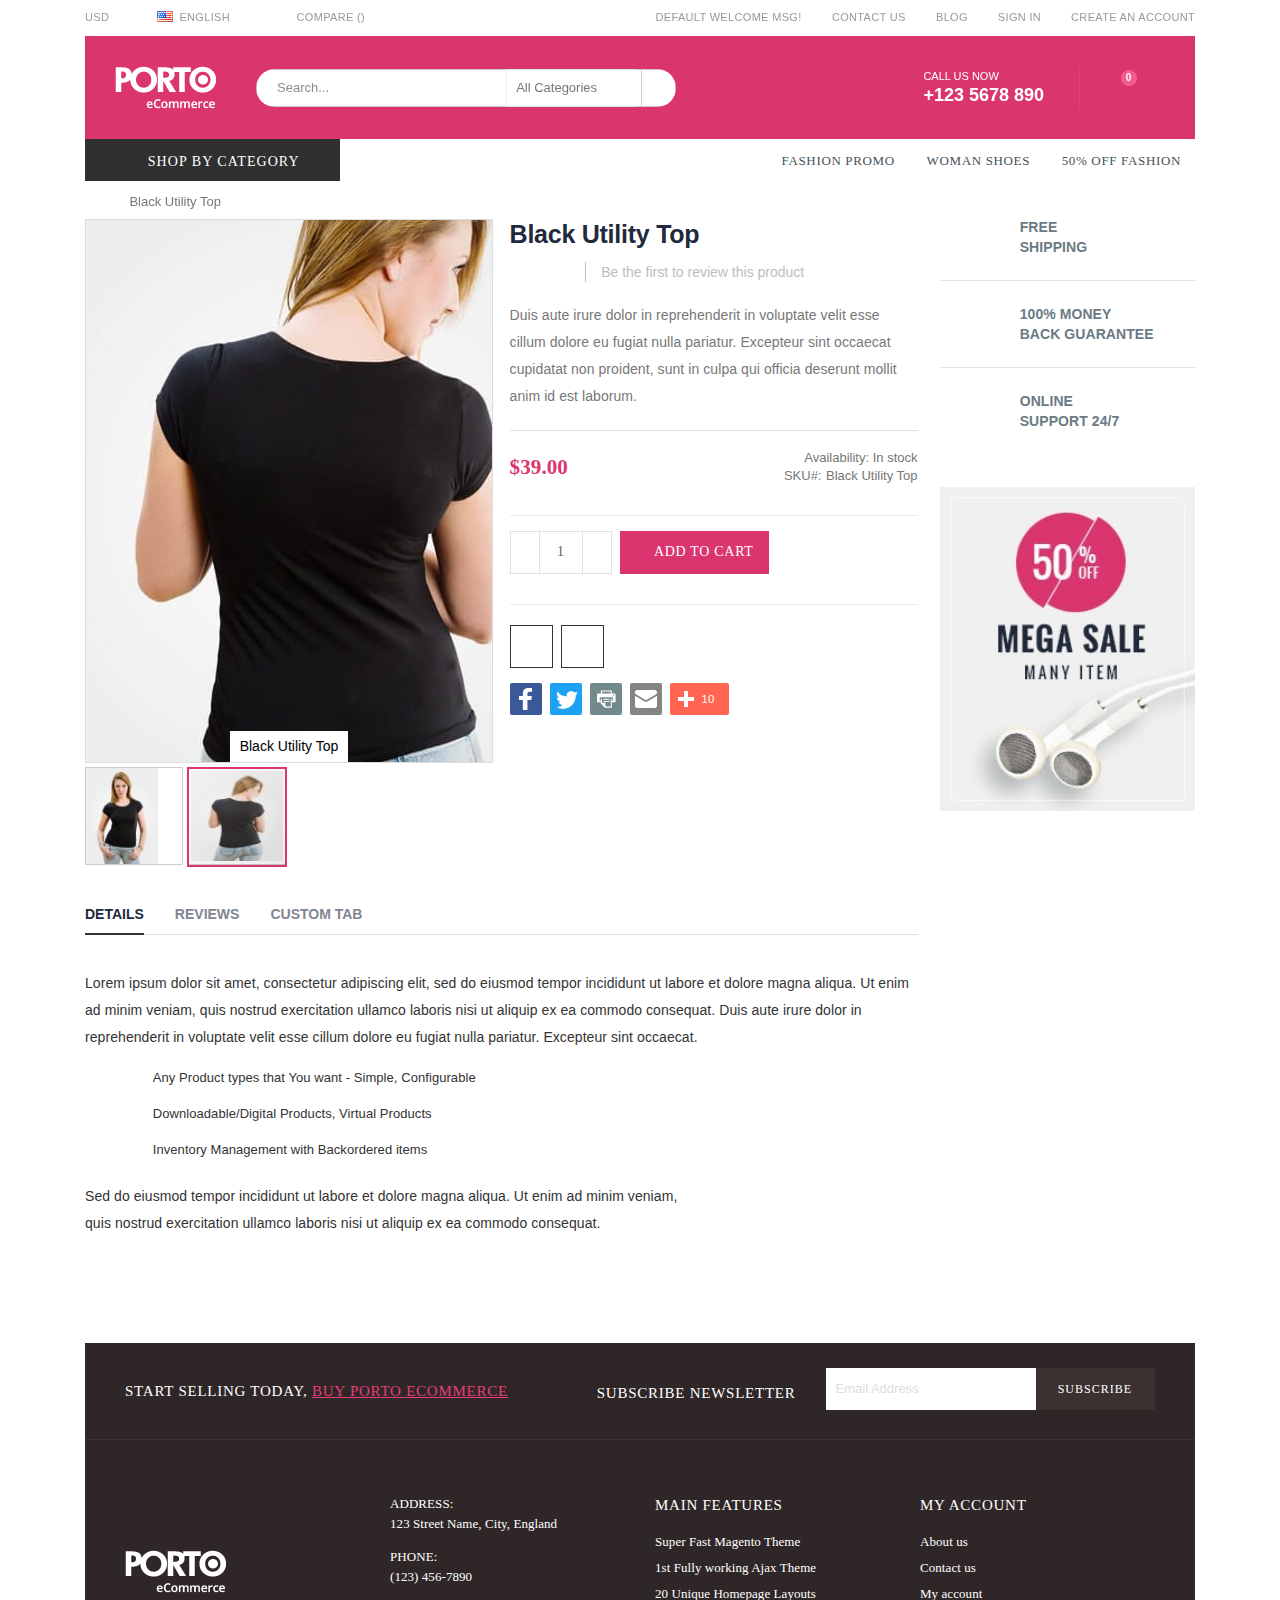
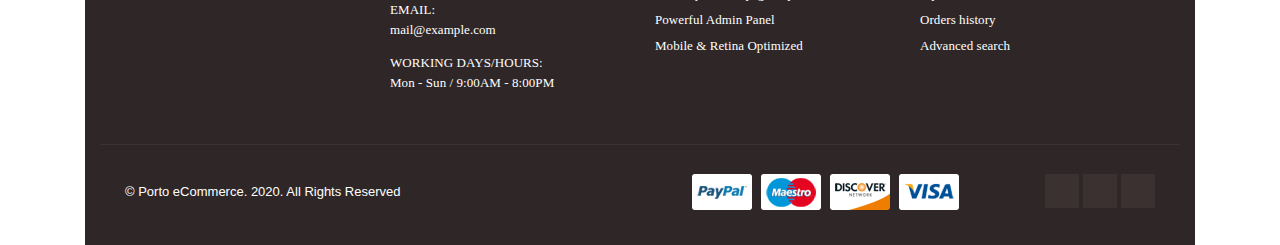
<file: images/p10-1.html>
<!DOCTYPE html>
<!-- saved from url=(0073)https://www.portotheme.com/magento2/porto/demo12_en/men-s-t-shirt-31.html -->
<html lang="en" class=""><head prefix="og: http://ogp.me/ns# fb: http://ogp.me/ns/fb# product: http://ogp.me/ns/product#"><meta http-equiv="Content-Type" content="text/html; charset=UTF-8"><script type="text/javascript" src="./p10-1_files/shares.json"></script><script type="text/javascript" src="./p10-1_files/shares(1).json"></script><script type="text/javascript" src="./p10-1_files/1.txt"></script><script type="text/javascript" src="./p10-1_files/1(1).txt"></script><script type="text/javascript" src="./p10-1_files/moatframe.js.download"></script> <script>var BASE_URL='https://www.portotheme.com/magento2/porto/demo12_en/';var require={"baseUrl":"https://www.portotheme.com/magento2/porto/pub/static/frontend/Smartwave/porto/en_US"};</script> <meta name="title" content="Men&#39;s T-Shirt"><meta name="description" content="Men&#39;s T-Shirt "><meta name="keywords" content="Men&#39;s T-Shirt"><meta name="robots" content="INDEX,FOLLOW"><meta name="viewport" content="width=device-width, initial-scale=1, maximum-scale=1.0, user-scalable=no"><meta name="format-detection" content="telephone=no"><title>Men's T-Shirt</title><link rel="stylesheet" type="text/css" media="all" href="./p10-1_files/1f3589f9f8cdd77fa87e646820c3695c.css"><link rel="stylesheet" type="text/css" media="screen and (min-width: 768px)" href="./p10-1_files/f9812e824384f86f2e97a93e18e4c061.css"><link rel="stylesheet" type="text/css" media="print" href="./p10-1_files/4229cbceba94002ab228d7fbda4a6a9c.css"><link rel="icon" type="image/x-icon" href="https://www.portotheme.com/magento2/porto/pub/static/frontend/Smartwave/porto/en_US/Magento_Theme/favicon.ico"><link rel="shortcut icon" type="image/x-icon" href="https://www.portotheme.com/magento2/porto/pub/static/frontend/Smartwave/porto/en_US/Magento_Theme/favicon.ico"> <script type="text/javascript" src="./p10-1_files/aa61519485fedc3b81c9c0e2724daed1.js.download"></script> <link rel="stylesheet" type="text/css" media="all" href="./p10-1_files/css"><link rel="stylesheet" type="text/css" media="screen" href="./p10-1_files/css(1)"><link rel="stylesheet" type="text/css" media="all" href="./p10-1_files/css(2)"><link rel="stylesheet" type="text/css" media="all" href="./p10-1_files/css(3)"><link rel="stylesheet" type="text/css" media="screen" href="./p10-1_files/css(1)"><link rel="stylesheet" type="text/css" media="all" href="./p10-1_files/0ce613fc08e7da7129f756a710c2556f.css"> <script type="text/javascript" src="./p10-1_files/61bc06e92594d9d57eedc85fdb4fd8ae.js.download"></script> <meta property="og:type" content="product"><meta property="og:title" content="Black Utility Top"><meta property="og:image" content="https://www.portotheme.com/magento2/porto/pub/media/catalog/product/cache/67bfad6345a9d04f64c197a3e4bcba6a/f/a/fashion-8-1.jpg"><meta property="og:description" content="Duis aute irure dolor in reprehenderit in voluptate velit esse cillum dolore eu fugiat nulla pariatur. Excepteur sint occaecat cupidatat non proident, sunt in culpa qui officia deserunt mollit anim id est laborum."><meta property="og:url" content="https://www.portotheme.com/magento2/porto/demo12_en/men-s-t-shirt-31.html"><meta property="product:price:amount" content="39"><meta property="product:price:currency" content="USD"><style type="text/css">.at-icon{fill:#fff;border:0}.at-icon-wrapper{display:inline-block;overflow:hidden}a .at-icon-wrapper{cursor:pointer}.at-rounded,.at-rounded-element .at-icon-wrapper{border-radius:12%}.at-circular,.at-circular-element .at-icon-wrapper{border-radius:50%}.addthis_32x32_style .at-icon{width:2pc;height:2pc}.addthis_24x24_style .at-icon{width:24px;height:24px}.addthis_20x20_style .at-icon{width:20px;height:20px}.addthis_16x16_style .at-icon{width:1pc;height:1pc}#at16lb{display:none;position:absolute;top:0;left:0;width:100%;height:100%;z-index:1001;background-color:#000;opacity:.001}#at_complete,#at_error,#at_share,#at_success{position:static!important}.at15dn{display:none}#at15s,#at16p,#at16p form input,#at16p label,#at16p textarea,#at_share .at_item{font-family:arial,helvetica,tahoma,verdana,sans-serif!important;font-size:9pt!important;outline-style:none;outline-width:0;line-height:1em}* html #at15s.mmborder{position:absolute!important}#at15s.mmborder{position:fixed!important;width:250px!important}#at15s{background:url([data-uri]);float:none;line-height:1em;margin:0;overflow:visible;padding:5px;text-align:left;position:absolute}#at15s a,#at15s span{outline:0;direction:ltr;text-transform:none}#at15s .at-label{margin-left:5px}#at15s .at-icon-wrapper{width:1pc;height:1pc;vertical-align:middle}#at15s .at-icon{width:1pc;height:1pc}.at4-icon{display:inline-block;background-repeat:no-repeat;background-position:top left;margin:0;overflow:hidden;cursor:pointer}.addthis_16x16_style .at4-icon,.addthis_default_style .at4-icon,.at4-icon,.at-16x16{width:1pc;height:1pc;line-height:1pc;background-size:1pc!important}.addthis_32x32_style .at4-icon,.at-32x32{width:2pc;height:2pc;line-height:2pc;background-size:2pc!important}.addthis_24x24_style .at4-icon,.at-24x24{width:24px;height:24px;line-height:24px;background-size:24px!important}.addthis_20x20_style .at4-icon,.at-20x20{width:20px;height:20px;line-height:20px;background-size:20px!important}.at4-icon.circular,.circular .at4-icon,.circular.aticon{border-radius:50%}.at4-icon.rounded,.rounded .at4-icon{border-radius:4px}.at4-icon-left{float:left}#at15s .at4-icon{text-indent:20px;padding:0;overflow:visible;white-space:nowrap;background-size:1pc;width:1pc;height:1pc;background-position:top left;display:inline-block;line-height:1pc}.addthis_vertical_style .at4-icon,.at4-follow-container .at4-icon{margin-right:5px}html>body #at15s{width:250px!important}#at15s.atm{background:none!important;padding:0!important;width:10pc!important}#at15s_inner{background:#fff;border:1px solid #fff;margin:0}#at15s_head{position:relative;background:#f2f2f2;padding:4px;cursor:default;border-bottom:1px solid #e5e5e5}.at15s_head_success{background:#cafd99!important;border-bottom:1px solid #a9d582!important}.at15s_head_success a,.at15s_head_success span{color:#000!important;text-decoration:none}#at15s_brand,#at15sptx,#at16_brand{position:absolute}#at15s_brand{top:4px;right:4px}.at15s_brandx{right:20px!important}a#at15sptx{top:4px;right:4px;text-decoration:none;color:#4c4c4c;font-weight:700}#at15sptx:hover{text-decoration:underline}#at16_brand{top:5px;right:30px;cursor:default}#at_hover{padding:4px}#at_hover .at_item,#at_share .at_item{background:#fff!important;float:left!important;color:#4c4c4c!important}#at_share .at_item .at-icon-wrapper{margin-right:5px}#at_hover .at_bold{font-weight:700;color:#000!important}#at_hover .at_item{width:7pc!important;padding:2px 3px!important;margin:1px;text-decoration:none!important}#at_hover .at_item.athov,#at_hover .at_item:focus,#at_hover .at_item:hover{margin:0!important}#at_hover .at_item.athov,#at_hover .at_item:focus,#at_hover .at_item:hover,#at_share .at_item.athov,#at_share .at_item:hover{background:#f2f2f2!important;border:1px solid #e5e5e5;color:#000!important;text-decoration:none}.ipad #at_hover .at_item:focus{background:#fff!important;border:1px solid #fff}.at15t{display:block!important;height:1pc!important;line-height:1pc!important;padding-left:20px!important;background-position:0 0;text-align:left}.addthis_button,.at15t{cursor:pointer}.addthis_toolbox a.at300b,.addthis_toolbox a.at300m{width:auto}.addthis_toolbox a{margin-bottom:5px;line-height:initial}.addthis_toolbox.addthis_vertical_style{width:200px}.addthis_button_facebook_like .fb_iframe_widget{line-height:100%}.addthis_button_facebook_like iframe.fb_iframe_widget_lift{max-width:none}.addthis_toolbox a.addthis_button_counter,.addthis_toolbox a.addthis_button_facebook_like,.addthis_toolbox a.addthis_button_facebook_send,.addthis_toolbox a.addthis_button_facebook_share,.addthis_toolbox a.addthis_button_foursquare,.addthis_toolbox a.addthis_button_linkedin_counter,.addthis_toolbox a.addthis_button_pinterest_pinit,.addthis_toolbox a.addthis_button_tweet{display:inline-block}.addthis_toolbox span.addthis_follow_label{display:none}.addthis_toolbox.addthis_vertical_style span.addthis_follow_label{display:block;white-space:nowrap}.addthis_toolbox.addthis_vertical_style a{display:block}.addthis_toolbox.addthis_vertical_style.addthis_32x32_style a{line-height:2pc;height:2pc}.addthis_toolbox.addthis_vertical_style .at300bs{margin-right:4px;float:left}.addthis_toolbox.addthis_20x20_style span{line-height:20px}.addthis_toolbox.addthis_32x32_style span{line-height:2pc}.addthis_toolbox.addthis_pill_combo_style .addthis_button_compact .at15t_compact,.addthis_toolbox.addthis_pill_combo_style a{float:left}.addthis_toolbox.addthis_pill_combo_style a.addthis_button_tweet{margin-top:-2px}.addthis_toolbox.addthis_pill_combo_style .addthis_button_compact .at15t_compact{margin-right:4px}.addthis_default_style .addthis_separator{margin:0 5px;display:inline}div.atclear{clear:both}.addthis_default_style .addthis_separator,.addthis_default_style .at4-icon,.addthis_default_style .at300b,.addthis_default_style .at300bo,.addthis_default_style .at300bs,.addthis_default_style .at300m{float:left}.at300b img,.at300bo img{border:0}a.at300b .at4-icon,a.at300m .at4-icon{display:block}.addthis_default_style .at300b,.addthis_default_style .at300bo,.addthis_default_style .at300m{padding:0 2px}.at300b,.at300bo,.at300bs,.at300m{cursor:pointer}.addthis_button_facebook_like.at300b:hover,.addthis_button_facebook_like.at300bs:hover,.addthis_button_facebook_send.at300b:hover,.addthis_button_facebook_send.at300bs:hover{opacity:1}.addthis_20x20_style .at15t,.addthis_20x20_style .at300bs{overflow:hidden;display:block;height:20px!important;width:20px!important;line-height:20px!important}.addthis_32x32_style .at15t,.addthis_32x32_style .at300bs{overflow:hidden;display:block;height:2pc!important;width:2pc!important;line-height:2pc!important}.at300bs{overflow:hidden;display:block;background-position:0 0;height:1pc;width:1pc;line-height:1pc!important}.addthis_default_style .at15t_compact,.addthis_default_style .at15t_expanded{margin-right:4px}#at_share .at_item{width:123px!important;padding:4px;margin-right:2px;border:1px solid #fff}#at16p{background:url([data-uri]);z-index:10000001;position:absolute;top:50%;left:50%;width:300px;padding:10px;margin:0 auto;margin-top:-185px;margin-left:-155px;font-family:arial,helvetica,tahoma,verdana,sans-serif;font-size:9pt;color:#5e5e5e}#at_share{margin:0;padding:0}#at16pt{position:relative;background:#f2f2f2;height:13px;padding:5px 10px}#at16pt a,#at16pt h4{font-weight:700}#at16pt h4{display:inline;margin:0;padding:0;font-size:9pt;color:#4c4c4c;cursor:default}#at16pt a{position:absolute;top:5px;right:10px;color:#4c4c4c;text-decoration:none;padding:2px}#at15sptx:focus,#at16pt a:focus{outline:thin dotted}#at15s #at16pf a{top:1px}#_atssh{width:1px!important;height:1px!important;border:0!important}.atm{width:10pc!important;padding:0;margin:0;line-height:9pt;letter-spacing:normal;font-family:arial,helvetica,tahoma,verdana,sans-serif;font-size:9pt;color:#444;background:url([data-uri]);padding:4px}.atm-f{text-align:right;border-top:1px solid #ddd;padding:5px 8px}.atm-i{background:#fff;border:1px solid #d5d6d6;padding:0;margin:0;box-shadow:1px 1px 5px rgba(0,0,0,.15)}.atm-s{margin:0!important;padding:0!important}.atm-s a:focus{border:transparent;outline:0;transition:none}#at_hover.atm-s a,.atm-s a{display:block;text-decoration:none;padding:4px 10px;color:#235dab!important;font-weight:400;font-style:normal;transition:none}#at_hover.atm-s .at_bold{color:#235dab!important}#at_hover.atm-s a:hover,.atm-s a:hover{background:#2095f0;text-decoration:none;color:#fff!important}#at_hover.atm-s .at_bold{font-weight:700}#at_hover.atm-s a:hover .at_bold{color:#fff!important}.atm-s a .at-label{vertical-align:middle;margin-left:5px;direction:ltr}.at_PinItButton{display:block;width:40px;height:20px;padding:0;margin:0;background-image:url(//s7.addthis.com/static/t00/pinit00.png);background-repeat:no-repeat}.at_PinItButton:hover{background-position:0 -20px}.addthis_toolbox .addthis_button_pinterest_pinit{position:relative}.at-share-tbx-element .fb_iframe_widget span{vertical-align:baseline!important}#at16pf{height:auto;text-align:right;padding:4px 8px}.at-privacy-info{position:absolute;left:7px;bottom:7px;cursor:pointer;text-decoration:none;font-family:helvetica,arial,sans-serif;font-size:10px;line-height:9pt;letter-spacing:.2px;color:#666}.at-privacy-info:hover{color:#000}.body .wsb-social-share .wsb-social-share-button-vert{padding-top:0;padding-bottom:0}.body .wsb-social-share.addthis_counter_style .addthis_button_tweet.wsb-social-share-button{padding-top:40px}.body .wsb-social-share.addthis_counter_style .addthis_button_facebook_like.wsb-social-share-button{padding-top:21px}@media print{#at4-follow,#at4-share,#at4-thankyou,#at4-whatsnext,#at4m-mobile,#at15s,.at4,.at4-recommended{display:none!important}}@media screen and (max-width:400px){.at4win{width:100%}}@media screen and (max-height:700px) and (max-width:400px){.at4-thankyou-inner .at4-recommended-container{height:122px;overflow:hidden}.at4-thankyou-inner .at4-recommended .at4-recommended-item:first-child{border-bottom:1px solid #c5c5c5}}</style><style type="text/css">.at-branding-logo{font-family:helvetica,arial,sans-serif;text-decoration:none;font-size:10px;display:inline-block;margin:2px 0;letter-spacing:.2px}.at-branding-logo .at-branding-icon{background-image:url("[data-uri]")}.at-branding-logo .at-branding-icon,.at-branding-logo .at-privacy-icon{display:inline-block;height:10px;width:10px;margin-left:4px;margin-right:3px;margin-bottom:-1px;background-repeat:no-repeat}.at-branding-logo .at-privacy-icon{background-image:url("[data-uri]")}.at-branding-logo span{text-decoration:none}.at-branding-logo .at-branding-addthis,.at-branding-logo .at-branding-powered-by{color:#666}.at-branding-logo .at-branding-addthis:hover{color:#333}.at-cv-with-image .at-branding-addthis,.at-cv-with-image .at-branding-addthis:hover{color:#fff}a.at-branding-logo:visited{color:initial}.at-branding-info{display:inline-block;padding:0 5px;color:#666;border:1px solid #666;border-radius:50%;font-size:10px;line-height:9pt;opacity:.7;transition:all .3s ease;text-decoration:none}.at-branding-info span{border:0;clip:rect(0 0 0 0);height:1px;margin:-1px;overflow:hidden;padding:0;position:absolute;width:1px}.at-branding-info:before{content:'i';font-family:Times New Roman}.at-branding-info:hover{color:#0780df;border-color:#0780df}</style><style type="text/css">.fancybox-margin{margin-right:21px;}</style><script type="text/javascript" charset="utf-8" async="" src="./p10-1_files/layers.fa6cd1947ce26e890d3d.js.download"></script><style type="text/css">.at-share-dock.atss{top:auto;left:0;right:0;bottom:0;width:100%;max-width:100%;z-index:1000200;box-shadow:0 0 1px 1px #e2dfe2}.at-share-dock.at-share-dock-zindex-hide{z-index:-1!important}.at-share-dock.atss-top{bottom:auto;top:0}.at-share-dock a{width:auto;transition:none;color:#fff;text-decoration:none;box-sizing:content-box;-webkit-box-sizing:content-box;-moz-box-sizing:content-box}.at-share-dock a:hover{width:auto}.at-share-dock .at4-count{height:43px;padding:5px 0 0;line-height:20px;background:#fff;font-family:Helvetica neue,arial}.at-share-dock .at4-count span{width:100%}.at-share-dock .at4-count .at4-share-label{color:#848484;font-size:10px;letter-spacing:1px}.at-share-dock .at4-count .at4-counter{top:2px;position:relative;display:block;color:#222;font-size:22px}.at-share-dock.at-shfs-medium .at4-count{height:36px;line-height:1pc;padding-top:4px}.at-share-dock.at-shfs-medium .at4-count .at4-counter{font-size:18px}.at-share-dock.at-shfs-medium .at-share-btn .at-icon-wrapper,.at-share-dock.at-shfs-medium a .at-icon-wrapper{padding:6px 0}.at-share-dock.at-shfs-small .at4-count{height:26px;line-height:1;padding-top:3px}.at-share-dock.at-shfs-small .at4-count .at4-share-label{font-size:8px}.at-share-dock.at-shfs-small .at4-count .at4-counter{font-size:14px}.at-share-dock.at-shfs-small .at-share-btn .at-icon-wrapper,.at-share-dock.at-shfs-small a .at-icon-wrapper{padding:4px 0}</style><style type="text/css">div.at-share-close-control.ats-dark,div.at-share-open-control-left.ats-dark,div.at-share-open-control-right.ats-dark{background:#262b30}div.at-share-close-control.ats-light,div.at-share-open-control-left.ats-light,div.at-share-open-control-right.ats-light{background:#fff}div.at-share-close-control.ats-gray,div.at-share-open-control-left.ats-gray,div.at-share-open-control-right.ats-gray{background:#f2f2f2}.atss{position:fixed;top:20%;width:3pc;z-index:100020;background:none}.at-share-close-control{position:relative;width:3pc;overflow:auto}.at-share-open-control-left{position:fixed;top:20%;z-index:100020;left:0;width:22px}.at-share-close-control .at4-arrow.at-left{float:right}.atss-left{left:0;float:left;right:auto}.atss-right{left:auto;float:right;right:0}.atss-right.at-share-close-control .at4-arrow.at-right{position:relative;right:0;overflow:auto}.atss-right.at-share-close-control .at4-arrow{float:left}.at-share-open-control-right{position:fixed;top:20%;z-index:100020;right:0;width:22px;float:right}.atss-right .at-share-close-control .at4-arrow{float:left}.atss.atss-right a{float:right}.atss.atss-right .at4-share-title{float:right;overflow:hidden}.atss .at-share-btn,.atss a{position:relative;display:block;width:3pc;margin:0;outline-offset:-1px;text-align:center;float:left;transition:width .15s ease-in-out;overflow:hidden;background:#e8e8e8;z-index:100030;cursor:pointer}.at-share-btn::-moz-focus-inner{border:0;padding:0}.atss-right .at-share-btn{float:right}.atss .at-share-btn{border:0;padding:0}.atss .at-share-btn:focus,.atss .at-share-btn:hover,.atss a:focus,.atss a:hover{width:4pc}.atss .at-share-btn .at-icon-wrapper,.atss a .at-icon-wrapper{display:block;padding:8px 0}.atss .at-share-btn:last-child,.atss a:last-child{border:none}.atss .at-share-btn span .at-icon,.atss a span .at-icon{position:relative;top:0;left:0;display:block;background-repeat:no-repeat;background-position:50% 50%;width:2pc;height:2pc;line-height:2pc;border:none;padding:0;margin:0 auto;overflow:hidden;cursor:pointer;cursor:hand}.at4-share .at-custom-sidebar-counter{font-family:Helvetica neue,arial;vertical-align:top;margin-right:4px;display:inline-block;text-align:center}.at4-share .at-custom-sidebar-count{font-size:17px;line-height:1.25em;color:#222}.at4-share .at-custom-sidebar-text{font-size:9px;line-height:1.25em;color:#888;letter-spacing:1px}.at4-share .at4-share-count-container{position:absolute;left:0;right:auto;top:auto;bottom:0;width:100%;color:#fff;background:inherit}.at4-share .at4-share-count,.at4-share .at4-share-count-container{line-height:1pc;font-size:10px}.at4-share .at4-share-count{text-indent:0;font-family:Arial,Helvetica Neue,Helvetica,sans-serif;font-weight:200;width:100%;height:1pc}.at4-share .at4-share-count-anchor{padding-bottom:8px;text-decoration:none;transition:padding .15s ease-in-out .15s,width .15s ease-in-out}</style><style type="text/css">#at4-drawer-outer-container{top:0;width:20pc;position:fixed}#at4-drawer-outer-container.at4-drawer-inline{position:relative}#at4-drawer-outer-container.at4-drawer-inline.at4-drawer-right{float:right;right:0;left:auto}#at4-drawer-outer-container.at4-drawer-inline.at4-drawer-left{float:left;left:0;right:auto}#at4-drawer-outer-container.at4-drawer-shown,#at4-drawer-outer-container.at4-drawer-shown *{z-index:999999}#at4-drawer-outer-container,#at4-drawer-outer-container .at4-drawer-outer,#at-drawer{height:100%;overflow-y:auto;overflow-x:hidden}.at4-drawer-push-content-right-back{position:relative;right:0}.at4-drawer-push-content-right{position:relative;left:20pc!important}.at4-drawer-push-content-left-back{position:relative;left:0}.at4-drawer-push-content-left{position:relative;right:20pc!important}#at4-drawer-outer-container.at4-drawer-right{left:auto;right:-20pc}#at4-drawer-outer-container.at4-drawer-left{right:auto;left:-20pc}#at4-drawer-outer-container.at4-drawer-shown.at4-drawer-right{left:auto;right:0}#at4-drawer-outer-container.at4-drawer-shown.at4-drawer-left{right:auto;left:0}#at-drawer{top:0;z-index:9999999;height:100%;animation-duration:.4s}#at-drawer.drawer-push.at-right{right:-20pc}#at-drawer.drawer-push.at-left{left:-20pc}#at-drawer .at-recommended-label{padding:0 0 0 20px;color:#999;line-height:3pc;font-size:18px;font-weight:300;cursor:default}#at-drawer-arrow{width:30px;height:5pc}#at-drawer-arrow.ats-dark{background:#262b30}#at-drawer-arrow.ats-gray{background:#f2f2f2}#at-drawer-open-arrow{background-image:url([data-uri]);background-repeat:no-repeat;width:13px;height:23px;margin:28px 0 0 8px}.at-left #at-drawer-open-arrow{background-position:0 -46px}.ats-dark #at-drawer-open-arrow{background-position:0 -23px}.ats-dark.at-left #at-drawer-open-arrow{background-position:0 -69px}#at-drawer-arrow.at4-drawer-modern-browsers{position:fixed;top:40%;background-repeat:no-repeat;background-position:0 0!important;z-index:9999999}.at4-drawer-inline #at-drawer-arrow{position:absolute}#at-drawer-arrow.at4-drawer-modern-browsers.at-right{right:0}#at-drawer-arrow.at4-drawer-modern-browsers.at-left{left:0}.at4-drawer-push-animation-left{transition:left .4s ease-in-out .15s}.at4-drawer-push-animation-right{transition:right .4s ease-in-out .15s}#at-drawer.drawer-push.at4-drawer-push-animation-right{right:0}#at-drawer.drawer-push.at4-drawer-push-animation-right-back{right:-20pc!important}#at-drawer.drawer-push.at4-drawer-push-animation-left{left:0}#at-drawer.drawer-push.at4-drawer-push-animation-left-back{left:-20pc!important}#at-drawer .at4-closebutton.drawer-close{content:'X';color:#999;display:block;position:absolute;margin:0;top:0;right:0;width:3pc;height:45px;line-height:45px;overflow:hidden;opacity:.5}#at-drawer.ats-dark .at4-closebutton.drawer-close{color:#fff}#at-drawer .at4-closebutton.drawer-close:hover{opacity:1}#at-drawer.ats-dark.at4-recommended .at4-logo-container a{color:#666}#at-drawer.at4-recommended .at4-recommended-vertical{padding:0}#at-drawer.at4-recommended .at4-recommended-item .sponsored-label{margin:2px 0 0 21px;color:#ddd}#at-drawer.at4-recommended .at4-recommended-vertical .at4-recommended-item{position:relative;padding:0;width:20pc;height:180px;margin:0}#at-drawer.at4-recommended .at4-recommended-vertical .at4-recommended-item .at4-recommended-item-img a:after{content:'';position:absolute;top:0;left:0;right:0;bottom:0;background:rgba(0,0,0,.65);z-index:1000000;transition:all .2s ease-in-out}#at-drawer.at4-recommended .at4-recommended-vertical .at4-recommended-item.at-hover .at4-recommended-item-img a:after{background:rgba(0,0,0,.8)}#at-drawer .at4-recommended-vertical .at4-recommended-item .at4-recommended-item-img,#at-drawer .at4-recommended-vertical .at4-recommended-item .at4-recommended-item-img a,#at-drawer .at4-recommended-vertical .at4-recommended-item .at4-recommended-item-img img{width:20pc;height:180px;float:none}#at-drawer .at4-recommended-vertical .at4-recommended-item .at4-recommended-item-caption{width:100%;position:absolute;bottom:0;left:0;height:70px}#at-drawer .at4-recommended-vertical .at4-recommended-item .at4-recommended-item-caption .at-h4{color:#fff;position:absolute;height:52px;top:0;left:20px;right:20px;margin:0;padding:0;line-height:25px;font-size:20px;font-weight:600;z-index:1000001;text-decoration:none;text-transform:none}#at-drawer.at4-recommended .at4-recommended-vertical .at4-recommended-item .at4-recommended-item-caption .at-h4 a:hover{text-decoration:none}#at-drawer.at4-recommended .at4-recommended-vertical .at4-recommended-item .at4-recommended-item-caption .at-h4 a:link{color:#fff}#at-drawer.at4-recommended .at4-recommended-vertical .at4-recommended-item .at4-recommended-item-caption small{position:absolute;top:auto;bottom:10px;left:20px;width:auto;color:#ccc}#at-drawer.at4-recommended .at4-logo-container{margin-left:20px}#at-drawer.ats-dark.at4-recommended .at4-logo-container a:hover{color:#fff}#at-drawer.at4-recommended .at-logo{margin:0}</style><style type="text/css">.at4-follow.at-mobile{display:none!important}.at4-follow{position:fixed;top:0;right:0;font-weight:400;color:#666;cursor:default;z-index:10001}.at4-follow .at4-follow-inner{position:relative;padding:10px 24px 10px 15px}.at4-follow-inner,.at-follow-open-control{border:0 solid #c5c5c5;border-width:1px 0 1px 1px;margin-top:-1px}.at4-follow .at4-follow-container{margin-left:9pt}.at4-follow.at4-follow-24 .at4-follow-container{height:24px;line-height:23px;font-size:13px}.at4-follow.at4-follow-32 .at4-follow-container{width:15pc;height:2pc;line-height:2pc;font-size:14px}.at4-follow .at4-follow-container .at-follow-label{display:inline-block;height:24px;line-height:24px;margin-right:10px;padding:0;cursor:default;float:left}.at4-follow .at4-follow-container .at-icon-wrapper{height:24px;width:24px}.at4-follow.ats-transparent .at4-follow-inner,.at-follow-open-control.ats-transparent{border-color:transparent}.at4-follow.ats-dark .at4-follow-inner,.at-follow-open-control.ats-dark{background:#262b30;border-color:#000;color:#fff}.at4-follow.ats-dark .at-follow-close-control{background-color:#262b30}.at4-follow.ats-light .at4-follow-inner{background:#fff;border-color:#c5c5c5}.at4-follow.ats-gray .at4-follow-inner,.at-follow-open-control.ats-gray{background:#f2f2f2;border-color:#c5c5c5}.at4-follow.ats-light .at4-follow-close-control,.at-follow-open-control.ats-light{background:#e5e5e5}.at4-follow .at4-follow-inner .at4-follow-close-control{position:absolute;top:0;bottom:0;left:0;width:20px;cursor:pointer;display:none}.at4-follow .at4-follow-inner .at4-follow-close-control div{display:block;line-height:20px;text-indent:-9999em;margin-top:calc(50% + 1px);overflow:hidden}.at-follow-open-control div.at4-arrow.at-left{background-position:0 -2px}.at-follow-open-control{position:fixed;height:35px;top:0;right:0;padding-top:10px;z-index:10002}.at-follow-btn{margin:0 5px 5px 0;padding:0;outline-offset:-1px;display:inline-block;box-sizing:content-box;transition:all .2s ease-in-out}.at-follow-btn:focus,.at-follow-btn:hover{transform:translateY(-4px)}.at4-follow-24 .at-follow-btn{height:25px;line-height:0;width:25px}</style><style type="text/css">.at-follow-tbx-element .at300b,.at-follow-tbx-element .at300m{display:inline-block;width:auto;padding:0;margin:0 2px 5px;outline-offset:-1px;transition:all .2s ease-in-out}.at-follow-tbx-element .at300b:focus,.at-follow-tbx-element .at300b:hover,.at-follow-tbx-element .at300m:focus,.at-follow-tbx-element .at300m:hover{transform:translateY(-4px)}.at-follow-tbx-element .addthis_vertical_style .at300b,.at-follow-tbx-element .addthis_vertical_style .at300m{display:block}.at-follow-tbx-element .addthis_vertical_style .at300b .addthis_follow_label,.at-follow-tbx-element .addthis_vertical_style .at300b .at-icon-wrapper,.at-follow-tbx-element .addthis_vertical_style .at300m .addthis_follow_label,.at-follow-tbx-element .addthis_vertical_style .at300m .at-icon-wrapper{display:inline-block;vertical-align:middle;margin-right:5px}.at-follow-tbx-element .addthis_vertical_style .at300b:focus,.at-follow-tbx-element .addthis_vertical_style .at300b:hover,.at-follow-tbx-element .addthis_vertical_style .at300m:focus,.at-follow-tbx-element .addthis_vertical_style .at300m:hover{transform:none}</style><style type="text/css">.at4-jumboshare .at-share-btn{display:inline-block;margin-right:13px;margin-top:13px}.at4-jumboshare .at-share-btn .at-icon{float:left}.at4-jumboshare .at-share-btn .at300bs{display:inline-block;float:left;cursor:pointer}.at4-jumboshare .at4-mobile .at-share-btn .at-icon,.at4-jumboshare .at4-mobile .at-share-btn .at-icon-wrapper{margin:0;padding:0}.at4-jumboshare .at4-mobile .at-share-btn{padding:0}.at4-jumboshare .at4-mobile .at-share-btn .at-label{display:none}.at4-jumboshare .at4-count{font-size:60px;line-height:60px;font-family:Helvetica neue,arial;font-weight:700}.at4-jumboshare .at4-count-container{display:table-cell;text-align:center;min-width:200px;vertical-align:middle;border-right:1px solid #ccc;padding-right:20px}.at4-jumboshare .at4-share-container{display:table-cell;vertical-align:middle;padding-left:20px}.at4-jumboshare .at4-share-container.at-share-tbx-element{padding-top:0}.at4-jumboshare .at4-title{position:relative;font-size:18px;line-height:18px;bottom:2px}.at4-jumboshare .at4-spacer{height:1px;display:block;visibility:hidden;opacity:0}.at4-jumboshare .at-share-btn{display:inline-block;margin:0 2px;line-height:0;padding:0;overflow:hidden;text-decoration:none;text-transform:none;color:#fff;cursor:pointer;transition:all .2s ease-in-out;border:0;background-color:transparent}.at4-jumboshare .at-share-btn:focus,.at4-jumboshare .at-share-btn:hover{transform:translateY(-4px);color:#fff;text-decoration:none}.at4-jumboshare .at-label{font-family:helvetica neue,helvetica,arial,sans-serif;font-size:9pt;padding:0 15px 0 0;margin:0;height:2pc;line-height:2pc;background:none}.at4-jumboshare .at-share-btn:hover,.at4-jumboshare .at-share-btn:link{text-decoration:none}.at4-jumboshare .at-share-btn::-moz-focus-inner{border:0;padding:0}.at4-jumboshare.at-mobile .at-label{display:none}</style><style type="text/css">.at4-recommendedbox-outer-container{display:inline}.at4-recommended-outer{position:static}.at4-recommended{top:20%;margin:0;text-align:center;font-weight:400;font-size:13px;line-height:17px;color:#666}.at4-recommended.at-inline .at4-recommended-horizontal{text-align:left}.at4-recommended-recommendedbox{padding:0;z-index:inherit}.at4-recommended-recommended{padding:40px 0}.at4-recommended-horizontal{max-height:340px}.at4-recommended.at-medium .at4-recommended-horizontal{max-height:15pc}.at4-recommended.at4-minimal.at-medium .at4-recommended-horizontal{padding-top:10px;max-height:230px}.at4-recommended-text-only .at4-recommended-horizontal{max-height:130px}.at4-recommended-horizontal{padding-top:5px;overflow-y:hidden}.at4-minimal{background:none;color:#000;border:none!important;box-shadow:none!important}@media screen and (max-width:900px){.at4-recommended-horizontal .at4-recommended-item,.at4-recommended-horizontal .at4-recommended-item .at4-recommended-item-img{width:15pc}}.at4-recommended.at4-minimal .at4-recommended-horizontal .at4-recommended-item .at4-recommended-item-caption{padding:0 0 10px}.at4-recommended.at4-minimal .at4-recommended-horizontal .at4-recommended-item-caption{padding:20px 0 0!important}.addthis-smartlayers .at4-recommended .at-h3.at-recommended-label{margin:0;padding:0;font-weight:300;font-size:18px;line-height:24px;color:#464646;width:100%;display:inline-block;zoom:1}.addthis-smartlayers .at4-recommended.at-inline .at-h3.at-recommended-label{text-align:left}#at4-thankyou .addthis-smartlayers .at4-recommended.at-inline .at-h3.at-recommended-label{text-align:center}.at4-recommended .at4-recommended-item{display:inline-block;zoom:1;position:relative;background:#fff;border:1px solid #c5c5c5;width:200px;margin:10px}.addthis_recommended_horizontal .at4-recommended-item{border:none}.at4-recommended .at4-recommended-item .sponsored-label{color:#666;font-size:9px;position:absolute;top:-20px}.at4-recommended .at4-recommended-item-img .at-tli,.at4-recommended .at4-recommended-item-img a{position:absolute;left:0}.at4-recommended.at-inline .at4-recommended-horizontal .at4-recommended-item{margin:10px 20px 0 0}.at4-recommended.at-medium .at4-recommended-horizontal .at4-recommended-item{margin:10px 10px 0 0}.at4-recommended.at-medium .at4-recommended-item{width:140px;overflow:hidden}.at4-recommended .at4-recommended-item .at4-recommended-item-img{position:relative;text-align:center;width:100%;height:200px;line-height:0;overflow:hidden}.at4-recommended .at4-recommended-item .at4-recommended-item-img a{display:block;width:100%;height:200px}.at4-recommended.at-medium .at4-recommended-item .at4-recommended-item-img,.at4-recommended.at-medium .at4-recommended-item .at4-recommended-item-img a{height:140px}.at4-recommended .at4-recommended-item .at4-recommended-item-img img{position:absolute;top:0;left:0;min-height:0;min-width:0;max-height:none;max-width:none;margin:0;padding:0}.at4-recommended .at4-recommended-item .at4-recommended-item-caption{height:74px;overflow:hidden;padding:20px;text-align:left;-ms-box-sizing:content-box;-o-box-sizing:content-box;box-sizing:content-box}.at4-recommended.at-medium .at4-recommended-item .at4-recommended-item-caption{height:50px;padding:15px}.at4-recommended .at4-recommended-item .at4-recommended-item-caption .at-h4{height:54px;margin:0 0 5px;padding:0;overflow:hidden;word-wrap:break-word;font-size:14px;font-weight:400;line-height:18px;text-align:left}.at4-recommended.at-medium .at4-recommended-item .at4-recommended-item-caption .at-h4{font-size:9pt;line-height:1pc;height:33px}.at4-recommended .at4-recommended-item:hover .at4-recommended-item-caption .at-h4{text-decoration:underline}.at4-recommended a:link,.at4-recommended a:visited{text-decoration:none;color:#464646}.at4-recommended .at4-recommended-item .at4-recommended-item-caption .at-h4 a:hover{text-decoration:underline;color:#000}.at4-recommended .at4-recommended-item .at4-recommended-item-caption small{display:block;white-space:nowrap;overflow:hidden;text-overflow:ellipsis;font-size:11px;color:#666}.at4-recommended.at-medium .at4-recommended-item .at4-recommended-item-caption small{font-size:9px}.at4-recommended .at4-recommended-vertical{padding:15px 0 0}.at4-recommended .at4-recommended-vertical .at4-recommended-item{display:block;width:auto;max-width:100%;height:60px;border:none;margin:0 0 15px;box-shadow:none;background:none}.at4-recommended-vertical .at4-recommended-item .at4-recommended-item-img,.at4-recommended-vertical .at4-recommended-item .at4-recommended-item-img img{width:60px;height:60px;float:left}.at4-recommended-vertical .at4-recommended-item .at4-recommended-item-caption{border-top:none;margin:0;height:60px;padding:3px 5px}.at4-recommended .at4-recommended-vertical .at4-recommended-item .at4-recommended-item-caption .at-h4{height:38px;margin:0}.at4-recommended .at4-recommended-vertical .at4-recommended-item .at4-recommended-item-caption small{position:absolute;bottom:0}.at4-recommended .at-recommended-label.at-vertical{text-align:left}.at4-no-image-light-recommended,.at4-no-image-minimal-recommended{background-color:#f2f2f2!important}.at4-no-image-gray-recommended{background-color:#e6e6e5!important}.at4-no-image-dark-recommended{background-color:#4e555e!important}.at4-recommended .at4-recommended-item-placeholder-img{background-repeat:no-repeat!important;background-position:center!important;width:100%!important;height:100%!important}.at4-recommended-horizontal .at4-no-image-dark-recommended .at4-recommended-item-placeholder-img{background-image:url([data-uri])!important}.at4-recommended-vertical .at4-no-image-dark-recommended .at4-recommended-item-placeholder-img{background-image:url([data-uri])!important}.at4-recommended-horizontal .at4-no-image-gray-recommended .at4-recommended-item-placeholder-img,.at4-recommended-horizontal .at4-no-image-light-recommended .at4-recommended-item-placeholder-img,.at4-recommended-horizontal .at4-no-image-minimal-recommended .at4-recommended-item-placeholder-img{background-image:url([data-uri])!important}.at4-recommended-vertical .at4-no-image-gray-recommended .at4-recommended-item-placeholder-img,.at4-recommended-vertical .at4-no-image-light-recommended .at4-recommended-item-placeholder-img,.at4-recommended-vertical .at4-no-image-minimal-recommended .at4-recommended-item-placeholder-img{background-image:url([data-uri])!important}#at-drawer.ats-dark,.at4-recommended.ats-dark .at4-recommended-horizontal .at4-recommended-item-caption,.at4-recommended.ats-dark .at4-recommended-vertical .at4-recommended-item-caption{background:#262b30}#at-drawer.ats-gray,.at4-recommended.ats-gray .at4-recommended-horizontal .at4-recommended-item-caption{background:#f2f2f2}#at-drawer.ats-light,.at4-recommended.ats-light .at4-recommended-horizontal .at4-recommended-item-caption{background:#fff}.at4-recommended.ats-dark .at4-recommended-vertical .at4-recommended-item{background:none}.at4-recommended.ats-dark .at4-recommended-item .at4-recommended-item-caption a:hover,.at4-recommended.ats-dark .at4-recommended-item .at4-recommended-item-caption a:link,.at4-recommended.ats-dark .at4-recommended-item .at4-recommended-item-caption a:visited,.at4-recommended.ats-dark .at4-recommended-item .at4-recommended-item-caption small,.at4-recommended.ats-dark .at4-recommended-item-caption,.at4-recommended.ats-dark .at-logo a:hover,.at4-recommended.ats-dark .at-recommended-label.at-vertical{color:#fff}.at4-recommended-vertical-logo{padding-top:0;text-align:left}.at4-recommended-vertical-logo .at4-logo-container{line-height:10px}.at4-recommended-horizontal-logo{text-align:center}.at4-recommended.at-inline .at4-recommended-horizontal-logo{text-align:left}#at4-thankyou .at4-recommended.at-inline .at4-recommended-horizontal{text-align:center}.at4-recommended .at-logo{margin:10px 0 0;padding:0;height:25px;overflow:auto;-ms-box-sizing:content-box;-o-box-sizing:content-box;box-sizing:content-box}.at4-recommended.at-inline .at4-recommended-horizontal .at-logo{text-align:left}.at4-recommended .at4-logo-container a.at-sponsored-link{color:#666}.at4-recommended-class .at4-logo-container a:hover,.at4-recommendedbox-outer-container .at4-recommended-recommendedbox .at4-logo-container a:hover{color:#000}</style><style type="text/css">.at-recommendedjumbo-outer-container{margin:0;padding:0;border:0;background:none;color:#000}.at-recommendedjumbo-footer{position:relative;width:100%;height:510px;overflow:hidden;transition:all .3s ease-in-out}.at-mobile .at-recommendedjumbo-footer{height:250px}.at-recommendedjumbo-footer #bg-link:after{content:'';position:absolute;top:0;left:0;right:0;bottom:0;background:rgba(0,0,0,.75)}.at-recommendedjumbo-footer:hover #bg-link:after{background:rgba(0,0,0,.85)}.at-recommendedjumbo-footer *,.at-recommendedjumbo-footer :after,.at-recommendedjumbo-footer :before{box-sizing:border-box}.at-recommendedjumbo-footer:hover #at-recommendedjumbo-footer-bg{animation:atRecommendedJumboAnimatedBackground 1s ease-in-out 1;animation-fill-mode:forwards}.at-recommendedjumbo-footer #at-recommendedjumbo-top-holder{position:absolute;top:0;padding:0 40px;width:100%}.at-mobile .at-recommendedjumbo-footer #at-recommendedjumbo-top-holder{padding:0 20px}.at-recommendedjumbo-footer .at-recommendedjumbo-footer-inner{position:relative;text-align:center;font-family:helvetica,arial,sans-serif;z-index:2;width:100%}.at-recommendedjumbo-footer #at-recommendedjumbo-label-holder{margin:40px 0 0;max-height:30px}.at-mobile .at-recommendedjumbo-footer #at-recommendedjumbo-label-holder{margin:20px 0 0;max-height:20px}.at-recommendedjumbo-footer #at-recommendedjumbo-label{font-weight:300;font-size:24px;line-height:24px;color:#fff;margin:0}.at-mobile .at-recommendedjumbo-footer #at-recommendedjumbo-label{font-weight:150;font-size:14px;line-height:14px}.at-recommendedjumbo-footer #at-recommendedjumbo-title-holder{margin:20px 0 0;min-height:3pc;max-height:78pt}.at-mobile .at-recommendedjumbo-footer #at-recommendedjumbo-title-holder{margin:10px 0 0;min-height:24px;max-height:54px}.at-recommendedjumbo-footer #at-recommendedjumbo-content-title{font-size:3pc;line-height:52px;font-weight:700;margin:0}.at-mobile .at-recommendedjumbo-footer #at-recommendedjumbo-content-title{font-size:24px;line-height:27px}.at-recommendedjumbo-footer a{text-decoration:none;color:#fff}.at-recommendedjumbo-footer a:visited{color:#fff}.at-recommendedjumbo-footer small{margin:20px 0 0;display:inline-block;height:2pc;line-height:2pc;font-size:14px;color:#ccc;cursor:default}.at-mobile .at-recommendedjumbo-footer small{margin:10px 0 0;height:14px;line-height:14px;font-size:9pt}.at-recommendedjumbo-footer .at-logo-container{position:absolute;bottom:20px;margin:auto;left:0;right:0}.at-mobile .at-recommendedjumbo-footer .at-logo-container{bottom:10px}.at-recommendedjumbo-footer a.at-sponsored-link{color:#ccc}.at-recommendedjumbo-footer div #at-recommendedjumbo-logo-link{padding:2px 0 0 11px;text-decoration:none;line-height:20px;font-family:helvetica,arial,sans-serif;font-size:9px;color:#ccc}@keyframes atRecommendedJumboAnimatedBackground{0%{transform:scale(1,1)}to{transform:scale(1.1,1.1)}}</style><style type="text/css">.at-resp-share-element{position:relative;padding:0;margin:0;font-size:0;line-height:0}.at-resp-share-element:after,.at-resp-share-element:before{content:" ";display:table}.at-resp-share-element.at-mobile .at4-share-count-container,.at-resp-share-element.at-mobile .at-label{display:none}.at-resp-share-element .at-share-btn{display:inline-block;*display:inline;*zoom:1;margin:0 2px 5px;padding:0;overflow:hidden;line-height:0;text-decoration:none;text-transform:none;color:#fff;cursor:pointer;transition:all .2s ease-in-out;border:0;font-family:helvetica neue,helvetica,arial,sans-serif;background-color:transparent}.at-resp-share-element .at-share-btn::-moz-focus-inner{border:0;padding:0}.at-resp-share-element .at-share-btn:focus,.at-resp-share-element .at-share-btn:hover{transform:translateY(-4px);color:#fff;text-decoration:none}.at-resp-share-element .at-share-btn .at-icon-wrapper{float:left}.at-resp-share-element .at-share-btn.at-share-btn.at-svc-compact:hover{transform:none}.at-resp-share-element .at-share-btn .at-label{font-family:helvetica neue,helvetica,arial,sans-serif;font-size:9pt;padding:0 15px 0 0;margin:0 0 0 5px;height:2pc;line-height:2pc;background:none}.at-resp-share-element .at-icon,.at-resp-share-element .at-label{cursor:pointer}.at-resp-share-element .at4-share-count-container{text-decoration:none;float:right;padding-right:15px;font-size:9pt}.at-mobile .at-resp-share-element .at-label{display:none}.at-resp-share-element.at-mobile .at-share-btn{margin-right:5px}.at-mobile .at-resp-share-element .at-share-btn{padding:5px;margin-right:5px}</style><style type="text/css">.at-share-tbx-element{position:relative;margin:0;color:#fff;font-size:0}.at-share-tbx-element,.at-share-tbx-element .at-share-btn{font-family:helvetica neue,helvetica,arial,sans-serif;padding:0;line-height:0}.at-share-tbx-element .at-share-btn{cursor:pointer;margin:0 5px 5px 0;display:inline-block;overflow:hidden;border:0;text-decoration:none;text-transform:none;background-color:transparent;color:inherit;transition:all .2s ease-in-out}.at-share-tbx-element .at-share-btn:focus,.at-share-tbx-element .at-share-btn:hover{transform:translateY(-4px);outline-offset:-1px;color:inherit}.at-share-tbx-element .at-share-btn::-moz-focus-inner{border:0;padding:0}.at-share-tbx-element .at-share-btn.at-share-btn.at-svc-compact:hover{transform:none}.at-share-tbx-element .at-icon-wrapper{vertical-align:middle}.at-share-tbx-element .at4-share-count,.at-share-tbx-element .at-label{margin:0 7.5px 0 2.5px;text-decoration:none;vertical-align:middle;display:inline-block;background:none;height:0;font-size:inherit;line-height:inherit;color:inherit}.at-share-tbx-element.at-mobile .at4-share-count,.at-share-tbx-element.at-mobile .at-label{display:none}.at-share-tbx-element .at_native_button{vertical-align:middle}.at-share-tbx-element .addthis_counter.addthis_bubble_style{margin:0 2px;vertical-align:middle;display:inline-block}.at-share-tbx-element .fb_iframe_widget{display:block}.at-share-tbx-element.at-share-tbx-native .at300b{vertical-align:middle}.at-style-responsive .at-share-btn{padding:5px}.at-style-jumbo{display:table}.at-style-jumbo .at4-spacer{height:1px;display:block;visibility:hidden;opacity:0}.at-style-jumbo .at4-count-container{display:table-cell;text-align:center;min-width:200px;vertical-align:middle;border-right:1px solid #ccc;padding-right:20px}.at-style-jumbo .at4-count{font-size:60px;line-height:60px;font-weight:700}.at-style-jumbo .at4-count-title{position:relative;font-size:18px;line-height:18px;bottom:2px}.at-style-jumbo .at-share-btn-elements{display:table-cell;vertical-align:middle;padding-left:20px}.at_flat_counter{cursor:pointer;font-family:helvetica,arial,sans-serif;font-weight:700;text-transform:uppercase;display:inline-block;position:relative;vertical-align:top;height:auto;margin:0 5px;padding:0 6px;left:-1px;background:#ebebeb;color:#32363b;transition:all .2s ease}.at_flat_counter:after{top:30%;left:-4px;content:"";position:absolute;border-width:5px 8px 5px 0;border-style:solid;border-color:transparent #ebebeb transparent transparent;display:block;width:0;height:0;transform:translateY(360deg)}.at_flat_counter:hover{background:#e1e2e2}</style><style type="text/css">.at4-thankyou-background{top:0;right:0;left:0;bottom:0;-webkit-overflow-scrolling:touch;z-index:9999999;background-image:url([data-uri]);background:hsla(217,6%,46%,.95)}.at4-thankyou-background.at-thankyou-shown{position:fixed}.at4-thankyou-inner{position:absolute;width:100%;top:10%;left:50%;margin-left:-50%;text-align:center}.at4-thankyou-mobile .at4-thankyou-inner{top:5%}.thankyou-description{font-weight:400}.at4-thankyou-background .at4lb-inner{position:relative;width:100%;height:100%}.at4-thankyou-background .at4lb-inner .at4x{position:absolute;top:15px;right:15px;display:block;width:20px;height:20px;padding:20px;margin:0;cursor:pointer;transition:opacity .25s ease-in;opacity:.4;background:url("[data-uri]") no-repeat center center;overflow:hidden;text-indent:-99999em;border:1px solid transparent}.at4-thankyou-background .at4lb-inner .at4x:focus,.at4-thankyou-background .at4lb-inner .at4x:hover{border:1px solid #fff;border-radius:50%;outline:0}.at4-thankyou-background .at4lb-inner #at4-palogo{position:absolute;bottom:10px;display:inline-block;text-decoration:none;font-family:helvetica,arial,sans-serif;font-size:11px;cursor:pointer;-webkit-transition:opacity .25s ease-in;moz-transition:opacity .25s ease-in;transition:opacity .25s ease-in;opacity:.5;z-index:100020;color:#fff;padding:2px 0 0 13px}.at4-thankyou-background .at4lb-inner #at4-palogo .at-branding-addthis,.at4-thankyou-background .at4lb-inner #at4-palogo .at-branding-info{color:#fff}.at4-thankyou-background .at4lb-inner #at4-palogo:hover,.at4-thankyou-background.ats-dark .at4lb-inner a#at4-palogo:hover{text-decoration:none;color:#fff;opacity:1}.at4-thankyou-background.ats-dark{background-image:url("[data-uri]");background:rgba(0,0,0,.85)}.at4-thankyou-background .thankyou-title{color:#fff;font-size:38.5px;margin:10px 20px;line-height:38.5px;font-family:helvetica neue,helvetica,arial,sans-serif;font-weight:300}.at4-thankyou-background.ats-dark .thankyou-description,.at4-thankyou-background.ats-dark .thankyou-title{color:#fff}.at4-thankyou-background .thankyou-description{color:#fff;font-size:18px;margin:10px 0;line-height:24px;padding:0;font-family:helvetica neue,helvetica,arial,sans-serif;font-weight:300}.at4-thankyou-background .at4-thanks-icons{padding-top:10px}.at4-thankyou-mobile *{-webkit-overflow-scrolling:touch}#at4-thankyou .at4-recommended-recommendedbox .at-logo{display:none}.at4-thankyou .at-h3{height:49px;line-height:49px;margin:0 50px 0 20px;padding:1px 0 0;font-family:helvetica neue,helvetica,arial,sans-serif;font-size:1pc;font-weight:700;color:#fff;text-shadow:0 1px #000}.at4-thanks{padding-top:50px;text-align:center}.at4-thanks label{display:block;margin:0 0 15px;font-size:1pc;line-height:1pc}.at4-thanks .at4-h2{background:none;border:none;margin:0 0 10px;padding:0;font-family:helvetica neue,helvetica,arial,sans-serif;font-size:28px;font-weight:300;color:#000}.at4-thanks .at4-thanks-icons{position:relative;height:2pc}.at4-thanks .at4-thanks-icons .at-thankyou-label{display:block;padding-bottom:10px;font-size:14px;color:#666}.at4-thankyou-layer .at-follow .at-icon-wrapper{width:2pc;height:2pc}</style><style type="text/css">.at4-recommended-toaster{position:fixed;top:auto;bottom:0;right:0;z-index:100021}.at4-recommended-toaster.ats-light{border:1px solid #c5c5c5;background:#fff}.at4-recommended-toaster.ats-gray{border:1px solid #c5c5c5;background:#f2f2f2}.at4-recommended-toaster.ats-dark{background:#262b30;color:#fff}.at4-recommended-toaster .at4-recommended-container{padding-top:0;margin:0}.at4-recommended.at4-recommended-toaster div.at-recommended-label{line-height:1pc;font-size:1pc;text-align:left;padding:20px 0 0 20px}.at4-toaster-outer .at4-recommended .at4-recommended-item .at4-recommended-item-caption .at-h4{font-size:11px;line-height:11px;margin:10px 0 6px;height:30px}.at4-recommended.at4-recommended-toaster div.at-recommended-label.ats-gray,.at4-recommended.at4-recommended-toaster div.at-recommended-label.ats-light{color:#464646}.at4-recommended.at4-recommended-toaster div.at-recommended-label.ats-dark{color:#fff}.at4-toaster-close-control{position:absolute;top:0;right:0;display:block;width:20px;height:20px;line-height:20px;margin:5px 5px 0 0;padding:0;text-indent:-9999em}.at4-toaster-open-control{position:fixed;right:0;bottom:0;z-index:100020}.at4-toaster-outer .at4-recommended-item{width:90pt;border:0;margin:9px 10px 0}.at4-toaster-outer .at4-recommended-item:first-child{margin-left:20px}.at4-toaster-outer .at4-recommended-item:last-child{margin-right:20px}.at4-toaster-outer .at4-recommended-item .at4-recommended-item-img{max-height:90pt;max-width:90pt}.at4-toaster-outer .at4-recommended-item .at4-recommended-item-img img{height:90pt;width:90pt}.at4-toaster-outer .at4-recommended-item .at4-recommended-item-caption{height:30px;padding:0;margin:0;height:initial}.at4-toaster-outer .ats-dark .at4-recommended-item .at4-recommended-item-caption{background:#262b30}.at4-toaster-outer .at4-recommended .at4-recommended-item .at4-recommended-item-caption small{width:auto;line-height:14px;margin:0}.at4-toaster-outer .at4-recommended.ats-dark .at4-recommended-item .at4-recommended-item-caption small{color:#fff}.at4-recommended-toaster .at-logo{margin:0 0 3px 20px;text-align:left}.at4-recommended-toaster .at-logo .at4-logo-container.at-sponsored-logo{position:relative}.at4-toaster-outer .at4-recommended-item .sponsored-label{text-align:right;font-size:10px;color:#666;float:right;position:fixed;bottom:6px;right:20px;top:initial;z-index:99999}</style><style type="text/css">.at4-whatsnext{position:fixed;bottom:0!important;right:0;background:#fff;border:1px solid #c5c5c5;margin:-1px;width:390px;height:90pt;overflow:hidden;font-size:9pt;font-weight:400;color:#000;z-index:1800000000}.at4-whatsnext a{color:#666}.at4-whatsnext .at-whatsnext-content{height:90pt;position:relative}.at4-whatsnext .at-whatsnext-content .at-branding{position:absolute;bottom:15px;right:10px;padding-left:9px;text-decoration:none;line-height:10px;font-family:helvetica,arial,sans-serif;font-size:10px;color:#666}.at4-whatsnext .at-whatsnext-content .at-whatsnext-content-inner{position:absolute;top:15px;right:20px;bottom:15px;left:140px;text-align:left;height:105px}.at4-whatsnext .at-whatsnext-content-inner a{display:inline-block}.at4-whatsnext .at-whatsnext-content-inner div.at-h6{text-align:left;margin:0;padding:0 0 3px;font-size:11px;color:#666;cursor:default}.at4-whatsnext .at-whatsnext-content .at-h3{text-align:left;margin:5px 0;padding:0;line-height:1.2em;font-weight:400;font-size:14px;height:3pc}.at4-whatsnext .at-whatsnext-content-inner a:link,.at4-whatsnext .at-whatsnext-content-inner a:visited{text-decoration:none;font-weight:400;color:#464646}.at4-whatsnext .at-whatsnext-content-inner a:hover{color:#000}.at4-whatsnext .at-whatsnext-content-inner small{position:absolute;bottom:15px;line-height:10px;font-size:11px;color:#666;cursor:default;text-align:left}.at4-whatsnext .at-whatsnext-content .at-whatsnext-content-img{position:absolute;top:0;left:0;width:90pt;height:90pt;overflow:hidden}.at4-whatsnext .at-whatsnext-content .at-whatsnext-content-img img{position:absolute;top:0;left:0;max-height:none;max-width:none}.at4-whatsnext .at-whatsnext-close-control{position:absolute;top:0;right:0;display:block;width:20px;height:20px;line-height:20px;margin:0 5px 0 0;padding:0;text-indent:-9999em}.at-whatsnext-open-control{position:fixed;right:0;bottom:0;z-index:100020}.at4-whatsnext.ats-dark{background:#262b30}.at4-whatsnext.ats-dark .at-whatsnext-content .at-h3,.at4-whatsnext.ats-dark .at-whatsnext-content a.at4-logo:hover,.at4-whatsnext.ats-dark .at-whatsnext-content-inner a:link,.at4-whatsnext.ats-dark .at-whatsnext-content-inner a:visited{color:#fff}.at4-whatsnext.ats-light{background:#fff}.at4-whatsnext.ats-gray{background:#f2f2f2}.at4-whatsnext.at-whatsnext-nophoto{width:270px}.at4-whatsnext.at-whatsnext-nophoto .at-whatsnext-content-img{display:none}.at4-whatsnext.at-whatsnext-nophoto .at-whatsnext-content .at-whatsnext-content-inner{top:15px;right:0;left:20px}.at4-whatsnext.at-whatsnext-nophoto .at-whatsnext-content .at-whatsnext-content-inner.addthis_32x32_style{top:0;right:0;left:0;padding:45px 20px 0;font-size:20px}.at4-whatsnext.at-whatsnext-nophoto .at-whatsnext-content .at-whatsnext-content-inner .at4-icon,.at4-whatsnext.at-whatsnext-nophoto .at-whatsnext-content .at-whatsnext-content-inner .at4-icon-fw,.at4-whatsnext.at-whatsnext-nophoto .at-whatsnext-content .at-whatsnext-content-inner .whatsnext-msg{vertical-align:middle}.at-whatsnext-img,.at-whatsnext-img-lnk{position:absolute;left:0}</style><style type="text/css">.at4-whatsnextmobile{position:fixed;bottom:0;right:0;left:0;background:#fff;z-index:9999998;height:170px;font-size:28px}.at4-whatsnextmobile .col-2{height:100%;font-size:1em}.at4-whatsnextmobile .col-2:first-child{max-width:200px;display:inline-block;float:left}.at4-whatsnextmobile .col-2:last-child{position:absolute;left:200px;right:50px;top:0;bottom:0;display:inline-block}.at4-whatsnextmobile .at-whatsnext-content-inner{font-size:1em}.at4-whatsnextmobile .at-whatsnext-content-img img{height:100%;width:100%}.at4-whatsnextmobile .at-close-control{font-size:1em;position:absolute;top:0;right:0;width:50px;height:50px}.at4-whatsnextmobile .at-close-control button{width:100%;height:100%;font-size:1em;font-weight:400;text-decoration:none;opacity:.5;padding:0;cursor:pointer;background:0 0;border:0;-webkit-appearance:none}.at4-whatsnextmobile .at-h3,.at4-whatsnextmobile .at-h6{font-size:1em;margin:0;color:#a1a1a1;margin-left:2.5%;margin-top:25px}.at4-whatsnextmobile .at-h3{font-size:1em;line-height:1em;font-weight:500;height:50%}.at4-whatsnextmobile .at-h3 a{font-size:1em;text-decoration:none}.at4-whatsnextmobile .at-h6{font-size:.8em;line-height:.8em;font-weight:500}.at4-whatsnextmobile .footer{position:absolute;bottom:2px;left:200px;right:0;padding-left:2.5%;font-size:1em;line-height:.6em}.at4-whatsnextmobile .footer small{font-size:.6em;color:#a1a1a1}.at4-whatsnextmobile .footer small:first-child{margin-right:5%;float:left}.at4-whatsnextmobile .footer small:last-child{margin-right:2.5%;float:right}.at4-whatsnextmobile .at-whatsnext-content{height:100%}.at4-whatsnextmobile.ats-dark{background:#262b30;color:#fff}.at4-whatsnextmobile .at-close-control button{color:#bfbfbf}.at4-whatsnextmobile.ats-dark a:link,.at4-whatsnextmobile.ats-dark a:visited{color:#fff}.at4-whatsnextmobile.ats-gray{background:#f2f2f2;color:#262b30}.at4-whatsnextmobile.ats-light{background:#fff;color:#262b30}.at4-whatsnextmobile.ats-dark .footer a:link,.at4-whatsnextmobile.ats-dark .footer a:visited,.at4-whatsnextmobile.ats-gray .footer a:link,.at4-whatsnextmobile.ats-gray .footer a:visited,.at4-whatsnextmobile.ats-light .footer a:link,.at4-whatsnextmobile.ats-light .footer a:visited{color:#a1a1a1}.at4-whatsnextmobile.ats-gray a:link,.at4-whatsnextmobile.ats-gray a:visited,.at4-whatsnextmobile.ats-light a:link,.at4-whatsnextmobile.ats-light a:visited{color:#262b30}@media only screen and (min-device-width:320px) and (max-device-width:480px){.at4-whatsnextmobile{height:85px;font-size:14px}.at4-whatsnextmobile .col-2:first-child{width:75pt}.at4-whatsnextmobile .col-2:last-child{right:25px;left:75pt}.at4-whatsnextmobile .footer{left:75pt}.at4-whatsnextmobile .at-close-control{width:25px;height:25px}.at4-whatsnextmobile .at-h3,.at4-whatsnextmobile .at-h6{margin-top:12.5px}}</style><style type="text/css">.at-custom-mobile-bar{left:0;right:0;width:100%;height:56px;position:fixed;text-align:center;z-index:100020;background:#fff;overflow:hidden;box-shadow:0 0 10px 0 rgba(0,0,0,.2);font:initial;line-height:normal;top:auto;bottom:0}.at-custom-mobile-bar.at-custom-mobile-bar-zindex-hide{z-index:-1!important}.at-custom-mobile-bar.atss-top{top:0;bottom:auto}.at-custom-mobile-bar.atss-bottom{top:auto;bottom:0}.at-custom-mobile-bar .at-custom-mobile-bar-btns{display:inline-block;text-align:center}.at-custom-mobile-bar .at-custom-mobile-bar-counter,.at-custom-mobile-bar .at-share-btn{margin-top:4px}.at-custom-mobile-bar .at-share-btn{display:inline-block;text-decoration:none;transition:none;box-sizing:content-box}.at-custom-mobile-bar .at-custom-mobile-bar-counter{font-family:Helvetica neue,arial;vertical-align:top;margin-left:4px;margin-right:4px;display:inline-block}.at-custom-mobile-bar .at-custom-mobile-bar-count{font-size:26px;line-height:1.25em;color:#222}.at-custom-mobile-bar .at-custom-mobile-bar-text{font-size:9pt;line-height:1.25em;color:#888;letter-spacing:1px}.at-custom-mobile-bar .at-icon-wrapper{text-align:center;height:3pc;width:3pc;margin:0 4px}.at-custom-mobile-bar .at-icon{vertical-align:top;margin:8px;width:2pc;height:2pc}.at-custom-mobile-bar.at-shfs-medium{height:3pc}.at-custom-mobile-bar.at-shfs-medium .at-custom-mobile-bar-counter{margin-top:6px}.at-custom-mobile-bar.at-shfs-medium .at-custom-mobile-bar-count{font-size:18px}.at-custom-mobile-bar.at-shfs-medium .at-custom-mobile-bar-text{font-size:10px}.at-custom-mobile-bar.at-shfs-medium .at-icon-wrapper{height:40px;width:40px}.at-custom-mobile-bar.at-shfs-medium .at-icon{margin:6px;width:28px;height:28px}.at-custom-mobile-bar.at-shfs-small{height:40px}.at-custom-mobile-bar.at-shfs-small .at-custom-mobile-bar-counter{margin-top:3px}.at-custom-mobile-bar.at-shfs-small .at-custom-mobile-bar-count{font-size:1pc}.at-custom-mobile-bar.at-shfs-small .at-custom-mobile-bar-text{font-size:10px}.at-custom-mobile-bar.at-shfs-small .at-icon-wrapper{height:2pc;width:2pc}.at-custom-mobile-bar.at-shfs-small .at-icon{margin:4px;width:24px;height:24px}</style><style type="text/css">.at-custom-sidebar{top:20%;width:58px;position:fixed;text-align:center;z-index:100020;background:#fff;overflow:hidden;box-shadow:0 0 10px 0 rgba(0,0,0,.2);font:initial;line-height:normal;top:auto;bottom:0}.at-custom-sidebar.at-custom-sidebar-zindex-hide{z-index:-1!important}.at-custom-sidebar.atss-left{left:0;right:auto;float:left;border-radius:0 4px 4px 0}.at-custom-sidebar.atss-right{left:auto;right:0;float:right;border-radius:4px 0 0 4px}.at-custom-sidebar .at-custom-sidebar-btns{display:inline-block;text-align:center;padding-top:4px}.at-custom-sidebar .at-custom-sidebar-counter{margin-bottom:8px}.at-custom-sidebar .at-share-btn{display:inline-block;text-decoration:none;transition:none;box-sizing:content-box}.at-custom-sidebar .at-custom-sidebar-counter{font-family:Helvetica neue,arial;vertical-align:top;margin-left:4px;margin-right:4px;display:inline-block}.at-custom-sidebar .at-custom-sidebar-count{font-size:21px;line-height:1.25em;color:#222}.at-custom-sidebar .at-custom-sidebar-text{font-size:10px;line-height:1.25em;color:#888;letter-spacing:1px}.at-custom-sidebar .at-icon-wrapper{text-align:center;margin:0 4px}.at-custom-sidebar .at-icon{vertical-align:top;margin:9px;width:2pc;height:2pc}.at-custom-sidebar .at-icon-wrapper{position:relative}.at-custom-sidebar .at4-share-count,.at-custom-sidebar .at4-share-count-container{line-height:1pc;font-size:10px}.at-custom-sidebar .at4-share-count{text-indent:0;font-family:Arial,Helvetica Neue,Helvetica,sans-serif;font-weight:200;width:100%;height:1pc}.at-custom-sidebar .at4-share-count-anchor .at-icon{margin-top:3px}.at-custom-sidebar .at4-share-count-container{position:absolute;left:0;right:auto;top:auto;bottom:0;width:100%;color:#fff;background:inherit}</style><style type="text/css">.at-image-sharing-mobile-icon{position:absolute;background:#000 url(https://s7.addthis.com/static/44a36d35bafef33aa9455b7d3039a771.png) no-repeat top center;background-color:rgba(0,0,0,.9);background-image:url(https://s7.addthis.com/static/10db525181ee0bbe1a515001be1c7818.svg),none;border-radius:3px;width:50px;height:40px;top:-9999px;left:-9999px}.at-image-sharing-tool{display:block;position:absolute;text-align:center;z-index:9001;background:none;overflow:hidden;top:-9999px;left:-9999px;font:initial;line-height:0}.at-image-sharing-tool.addthis-animated{animation-duration:.15s}.at-image-sharing-tool.at-orientation-vertical .at-share-btn{display:block}.at-image-sharing-tool.at-orientation-horizontal .at-share-btn{display:inline-block}.at-image-sharing-tool.at-image-sharing-tool-size-big .at-icon{width:43px;height:43px}.at-image-sharing-tool.at-image-sharing-tool-size-mobile .at-share-btn{margin:0!important}.at-image-sharing-tool.at-image-sharing-tool-size-mobile .at-icon-wrapper{height:60px;width:100%;border-radius:0!important}.at-image-sharing-tool.at-image-sharing-tool-size-mobile .at-icon{max-width:100%;height:54px!important;width:54px!important}.at-image-sharing-tool .at-custom-shape.at-image-sharing-tool-btns{margin-right:8px;margin-bottom:8px}.at-image-sharing-tool .at-custom-shape .at-share-btn{margin-top:8px;margin-left:8px}.at-image-sharing-tool .at-share-btn{line-height:0;text-decoration:none;transition:none;box-sizing:content-box}.at-image-sharing-tool .at-icon-wrapper{text-align:center;height:100%;width:100%}.at-image-sharing-tool .at-icon{vertical-align:top;width:2pc;height:2pc;margin:3px}</style><style type="text/css">.at-expanding-share-button{box-sizing:border-box;position:fixed;z-index:9999}.at-expanding-share-button[data-position=bottom-right]{bottom:10px;right:10px}.at-expanding-share-button[data-position=bottom-right] .at-expanding-share-button-toggle-bg,.at-expanding-share-button[data-position=bottom-right] .at-expanding-share-button-toggle-btn[data-name]:after,.at-expanding-share-button[data-position=bottom-right] .at-icon-wrapper,.at-expanding-share-button[data-position=bottom-right] [data-name]:after{float:right}.at-expanding-share-button[data-position=bottom-right] [data-name]:after{margin-right:10px}.at-expanding-share-button[data-position=bottom-right] .at-expanding-share-button-toggle-btn[data-name]:after{margin-right:5px}.at-expanding-share-button[data-position=bottom-right] .at-icon-wrapper{margin-right:-3px}.at-expanding-share-button[data-position=bottom-left]{bottom:10px;left:10px}.at-expanding-share-button[data-position=bottom-left] .at-expanding-share-button-toggle-bg,.at-expanding-share-button[data-position=bottom-left] .at-expanding-share-button-toggle-btn[data-name]:after,.at-expanding-share-button[data-position=bottom-left] .at-icon-wrapper,.at-expanding-share-button[data-position=bottom-left] [data-name]:after{float:left}.at-expanding-share-button[data-position=bottom-left] [data-name]:after{margin-left:10px}.at-expanding-share-button[data-position=bottom-left] .at-expanding-share-button-toggle-btn[data-name]:after{margin-left:5px}.at-expanding-share-button *,.at-expanding-share-button :after,.at-expanding-share-button :before{box-sizing:border-box}.at-expanding-share-button .at-expanding-share-button-services-list{display:none;list-style:none;margin:0 5px;overflow:visible;padding:0}.at-expanding-share-button .at-expanding-share-button-services-list>li{display:block;height:45px;position:relative;overflow:visible}.at-expanding-share-button .at-expanding-share-button-toggle-btn,.at-expanding-share-button .at-share-btn{transition:.1s;text-decoration:none}.at-expanding-share-button .at-share-btn{display:block;height:40px;padding:0 3px 0 0}.at-expanding-share-button .at-expanding-share-button-toggle-btn{position:relative;overflow:auto}.at-expanding-share-button .at-expanding-share-button-toggle-btn.at-expanding-share-button-hidden[data-name]:after{display:none}.at-expanding-share-button .at-expanding-share-button-toggle-bg{box-shadow:0 2px 4px 0 rgba(0,0,0,.3);border-radius:50%;position:relative}.at-expanding-share-button .at-expanding-share-button-toggle-bg>span{background-image:url("data:image/svg+xml,%3Csvg%20width%3D%2232px%22%20height%3D%2232px%22%20viewBox%3D%220%200%2032%2032%22%20version%3D%221.1%22%20xmlns%3D%22http%3A%2F%2Fwww.w3.org%2F2000%2Fsvg%22%3E%3Ctitle%3Eshare%3C%2Ftitle%3E%3Cg%20stroke%3D%22none%22%20stroke-width%3D%221%22%20fill%3D%22none%22%20fill-rule%3D%22evenodd%22%3E%3Cg%20fill%3D%22%23FFFFFF%22%3E%3Cpath%20d%3D%22M26%2C13.4285714%20C26%2C13.6220248%2025.9293162%2C13.7894338%2025.7879464%2C13.9308036%20L20.0736607%2C19.6450893%20C19.932291%2C19.786459%2019.7648819%2C19.8571429%2019.5714286%2C19.8571429%20C19.3779752%2C19.8571429%2019.2105662%2C19.786459%2019.0691964%2C19.6450893%20C18.9278267%2C19.5037195%2018.8571429%2C19.3363105%2018.8571429%2C19.1428571%20L18.8571429%2C16.2857143%20L16.3571429%2C16.2857143%20C15.6279725%2C16.2857143%2014.9750773%2C16.3080355%2014.3984375%2C16.3526786%20C13.8217977%2C16.3973217%2013.2488868%2C16.477306%2012.6796875%2C16.5926339%20C12.1104882%2C16.7079619%2011.6157015%2C16.8660704%2011.1953125%2C17.0669643%20C10.7749235%2C17.2678581%2010.3824423%2C17.5264121%2010.0178571%2C17.8426339%20C9.65327199%2C18.1588557%209.35565592%2C18.534596%209.125%2C18.9698661%20C8.89434408%2C19.4051361%208.71391434%2C19.9203839%208.58370536%2C20.515625%20C8.45349637%2C21.1108661%208.38839286%2C21.7842224%208.38839286%2C22.5357143%20C8.38839286%2C22.9449425%208.40699386%2C23.4025272%208.44419643%2C23.9084821%20C8.44419643%2C23.9531252%208.45349693%2C24.0405499%208.47209821%2C24.1707589%20C8.4906995%2C24.3009679%208.5%2C24.3995532%208.5%2C24.4665179%20C8.5%2C24.5781256%208.46837829%2C24.6711306%208.40513393%2C24.7455357%20C8.34188956%2C24.8199408%208.25446484%2C24.8571429%208.14285714%2C24.8571429%20C8.02380893%2C24.8571429%207.9196433%2C24.7938994%207.83035714%2C24.6674107%20C7.77827355%2C24.6004461%207.72991094%2C24.5186017%207.68526786%2C24.421875%20C7.64062478%2C24.3251483%207.59040206%2C24.2135423%207.53459821%2C24.0870536%20C7.47879436%2C23.9605648%207.43973225%2C23.87128%207.41741071%2C23.8191964%20C6.47246551%2C21.6986501%206%2C20.0208395%206%2C18.7857143%20C6%2C17.3050521%206.19717065%2C16.0662252%206.59151786%2C15.0691964%20C7.79688103%2C12.0706695%2011.0520568%2C10.5714286%2016.3571429%2C10.5714286%20L18.8571429%2C10.5714286%20L18.8571429%2C7.71428571%20C18.8571429%2C7.52083237%2018.9278267%2C7.35342333%2019.0691964%2C7.21205357%20C19.2105662%2C7.07068382%2019.3779752%2C7%2019.5714286%2C7%20C19.7648819%2C7%2019.932291%2C7.07068382%2020.0736607%2C7.21205357%20L25.7879464%2C12.9263393%20C25.9293162%2C13.067709%2026%2C13.2351181%2026%2C13.4285714%20L26%2C13.4285714%20Z%22%3E%3C%2Fpath%3E%3C%2Fg%3E%3C%2Fg%3E%3C%2Fsvg%3E");background-position:center center;background-repeat:no-repeat;transition:transform .4s ease;border-radius:50%;display:block}.at-expanding-share-button .at-icon-wrapper{box-shadow:0 2px 4px 0 rgba(0,0,0,.3);border-radius:50%;display:inline-block;height:40px;line-height:40px;text-align:center;width:40px}.at-expanding-share-button .at-icon{display:inline-block;height:34px;margin:3px 0;vertical-align:top;width:34px}.at-expanding-share-button [data-name]:after{box-shadow:0 2px 4px 0 rgba(0,0,0,.3);transform:translate(0, -50%);transition:.4s;background-color:#fff;border-radius:3px;color:#666;content:attr(data-name);font-family:Helvetica Neue,Helvetica,Arial,sans-serif;font-size:9pt;line-height:9pt;font-weight:500;opacity:0;padding:3px 5px;position:relative;top:20px;white-space:nowrap}.at-expanding-share-button.at-expanding-share-button-show-icons .at-expanding-share-button-services-list{display:block}.at-expanding-share-button.at-expanding-share-button-animate-in .at-expanding-share-button-toggle-bg>span{transform:rotate(270deg);background-image:url("data:image/svg+xml,%3Csvg%20xmlns%3D%22http%3A%2F%2Fwww.w3.org%2F2000%2Fsvg%22%20xmlns%3Axlink%3D%22http%3A%2F%2Fwww.w3.org%2F1999%2Fxlink%22%20viewBox%3D%220%200%2032%2032%22%3E%3Cg%3E%3Cpath%20d%3D%22M18%2014V8h-4v6H8v4h6v6h4v-6h6v-4h-6z%22%20fill-rule%3D%22evenodd%22%20fill%3D%22white%22%3E%3C%2Fpath%3E%3C%2Fg%3E%3C%2Fsvg%3E");background-position:center center;background-repeat:no-repeat}.at-expanding-share-button.at-expanding-share-button-animate-in [data-name]:after{opacity:1}.at-expanding-share-button.at-hide-label [data-name]:after{display:none}.at-expanding-share-button.at-expanding-share-button-desktop .at-expanding-share-button-toggle{height:50px}.at-expanding-share-button.at-expanding-share-button-desktop .at-icon-wrapper:hover{box-shadow:0 2px 5px 0 rgba(0,0,0,.5)}.at-expanding-share-button.at-expanding-share-button-desktop .at-expanding-share-button-toggle-bg{height:50px;line-height:50px;width:50px}.at-expanding-share-button.at-expanding-share-button-desktop .at-expanding-share-button-toggle-bg>span{height:50px;width:50px}.at-expanding-share-button.at-expanding-share-button-desktop .at-expanding-share-button-toggle-bg:after{box-shadow:0 2px 5px 0 rgba(0,0,0,.2);transition:opacity .2s ease;border-radius:50%;content:'';height:100%;opacity:0;position:absolute;top:0;left:0;width:100%}.at-expanding-share-button.at-expanding-share-button-desktop .at-expanding-share-button-toggle-bg:hover:after{opacity:1}.at-expanding-share-button.at-expanding-share-button-desktop .at-expanding-share-button-toggle-btn[data-name]:after{top:25px}.at-expanding-share-button.at-expanding-share-button-mobile .at-expanding-share-button-services-list{margin:0}.at-expanding-share-button.at-expanding-share-button-mobile .at-expanding-share-button-toggle-btn,.at-expanding-share-button.at-expanding-share-button-mobile .at-share-btn{outline:0}.at-expanding-share-button.at-expanding-share-button-mobile .at-expanding-share-button-toggle{height:40px;-webkit-tap-highlight-color:transparent}.at-expanding-share-button.at-expanding-share-button-mobile .at-expanding-share-button-toggle-bg,.at-expanding-share-button.at-expanding-share-button-mobile .at-expanding-share-button-toggle-bg span{height:40px;line-height:40px;width:40px}.at-expanding-share-button.at-expanding-share-button-mobile .at-expanding-share-button-click-flash{transform:scale(0);transition:transform ease,opacity ease-in;background-color:hsla(0,0%,100%,.3);border-radius:50%;height:40px;opacity:1;position:absolute;width:40px;z-index:10000}.at-expanding-share-button.at-expanding-share-button-mobile .at-expanding-share-button-click-flash.at-expanding-share-button-click-flash-animate{transform:scale(1);opacity:0}.at-expanding-share-button.at-expanding-share-button-mobile+.at-expanding-share-button-mobile-overlay{transition:opacity ease;bottom:0;background-color:hsla(0,0%,87%,.7);display:block;height:auto;left:0;opacity:0;position:fixed;right:0;top:0;width:auto;z-index:9998}.at-expanding-share-button.at-expanding-share-button-mobile+.at-expanding-share-button-mobile-overlay.at-expanding-share-button-hidden{height:0;width:0;z-index:-10000}.at-expanding-share-button.at-expanding-share-button-mobile.at-expanding-share-button-animate-in+.at-expanding-share-button-mobile-overlay{transition:opacity ease;opacity:1}</style><style type="text/css">.at-tjin-element .at300b,.at-tjin-element .at300m{display:inline-block;width:auto;padding:0;margin:0 2px 5px;outline-offset:-1px;transition:all .2s ease-in-out}.at-tjin-element .at300b:focus,.at-tjin-element .at300b:hover,.at-tjin-element .at300m:focus,.at-tjin-element .at300m:hover{transform:translateY(-4px)}.at-tjin-element .addthis_tjin_label{display:none}.at-tjin-element .addthis_vertical_style .at300b,.at-tjin-element .addthis_vertical_style .at300m{display:block}.at-tjin-element .addthis_vertical_style .at300b .addthis_tjin_label,.at-tjin-element .addthis_vertical_style .at300b .at-icon-wrapper,.at-tjin-element .addthis_vertical_style .at300m .addthis_tjin_label,.at-tjin-element .addthis_vertical_style .at300m .at-icon-wrapper{display:inline-block;vertical-align:middle;margin-right:5px}.at-tjin-element .addthis_vertical_style .at300b:focus,.at-tjin-element .addthis_vertical_style .at300b:hover,.at-tjin-element .addthis_vertical_style .at300m:focus,.at-tjin-element .addthis_vertical_style .at300m:hover{transform:none}.at-tjin-element .at-tjin-btn{margin:0 5px 5px 0;padding:0;outline-offset:-1px;display:inline-block;box-sizing:content-box;transition:all .2s ease-in-out}.at-tjin-element .at-tjin-btn:focus,.at-tjin-element .at-tjin-btn:hover{transform:translateY(-4px)}.at-tjin-element .at-tjin-title{margin:0 0 15px}</style><style type="text/css">#addthissmartlayerscssready{color:#bada55!important}.addthis-smartlayers,div#at4-follow,div#at4-share,div#at4-thankyou,div#at4-whatsnext{padding:0;margin:0}#at4-follow-label,#at4-share-label,#at4-whatsnext-label,.at4-recommended-label.hidden{padding:0;border:none;background:none;position:absolute;top:0;left:0;height:0;width:0;overflow:hidden;text-indent:-9999em}.addthis-smartlayers .at4-arrow:hover{cursor:pointer}.addthis-smartlayers .at4-arrow:after,.addthis-smartlayers .at4-arrow:before{content:none}a.at4-logo{background:url([data-uri]) no-repeat left center}.at4-minimal a.at4-logo{background:url([data-uri]) no-repeat left center!important}button.at4-closebutton{position:absolute;top:0;right:0;padding:0;margin-right:10px;cursor:pointer;background:transparent;border:0;-webkit-appearance:none;font-size:19px;line-height:1;color:#000;text-shadow:0 1px 0 #fff;opacity:.2}button.at4-closebutton:hover{color:#000;text-decoration:none;cursor:pointer;opacity:.5}div.at4-arrow{background-image:url([data-uri]);background-repeat:no-repeat;width:20px;height:20px;margin:0;padding:0;overflow:hidden;text-indent:-9999em;text-align:left;cursor:pointer}#at4-recommendedpanel-outer-container .at4-arrow.at-right,div.at4-arrow.at-right{background-position:-20px 0}#at4-recommendedpanel-outer-container .at4-arrow.at-left,div.at4-arrow.at-left{background-position:0 0}div.at4-arrow.at-down{background-position:-60px 0}div.at4-arrow.at-up{background-position:-40px 0}.ats-dark div.at4-arrow.at-right{background-position:-20px -20px}.ats-dark div.at4-arrow.at-left{background-position:0 -20px}.ats-dark div.at4-arrow.at-down{background-position:-60px -20px}.ats-dark div.at4-arrow.at-up{background-position:-40px -20}.at4-opacity-hidden{opacity:0!important}.at4-opacity-visible{opacity:1!important}.at4-visually-hidden{position:absolute;clip:rect(1px,1px,1px,1px);padding:0;border:0;overflow:hidden}.at4-hidden-off-screen,.at4-hidden-off-screen *{position:absolute!important;top:-9999px!important;left:-9999px!important}.at4-show{display:block!important;opacity:1!important}.at4-show-content{opacity:1!important;visibility:visible}.at4-hide{display:none!important;opacity:0!important}.at4-hide-content{opacity:0!important;visibility:hidden}.at4-visible{display:block!important;opacity:0!important}.at-wordpress-hide{display:none!important;opacity:0!important}.addthis-animated{animation-fill-mode:both;animation-timing-function:ease-out;animation-duration:.3s}.slideInDown.addthis-animated,.slideInLeft.addthis-animated,.slideInRight.addthis-animated,.slideInUp.addthis-animated,.slideOutDown.addthis-animated,.slideOutLeft.addthis-animated,.slideOutRight.addthis-animated,.slideOutUp.addthis-animated{animation-duration:.4s}@keyframes fadeIn{0%{opacity:0}to{opacity:1}}.fadeIn{animation-name:fadeIn}@keyframes fadeInUp{0%{opacity:0;transform:translateY(20px)}to{opacity:1;transform:translateY(0)}}.fadeInUp{animation-name:fadeInUp}@keyframes fadeInDown{0%{opacity:0;transform:translateY(-20px)}to{opacity:1;transform:translateY(0)}}.fadeInDown{animation-name:fadeInDown}@keyframes fadeInLeft{0%{opacity:0;transform:translateX(-20px)}to{opacity:1;transform:translateX(0)}}.fadeInLeft{animation-name:fadeInLeft}@keyframes fadeInRight{0%{opacity:0;transform:translateX(20px)}to{opacity:1;transform:translateX(0)}}.fadeInRight{animation-name:fadeInRight}@keyframes fadeOut{0%{opacity:1}to{opacity:0}}.fadeOut{animation-name:fadeOut}@keyframes fadeOutUp{0%{opacity:1;transform:translateY(0)}to{opacity:0;transform:translateY(-20px)}}.fadeOutUp{animation-name:fadeOutUp}@keyframes fadeOutDown{0%{opacity:1;transform:translateY(0)}to{opacity:0;transform:translateY(20px)}}.fadeOutDown{animation-name:fadeOutDown}@keyframes fadeOutLeft{0%{opacity:1;transform:translateX(0)}to{opacity:0;transform:translateX(-20px)}}.fadeOutLeft{animation-name:fadeOutLeft}@keyframes fadeOutRight{0%{opacity:1;transform:translateX(0)}to{opacity:0;transform:translateX(20px)}}.fadeOutRight{animation-name:fadeOutRight}@keyframes slideInUp{0%{transform:translateY(1500px)}0%,to{opacity:1}to{transform:translateY(0)}}.slideInUp{animation-name:slideInUp}.slideInUp.addthis-animated{animation-duration:.4s}@keyframes slideInDown{0%{transform:translateY(-850px)}0%,to{opacity:1}to{transform:translateY(0)}}.slideInDown{animation-name:slideInDown}@keyframes slideOutUp{0%{transform:translateY(0)}0%,to{opacity:1}to{transform:translateY(-250px)}}.slideOutUp{animation-name:slideOutUp}@keyframes slideOutUpFast{0%{transform:translateY(0)}0%,to{opacity:1}to{transform:translateY(-1250px)}}#at4m-menu.slideOutUp{animation-name:slideOutUpFast}@keyframes slideOutDown{0%{transform:translateY(0)}0%,to{opacity:1}to{transform:translateY(350px)}}.slideOutDown{animation-name:slideOutDown}@keyframes slideOutDownFast{0%{transform:translateY(0)}0%,to{opacity:1}to{transform:translateY(1250px)}}#at4m-menu.slideOutDown{animation-name:slideOutDownFast}@keyframes slideInLeft{0%{opacity:0;transform:translateX(-850px)}to{transform:translateX(0)}}.slideInLeft{animation-name:slideInLeft}@keyframes slideInRight{0%{opacity:0;transform:translateX(1250px)}to{transform:translateX(0)}}.slideInRight{animation-name:slideInRight}@keyframes slideOutLeft{0%{transform:translateX(0)}to{opacity:0;transform:translateX(-350px)}}.slideOutLeft{animation-name:slideOutLeft}@keyframes slideOutRight{0%{transform:translateX(0)}to{opacity:0;transform:translateX(350px)}}.slideOutRight{animation-name:slideOutRight}.at4win{margin:0 auto;background:#fff;border:1px solid #ebeced;width:25pc;box-shadow:0 0 10px rgba(0,0,0,.3);border-radius:8px;font-family:helvetica neue,helvetica,arial,sans-serif;text-align:left;z-index:9999}.at4win .at4win-header{position:relative;border-bottom:1px solid #f2f2f2;background:#fff;height:49px;-webkit-border-top-left-radius:8px;-webkit-border-top-right-radius:8px;-moz-border-radius-topleft:8px;-moz-border-radius-topright:8px;border-top-left-radius:8px;border-top-right-radius:8px;cursor:default}.at4win .at4win-header .at-h3,.at4win .at4win-header h3{height:49px;line-height:49px;margin:0 50px 0 0;padding:1px 0 0;margin-left:20px;font-family:helvetica neue,helvetica,arial,sans-serif;font-size:1pc;font-weight:700;text-shadow:0 1px #fff;color:#333}.at4win .at4win-header .at-h3 img,.at4win .at4win-header h3 img{display:inline-block;margin-right:4px}.at4win .at4win-header .at4-close{display:block;position:absolute;top:0;right:0;background:url("[data-uri]") no-repeat center center;background-repeat:no-repeat;background-position:center center;border-left:1px solid #d2d2d1;width:49px;height:49px;line-height:49px;overflow:hidden;text-indent:-9999px;text-shadow:none;cursor:pointer;opacity:.5;border:0;transition:opacity .15s ease-in}.at4win .at4win-header .at4-close::-moz-focus-inner{border:0;padding:0}.at4win .at4win-header .at4-close:hover{opacity:1;background-color:#ebeced;border-top-right-radius:7px}.at4win .at4win-content{position:relative;background:#fff;min-height:220px}#at4win-footer{position:relative;background:#fff;border-top:1px solid #d2d2d1;-webkit-border-bottom-right-radius:8px;-webkit-border-bottom-left-radius:8px;-moz-border-radius-bottomright:8px;-moz-border-radius-bottomleft:8px;border-bottom-right-radius:8px;border-bottom-left-radius:8px;height:11px;line-height:11px;padding:5px 20px;font-size:11px;color:#666;-ms-box-sizing:content-box;-o-box-sizing:content-box;box-sizing:content-box}#at4win-footer a{margin-right:10px;text-decoration:none;color:#666}#at4win-footer a:hover{text-decoration:none;color:#000}#at4win-footer a.at4-logo{top:5px;padding-left:10px}#at4win-footer a.at4-privacy{position:absolute;top:5px;right:10px;padding-right:14px}.at4win.ats-dark{border-color:#555;box-shadow:none}.at4win.ats-dark .at4win-header{background:#1b1b1b;-webkit-border-top-left-radius:6px;-webkit-border-top-right-radius:6px;-moz-border-radius-topleft:6px;-moz-border-radius-topright:6px;border-top-left-radius:6px;border-top-right-radius:6px}.at4win.ats-dark .at4win-header .at4-close{background:url("[data-uri]") no-repeat center center;background-image:url(https://s7.addthis.com/static/fb08f6d50887bd0caacc86a62bcdcf68.svg),none;border-color:#333}.at4win.ats-dark .at4win-header .at4-close:hover{background-color:#000}.at4win.ats-dark .at4win-header .at-h3,.at4win.ats-dark .at4win-header h3{color:#fff;text-shadow:0 1px #000}.at4win.ats-gray .at4win-header{background:#fff;border-color:#d2d2d1;-webkit-border-top-left-radius:6px;-webkit-border-top-right-radius:6px;-moz-border-radius-topleft:6px;-moz-border-radius-topright:6px;border-top-left-radius:6px;border-top-right-radius:6px}.at4win.ats-gray .at4win-header a.at4-close{border-color:#d2d2d1}.at4win.ats-gray .at4win-header a.at4-close:hover{background-color:#ebeced}.at4win.ats-gray #at4win-footer{border-color:#ebeced}.at4win .clear{clear:both}.at4win ::selection{background:#fe6d4c;color:#fff}.at4win ::-moz-selection{background:#fe6d4c;color:#fff}.at4-icon-fw{display:inline-block;background-repeat:no-repeat;background-position:0 0;margin:0 5px 0 0;overflow:hidden;text-indent:-9999em;cursor:pointer;padding:0;border-radius:50%;-moz-border-radius:50%;-webkit-border-radius:50%}.at44-follow-container a.aticon{height:2pc;margin:0 5px 5px 0}.at44-follow-container .at4-icon-fw{margin:0}</style></head><body data-container="body" itemtype="http://schema.org/Product" itemscope="itemscope" class="catalog-product-view product-men-s-t-shirt-31 layout-1140 wide page-layout-2columns-right" style="zoom: 1;"> <script type="text/javascript">require(['jquery','jquery/jquery.cookie','fancybox/js/jquery.fancybox'],function($){$(document).ready(function(){if($("body").hasClass("cms-index-index")){var check_cookie=$.cookie('newsletter_popup');if(window.location!=window.parent.location){$('#newsletter_popup').remove();}else{if(check_cookie==null||check_cookie=='shown'){setTimeout(function(){beginNewsletterForm();},10000);}
$('#newsletter_popup_dont_show_again').on('change',function(){if($(this).length){var check_cookie=$.cookie('newsletter_popup');if(check_cookie==null||check_cookie=='shown'){$.cookie('newsletter_popup','dontshowitagain');}
else
{$.cookie('newsletter_popup','shown');beginNewsletterForm();}}else{$.cookie('newsletter_popup','shown');}});}}});function beginNewsletterForm(){$.fancybox({'padding':'0px','autoScale':true,'transitionIn':'fade','transitionOut':'fade','type':'inline','href':'#newsletter_popup','onComplete':function(){$.cookie('newsletter_popup','shown');},'tpl':{closeBtn:'<a title="Close" class="fancybox-item fancybox-close fancybox-newsletter-close" href="javascript:;"></a>'},'helpers':{overlay:{locked:false}}});$('#newsletter_popup').trigger('click');}});</script> <style type="text/css" media="all">#newsletter_popup{width:700px;height:320px;background-color:FFFFFF}</style><div class="newsletter" id="newsletter_popup" style="display: none;"><div class="block-content"> <img src="./p10-1_files/logo_black.png" alt=""><h2>BE THE FIRST TO KNOW</h2><p>Subscribe to the Porto eCommerce newsletter to receive timely updates from your favorite products.</p><form class="form subscribe" novalidate="novalidate" action="https://www.portotheme.com/magento2/porto/demo12_en/newsletter/subscriber/new/" method="post" id="newsletter-validate-detail"><div class="field newsletter"><div class="control"> <input name="email" type="email" id="footer_newsletter" data-validate="{required:true, &#39;validate-email&#39;:true}"></div></div><div class="actions"> <button class="action subscribe primary" title="Go" type="submit"> <span>Go</span> </button></div></form><div class="subscribe-bottom"> <input type="checkbox" id="newsletter_popup_dont_show_again"> <label for="newsletter_popup_dont_show_again">Don't show this popup again</label></div></div></div> <script type="text/javascript" src="./p10-1_files/1fca3c263c1038187137fd72fcf00307.js.download"></script>  <noscript><div class="message global noscript"><div class="content"><p> <strong>JavaScript seems to be disabled in your browser.</strong> <span>For the best experience on our site, be sure to turn on Javascript in your browser.</span></p></div></div> </noscript> <script type="text/javascript" src="./p10-1_files/db5a9a2f9b72f8cea4019dfdc4e309bf.js.download"></script><div class="page-wrapper"><header class="page-header type8 header-newskin"><div class="panel wrapper"><div class="panel header"> <a class="action skip contentarea" href="https://www.portotheme.com/magento2/porto/demo12_en/men-s-t-shirt-31.html#contentarea"> <span> Skip to Content </span> </a><div class="switcher currency switcher-currency" id="switcher-currency"> <strong class="label switcher-label"><span>Currency</span></strong><div class="actions dropdown options switcher-options"><div class="action toggle switcher-trigger" id="switcher-currency-trigger"> <strong class="language-USD"> <span>USD</span> </strong></div><div class="ui-dialog ui-widget ui-widget-content ui-corner-all ui-front mage-dropdown-dialog" tabindex="-1" role="dialog" aria-describedby="ui-id-1" style="display: none;"><ul class="dropdown switcher-dropdown ui-dialog-content ui-widget-content" id="ui-id-1" style="display: block;"><li class="currency-EUR switcher-option"> <a href="https://www.portotheme.com/magento2/porto/demo12_en/men-s-t-shirt-31.html#" data-post="{&quot;action&quot;:&quot;https:\/\/www.portotheme.com\/magento2\/porto\/demo12_en\/directory\/currency\/switch\/&quot;,&quot;data&quot;:{&quot;currency&quot;:&quot;EUR&quot;,&quot;uenc&quot;:&quot;aHR0cHM6Ly93d3cucG9ydG90aGVtZS5jb20vbWFnZW50bzIvcG9ydG8vZGVtbzEyX2VuL21lbi1zLXQtc2hpcnQtMzEuaHRtbA,,&quot;}}">EUR - Euro</a></li></ul></div></div></div><div class="switcher language switcher-language" data-ui-id="language-switcher" id="switcher-language"> <strong class="label switcher-label"><span>Language</span></strong><div class="actions dropdown options switcher-options"><div class="action toggle switcher-trigger" id="switcher-language-trigger"> <strong class="view-demo12_en"> <img src="./p10-1_files/demo12_en.png" alt=""> <span>English</span> </strong></div><div class="ui-dialog ui-widget ui-widget-content ui-corner-all ui-front mage-dropdown-dialog" tabindex="-1" role="dialog" aria-describedby="ui-id-2" style="display: none;"><ul class="dropdown switcher-dropdown ui-dialog-content ui-widget-content" id="ui-id-2" style="display: block;"><li class="view-demo_fr switcher-option"> <a href="https://www.portotheme.com/magento2/porto/demo12_en/men-s-t-shirt-31.html#" data-post="" title="It will be automatically added once you set up more multi store views."> <img src="./p10-1_files/french.png" alt=""> Add More </a></li></ul></div></div></div><ul class="header links"><li class="greet welcome" data-bind="scope: &#39;customer&#39;"> <!-- ko if: customer().fullname --><!-- /ko --> <!-- ko ifnot: customer().fullname --> <span class="not-logged-in" data-bind="html:&quot;Default welcome msg!&quot;">Default welcome msg!</span> <!-- /ko --></li>  <li><a href="https://www.portotheme.com/magento2/porto/demo12_en/contact">Contact Us</a></li><li class="item link compare " data-bind="scope: &#39;compareProducts&#39;" data-role="compare-products-link"> <a class="action compare" title="Compare Products" data-bind="attr: {&#39;href&#39;: compareProducts().listUrl}, css: {&#39;&#39;: !compareProducts().count}"> <em class="porto-icon-chart hidden-xs"></em> Compare (<span class="counter qty" data-bind="text: compareProducts().countCaption"></span>) </a></li>  <li><a href="https://www.portotheme.com/magento2/porto/demo12_en/blog/">Blog</a></li><li class="authorization-link" data-label="or"> <a href="https://www.portotheme.com/magento2/porto/demo12_en/customer/account/login/referer/aHR0cHM6Ly93d3cucG9ydG90aGVtZS5jb20vbWFnZW50bzIvcG9ydG8vZGVtbzEyX2VuL21lbi1zLXQtc2hpcnQtMzEuaHRtbA%2C%2C/"> Sign In </a></li><li><a href="https://www.portotheme.com/magento2/porto/demo12_en/customer/account/create/">Create an Account</a></li></ul></div></div><div class="header content"> <a class="logo" href="https://www.portotheme.com/magento2/porto/demo12_en/" title="Magento Commerce"> <img src="./p10-1_files/logo_white_new.png" alt="Magento Commerce" width="101" height="43"> </a><div data-block="minicart" class="minicart-wrapper"> <a class="action showcart" href="https://www.portotheme.com/magento2/porto/demo12_en/checkout/cart/" data-bind="scope: &#39;minicart_content&#39;"> <span class="text">Cart</span> <span class="counter qty empty" data-bind="css: { empty: !!getCartParam(&#39;summary_count&#39;) == false }, blockLoader: isLoading"> <span class="counter-number"> <!-- ko if: getCartParam('summary_count') --><!-- /ko --> <!-- ko ifnot: getCartParam('summary_count') -->0<!-- /ko --> </span> <span class="counter-label"> <!-- ko i18n: 'items' --><span>items</span><!-- /ko --> </span> </span> </a> <script>window.checkout={"shoppingCartUrl":"https:\/\/www.portotheme.com\/magento2\/porto\/demo12_en\/checkout\/cart\/","checkoutUrl":"https:\/\/www.portotheme.com\/magento2\/porto\/demo12_en\/checkout\/","updateItemQtyUrl":"https:\/\/www.portotheme.com\/magento2\/porto\/demo12_en\/checkout\/sidebar\/updateItemQty\/","removeItemUrl":"https:\/\/www.portotheme.com\/magento2\/porto\/demo12_en\/checkout\/sidebar\/removeItem\/","imageTemplate":"Magento_Catalog\/product\/image_with_borders","baseUrl":"https:\/\/www.portotheme.com\/magento2\/porto\/demo12_en\/","minicartMaxItemsVisible":5,"websiteId":"1","maxItemsToDisplay":10,"storeId":"23","customerLoginUrl":"https:\/\/www.portotheme.com\/magento2\/porto\/demo12_en\/customer\/account\/login\/referer\/aHR0cHM6Ly93d3cucG9ydG90aGVtZS5jb20vbWFnZW50bzIvcG9ydG8vZGVtbzEyX2VuL21lbi1zLXQtc2hpcnQtMzEuaHRtbA%2C%2C\/","isRedirectRequired":false,"autocomplete":"off","captcha":{"user_login":{"isCaseSensitive":false,"imageHeight":50,"imageSrc":"","refreshUrl":"https:\/\/www.portotheme.com\/magento2\/porto\/demo12_en\/captcha\/refresh\/","isRequired":false,"timestamp":1612332934}}};</script>  <div class="ui-dialog ui-widget ui-widget-content ui-corner-all ui-front mage-dropdown-dialog" tabindex="-1" role="dialog" aria-describedby="ui-id-3" style="display: none;"><div class="block block-minicart empty ui-dialog-content ui-widget-content" data-role="dropdownDialog" id="ui-id-3" style="display: block;"><div id="minicart-content-wrapper" data-bind="scope: &#39;minicart_content&#39;"> <!-- ko template: getTemplate() --><div class="block-title"> <strong> <span class="text"><!-- ko i18n: 'My Cart' --><span>My Cart</span><!-- /ko --></span> <span class="qty empty" data-bind="css: { empty: !!getCartParam(&#39;summary_count&#39;) == false }, attr: { title: $t(&#39;Items in Cart&#39;) }" title="Items in Cart"> <!-- ko text: getCartParam('summary_count') --><!-- /ko --> </span> </strong></div><div class="block-content"> <button type="button" id="btn-minicart-close" class="action close" data-action="close" data-bind="attr: { title: $t(&#39;Close&#39;) }" title="Close"> <span><!-- ko i18n: 'Close' --><span>Close</span><!-- /ko --></span> </button><!-- ko if: getCartParam('summary_count') --><!-- /ko --><!-- ko if: getCartParam('summary_count') --><!-- /ko --><!-- ko ifnot: getCartParam('summary_count') --> <strong class="subtitle empty" data-bind="visible: closeSidebar()"> <!-- ko i18n: 'You have no items in your shopping cart.' --><span>You have no items in your shopping cart.</span><!-- /ko --> </strong> <!-- ko if: getCartParam('cart_empty_message') --><!-- /ko --> <!-- /ko --><!-- ko if: getCartParam('summary_count') --><!-- /ko --><div id="minicart-widgets" class="minicart-widgets"> <!-- ko foreach: getRegion('promotion') --> <!-- ko template: getTemplate() --><!-- ko foreach: {data: elems, as: 'element'} --><!-- /ko --><!-- /ko --> <!-- /ko --></div></div> <!-- ko foreach: getRegion('sign-in-popup') --><!-- /ko --><!-- /ko --></div></div></div></div><span data-action="toggle-nav" class="action nav-toggle"><span>Toggle Nav</span></span><div class="block block-search"><div class="block block-title"><strong>Search</strong></div><div class="block block-content"><form class="form minisearch" id="search_mini_form" action="https://www.portotheme.com/magento2/porto/demo12_en/catalogsearch/result/" method="get"><div class="field search"> <label class="label" for="search" data-role="minisearch-label"> <span>Search</span> </label><div class="control"> <input id="search" type="text" name="q" value="" placeholder="Search..." class="input-text" maxlength="128" role="combobox" aria-haspopup="false" aria-autocomplete="both" autocomplete="off"><div id="search_autocomplete" class="search-autocomplete"></div><div class="nested"> <a class="action advanced" href="https://www.portotheme.com/magento2/porto/demo12_en/catalogsearch/advanced/" data-action="advanced-search"> Advanced Search </a></div><div class="search-category" style="position:absolute; top: 0; right: 35px; width: 130px"> <select id="mpsearch-category"><option value="0">All Categories</option><option value="3">Gear</option><option value="4">- Bags</option><option value="5">- Fitness Equipment</option><option value="6">- Watches</option><option value="9">- Training</option><option value="76">- Homepage Products</option><option value="37">Home &amp; Garden</option><option value="38">Electronics</option><option value="54">- Smart TVs</option><option value="55">- Cameras</option><option value="56">- Games</option><option value="41">Fashion</option><option value="20">- Women</option><option value="11">- Men</option><option value="42">- Jewellery</option><option value="43">- Kids Fashion</option> </select></div> <script type="text/javascript" src="./p10-1_files/571b8ee9e7a17340ca37ebf47d023115.js.download"></script> </div></div><div class="actions"> <button type="submit" title="Search" class="action search" disabled=""> <span>Search</span> </button></div></form></div></div><div class="custom-block"><span style="margin-top:4px;color:#fff;display:block;">CALL US NOW<br><b style="color:#fff;font-size:18px;font-weight:600;display:block;line-height:27px;">+123 5678 890</b></span></div></div><div class="menu-container"><div class="container"><div class="menu-wrapper"><div class="drop-menu"> <a href="javascript:void(0)"> <em class="porto-icon-menu"></em> SHOP BY CATEGORY </a><div class="sections nav-sections"><div class="section-items nav-sections-items" role="tablist"><div class="section-item-title nav-sections-item-title active" data-role="collapsible" role="tab" data-collapsible="true" aria-controls="store.menu" aria-selected="false" aria-expanded="true" tabindex="0"> <a class="nav-sections-item-switch" data-toggle="switch" href="https://www.portotheme.com/magento2/porto/demo12_en/men-s-t-shirt-31.html#store.menu"> Menu </a></div><div class="section-item-content nav-sections-item-content" id="store.menu" data-role="content" role="tabpanel" aria-hidden="false"> <nav class="navigation sw-megamenu side-megamenu" role="navigation"><ul><li class="ui-menu-item level0"> <a href="https://www.portotheme.com/magento2/porto/demo12_en/" class="level-top"><span>Home</span></a></li><li class="ui-menu-item level0 staticwidth parent "><div class="open-children-toggle"></div> <a href="https://www.portotheme.com/magento2/porto/demo12_en/fashion.html/" class="level-top"><span>Categories</span></a><div class="level0 submenu" style="width: 580px; left: -9999px; right: auto;"><div class="container"><div class="row"><ul class="subchildmenu col-md-8 mega-columns columns2"><li class="ui-menu-item level1 parent "><div class="open-children-toggle"></div> <a href="javascript:void(0)" style="pointer-events:none;"><span>Variations 1</span></a><ul class="subchildmenu "><li class="ui-menu-item level2"> <a href="https://www.portotheme.com/magento2/porto/demo5_en/electronics.html"><span>Fullwidth Banner</span></a></li><li class="ui-menu-item level2"> <a href="https://www.portotheme.com/magento2/porto/demo5_en/fashion.html"><span>Boxed Image Banner</span></a></li><li class="ui-menu-item level2"> <a href="https://www.portotheme.com/magento2/porto/demo11_en/fashion.html"><span>Boxed Slider Banner</span></a></li><li class="ui-menu-item level2"> <a href="https://www.portotheme.com/magento2/porto/demo5_en/fashion.html"><span>Left Sidebar</span></a></li><li class="ui-menu-item level2"> <a href="https://www.portotheme.com/magento2/porto/demo5_en/fashion/women.html"><span>Right Sidebar</span></a></li><li class="ui-menu-item level2"> <a href="https://www.portotheme.com/magento2/porto/demo17_en/fashion.html"><span>Product Flex Grid</span></a></li><li class="ui-menu-item level2"> <a href="https://www.portotheme.com/magento2/porto/demo12_en/porto-product-list-types/"><span>Product List Item Types</span></a></li></ul></li><li class="ui-menu-item level1 parent "><div class="open-children-toggle"></div> <a href="javascript:void(0)" style="pointer-events:none;"><span>Variations 2</span></a><ul class="subchildmenu "><li class="ui-menu-item level2"> <a href="https://www.portotheme.com/magento2/porto/demo5_en/fashion.html"><span>Ajax Infinite Scroll</span><span class="cat-label cat-label-label1">New</span></a></li><li class="ui-menu-item level2"> <a href="https://www.portotheme.com/magento2/porto/demo10_en/fashion.html"><span>3 Columns Products</span></a></li><li class="ui-menu-item level2"> <a href="https://www.portotheme.com/magento2/porto/demo5_en/fashion.html"><span>4 Columns Products</span></a></li><li class="ui-menu-item level2"> <a href="https://www.portotheme.com/magento2/porto/demo11_en/fashion.html"><span>5 Columns Products</span></a></li><li class="ui-menu-item level2"> <a href="https://www.portotheme.com/magento2/porto/demo13_en/fashion.html"><span>6 Columns Products</span></a></li><li class="ui-menu-item level2"> <a href="javascript:void(0)"><span>7 Columns Products</span></a></li><li class="ui-menu-item level2"> <a href="javascript:void(0)"><span>8 Columns Products</span></a></li></ul></li></ul><div class="menu-right-block col-md-4"> <a href="https://www.portotheme.com/magento2/porto/demo12_en/men-s-t-shirt-31.html#" style="padding: 0;"><img style="width:100%;padding-right:5px;float:right;margin-top:5px;" src="./p10-1_files/menu-banner-static-width2.jpg" alt=""> </a></div></div></div></div></li><li class="ui-menu-item level0 fullwidth parent"><div class="open-children-toggle"></div> <a href="https://www.portotheme.com/magento2/porto/demo12_en/porto-evolution-headset-default.html/" class="level-top"><span>Products</span></a><div class="level0 submenu"><div class="container"><div class="row"><ul class="subchildmenu col-md-8 mega-columns columns3"><li class="ui-menu-item level1 parent "><div class="open-children-toggle"></div> <a href="javascript:void(0)" style="pointer-events:none;"><span>Variations</span></a><ul class="subchildmenu "><li class="ui-menu-item level2"> <a href="https://www.portotheme.com/magento2/porto/demo5_en/porto-evolution-headset-default.html"><span>Product Page With Sidebar</span></a></li><li class="ui-menu-item level2"> <a href="https://www.portotheme.com/magento2/porto/demo2_en/catalog/product/view/id/2349/s/jane-dress/"><span>Product Page Without Sidebar</span></a></li><li class="ui-menu-item level2"> <a href="https://www.portotheme.com/magento2/porto/demo5_en/porto-evolution-headset-default.html"><span>Horizontal Thumbnails</span></a></li><li class="ui-menu-item level2"> <a href="https://www.portotheme.com/magento2/porto/demo5_en/porto-evolution-headset-wide-grid.html"><span>Vertical Thumbnails</span></a></li><li class="ui-menu-item level2"> <a href="https://www.portotheme.com/magento2/porto/demo10_en/porto-evolution-headset-default.html"><span>Addtocart Sticky</span></a></li><li class="ui-menu-item level2"> <a href="https://www.portotheme.com/magento2/porto/demo5_en/porto-evolution-headset-wide-grid.html"><span>Vertical Tabs</span></a></li></ul></li><li class="ui-menu-item level1 parent "><div class="open-children-toggle"></div> <a href="javascript:void(0)" style="pointer-events:none;"><span>Variations</span></a><ul class="subchildmenu "><li class="ui-menu-item level2"> <a href="https://www.portotheme.com/magento2/porto/demo8_en/porto-evolution-headset-default.html"><span>Accordion Tabs</span></a></li><li class="ui-menu-item level2"> <a href="https://www.portotheme.com/magento2/porto/demo13_en/porto-evolution-headset-fullwidth.html"><span>Sticky Tabs</span></a></li><li class="ui-menu-item level2"> <a href="https://www.portotheme.com/magento2/porto/demo5_en/porto-evolution-headset-default.html"><span>Configurable Product</span></a></li><li class="ui-menu-item level2"> <a href="https://www.portotheme.com/magento2/porto/demo5_en/catalog/product/view/id/45/s/sprite-yoga-companion-kit/category/5/"><span>Bundle Product</span></a></li><li class="ui-menu-item level2"> <a href="https://www.portotheme.com/magento2/porto/demo5_en/catalog/product/view/id/2046/s/set-of-sprite-yoga-straps/category/3/"><span>Grouped Product</span></a></li><li class="ui-menu-item level2"> <a href="https://www.portotheme.com/magento2/porto/demo5_en/catalog/product/view/id/46/s/beginner-s-yoga/category/10/"><span>Downloadable Product</span></a></li></ul></li><li class="ui-menu-item level1 parent "><div class="open-children-toggle"></div> <a href="javascript:void(0)" style="pointer-events:none;"><span>Product Layout Types</span></a><ul class="subchildmenu "><li class="ui-menu-item level2"> <a href="https://www.portotheme.com/magento2/porto/demo12_en/porto-evolution-headset-default.html/"><span>Default Layout</span></a></li><li class="ui-menu-item level2"> <a href="https://www.portotheme.com/magento2/porto/demo12_en/porto-evolution-headset-carousel.html/"><span>Extended Layout</span><span class="cat-label cat-label-label1">New</span></a></li><li class="ui-menu-item level2"> <a href="https://www.portotheme.com/magento2/porto/demo12_en/porto-evolution-headset-fullwidth.html/"><span>Full Width Layout</span><span class="cat-label cat-label-label1">New</span></a></li><li class="ui-menu-item level2"> <a href="https://www.portotheme.com/magento2/porto/demo12_en/porto-evolution-headset-grid.html/"><span>Grid Images Layout</span><span class="cat-label cat-label-label1">New</span></a></li><li class="ui-menu-item level2"> <a href="https://www.portotheme.com/magento2/porto/demo12_en/porto-evolution-headset-sticky-right-info.html/"><span>Sticky Right Side Info</span><span class="cat-label cat-label-label1">New</span></a></li><li class="ui-menu-item level2"> <a href="https://www.portotheme.com/magento2/porto/demo12_en/porto-evolution-headset-wide-grid.html/"><span>Vertical Layout</span><span class="cat-label cat-label-label1">New</span></a></li></ul></li></ul><div class="menu-right-block col-md-4"> <a href="https://www.portotheme.com/magento2/porto/demo12_en/men-s-t-shirt-31.html#" style="padding: 0;"><img style="max-width: 100%;padding-right: 15px;float:right;margin-top: 5px;padding-left:50px;" src="./p10-1_files/menu-banner9.jpg" alt=""> </a></div></div></div></div></li><li class="ui-menu-item level0 classic parent"><div class="open-children-toggle"></div> <a href="javascript:void(0)" class="level-top"><span>Pages</span></a><div class="level0 submenu" style="left: -9999px; right: auto;"><div class="row"><ul class="subchildmenu"><li class="ui-menu-item level1"> <a href="https://www.portotheme.com/magento2/porto/demo12_en/about-porto/"><span>About Us</span></a></li><li class="ui-menu-item level1"> <a href="https://www.portotheme.com/magento2/porto/demo12_en/contact/"><span>Contact Us</span></a></li><li class="ui-menu-item level1"> <a href="https://www.portotheme.com/magento2/porto/demo12_en/blog/"><span>Blog</span></a></li><li class="ui-menu-item level1"> <a href="https://www.portotheme.com/magento2/porto/demo12_en/blog/post/post-format-image-gallery/"><span>Post</span></a></li><li class="ui-menu-item level1"> <a href="https://www.portotheme.com/magento2/porto/demo12_en/checkout/cart/"><span>Shopping Cart</span></a></li><li class="ui-menu-item level1"> <a href="https://www.portotheme.com/magento2/porto/demo12_en/checkout/"><span>Checkout</span></a></li><li class="ui-menu-item level1"> <a href="https://www.portotheme.com/magento2/porto/demo12_en/customer/account/"><span>My Account</span></a></li></ul></div></div></li><li class="ui-menu-item level0 classic parent"><div class="open-children-toggle"></div> <a href="javascript:void(0)" class="level-top"><span>Features</span></a><div class="level0 submenu" style="left: -9999px; right: auto;"><div class="row"><ul class="subchildmenu"><li class="ui-menu-item level1"> <a href="https://www.portotheme.com/magento2/porto/demo12_en/porto-header-types/"><span>Header Types</span></a></li><li class="ui-menu-item level1"> <a href="https://www.portotheme.com/magento2/porto/demo12_en/porto-footer-types/"><span>Footer Types</span></a></li></ul></div></div></li><li class="ui-menu-item level0 fl-right"> <a class="level-top" href="https://www.portotheme.com/magento2/porto/demo12_en/porto-special-offers/"><span>Special Offer!</span></a></li><li class="ui-menu-item level0 fl-right"> <a class="level-top" href="https://1.envato.market/j61Ob" target="_blank"><span>Buy Porto!</span></a></li></ul> </nav> <script type="text/javascript">require(['jquery','Smartwave_Megamenu/js/sw_megamenu'],function($){$(".sw-megamenu").swMegamenu();});</script> </div><div class="section-item-title nav-sections-item-title" data-role="collapsible" role="tab" data-collapsible="true" aria-controls="store.links" aria-selected="false" aria-expanded="false" tabindex="0"> <a class="nav-sections-item-switch" data-toggle="switch" href="https://www.portotheme.com/magento2/porto/demo12_en/men-s-t-shirt-31.html#store.links"> Account </a></div><div class="section-item-content nav-sections-item-content" id="store.links" data-role="content" role="tabpanel" aria-hidden="true" style="display: none;"><ul class="header links"><li class="greet welcome" data-bind="scope: &#39;customer&#39;"> <!-- ko if: customer().fullname --> <span class="logged-in" data-bind="text: new String(&#39;Welcome, %1!&#39;).replace(&#39;%1&#39;, customer().fullname)"> </span> <!-- /ko --> <!-- ko ifnot: customer().fullname --> <span class="not-logged-in" data-bind="html:&quot;Default welcome msg!&quot;"></span> <!-- /ko --></li>  <li><a href="https://www.portotheme.com/magento2/porto/demo12_en/contact">Contact Us</a></li><li class="item link compare " data-bind="scope: &#39;compareProducts&#39;" data-role="compare-products-link"> <a class="action compare" title="Compare Products" data-bind="attr: {&#39;href&#39;: compareProducts().listUrl}, css: {&#39;&#39;: !compareProducts().count}"> <em class="porto-icon-chart hidden-xs"></em> Compare (<span class="counter qty" data-bind="text: compareProducts().countCaption"></span>) </a></li>  <li><a href="https://www.portotheme.com/magento2/porto/demo12_en/blog/">Blog</a></li><li class="authorization-link" data-label="or"> <a href="https://www.portotheme.com/magento2/porto/demo12_en/customer/account/login/referer/aHR0cHM6Ly93d3cucG9ydG90aGVtZS5jb20vbWFnZW50bzIvcG9ydG8vZGVtbzEyX2VuL21lbi1zLXQtc2hpcnQtMzEuaHRtbA%2C%2C/"> Sign In </a></li><li><a href="https://www.portotheme.com/magento2/porto/demo12_en/customer/account/create/">Create an Account</a></li></ul></div><div class="section-item-title nav-sections-item-title" data-role="collapsible" role="tab" data-collapsible="true" aria-controls="store.settings" aria-selected="false" aria-expanded="false" tabindex="0"> <a class="nav-sections-item-switch" data-toggle="switch" href="https://www.portotheme.com/magento2/porto/demo12_en/men-s-t-shirt-31.html#store.settings"> Settings </a></div><div class="section-item-content nav-sections-item-content" id="store.settings" data-role="content" role="tabpanel" aria-hidden="true" style="display: none;"><div class="switcher language switcher-language" data-ui-id="language-switcher" id="switcher-language-nav"> <strong class="label switcher-label"><span>Language</span></strong><div class="actions dropdown options switcher-options"><div class="action toggle switcher-trigger" id="switcher-language-trigger-nav"> <strong class="view-demo12_en"> <img src="./p10-1_files/demo12_en.png" alt=""> <span>English</span> </strong></div><div class="ui-dialog ui-widget ui-widget-content ui-corner-all ui-front mage-dropdown-dialog" tabindex="-1" role="dialog" aria-describedby="ui-id-4" style="display: none;"><ul class="dropdown switcher-dropdown ui-dialog-content ui-widget-content" id="ui-id-4" style="display: block;"><li class="view-demo_fr switcher-option"> <a href="https://www.portotheme.com/magento2/porto/demo12_en/men-s-t-shirt-31.html#" data-post="" title="It will be automatically added once you set up more multi store views."> <img src="./p10-1_files/french.png" alt=""> Add More </a></li></ul></div></div></div><div class="switcher currency switcher-currency" id="switcher-currency-nav"> <strong class="label switcher-label"><span>Currency</span></strong><div class="actions dropdown options switcher-options"><div class="action toggle switcher-trigger" id="switcher-currency-trigger-nav"> <strong class="language-USD"> <span>USD</span> </strong></div><div class="ui-dialog ui-widget ui-widget-content ui-corner-all ui-front mage-dropdown-dialog" tabindex="-1" role="dialog" aria-describedby="ui-id-5" style="display: none;"><ul class="dropdown switcher-dropdown ui-dialog-content ui-widget-content" id="ui-id-5" style="display: block;"><li class="currency-EUR switcher-option"> <a href="https://www.portotheme.com/magento2/porto/demo12_en/men-s-t-shirt-31.html#" data-post="{&quot;action&quot;:&quot;https:\/\/www.portotheme.com\/magento2\/porto\/demo12_en\/directory\/currency\/switch\/&quot;,&quot;data&quot;:{&quot;currency&quot;:&quot;EUR&quot;,&quot;uenc&quot;:&quot;aHR0cHM6Ly93d3cucG9ydG90aGVtZS5jb20vbWFnZW50bzIvcG9ydG8vZGVtbzEyX2VuL21lbi1zLXQtc2hpcnQtMzEuaHRtbA,,&quot;}}">EUR - Euro</a></li></ul></div></div></div></div></div></div></div><div class="custom-menu-block"> <a href="https://www.portotheme.com/magento2/porto/demo12_en/men-s-t-shirt-31.html#">FASHION PROMO</a> <a href="https://www.portotheme.com/magento2/porto/demo12_en/men-s-t-shirt-31.html#">WOMAN SHOES</a> <a href="https://www.portotheme.com/magento2/porto/demo12_en/men-s-t-shirt-31.html#">50% OFF FASHION</a></div></div></div></div> </header><div class="breadcrumbs"><ul class="items"> <li class="item home">  <a href="https://www.portotheme.com/magento2/porto/demo12_en/" title="Go to Home Page">Home</a> </li> <li class="item product">  <strong>Black Utility Top</strong> </li> </ul></div> <main id="maincontent" class="page-main"><a id="contentarea" tabindex="-1"></a><div class="page messages"><div data-placeholder="messages"></div><div data-bind="scope: &#39;messages&#39;"> <!-- ko if: cookieMessages && cookieMessages.length > 0 --><!-- /ko --> <!-- ko if: messages().messages && messages().messages.length > 0 --><!-- /ko --></div>  </div><div class="columns"><div class="column main"><div class="product media"><a id="gallery-prev-area" tabindex="-1"></a><div class="action-skip-wrapper"><a class="action skip gallery-next-area" href="https://www.portotheme.com/magento2/porto/demo12_en/men-s-t-shirt-31.html#gallery-next-area"> <span> Skip to the end of the images gallery </span> </a></div><div class="gallery-placeholder" data-gallery-role="gallery-placeholder"><div class="fotorama--hidden"></div><style>.fotorama1612332940631 .fotorama__nav--thumbs .fotorama__nav__frame{
padding:2px;
height:100px}
.fotorama1612332940631 .fotorama__thumb-border{
height:100px;
border-width:2px;
margin-top:2px}</style><div class="fotorama-item fotorama fotorama1612332940631" data-gallery-role="gallery"><div data-gallery-role="fotorama__focusable-start" tabindex="-1"></div><div class="fotorama__wrap fotorama__wrap--css3 fotorama__wrap--slide fotorama__wrap--toggle-arrows" style="min-width: 0px; max-width: 100%;"><div class="fotorama__stage" data-fotorama-stage="fotorama__stage" style="width: 408px; height: 544px;"><div class="fotorama__fullscreen-icon" data-gallery-role="fotorama__fullscreen-icon" tabindex="0" aria-label="Exit fullscreen" role="button"></div><div class="fotorama__arr fotorama__arr--prev" tabindex="0" role="button" aria-label="Previous" data-gallery-role="arrow"><div class="fotorama__arr__arr"></div></div><div class="fotorama__stage__shaft fotorama__grab" tabindex="0" data-gallery-role="stage-shaft" style="transition-duration: 0ms; transform: translate3d(0px, 0px, 0px); margin-left: 0px; width: 408px;"><div class="fotorama__stage__frame fotorama_vertical_ratio fotorama__loaded fotorama__loaded--img" aria-hidden="true" data-active="false" style="left: -410px; position: absolute; overflow: hidden;" href="https://www.portotheme.com/magento2/porto/pub/media/catalog/product/cache/5ca921a7315f0241599b65aff8770523/f/a/fashion-8-1.jpg"><img src="./p10-1_files/fashion-8-1.jpg" alt="Black Utility Top" aria-labelledby="labelledby1612332940704" class="fotorama__img" aria-hidden="false"><div class="fotorama__caption" aria-hidden="true">
    <div class="fotorama__caption__wrap" id="labelledby1612332940704">Black Utility Top</div>
</div><img src="./p10-1_files/fashion-8-1.jpg" class="zoomImg" style="position: absolute; top: -215.677px; left: -120.069px; opacity: 0; width: 600px; height: 800px; border: none; max-width: none; max-height: none;"></div><div class="fotorama__stage__frame fotorama_vertical_ratio fotorama__loaded fotorama__loaded--img fotorama__active magnify-wheel-loaded" aria-hidden="false" style="left: 0px; position: absolute; overflow: hidden;" href="https://www.portotheme.com/magento2/porto/pub/media/catalog/product/cache/5ca921a7315f0241599b65aff8770523/f/a/fashion-8-2.jpg" data-active="true"><img src="./p10-1_files/fashion-8-2.jpg" alt="Black Utility Top" aria-labelledby="labelledby1612332940705" class="fotorama__img" aria-hidden="false"><div class="fotorama__caption" aria-hidden="true">
    <div class="fotorama__caption__wrap" id="labelledby1612332940705">Black Utility Top</div>
</div><img src="./p10-1_files/fashion-8-2.jpg" class="zoomImg" style="position: absolute; top: -125.674px; left: -64.6991px; opacity: 1; width: 600px; height: 800px; border: none; max-width: none; max-height: none;"></div></div><div class="fotorama__arr fotorama__arr--next fotorama__arr--disabled" tabindex="-1" role="button" aria-label="Next" data-gallery-role="arrow" disabled="disabled"><div class="fotorama__arr__arr"></div></div><div class="fotorama__video-close"></div><div class="fotorama__zoom-in zoom-in-loaded" data-gallery-role="fotorama__zoom-in" aria-label="Zoom in" role="button" tabindex="0"></div><div class="fotorama__zoom-out zoom-out-loaded" data-gallery-role="fotorama__zoom-out" aria-label="Zoom out" role="button" tabindex="0"></div><div class="fotorama__spinner"></div></div><div class="fotorama__nav-wrap fotorama__nav-wrap--horizontal" data-gallery-role="nav-wrap"><div class="fotorama__nav fotorama__nav--thumbs" style="height: 104px; width: 408px;"><div class="fotorama__thumb__arr fotorama__thumb__arr--left fotorama__arr--disabled" role="button" aria-label="Previous" data-gallery-role="arrow" tabindex="-1" disabled="disabled"><div class="fotorama__thumb--icon"></div></div><div class="fotorama__nav__shaft" style="transition-duration: 555ms; transform: translate3d(0px, 0px, 0px);"><div class="fotorama__thumb-border" style="transition-duration: 600ms; transform: translate3d(102px, 0px, 0px); width: 100px; height: 100px;"></div><div class="fotorama__nav__frame fotorama__nav__frame--thumb" tabindex="0" role="button" data-gallery-role="nav-frame" data-nav-type="thumb" aria-label="Black Utility Top" style="width: 100px;" data-active="false">
    <div class="fotorama__thumb fotorama__loaded fotorama__loaded--img"><img src="./p10-1_files/fashion-8-1(1).jpg" alt="Black Utility Top" aria-labelledby="labelledby1612332940704" class="fotorama__img" aria-hidden="false">
    </div>
</div><div class="fotorama__nav__frame fotorama__nav__frame--thumb fotorama__active" tabindex="0" role="button" data-gallery-role="nav-frame" data-nav-type="thumb" aria-label="Black Utility Top" style="width: 100px;" data-active="true">
    <div class="fotorama__thumb fotorama_vertical_ratio fotorama__loaded fotorama__loaded--img"><img src="./p10-1_files/fashion-8-2(1).jpg" alt="Black Utility Top" aria-labelledby="labelledby1612332940705" class="fotorama__img" aria-hidden="false">
    </div>
</div></div><div class="fotorama__thumb__arr fotorama__thumb__arr--right fotorama__arr--disabled" role="button" aria-label="Next" data-gallery-role="arrow" tabindex="-1" disabled="disabled"><div class="fotorama__thumb--icon"></div></div></div></div></div><div data-gallery-role="fotorama__focusable-end" tabindex="-1"></div></div><div class="magnifier-preview magnify-hidden" data-gallery-role="magnifier" id="preview" style="display: none;"></div></div>  <script>var config={"width":600,"thumbheight":100,"navtype":"slides",},thumbBarHeight=0,loader=document.querySelectorAll('[data-gallery-role="gallery-placeholder"] [data-role="loader"]')[0];if(config.navtype==='horizontal'){thumbBarHeight=config.thumbheight;}
loader.style.paddingBottom=(config.height / config.width*100)+"%";</script>  <script type="text/javascript">require(['jquery','Magento_Catalog/js/jquery.zoom.min'],function($){var loaded=false;$('.product.media .gallery-placeholder').bind("DOMSubtreeModified",function(){$('.product.media .fotorama').on('fotorama:ready',function(e,fotorama,extra){loaded=false;$('.product.media .fotorama').on('fotorama:load',function(e,fotorama,extra){if(!loaded){$('.product.media .fotorama__stage .fotorama__loaded--img').trigger('zoom.destroy');$('.product.media .fotorama__stage .fotorama__active').zoom({touch:false});loaded=true;}});$('.product.media .fotorama').on('fotorama:showend',function(e,fotorama,extra){$('.product.media .fotorama__stage .fotorama__active').zoom({touch:false});});$('.fotorama').off('fotorama:fullscreenenter').on('fotorama:fullscreenenter',function(e,fotorama,extra){$('.product.media .fotorama__stage .fotorama__loaded--img').trigger('zoom.destroy');$('img.zoomImg').remove();});$('.fotorama').off('fotorama:fullscreenexit').on('fotorama:fullscreenexit',function(e,fotorama,extra){$('.product.media .fotorama__stage .fotorama__loaded--img').trigger('zoom.destroy');$('img.zoomImg').remove();$('img.fotorama__img').not('.fotorama__img--full').each(function(){$(this).after($(this).parent().children("img.fotorama__img--full"));});$('.product.media .fotorama__stage .fotorama__active').zoom({touch:false});$('.product.media .fotorama').off('fotorama:showend').on('fotorama:showend',function(e,fotorama,extra){$('.product.media .fotorama__stage .fotorama__loaded--img').trigger('zoom.destroy');$('.product.media .fotorama__stage .fotorama__active').zoom({touch:false});});});});});});</script>  <div class="action-skip-wrapper"><a class="action skip gallery-prev-area" href="https://www.portotheme.com/magento2/porto/demo12_en/men-s-t-shirt-31.html#gallery-prev-area"> <span> Skip to the beginning of the images gallery </span> </a></div><a id="gallery-next-area" tabindex="-1"></a></div><div class="product-info-main"><div class="prev-next-products"><div class="product-nav product-prev"> <a href="https://www.portotheme.com/magento2/porto/demo12_en/men-s-t-shirt-30.html" title="Previous Product"><em class="porto-icon-left-open"></em></a><div class="product-pop theme-border-color"> <img class="product-image" src="./p10-1_files/fashion-7-1.jpg" alt="Blue Women Shirt"><h3 class="product-name">Blue Women Shirt</h3></div></div><div class="product-nav product-next"> <a href="https://www.portotheme.com/magento2/porto/demo12_en/men-s-t-shirt-32.html" title="Next Product"><em class="porto-icon-right-open"></em></a><div class="product-pop theme-border-color"> <img class="product-image" src="./p10-1_files/fashion-9-1.jpg" alt="Yellow Check Shirt"><h3 class="product-name">Yellow Check Shirt</h3></div></div></div><div class="page-title-wrapper product"><h1 class="page-title"> <span class="base" data-ui-id="page-title-wrapper" itemprop="name">Black Utility Top</span></h1></div><div class="product-reviews-summary empty"><div class="reviews-actions"> <a class="action add" href="https://www.portotheme.com/magento2/porto/demo12_en/men-s-t-shirt-31.html#review-form"> Be the first to review this product </a></div></div><div class="product attribute overview"><div class="value" itemprop="description">Duis aute irure dolor in reprehenderit in voluptate velit esse cillum dolore eu fugiat nulla pariatur. Excepteur sint occaecat cupidatat non proident, sunt in culpa qui officia deserunt mollit anim id est laborum.</div></div><div class="product-info-price"><div class="price-box price-final_price" data-role="priceBox" data-product-id="2135" data-price-box="product-id-2135"><span class="price-container price-final_price tax weee" itemprop="offers" itemscope="" itemtype="http://schema.org/Offer"> <span id="product-price-2135" data-price-amount="39" data-price-type="finalPrice" class="price-wrapper "><span class="price">$39.00</span></span><meta itemprop="price" content="39"><meta itemprop="priceCurrency" content="USD"> </span></div><div class="product-info-stock-sku"><div class="stock available" title="Availability"> <span class="label">Availability:</span> <span>In stock</span></div><div class="product attribute sku"> <strong class="type">SKU</strong><div class="value" itemprop="sku">Black Utility Top</div></div></div></div><div class="product-add-form"><form data-product-sku="Black Utility Top" action="https://www.portotheme.com/magento2/porto/demo12_en/checkout/cart/add/uenc/aHR0cHM6Ly93d3cucG9ydG90aGVtZS5jb20vbWFnZW50bzIvcG9ydG8vZGVtbzEyX2VuL21lbi1zLXQtc2hpcnQtMzEuaHRtbA%2C%2C/product/2135/" method="post" id="product_addtocart_form" novalidate="novalidate"> <input type="hidden" name="product" value="2135"> <input type="hidden" name="selected_configurable_option" value=""> <input type="hidden" name="related_product" id="related-products-field" value=""> <input type="hidden" name="item" value="2135"> <input name="form_key" type="hidden" value="JRtL5LD2qeaysFHG"><div class="box-tocart"><div class="fieldset"><div class="field qty"> <label class="label" for="qty"><span>Qty:</span></label><div class="control"> <input type="number" name="qty" id="qty" maxlength="12" value="1" title="Qty" class="input-text qty" data-validate="{&quot;required-number&quot;:true,&quot;validate-item-quantity&quot;:{&quot;minAllowed&quot;:1,&quot;maxAllowed&quot;:10000}}"><div class="qty-changer"> <a href="javascript:void(0)" class="qty-inc"><i class="porto-icon-up-dir"></i></a> <a href="javascript:void(0)" class="qty-dec"><i class="porto-icon-down-dir"></i></a></div></div></div><div class="actions"> <button type="submit" title="Add to Cart" class="action primary tocart" id="product-addtocart-button"> <span>Add to Cart</span> </button><div id="instant-purchase" data-bind="scope:&#39;instant-purchase&#39;"> <!-- ko template: getTemplate() --><!-- ko if: showButton() --><!-- /ko --><!-- /ko --></div>  </div></div></div> <script type="text/javascript" src="./p10-1_files/657f54cbbee7852c1c2dea868775dac8.js.download"></script> </form></div> <script>require(['jquery','priceBox'],function($){var dataPriceBoxSelector='[data-role=priceBox]',dataProductIdSelector='[data-product-id=2135]',priceBoxes=$(dataPriceBoxSelector+dataProductIdSelector);priceBoxes=priceBoxes.filter(function(index,elem){return!$(elem).find('.price-from').length;});priceBoxes.priceBox({'priceConfig':{"productId":"2135","priceFormat":{"pattern":"$%s","precision":2,"requiredPrecision":2,"decimalSymbol":".","groupSymbol":",","groupLength":3,"integerRequired":false}}});});</script> <div class="product-social-links"><div class="product-addto-links" data-role="add-to-links"> <a href="https://www.portotheme.com/magento2/porto/demo12_en/men-s-t-shirt-31.html#" class="action towishlist" data-post="{&quot;action&quot;:&quot;https:\/\/www.portotheme.com\/magento2\/porto\/demo12_en\/wishlist\/index\/add\/&quot;,&quot;data&quot;:{&quot;product&quot;:2135,&quot;uenc&quot;:&quot;aHR0cHM6Ly93d3cucG9ydG90aGVtZS5jb20vbWFnZW50bzIvcG9ydG8vZGVtbzEyX2VuL21lbi1zLXQtc2hpcnQtMzEuaHRtbA,,&quot;}}" data-action="add-to-wishlist"><span>Add to Wish List</span></a>  <a href="https://www.portotheme.com/magento2/porto/demo12_en/men-s-t-shirt-31.html#" data-post="{&quot;action&quot;:&quot;https:\/\/www.portotheme.com\/magento2\/porto\/demo12_en\/catalog\/product_compare\/add\/&quot;,&quot;data&quot;:{&quot;product&quot;:&quot;2135&quot;,&quot;uenc&quot;:&quot;aHR0cHM6Ly93d3cucG9ydG90aGVtZS5jb20vbWFnZW50bzIvcG9ydG8vZGVtbzEyX2VuL21lbi1zLXQtc2hpcnQtMzEuaHRtbA,,&quot;}}" data-role="add-to-links" class="action tocompare"><span>Add to Compare</span></a></div><div class="addthis_inline_share_toolbox" data-url="https://www.portotheme.com/magento2/porto/demo12_en/men-s-t-shirt-31.html" data-title="Black Utility Top" data-description="Duis aute irure dolor in reprehenderit in voluptate velit esse cillum dolore eu fugiat nulla pariatur. Excepteur sint occaecat cupidatat non proident, sunt in culpa qui officia deserunt mollit anim id est laborum." style="clear: both;"><div id="atstbx2" class="at-resp-share-element at-style-responsive addthis-smartlayers addthis-animated at4-show" aria-labelledby="at-d8bd063d-e2b5-4703-956f-b78715d9ffd7" role="region"><span id="at-d8bd063d-e2b5-4703-956f-b78715d9ffd7" class="at4-visually-hidden">AddThis Sharing Buttons</span><div class="at-share-btn-elements"><a role="button" tabindex="0" class="at-icon-wrapper at-share-btn at-svc-facebook" style="background-color: rgb(59, 89, 152); border-radius: 2px;"><span class="at4-visually-hidden">Share to Facebook</span><span class="at-icon-wrapper" style="line-height: 32px; height: 32px; width: 32px;"><svg xmlns="http://www.w3.org/2000/svg" xmlns:xlink="http://www.w3.org/1999/xlink" viewBox="0 0 32 32" version="1.1" role="img" aria-labelledby="at-svg-facebook-1" class="at-icon at-icon-facebook" style="fill: rgb(255, 255, 255); width: 32px; height: 32px;"><title id="at-svg-facebook-1">Facebook</title><g><path d="M22 5.16c-.406-.054-1.806-.16-3.43-.16-3.4 0-5.733 1.825-5.733 5.17v2.882H9v3.913h3.837V27h4.604V16.965h3.823l.587-3.913h-4.41v-2.5c0-1.123.347-1.903 2.198-1.903H22V5.16z" fill-rule="evenodd"></path></g></svg></span></a><a role="button" tabindex="0" class="at-icon-wrapper at-share-btn at-svc-twitter" style="background-color: rgb(29, 161, 242); border-radius: 2px;"><span class="at4-visually-hidden">Share to Twitter</span><span class="at-icon-wrapper" style="line-height: 32px; height: 32px; width: 32px;"><svg xmlns="http://www.w3.org/2000/svg" xmlns:xlink="http://www.w3.org/1999/xlink" viewBox="0 0 32 32" version="1.1" role="img" aria-labelledby="at-svg-twitter-2" class="at-icon at-icon-twitter" style="fill: rgb(255, 255, 255); width: 32px; height: 32px;"><title id="at-svg-twitter-2">Twitter</title><g><path d="M27.996 10.116c-.81.36-1.68.602-2.592.71a4.526 4.526 0 0 0 1.984-2.496 9.037 9.037 0 0 1-2.866 1.095 4.513 4.513 0 0 0-7.69 4.116 12.81 12.81 0 0 1-9.3-4.715 4.49 4.49 0 0 0-.612 2.27 4.51 4.51 0 0 0 2.008 3.755 4.495 4.495 0 0 1-2.044-.564v.057a4.515 4.515 0 0 0 3.62 4.425 4.52 4.52 0 0 1-2.04.077 4.517 4.517 0 0 0 4.217 3.134 9.055 9.055 0 0 1-5.604 1.93A9.18 9.18 0 0 1 6 23.85a12.773 12.773 0 0 0 6.918 2.027c8.3 0 12.84-6.876 12.84-12.84 0-.195-.005-.39-.014-.583a9.172 9.172 0 0 0 2.252-2.336" fill-rule="evenodd"></path></g></svg></span></a><a role="button" tabindex="0" class="at-icon-wrapper at-share-btn at-svc-print" style="background-color: rgb(115, 138, 141); border-radius: 2px;"><span class="at4-visually-hidden">Share to Print</span><span class="at-icon-wrapper" style="line-height: 32px; height: 32px; width: 32px;"><svg xmlns="http://www.w3.org/2000/svg" xmlns:xlink="http://www.w3.org/1999/xlink" viewBox="0 0 32 32" version="1.1" role="img" aria-labelledby="at-svg-print-3" class="at-icon at-icon-print" style="fill: rgb(255, 255, 255); width: 32px; height: 32px;"><title id="at-svg-print-3">Print</title><g><path d="M24.67 10.62h-2.86V7.49H10.82v3.12H7.95c-.5 0-.9.4-.9.9v7.66h3.77v1.31L15 24.66h6.81v-5.44h3.77v-7.7c-.01-.5-.41-.9-.91-.9zM11.88 8.56h8.86v2.06h-8.86V8.56zm10.98 9.18h-1.05v-2.1h-1.06v7.96H16.4c-1.58 0-.82-3.74-.82-3.74s-3.65.89-3.69-.78v-3.43h-1.06v2.06H9.77v-3.58h13.09v3.61zm.75-4.91c-.4 0-.72-.32-.72-.72s.32-.72.72-.72c.4 0 .72.32.72.72s-.32.72-.72.72zm-4.12 2.96h-6.1v1.06h6.1v-1.06zm-6.11 3.15h6.1v-1.06h-6.1v1.06z"></path></g></svg></span></a><a role="button" tabindex="0" class="at-icon-wrapper at-share-btn at-svc-email" style="background-color: rgb(132, 132, 132); border-radius: 2px;"><span class="at4-visually-hidden">Share to Email</span><span class="at-icon-wrapper" style="line-height: 32px; height: 32px; width: 32px;"><svg xmlns="http://www.w3.org/2000/svg" xmlns:xlink="http://www.w3.org/1999/xlink" viewBox="0 0 32 32" version="1.1" role="img" aria-labelledby="at-svg-email-4" class="at-icon at-icon-email" style="fill: rgb(255, 255, 255); width: 32px; height: 32px;"><title id="at-svg-email-4">Email</title><g><g fill-rule="evenodd"></g><path d="M27 22.757c0 1.24-.988 2.243-2.19 2.243H7.19C5.98 25 5 23.994 5 22.757V13.67c0-.556.39-.773.855-.496l8.78 5.238c.782.467 1.95.467 2.73 0l8.78-5.238c.472-.28.855-.063.855.495v9.087z"></path><path d="M27 9.243C27 8.006 26.02 7 24.81 7H7.19C5.988 7 5 8.004 5 9.243v.465c0 .554.385 1.232.857 1.514l9.61 5.733c.267.16.8.16 1.067 0l9.61-5.733c.473-.283.856-.96.856-1.514v-.465z"></path></g></svg></span></a><a role="button" tabindex="0" class="at-icon-wrapper at-share-btn at-svc-compact" style="background-color: rgb(255, 101, 80); border-radius: 2px;"><span class="at4-visually-hidden">Share to More</span><span class="at-icon-wrapper" style="line-height: 32px; height: 32px; width: 32px;"><svg xmlns="http://www.w3.org/2000/svg" xmlns:xlink="http://www.w3.org/1999/xlink" viewBox="0 0 32 32" version="1.1" role="img" aria-labelledby="at-svg-addthis-5" class="at-icon at-icon-addthis" style="fill: rgb(255, 255, 255); width: 32px; height: 32px;"><title id="at-svg-addthis-5">AddThis</title><g><path d="M18 14V8h-4v6H8v4h6v6h4v-6h6v-4h-6z" fill-rule="evenodd"></path></g></svg></span><span class="at4-share-count-container" style="font-size: 11.4px; line-height: 32px; color: rgb(255, 255, 255);">10</span></a></div></div></div> <script type="text/javascript" src="./p10-1_files/addthis_widget.js.download"></script></div></div><div class="clearer"></div><div class="product info detailed "><div class="product data items " role="tablist"><div class="data item title active" aria-labeledby="tab-label-description-title" data-role="collapsible" id="tab-label-description" role="tab" data-collapsible="true" aria-controls="description" aria-selected="false" aria-expanded="true" tabindex="0"> <a class="data switch" tabindex="-1" data-toggle="switch" href="https://www.portotheme.com/magento2/porto/demo12_en/men-s-t-shirt-31.html#description" id="tab-label-description-title"> <span>Details</span> </a></div><div class="data item content" id="description" data-role="content" aria-labelledby="tab-label-description" role="tabpanel" aria-hidden="false"><div class="product attribute description"><div class="value"><p>Lorem ipsum dolor sit amet, consectetur adipiscing elit, sed do eiusmod tempor incididunt ut labore et dolore magna aliqua. Ut enim ad minim veniam, quis nostrud exercitation ullamco laboris nisi ut aliquip ex ea commodo consequat. Duis aute irure dolor in reprehenderit in voluptate velit esse cillum dolore eu fugiat nulla pariatur. Excepteur sint occaecat.</p><ul><li><i class="porto-icon-ok"></i>Any Product types that You want - Simple, Configurable</li><li><i class="porto-icon-ok"></i>Downloadable/Digital Products, Virtual Products</li><li><i class="porto-icon-ok"></i>Inventory Management with Backordered items</li></ul><p>Sed do eiusmod tempor incididunt ut labore et dolore magna aliqua. Ut enim ad minim veniam, <br>quis nostrud exercitation ullamco laboris nisi ut aliquip ex ea commodo consequat.</p></div></div></div><div class="data item title" aria-labeledby="tab-label-reviews-title" data-role="collapsible" id="tab-label-reviews" role="tab" data-collapsible="true" aria-controls="reviews" aria-selected="false" aria-expanded="false" tabindex="0"> <a class="data switch" tabindex="-1" data-toggle="switch" href="https://www.portotheme.com/magento2/porto/demo12_en/men-s-t-shirt-31.html#reviews" id="tab-label-reviews-title"> <span>Reviews</span> </a></div><div class="data item content" id="reviews" data-role="content" aria-labelledby="tab-label-reviews" role="tabpanel" aria-hidden="true" style="display: none;"><div id="product-review-container" data-role="product-review"></div><div class="block review-add"><div class="block-title"><strong>Write Your Own Review</strong></div><div class="block-content"><form action="https://www.portotheme.com/magento2/porto/demo12_en/review/product/post/id/2135/" class="review-form" method="post" id="review-form" data-role="product-review-form" data-bind="scope: &#39;review-form&#39;" novalidate="novalidate"> <input name="form_key" type="hidden" value="JRtL5LD2qeaysFHG"><fieldset class="fieldset review-fieldset" data-hasrequired="* Required Fields"><legend class="legend review-legend"><span>You're reviewing:</span><strong>Black Utility Top</strong></legend><br> <span id="input-message-box"></span><fieldset class="field required review-field-ratings"><legend class="label"><span>Your Rating</span></legend><br><div class="control"><div class="nested" id="product-review-table"><div class="field choice review-field-rating"> <label class="label" id="Rating_rating_label"><span>Rating</span></label><div class="control review-control-vote"> <input type="radio" name="ratings[4]" id="Rating_1" value="16" class="radio" data-validate="{&#39;rating-required&#39;:true}" aria-labelledby="Rating_rating_label Rating_1_label" aria-required="true"> <label class="rating-1" for="Rating_1" title="1 star" id="Rating_1_label"> <span>1 star</span> </label> <input type="radio" name="ratings[4]" id="Rating_2" value="17" class="radio" data-validate="{&#39;rating-required&#39;:true}" aria-labelledby="Rating_rating_label Rating_2_label" aria-required="true"> <label class="rating-2" for="Rating_2" title="2 stars" id="Rating_2_label"> <span>2 stars</span> </label> <input type="radio" name="ratings[4]" id="Rating_3" value="18" class="radio" data-validate="{&#39;rating-required&#39;:true}" aria-labelledby="Rating_rating_label Rating_3_label" aria-required="true"> <label class="rating-3" for="Rating_3" title="3 stars" id="Rating_3_label"> <span>3 stars</span> </label> <input type="radio" name="ratings[4]" id="Rating_4" value="19" class="radio" data-validate="{&#39;rating-required&#39;:true}" aria-labelledby="Rating_rating_label Rating_4_label" aria-required="true"> <label class="rating-4" for="Rating_4" title="4 stars" id="Rating_4_label"> <span>4 stars</span> </label> <input type="radio" name="ratings[4]" id="Rating_5" value="20" class="radio" data-validate="{&#39;rating-required&#39;:true}" aria-labelledby="Rating_rating_label Rating_5_label" aria-required="true"> <label class="rating-5" for="Rating_5" title="5 stars" id="Rating_5_label"> <span>5 stars</span> </label></div></div></div> <input type="hidden" name="validate_rating" class="validate-rating" value="" aria-required="true"></div></fieldset><div class="field review-field-nickname required"> <label for="nickname_field" class="label"><span>Nickname</span></label><div class="control"> <input type="text" name="nickname" id="nickname_field" class="input-text" data-validate="{required:true}" data-bind="value: nickname()" aria-required="true"></div></div><div class="field review-field-summary required"> <label for="summary_field" class="label"><span>Summary</span></label><div class="control"> <input type="text" name="title" id="summary_field" class="input-text" data-validate="{required:true}" data-bind="value: review().title" aria-required="true"></div></div><div class="field review-field-text required"> <label for="review_field" class="label"><span>Review</span></label><div class="control"><textarea name="detail" id="review_field" cols="5" rows="3" data-validate="{required:true}" data-bind="value: review().detail" aria-required="true"></textarea></div></div></fieldset><div class="actions-toolbar review-form-actions"><div class="primary actions-primary"> <button type="submit" class="action submit primary"><span>Submit Review</span></button></div></div></form>  </div></div>  </div><div class="data item title" aria-labeledby="tab-label-custom-1-title" data-role="collapsible" id="tab-label-custom-1" role="tab" data-collapsible="true" aria-controls="custom-1" aria-selected="false" aria-expanded="false" tabindex="0"> <a class="data switch" tabindex="-1" data-toggle="switch" href="https://www.portotheme.com/magento2/porto/demo12_en/men-s-t-shirt-31.html#custom-1" id="tab-label-custom-1-title"> <span>Custom Tab</span> </a></div><div class="data item content" id="custom-1" data-role="content" aria-labelledby="tab-label-custom-1" role="tabpanel" aria-hidden="true" style="display: none;"><table class="table table-sizing-guide"><thead><tr><th colspan="6"><b>Clothing - Single Size Conversion (Continued)</b></th></tr></thead><tbody><tr><td>UK</td><td>18</td><td>20</td><td>22</td><td>24</td><td>26</td></tr><tr><td>European</td><td>46</td><td>48</td><td>50</td><td>52</td><td>54</td></tr><tr><td>US</td><td>14</td><td>16</td><td>18</td><td>20</td><td>22</td></tr><tr><td>Australia</td><td>8</td><td>10</td><td>12</td><td>14</td><td>16</td></tr></tbody></table></div></div> <script type="text/javascript">require(['jquery'],function($){$(document).ready(function(){});});</script> </div> <input name="form_key" type="hidden" value="JRtL5LD2qeaysFHG"><div id="authenticationPopup" data-bind="scope:&#39;authenticationPopup&#39;" style="display: none;"> <script>window.authenticationPopup={"autocomplete":"off","customerRegisterUrl":"https:\/\/www.portotheme.com\/magento2\/porto\/demo12_en\/customer\/account\/create\/","customerForgotPasswordUrl":"https:\/\/www.portotheme.com\/magento2\/porto\/demo12_en\/customer\/account\/forgotpassword\/","baseUrl":"https:\/\/www.portotheme.com\/magento2\/porto\/demo12_en\/"};</script> <!-- ko template: getTemplate() --><!-- /ko -->  </div>       <script data-role="msrp-popup-template" type="text/x-magento-template"><div id="map-popup-click-for-price"class="map-popup"><div class="popup-header"><strong class="title"id="map-popup-heading-price"></strong></div><div class="popup-content"><div class="map-info-price"id="map-popup-content"><div class="price-box"><div class="map-msrp"id="map-popup-msrp-box"><span class="label">Price</span><span class="old-price map-old-price"id="map-popup-msrp"><span class="price"></span></span></div><div class="map-price"id="map-popup-price-box"><span class="label">Actual Price</span><span id="map-popup-price"class="actual-price"></span></div></div><form action=""method="POST"class="map-form-addtocart"><input type="hidden"name="product"class="product_id"value=""/><button type="button"
title="Add to Cart"
class="action tocart primary"><span>Add to Cart</span></button><div class="additional-addtocart-box"></div></form></div><div class="map-text"id="map-popup-text">Our price is lower than the manufacturer&#039;s&quot;minimum advertised price.&quot;As a result,we cannot show you the price in catalog or the product page.<br><br>You have no obligation to purchase the product once you know the price.You can simply remove the item from your cart.</div></div></div></script> <script data-role="msrp-info-template" type="text/x-magento-template"><div id="map-popup-what-this"class="map-popup"><div class="popup-header"><strong class="title"id="map-popup-heading-what-this"></strong></div><div class="popup-content"><div class="map-help-text"id="map-popup-text-what-this">Our price is lower than the manufacturer&#039;s&quot;minimum advertised price.&quot;As a result,we cannot show you the price in catalog or the product page.<br><br>You have no obligation to purchase the product once you know the price.You can simply remove the item from your cart.</div></div></div></script> </div><div class="sidebar sidebar-additional" style="top: 0px;"><div class="custom-block custom-block-1"><div> <i class="porto-icon-shipped"></i><h3>FREE<br>SHIPPING</h3></div><div> <i class="porto-icon-us-dollar"></i><h3>100% MONEY<br>BACK GUARANTEE</h3></div><div> <i class="porto-icon-online-support"></i><h3>ONLINE<br>SUPPORT 24/7</h3></div></div><div class="custom-block"><img src="./p10-1_files/sidebar-banner12.jpg" class="img-responsive" alt=""></div></div><div class="side-overlay overlay"></div> <a href="javascript:void(0);" class="right-side-open"><em class="porto-icon-reply"></em></a> <script type="text/javascript">require(['jquery'],function($){$(document).ready(function(){$("a.right-side-open").click(function(){$(".sidebar.sidebar-additional").addClass("open");});$(".side-overlay").click(function(){$(".sidebar.sidebar-additional").removeClass("open");});});});</script> </div></main><footer class="page-footer"><div class="footer"><div class="footer-top"><div class="container"><div class="row"><div class="col-lg-12"><div class="custom-block"><div class="footer-top-inner"><div class="row"><div class="col-md-5"><div class="block" style="margin-bottom:0;padding: 23px 0;"><div class="block-title"><span>Start Selling Today, <b style="color:#e73d79;text-decoration: underline;font-weight:400;">Buy Porto eCommerce</b></span></div></div></div><div class="col-md-7" style="text-align:right;margin-top:15px;"><div class="block-title" style="display:inline-block;margin-top:15px;margin-right:30px;"><strong><span>Subscribe newsletter</span></strong></div><div class="block newsletter"><div class="content"><form class="form subscribe" novalidate="novalidate" action="https://www.portotheme.com/magento2/porto/demo12_en/newsletter/subscriber/new/" method="post" id="newsletter-validate-detail"><div class="field newsletter"> <label class="label" for="footer_newsletter"><span>Sign Up for Our Newsletter:</span></label><div class="control"> <input name="email" type="email" id="footer_newsletter" data-validate="{required:true, &#39;validate-email&#39;:true}" placeholder="Email Address"></div></div><div class="actions"> <button class="action subscribe primary" title="Subscribe" type="submit"> <span>Subscribe</span> </button></div></form></div></div></div></div></div></div></div></div></div></div><div class="footer-middle"><div class="container"><div class="row"><div class="col-lg-3"><span class="footer-logo" style="display:block;text-align:left;"><img src="./p10-1_files/logo_white_new(1).png" alt=""></span></div><div class="col-lg-3"><div class="block"><div class="block-content"><ul class="contact-info"><li><i class="porto-icon-location">&nbsp;</i><p><b>Address:</b><br>123 Street Name, City, England</p></li><li><i class="porto-icon-phone">&nbsp;</i><p><b>Phone:</b><br>(123) 456-7890</p></li><li><i class="porto-icon-mail">&nbsp;</i><p><b>Email:</b><br><a href="mailto:mail@example.com">mail@example.com</a></p></li><li><i class="porto-icon-clock">&nbsp;</i><p><b>Working Days/Hours:</b><br>Mon - Sun / 9:00AM - 8:00PM</p></li></ul></div></div></div><div class="col-lg-3"><div class="block"><div class="block-title"><strong>Main Features</strong></div><div class="block-content"><ul class="features"><li><em class="porto-icon-ok theme-color"></em><a href="https://www.portotheme.com/magento2/porto/demo12_en/men-s-t-shirt-31.html#">Super Fast Magento Theme</a></li><li><em class="porto-icon-ok theme-color"></em><a href="https://www.portotheme.com/magento2/porto/demo12_en/men-s-t-shirt-31.html#">1st Fully working Ajax Theme</a></li><li><em class="porto-icon-ok theme-color"></em><a href="https://www.portotheme.com/magento2/porto/demo12_en/men-s-t-shirt-31.html#">20 Unique Homepage Layouts</a></li><li><em class="porto-icon-ok theme-color"></em><a href="https://www.portotheme.com/magento2/porto/demo12_en/men-s-t-shirt-31.html#">Powerful Admin Panel</a></li><li><em class="porto-icon-ok theme-color"></em><a href="https://www.portotheme.com/magento2/porto/demo12_en/men-s-t-shirt-31.html#">Mobile &amp; Retina Optimized</a></li></ul></div></div></div><div class="col-lg-3"><div class="block"><div class="block-title"><strong>My Account</strong></div><div class="block-content"><ul class="links"><li><em class="porto-icon-right-dir theme-color"></em><a href="https://www.portotheme.com/magento2/porto/demo12_en/about-porto" title="About us">About us</a></li><li><em class="porto-icon-right-dir theme-color"></em><a href="https://www.portotheme.com/magento2/porto/demo12_en/contact" title="Contact us">Contact us</a></li><li><em class="porto-icon-right-dir theme-color"></em><a href="https://www.portotheme.com/magento2/porto/demo12_en/customer/account" title="My account">My account</a></li><li><em class="porto-icon-right-dir theme-color"></em><a href="https://www.portotheme.com/magento2/porto/demo12_en/sales/order/history" title="Orders history">Orders history</a></li><li><em class="porto-icon-right-dir theme-color"></em><a href="https://www.portotheme.com/magento2/porto/demo12_en/catalogsearch/advanced" title="Advanced search">Advanced search</a></li></ul></div></div></div></div></div></div><div class="footer-bottom"><div class="container"><div class="custom-block f-right"><div class="block-bottom"><div class="custom-block" style="float:left;margin-right:86px;"><img src="./p10-1_files/payment-icon.png" style="max-width: 100%;" alt=""></div><div class="social-icons" style="float:right;"> <a href="https://www.facebook.com/" title="Facebook" target="_blank"><i class="porto-icon-facebook" aria-hidden="true"></i></a> <a href="https://twitter.com/" title="Twitter" target="_blank"><i class="porto-icon-twitter" aria-hidden="true"></i></a> <a href="https://linkedin.com/" title="Linkedin" target="_blank"><i class="porto-icon-linkedin-squared" aria-hidden="true"></i></a></div></div></div> <address>© Porto eCommerce. 2020. All Rights Reserved</address></div></div></div> <a href="javascript:void(0)" id="totop"><em class="porto-icon-up-open"></em></a></footer> <script>requirejs(['jquery','weltpixel_quickview'],function($,quickview){$(document).ready(function(){$('.weltpixel-quickview').bind('click',function(){var prodUrl=$(this).attr('data-quickview-url');if(prodUrl.length){quickview.displayContent(prodUrl);}});});});window.weltpixel_quickview={"baseUrl":"https:\/\/www.portotheme.com\/magento2\/porto\/demo12_en\/","closeSeconds":"5","showMiniCart":"1","showShoppingCheckoutButtons":"1"};</script></div><div class="autocomplete-suggestions" style="position: absolute; display: none; max-height: 2000px; z-index: 9999;"></div><div id="_atssh" style="visibility: hidden; height: 1px; width: 1px; position: absolute; top: -9999px; z-index: 100000;"><iframe id="_atssh604" title="AddThis utility frame" style="height: 1px; width: 1px; position: absolute; top: 0px; z-index: 100000; border: 0px; left: 0px;" src="./p10-1_files/sh.f48a1a04fe8dbf021b4cda1d.html"></iframe></div><style id="service-icons-0"></style><div class="modals-wrapper"><aside role="dialog" class="modal-popup popup-authentication modal-slide _inner-scroll" aria-describedby="modal-content-28" data-role="modal" data-type="popup" tabindex="0"><div data-role="focusable-start" tabindex="0"></div><div class="modal-inner-wrap" data-role="focusable-scope"> <header class="modal-header">  <button class="action-close" data-role="closeBtn" type="button"> <span>Close</span> </button> </header><div id="modal-content-28" class="modal-content" data-role="content"><div class="block-authentication" data-bind="afterRender: setModalElement, blockLoader: isLoading" style=""><div class="block block-new-customer" data-bind="attr: {&#39;data-label&#39;: $t(&#39;or&#39;)}" data-label="or"><div class="block-title"> <strong id="block-new-customer-heading" role="heading" aria-level="2" data-bind="i18n: &#39;Checkout as a new customer&#39;">Checkout as a new customer</strong></div><div class="block-content" aria-labelledby="block-new-customer-heading"><p data-bind="i18n: &#39;Creating an account has many benefits:&#39;">Creating an account has many benefits:</p><ul><li data-bind="i18n: &#39;See order and shipping status&#39;">See order and shipping status</li><li data-bind="i18n: &#39;Track order history&#39;">Track order history</li><li data-bind="i18n: &#39;Check out faster&#39;">Check out faster</li></ul><div class="actions-toolbar"><div class="primary"> <a class="action action-register primary" data-bind="attr: {href: registerUrl}" href="https://www.portotheme.com/magento2/porto/demo12_en/customer/account/create/"> <span data-bind="i18n: &#39;Create an Account&#39;">Create an Account</span> </a></div></div></div></div><div class="block block-customer-login" data-bind="attr: {&#39;data-label&#39;: $t(&#39;or&#39;)}" data-label="or"><div class="block-title"> <strong id="block-customer-login-heading" role="heading" aria-level="2" data-bind="i18n: &#39;Checkout using your account&#39;">Checkout using your account</strong></div> <!-- ko foreach: getRegion('messages') --> <!-- ko template: getTemplate() --><div data-role="checkout-messages" class="messages" data-bind="visible: isVisible(), click: removeAll"> <!-- ko foreach: messageContainer.getErrorMessages() --><!--/ko--> <!-- ko foreach: messageContainer.getSuccessMessages() --><!--/ko--></div><!-- /ko --> <!--/ko--> <!-- ko foreach: getRegion('before') --><!-- /ko --><div class="block-content" aria-labelledby="block-customer-login-heading"><form class="form form-login" method="post" data-bind="event: {submit: login }" id="login-form"><div class="fieldset login" data-bind="attr: {&#39;data-hasrequired&#39;: $t(&#39;* Required Fields&#39;)}" data-hasrequired="* Required Fields"><div class="field email required"> <label class="label" for="customer-email"><span data-bind="i18n: &#39;Email Address&#39;">Email Address</span></label><div class="control"> <input name="username" id="customer-email" type="email" class="input-text" data-mage-init="{&quot;mage/trim-input&quot;:{}}" data-bind="attr: {autocomplete: autocomplete}" data-validate="{required:true, &#39;validate-email&#39;:true}" autocomplete="off"></div></div><div class="field password required"> <label for="pass" class="label"><span data-bind="i18n: &#39;Password&#39;">Password</span></label><div class="control"> <input name="password" type="password" class="input-text" id="pass" data-bind="attr: {autocomplete: autocomplete}" data-validate="{required:true}" autocomplete="off"></div></div> <!-- ko foreach: getRegion('additional-login-form-fields') --> <!-- ko template: getTemplate() --><input name="captcha_form_id" type="hidden" data-bind="value: formId, attr: {&#39;data-scope&#39;: dataScope}" value="user_login" data-scope=""> <!-- ko if: (isRequired() && getIsVisible())--><!-- /ko --><!-- /ko --> <!-- /ko --><div class="actions-toolbar"> <input name="context" type="hidden" value="checkout"><div class="primary"> <button type="submit" class="action action-login secondary" name="send" id="send2"> <span data-bind="i18n: &#39;Sign In&#39;">Sign In</span> </button></div><div class="secondary"> <a class="action" data-bind="attr: {href: forgotPasswordUrl}" href="https://www.portotheme.com/magento2/porto/demo12_en/customer/account/forgotpassword/"> <span data-bind="i18n: &#39;Forgot Your Password?&#39;">Forgot Your Password?</span> </a></div></div></div></form></div></div></div></div> </div><div data-role="focusable-end" tabindex="0"></div> </aside></div></body></html>
</file>
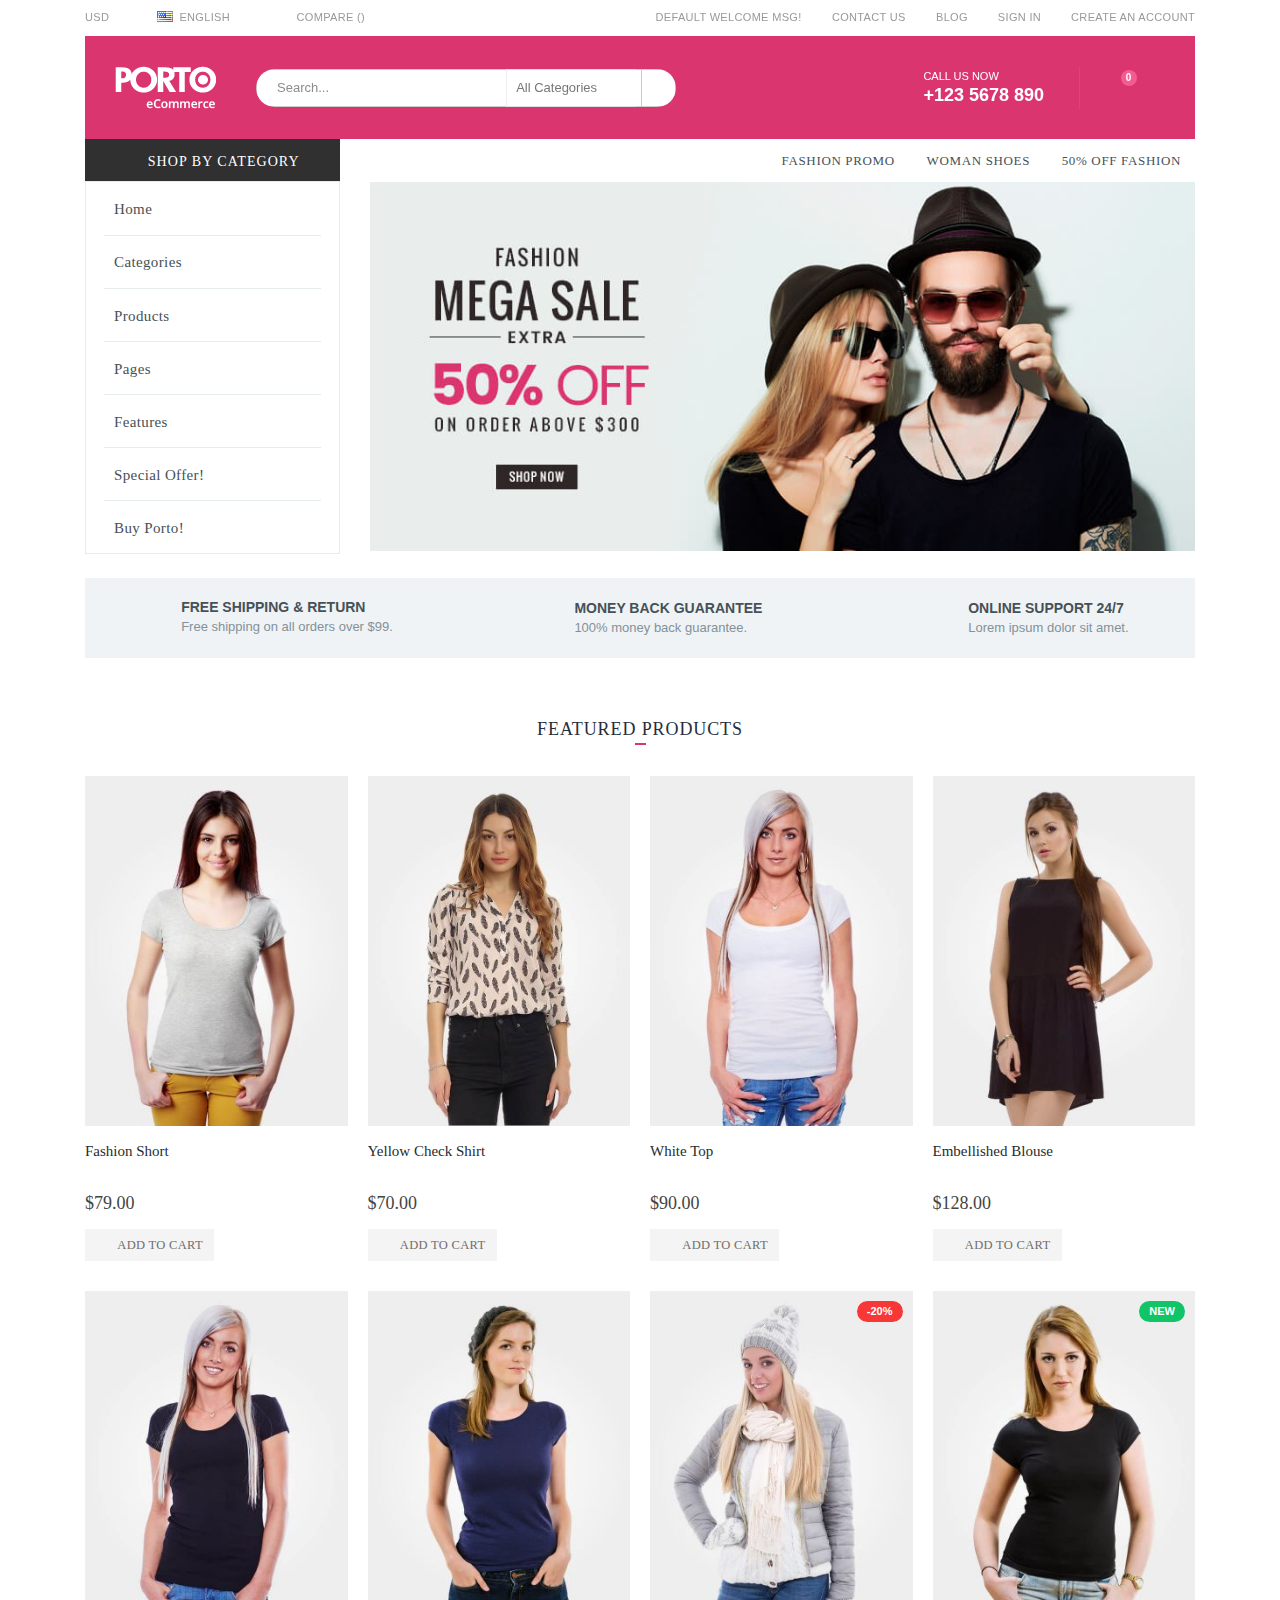
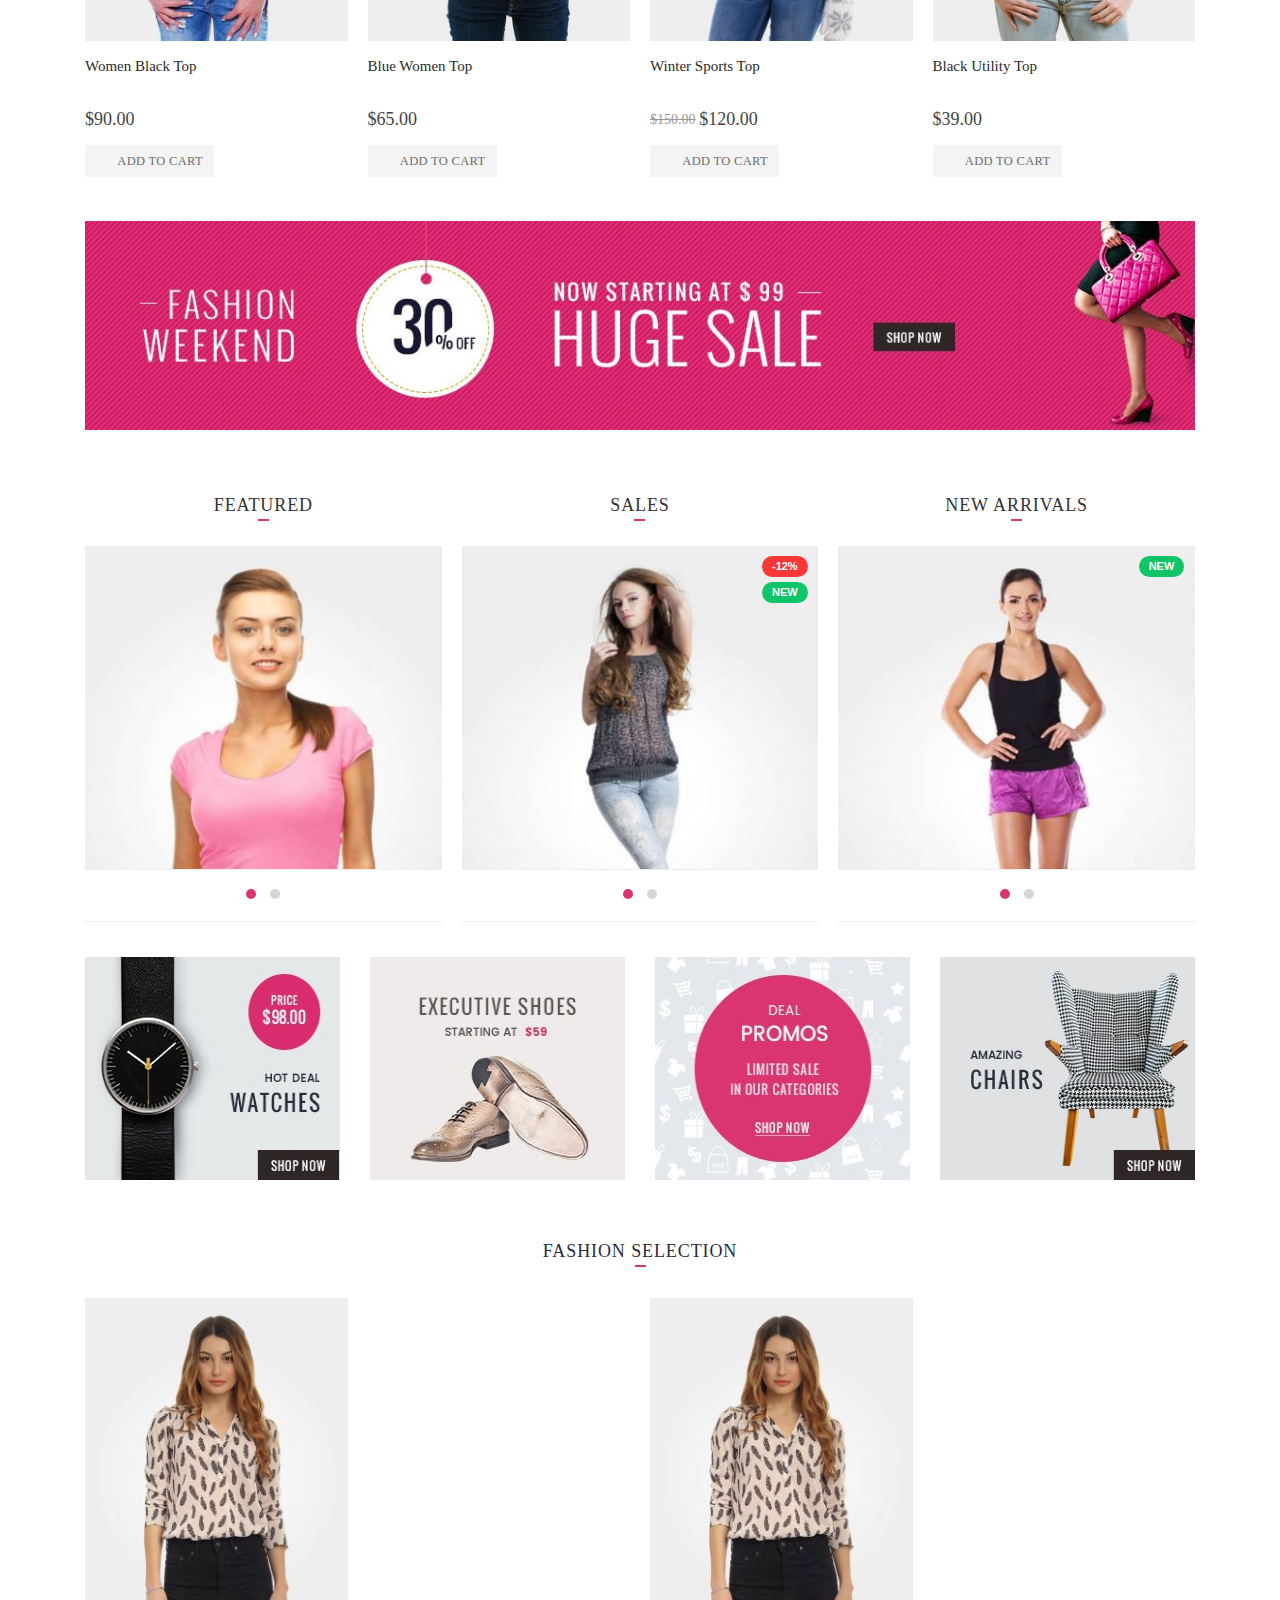
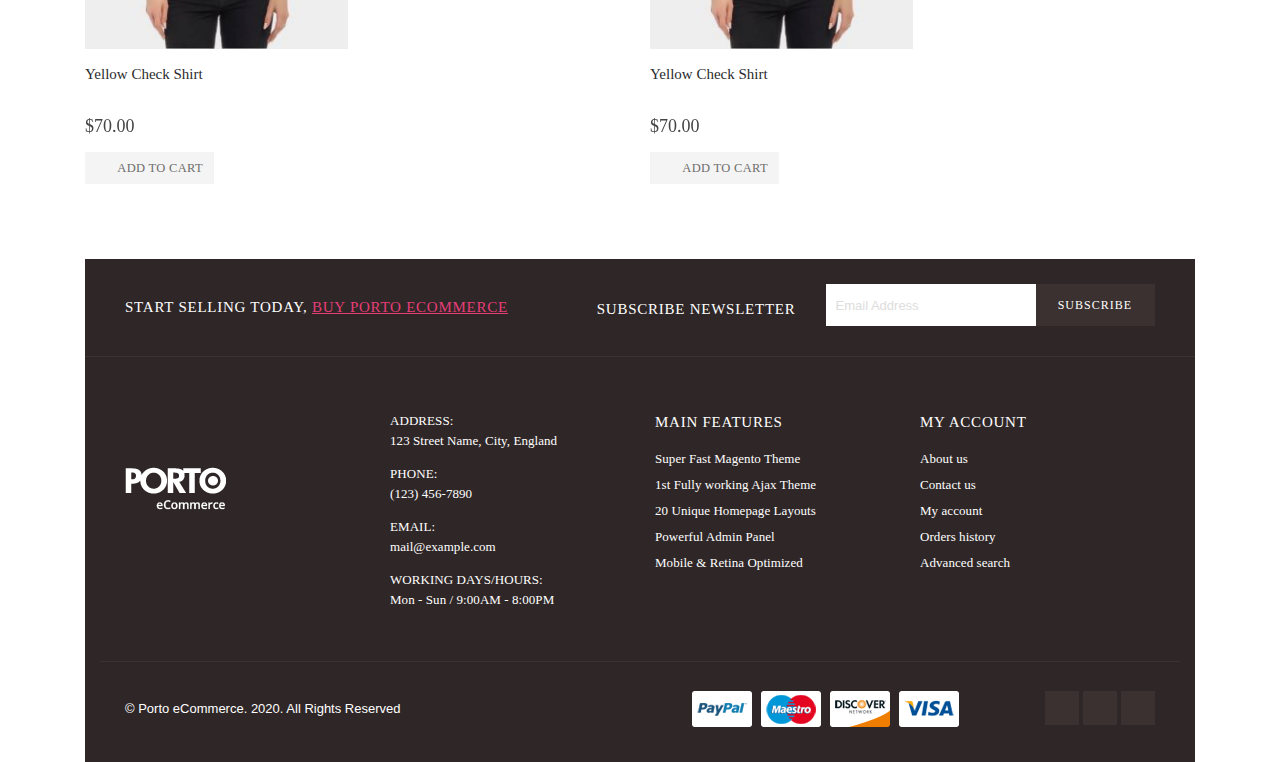
<file: images/slider3.html>
<!DOCTYPE html>
<!-- saved from url=(0052)https://www.portotheme.com/magento2/porto/demo12_en/ -->
<html lang="en" class=""><head><meta http-equiv="Content-Type" content="text/html; charset=UTF-8"> <script>var BASE_URL='https://www.portotheme.com/magento2/porto/demo12_en/';var require={"baseUrl":"https://www.portotheme.com/magento2/porto/pub/static/frontend/Smartwave/porto/en_US"};</script> <meta name="title" content="Porto - Homepage 12"><meta name="description" content="Default Description"><meta name="keywords" content="Magento, Varien, E-commerce"><meta name="robots" content="INDEX,FOLLOW"><meta name="viewport" content="width=device-width, initial-scale=1, maximum-scale=1.0, user-scalable=no"><meta name="format-detection" content="telephone=no"><title>Porto - Homepage 12</title><link rel="stylesheet" type="text/css" media="all" href="./slider3_files/9fce1863574f437249f87fdacbfbe4a9.css"><link rel="stylesheet" type="text/css" media="screen and (min-width: 768px)" href="./slider3_files/f9812e824384f86f2e97a93e18e4c061.css"><link rel="stylesheet" type="text/css" media="print" href="./slider3_files/4229cbceba94002ab228d7fbda4a6a9c.css"><link rel="icon" type="image/x-icon" href="https://www.portotheme.com/magento2/porto/pub/static/frontend/Smartwave/porto/en_US/Magento_Theme/favicon.ico"><link rel="shortcut icon" type="image/x-icon" href="https://www.portotheme.com/magento2/porto/pub/static/frontend/Smartwave/porto/en_US/Magento_Theme/favicon.ico"> <script type="text/javascript" src="./slider3_files/b4997fd130dda7b1258d13a7fabc5560.js.download"></script> <link rel="stylesheet" type="text/css" media="all" href="./slider3_files/css"><link rel="stylesheet" type="text/css" media="screen" href="./slider3_files/css(1)"><link rel="stylesheet" type="text/css" media="all" href="./slider3_files/css(2)"><link rel="stylesheet" type="text/css" media="all" href="./slider3_files/css(3)"><link rel="stylesheet" type="text/css" media="screen" href="./slider3_files/css(1)"><link rel="stylesheet" type="text/css" media="all" href="./slider3_files/0ce613fc08e7da7129f756a710c2556f.css"> <script type="text/javascript" src="./slider3_files/61bc06e92594d9d57eedc85fdb4fd8ae.js.download"></script> <style type="text/css">.fancybox-margin{margin-right:21px;}</style></head><body data-container="body" class="cms-porto_home_12 layout-1140 wide cms-index-index page-layout-1column" style="zoom: 1;" aria-busy="false"> <script type="text/javascript">require(['jquery','jquery/jquery.cookie','fancybox/js/jquery.fancybox'],function($){$(document).ready(function(){if($("body").hasClass("cms-index-index")){var check_cookie=$.cookie('newsletter_popup');if(window.location!=window.parent.location){$('#newsletter_popup').remove();}else{if(check_cookie==null||check_cookie=='shown'){setTimeout(function(){beginNewsletterForm();},10000);}
$('#newsletter_popup_dont_show_again').on('change',function(){if($(this).length){var check_cookie=$.cookie('newsletter_popup');if(check_cookie==null||check_cookie=='shown'){$.cookie('newsletter_popup','dontshowitagain');}
else
{$.cookie('newsletter_popup','shown');beginNewsletterForm();}}else{$.cookie('newsletter_popup','shown');}});}}});function beginNewsletterForm(){$.fancybox({'padding':'0px','autoScale':true,'transitionIn':'fade','transitionOut':'fade','type':'inline','href':'#newsletter_popup','onComplete':function(){$.cookie('newsletter_popup','shown');},'tpl':{closeBtn:'<a title="Close" class="fancybox-item fancybox-close fancybox-newsletter-close" href="javascript:;"></a>'},'helpers':{overlay:{locked:false}}});$('#newsletter_popup').trigger('click');}});</script> <style type="text/css" media="all">#newsletter_popup{width:700px;height:320px;background-color:FFFFFF}</style><div class="newsletter" id="newsletter_popup" style="display: none;"><div class="block-content"> <img src="./slider3_files/logo_black.png" alt=""><h2>BE THE FIRST TO KNOW</h2><p>Subscribe to the Porto eCommerce newsletter to receive timely updates from your favorite products.</p><form class="form subscribe" novalidate="novalidate" action="https://www.portotheme.com/magento2/porto/demo12_en/newsletter/subscriber/new/" method="post" id="newsletter-validate-detail"><div class="field newsletter"><div class="control"> <input name="email" type="email" id="footer_newsletter" data-validate="{required:true, &#39;validate-email&#39;:true}"></div></div><div class="actions"> <button class="action subscribe primary" title="Go" type="submit"> <span>Go</span> </button></div></form><div class="subscribe-bottom"> <input type="checkbox" id="newsletter_popup_dont_show_again"> <label for="newsletter_popup_dont_show_again">Don't show this popup again</label></div></div></div> <script type="text/javascript" src="./slider3_files/1fca3c263c1038187137fd72fcf00307.js.download"></script>  <noscript><div class="message global noscript"><div class="content"><p> <strong>JavaScript seems to be disabled in your browser.</strong> <span>For the best experience on our site, be sure to turn on Javascript in your browser.</span></p></div></div> </noscript> <script type="text/javascript">require(['jquery'],function($){if(!$("body").hasClass("page-layout-1column")&&!$("body").hasClass("account")){$(".sidebar-main").css("position","relative");$(".sidebar-additional").css("position","relative");var main_area_pos;var main_area_height=$(".column.main").outerHeight();var left_side_top=0;var right_side_top=0;var cur_Y=pre_Y=0;$(document).ready(function(){setTimeout(function(){stickySidebar();},1000);});$(window).scroll(function(){stickySidebar();});$(window).resize(function(){left_side_top=0;stickySidebar();});function stickySidebar(){if($(".column.main").offset()){main_area_pos=$(".column.main").offset().top;}
main_area_height=$(".column.main").outerHeight();margin_top=$(".page-header").hasClass("sticky-header")?60:10;margin_bottom=10;var fixedSideTop=fixedSideBottom=fixedSideTop_r=fixedSideBottom_r=0;cur_Y=$(window).scrollTop();if($(".sidebar-main").outerHeight()<main_area_height){if($(window).height()<$(".sidebar-main").outerHeight()+margin_top+margin_bottom){if(main_area_pos>=cur_Y+margin_top){left_side_top=0;}else if(cur_Y>=main_area_pos+main_area_height-$(window).height()){left_side_top=main_area_height-$(".sidebar-main").outerHeight();}else{if(cur_Y>pre_Y){if(fixedSideTop){fixedSideTop=0;left_side_top=$(".sidebar-main").offset().top-main_area_pos;}else if(!fixedSideBottom&&$(".sidebar-main").outerHeight()+$(".sidebar-main").offset().top<cur_Y+$(window).height()){fixedSideBottom=1;left_side_top=cur_Y-(main_area_pos+$(".sidebar-main").outerHeight()-$(window).height())-10}}else{if(fixedSideBottom){fixedSideBottom=0;left_side_top=cur_Y-main_area_pos-$(".sidebar-main").outerHeight()+$(window).height()-10;}else if(!fixedSideTop&&$(".sidebar-main").offset().top>=cur_Y+margin_top){fixedSideTop=1;left_side_top=cur_Y-main_area_pos+margin_top;}}}}else{if(cur_Y>=(main_area_pos-margin_top)&&cur_Y+$(".sidebar-main").outerHeight()+margin_top<main_area_pos+main_area_height){left_side_top=cur_Y-main_area_pos+margin_top;}else if(cur_Y+$(".sidebar-main").outerHeight()+margin_top>main_area_pos+main_area_height){left_side_top=main_area_height-$(".sidebar-main").outerHeight();}else{left_side_top=0;}
fixedSideTop=fixedSideBottom=0;}
$(".sidebar-main").css("top",left_side_top+"px");}else{$(".sidebar-main").css("top",0);}
if($(".sidebar-additional").outerHeight()<main_area_height){if($(window).height()<$(".sidebar-additional").outerHeight()+margin_top+margin_bottom){if(main_area_pos>=cur_Y+margin_top){right_side_top=0;}else if(cur_Y>=main_area_pos+main_area_height-$(window).height()){right_side_top=main_area_height-$(".sidebar-additional").outerHeight();}else{if(cur_Y>pre_Y){if(fixedSideTop_r){fixedSideTop_r=0;right_side_top=$(".sidebar-additional").offset().top-main_area_pos;}else if(!fixedSideBottom_r&&$(".sidebar-additional").outerHeight()+$(".sidebar-additional").offset().top<cur_Y+$(window).height()){fixedSideBottom_r=1;right_side_top=cur_Y-(main_area_pos+$(".sidebar-additional").outerHeight()-$(window).height())-10}}else{if(fixedSideBottom_r){fixedSideBottom_r=0;right_side_top=$(".sidebar-additional").offset().top-main_area_pos;}else if(!fixedSideTop_r&&$(".sidebar-additional").offset().top>=cur_Y+margin_top){fixedSideTop_r=1;right_side_top=cur_Y-main_area_pos+margin_top;}}}}else{if(cur_Y>=(main_area_pos-margin_top)&&cur_Y+$(".sidebar-additional").outerHeight()+margin_top<main_area_pos+main_area_height){right_side_top=cur_Y-main_area_pos+margin_top;}else if(cur_Y+$(".sidebar-additional").outerHeight()+margin_top>main_area_pos+main_area_height){right_side_top=main_area_height-$(".sidebar-additional").outerHeight();}else{right_side_top=0;}
fixedSideTop_r=fixedSideBottom_r=0;}
$(".sidebar-additional").css("top",right_side_top+"px");}
pre_Y=cur_Y;}}});</script> <div class="page-wrapper"><header class="page-header type8 header-newskin"><div class="panel wrapper"><div class="panel header"> <a class="action skip contentarea" href="https://www.portotheme.com/magento2/porto/demo12_en/#contentarea"> <span> Skip to Content </span> </a><div class="switcher currency switcher-currency" id="switcher-currency"> <strong class="label switcher-label"><span>Currency</span></strong><div class="actions dropdown options switcher-options"><div class="action toggle switcher-trigger" id="switcher-currency-trigger"> <strong class="language-USD"> <span>USD</span> </strong></div><div class="ui-dialog ui-widget ui-widget-content ui-corner-all ui-front mage-dropdown-dialog" tabindex="-1" role="dialog" aria-describedby="ui-id-1" style="display: none;"><ul class="dropdown switcher-dropdown ui-dialog-content ui-widget-content" id="ui-id-1" style="display: block;"><li class="currency-EUR switcher-option"> <a href="https://www.portotheme.com/magento2/porto/demo12_en/#" data-post="{&quot;action&quot;:&quot;https:\/\/www.portotheme.com\/magento2\/porto\/demo12_en\/directory\/currency\/switch\/&quot;,&quot;data&quot;:{&quot;currency&quot;:&quot;EUR&quot;,&quot;uenc&quot;:&quot;aHR0cHM6Ly93d3cucG9ydG90aGVtZS5jb20vbWFnZW50bzIvcG9ydG8vZGVtbzEyX2VuLw,,&quot;}}">EUR - Euro</a></li></ul></div></div></div><div class="switcher language switcher-language" data-ui-id="language-switcher" id="switcher-language"> <strong class="label switcher-label"><span>Language</span></strong><div class="actions dropdown options switcher-options"><div class="action toggle switcher-trigger" id="switcher-language-trigger"> <strong class="view-demo12_en"> <img src="./slider3_files/demo12_en.png" alt=""> <span>English</span> </strong></div><div class="ui-dialog ui-widget ui-widget-content ui-corner-all ui-front mage-dropdown-dialog" tabindex="-1" role="dialog" aria-describedby="ui-id-2" style="display: none;"><ul class="dropdown switcher-dropdown ui-dialog-content ui-widget-content" id="ui-id-2" style="display: block;"><li class="view-demo_fr switcher-option"> <a href="https://www.portotheme.com/magento2/porto/demo12_en/#" data-post="" title="It will be automatically added once you set up more multi store views."> <img src="./slider3_files/french.png" alt=""> Add More </a></li></ul></div></div></div><ul class="header links"><li class="greet welcome" data-bind="scope: &#39;customer&#39;"> <!-- ko if: customer().fullname --><!-- /ko --> <!-- ko ifnot: customer().fullname --> <span class="not-logged-in" data-bind="html:&quot;Default welcome msg!&quot;">Default welcome msg!</span> <!-- /ko --></li>  <li><a href="https://www.portotheme.com/magento2/porto/demo12_en/contact">Contact Us</a></li><li class="item link compare " data-bind="scope: &#39;compareProducts&#39;" data-role="compare-products-link"> <a class="action compare" title="Compare Products" data-bind="attr: {&#39;href&#39;: compareProducts().listUrl}, css: {&#39;&#39;: !compareProducts().count}"> <em class="porto-icon-chart hidden-xs"></em> Compare (<span class="counter qty" data-bind="text: compareProducts().countCaption"></span>) </a></li>  <li><a href="https://www.portotheme.com/magento2/porto/demo12_en/blog/">Blog</a></li><li class="authorization-link" data-label="or"> <a href="https://www.portotheme.com/magento2/porto/demo12_en/customer/account/login/referer/aHR0cHM6Ly93d3cucG9ydG90aGVtZS5jb20vbWFnZW50bzIvcG9ydG8vZGVtbzEyX2VuLw%2C%2C/"> Sign In </a></li><li><a href="https://www.portotheme.com/magento2/porto/demo12_en/customer/account/create/">Create an Account</a></li></ul></div></div><div class="header content"> <strong class="logo"> <img src="./slider3_files/logo_white_new.png" alt="Magento Commerce" width="101" height="43"> </strong><div data-block="minicart" class="minicart-wrapper"> <a class="action showcart" href="https://www.portotheme.com/magento2/porto/demo12_en/checkout/cart/" data-bind="scope: &#39;minicart_content&#39;"> <span class="text">Cart</span> <span class="counter qty empty" data-bind="css: { empty: !!getCartParam(&#39;summary_count&#39;) == false }, blockLoader: isLoading"> <span class="counter-number"> <!-- ko if: getCartParam('summary_count') --><!-- /ko --> <!-- ko ifnot: getCartParam('summary_count') -->0<!-- /ko --> </span> <span class="counter-label"> <!-- ko i18n: 'items' --><span>items</span><!-- /ko --> </span> </span> </a> <script>window.checkout={"shoppingCartUrl":"https:\/\/www.portotheme.com\/magento2\/porto\/demo12_en\/checkout\/cart\/","checkoutUrl":"https:\/\/www.portotheme.com\/magento2\/porto\/demo12_en\/checkout\/","updateItemQtyUrl":"https:\/\/www.portotheme.com\/magento2\/porto\/demo12_en\/checkout\/sidebar\/updateItemQty\/","removeItemUrl":"https:\/\/www.portotheme.com\/magento2\/porto\/demo12_en\/checkout\/sidebar\/removeItem\/","imageTemplate":"Magento_Catalog\/product\/image_with_borders","baseUrl":"https:\/\/www.portotheme.com\/magento2\/porto\/demo12_en\/","minicartMaxItemsVisible":5,"websiteId":"1","maxItemsToDisplay":10,"storeId":"23","customerLoginUrl":"https:\/\/www.portotheme.com\/magento2\/porto\/demo12_en\/customer\/account\/login\/referer\/aHR0cHM6Ly93d3cucG9ydG90aGVtZS5jb20vbWFnZW50bzIvcG9ydG8vZGVtbzEyX2VuLw%2C%2C\/","isRedirectRequired":false,"autocomplete":"off","captcha":{"user_login":{"isCaseSensitive":false,"imageHeight":50,"imageSrc":"","refreshUrl":"https:\/\/www.portotheme.com\/magento2\/porto\/demo12_en\/captcha\/refresh\/","isRequired":false,"timestamp":1612684714}}};</script>  <div class="ui-dialog ui-widget ui-widget-content ui-corner-all ui-front mage-dropdown-dialog" tabindex="-1" role="dialog" aria-describedby="ui-id-3" style="display: none;"><div class="block block-minicart empty ui-dialog-content ui-widget-content" data-role="dropdownDialog" id="ui-id-3" style="display: block;"><div id="minicart-content-wrapper" data-bind="scope: &#39;minicart_content&#39;"> <!-- ko template: getTemplate() --><div class="block-title"> <strong> <span class="text"><!-- ko i18n: 'My Cart' --><span>My Cart</span><!-- /ko --></span> <span class="qty empty" data-bind="css: { empty: !!getCartParam(&#39;summary_count&#39;) == false }, attr: { title: $t(&#39;Items in Cart&#39;) }" title="Items in Cart"> <!-- ko text: getCartParam('summary_count') --><!-- /ko --> </span> </strong></div><div class="block-content"> <button type="button" id="btn-minicart-close" class="action close" data-action="close" data-bind="attr: { title: $t(&#39;Close&#39;) }" title="Close"> <span><!-- ko i18n: 'Close' --><span>Close</span><!-- /ko --></span> </button><!-- ko if: getCartParam('summary_count') --><!-- /ko --><!-- ko if: getCartParam('summary_count') --><!-- /ko --><!-- ko ifnot: getCartParam('summary_count') --> <strong class="subtitle empty" data-bind="visible: closeSidebar()"> <!-- ko i18n: 'You have no items in your shopping cart.' --><span>You have no items in your shopping cart.</span><!-- /ko --> </strong> <!-- ko if: getCartParam('cart_empty_message') --><!-- /ko --> <!-- /ko --><!-- ko if: getCartParam('summary_count') --><!-- /ko --><div id="minicart-widgets" class="minicart-widgets"> <!-- ko foreach: getRegion('promotion') --> <!-- ko template: getTemplate() --><!-- ko foreach: {data: elems, as: 'element'} --><!-- /ko --><!-- /ko --> <!-- /ko --></div></div> <!-- ko foreach: getRegion('sign-in-popup') --><!-- /ko --><!-- /ko --></div></div></div></div><span data-action="toggle-nav" class="action nav-toggle"><span>Toggle Nav</span></span><div class="block block-search"><div class="block block-title"><strong>Search</strong></div><div class="block block-content"><form class="form minisearch" id="search_mini_form" action="https://www.portotheme.com/magento2/porto/demo12_en/catalogsearch/result/" method="get"><div class="field search"> <label class="label" for="search" data-role="minisearch-label"> <span>Search</span> </label><div class="control"> <input id="search" type="text" name="q" value="" placeholder="Search..." class="input-text" maxlength="128" role="combobox" aria-haspopup="false" aria-autocomplete="both" autocomplete="off"><div id="search_autocomplete" class="search-autocomplete"></div><div class="nested"> <a class="action advanced" href="https://www.portotheme.com/magento2/porto/demo12_en/catalogsearch/advanced/" data-action="advanced-search"> Advanced Search </a></div><div class="search-category" style="position:absolute; top: 0; right: 35px; width: 130px"> <select id="mpsearch-category"><option value="0">All Categories</option><option value="3">Gear</option><option value="4">- Bags</option><option value="5">- Fitness Equipment</option><option value="6">- Watches</option><option value="9">- Training</option><option value="76">- Homepage Products</option><option value="37">Home &amp; Garden</option><option value="38">Electronics</option><option value="54">- Smart TVs</option><option value="55">- Cameras</option><option value="56">- Games</option><option value="41">Fashion</option><option value="20">- Women</option><option value="11">- Men</option><option value="42">- Jewellery</option><option value="43">- Kids Fashion</option> </select></div> <script type="text/javascript" src="./slider3_files/571b8ee9e7a17340ca37ebf47d023115.js.download"></script> </div></div><div class="actions"> <button type="submit" title="Search" class="action search" disabled=""> <span>Search</span> </button></div></form></div></div><div class="custom-block"><span style="margin-top:4px;color:#fff;display:block;">CALL US NOW<br><b style="color:#fff;font-size:18px;font-weight:600;display:block;line-height:27px;">+123 5678 890</b></span></div></div><div class="menu-container"><div class="container"><div class="menu-wrapper"><div class="drop-menu"> <a href="javascript:void(0)"> <em class="porto-icon-menu"></em> SHOP BY CATEGORY </a><div class="sections nav-sections"><div class="section-items nav-sections-items" role="tablist"><div class="section-item-title nav-sections-item-title active" data-role="collapsible" role="tab" data-collapsible="true" aria-controls="store.menu" aria-selected="false" aria-expanded="true" tabindex="0"> <a class="nav-sections-item-switch" data-toggle="switch" href="https://www.portotheme.com/magento2/porto/demo12_en/#store.menu"> Menu </a></div><div class="section-item-content nav-sections-item-content" id="store.menu" data-role="content" role="tabpanel" aria-hidden="false"> <nav class="navigation sw-megamenu side-megamenu" role="navigation"><ul><li class="ui-menu-item level0"> <a href="https://www.portotheme.com/magento2/porto/demo12_en/" class="level-top"><span>Home</span></a></li><li class="ui-menu-item level0 staticwidth parent "><div class="open-children-toggle"></div> <a href="https://www.portotheme.com/magento2/porto/demo12_en/fashion.html/" class="level-top"><span>Categories</span></a><div class="level0 submenu" style="width: 580px; left: -9999px; right: auto;"><div class="container"><div class="row"><ul class="subchildmenu col-md-8 mega-columns columns2"><li class="ui-menu-item level1 parent "><div class="open-children-toggle"></div> <a href="javascript:void(0)" style="pointer-events:none;"><span>Variations 1</span></a><ul class="subchildmenu "><li class="ui-menu-item level2"> <a href="https://www.portotheme.com/magento2/porto/demo5_en/electronics.html"><span>Fullwidth Banner</span></a></li><li class="ui-menu-item level2"> <a href="https://www.portotheme.com/magento2/porto/demo5_en/fashion.html"><span>Boxed Image Banner</span></a></li><li class="ui-menu-item level2"> <a href="https://www.portotheme.com/magento2/porto/demo11_en/fashion.html"><span>Boxed Slider Banner</span></a></li><li class="ui-menu-item level2"> <a href="https://www.portotheme.com/magento2/porto/demo5_en/fashion.html"><span>Left Sidebar</span></a></li><li class="ui-menu-item level2"> <a href="https://www.portotheme.com/magento2/porto/demo5_en/fashion/women.html"><span>Right Sidebar</span></a></li><li class="ui-menu-item level2"> <a href="https://www.portotheme.com/magento2/porto/demo17_en/fashion.html"><span>Product Flex Grid</span></a></li><li class="ui-menu-item level2"> <a href="https://www.portotheme.com/magento2/porto/demo12_en/porto-product-list-types/"><span>Product List Item Types</span></a></li></ul></li><li class="ui-menu-item level1 parent "><div class="open-children-toggle"></div> <a href="javascript:void(0)" style="pointer-events:none;"><span>Variations 2</span></a><ul class="subchildmenu "><li class="ui-menu-item level2"> <a href="https://www.portotheme.com/magento2/porto/demo5_en/fashion.html"><span>Ajax Infinite Scroll</span><span class="cat-label cat-label-label1">New</span></a></li><li class="ui-menu-item level2"> <a href="https://www.portotheme.com/magento2/porto/demo10_en/fashion.html"><span>3 Columns Products</span></a></li><li class="ui-menu-item level2"> <a href="https://www.portotheme.com/magento2/porto/demo5_en/fashion.html"><span>4 Columns Products</span></a></li><li class="ui-menu-item level2"> <a href="https://www.portotheme.com/magento2/porto/demo11_en/fashion.html"><span>5 Columns Products</span></a></li><li class="ui-menu-item level2"> <a href="https://www.portotheme.com/magento2/porto/demo13_en/fashion.html"><span>6 Columns Products</span></a></li><li class="ui-menu-item level2"> <a href="javascript:void(0)"><span>7 Columns Products</span></a></li><li class="ui-menu-item level2"> <a href="javascript:void(0)"><span>8 Columns Products</span></a></li></ul></li></ul><div class="menu-right-block col-md-4"> <a href="https://www.portotheme.com/magento2/porto/demo12_en/#" style="padding: 0;"><img style="width:100%;padding-right:5px;float:right;margin-top:5px;" src="./slider3_files/menu-banner-static-width2.jpg" alt=""> </a></div></div></div></div></li><li class="ui-menu-item level0 fullwidth parent"><div class="open-children-toggle"></div> <a href="https://www.portotheme.com/magento2/porto/demo12_en/porto-evolution-headset-default.html/" class="level-top"><span>Products</span></a><div class="level0 submenu"><div class="container"><div class="row"><ul class="subchildmenu col-md-8 mega-columns columns3"><li class="ui-menu-item level1 parent "><div class="open-children-toggle"></div> <a href="javascript:void(0)" style="pointer-events:none;"><span>Variations</span></a><ul class="subchildmenu "><li class="ui-menu-item level2"> <a href="https://www.portotheme.com/magento2/porto/demo5_en/porto-evolution-headset-default.html"><span>Product Page With Sidebar</span></a></li><li class="ui-menu-item level2"> <a href="https://www.portotheme.com/magento2/porto/demo2_en/catalog/product/view/id/2349/s/jane-dress/"><span>Product Page Without Sidebar</span></a></li><li class="ui-menu-item level2"> <a href="https://www.portotheme.com/magento2/porto/demo5_en/porto-evolution-headset-default.html"><span>Horizontal Thumbnails</span></a></li><li class="ui-menu-item level2"> <a href="https://www.portotheme.com/magento2/porto/demo5_en/porto-evolution-headset-wide-grid.html"><span>Vertical Thumbnails</span></a></li><li class="ui-menu-item level2"> <a href="https://www.portotheme.com/magento2/porto/demo10_en/porto-evolution-headset-default.html"><span>Addtocart Sticky</span></a></li><li class="ui-menu-item level2"> <a href="https://www.portotheme.com/magento2/porto/demo5_en/porto-evolution-headset-wide-grid.html"><span>Vertical Tabs</span></a></li></ul></li><li class="ui-menu-item level1 parent "><div class="open-children-toggle"></div> <a href="javascript:void(0)" style="pointer-events:none;"><span>Variations</span></a><ul class="subchildmenu "><li class="ui-menu-item level2"> <a href="https://www.portotheme.com/magento2/porto/demo8_en/porto-evolution-headset-default.html"><span>Accordion Tabs</span></a></li><li class="ui-menu-item level2"> <a href="https://www.portotheme.com/magento2/porto/demo13_en/porto-evolution-headset-fullwidth.html"><span>Sticky Tabs</span></a></li><li class="ui-menu-item level2"> <a href="https://www.portotheme.com/magento2/porto/demo5_en/porto-evolution-headset-default.html"><span>Configurable Product</span></a></li><li class="ui-menu-item level2"> <a href="https://www.portotheme.com/magento2/porto/demo5_en/catalog/product/view/id/45/s/sprite-yoga-companion-kit/category/5/"><span>Bundle Product</span></a></li><li class="ui-menu-item level2"> <a href="https://www.portotheme.com/magento2/porto/demo5_en/catalog/product/view/id/2046/s/set-of-sprite-yoga-straps/category/3/"><span>Grouped Product</span></a></li><li class="ui-menu-item level2"> <a href="https://www.portotheme.com/magento2/porto/demo5_en/catalog/product/view/id/46/s/beginner-s-yoga/category/10/"><span>Downloadable Product</span></a></li></ul></li><li class="ui-menu-item level1 parent "><div class="open-children-toggle"></div> <a href="javascript:void(0)" style="pointer-events:none;"><span>Product Layout Types</span></a><ul class="subchildmenu "><li class="ui-menu-item level2"> <a href="https://www.portotheme.com/magento2/porto/demo12_en/porto-evolution-headset-default.html/"><span>Default Layout</span></a></li><li class="ui-menu-item level2"> <a href="https://www.portotheme.com/magento2/porto/demo12_en/porto-evolution-headset-carousel.html/"><span>Extended Layout</span><span class="cat-label cat-label-label1">New</span></a></li><li class="ui-menu-item level2"> <a href="https://www.portotheme.com/magento2/porto/demo12_en/porto-evolution-headset-fullwidth.html/"><span>Full Width Layout</span><span class="cat-label cat-label-label1">New</span></a></li><li class="ui-menu-item level2"> <a href="https://www.portotheme.com/magento2/porto/demo12_en/porto-evolution-headset-grid.html/"><span>Grid Images Layout</span><span class="cat-label cat-label-label1">New</span></a></li><li class="ui-menu-item level2"> <a href="https://www.portotheme.com/magento2/porto/demo12_en/porto-evolution-headset-sticky-right-info.html/"><span>Sticky Right Side Info</span><span class="cat-label cat-label-label1">New</span></a></li><li class="ui-menu-item level2"> <a href="https://www.portotheme.com/magento2/porto/demo12_en/porto-evolution-headset-wide-grid.html/"><span>Vertical Layout</span><span class="cat-label cat-label-label1">New</span></a></li></ul></li></ul><div class="menu-right-block col-md-4"> <a href="https://www.portotheme.com/magento2/porto/demo12_en/#" style="padding: 0;"><img style="max-width: 100%;padding-right: 15px;float:right;margin-top: 5px;padding-left:50px;" src="./slider3_files/menu-banner9.jpg" alt=""> </a></div></div></div></div></li><li class="ui-menu-item level0 classic parent"><div class="open-children-toggle"></div> <a href="javascript:void(0)" class="level-top"><span>Pages</span></a><div class="level0 submenu" style="left: -9999px; right: auto;"><div class="row"><ul class="subchildmenu"><li class="ui-menu-item level1"> <a href="https://www.portotheme.com/magento2/porto/demo12_en/about-porto/"><span>About Us</span></a></li><li class="ui-menu-item level1"> <a href="https://www.portotheme.com/magento2/porto/demo12_en/contact/"><span>Contact Us</span></a></li><li class="ui-menu-item level1"> <a href="https://www.portotheme.com/magento2/porto/demo12_en/blog/"><span>Blog</span></a></li><li class="ui-menu-item level1"> <a href="https://www.portotheme.com/magento2/porto/demo12_en/blog/post/post-format-image-gallery/"><span>Post</span></a></li><li class="ui-menu-item level1"> <a href="https://www.portotheme.com/magento2/porto/demo12_en/checkout/cart/"><span>Shopping Cart</span></a></li><li class="ui-menu-item level1"> <a href="https://www.portotheme.com/magento2/porto/demo12_en/checkout/"><span>Checkout</span></a></li><li class="ui-menu-item level1"> <a href="https://www.portotheme.com/magento2/porto/demo12_en/customer/account/"><span>My Account</span></a></li></ul></div></div></li><li class="ui-menu-item level0 classic parent"><div class="open-children-toggle"></div> <a href="javascript:void(0)" class="level-top"><span>Features</span></a><div class="level0 submenu" style="left: -9999px; right: auto;"><div class="row"><ul class="subchildmenu"><li class="ui-menu-item level1"> <a href="https://www.portotheme.com/magento2/porto/demo12_en/porto-header-types/"><span>Header Types</span></a></li><li class="ui-menu-item level1"> <a href="https://www.portotheme.com/magento2/porto/demo12_en/porto-footer-types/"><span>Footer Types</span></a></li></ul></div></div></li><li class="ui-menu-item level0 fl-right"> <a class="level-top" href="https://www.portotheme.com/magento2/porto/demo12_en/porto-special-offers/"><span>Special Offer!</span></a></li><li class="ui-menu-item level0 fl-right"> <a class="level-top" href="https://1.envato.market/j61Ob" target="_blank"><span>Buy Porto!</span></a></li></ul> </nav> <script type="text/javascript">require(['jquery','Smartwave_Megamenu/js/sw_megamenu'],function($){$(".sw-megamenu").swMegamenu();});</script> </div><div class="section-item-title nav-sections-item-title" data-role="collapsible" role="tab" data-collapsible="true" aria-controls="store.links" aria-selected="false" aria-expanded="false" tabindex="0"> <a class="nav-sections-item-switch" data-toggle="switch" href="https://www.portotheme.com/magento2/porto/demo12_en/#store.links"> Account </a></div><div class="section-item-content nav-sections-item-content" id="store.links" data-role="content" role="tabpanel" aria-hidden="true" style="display: none;"><ul class="header links"><li class="greet welcome" data-bind="scope: &#39;customer&#39;"> <!-- ko if: customer().fullname --> <span class="logged-in" data-bind="text: new String(&#39;Welcome, %1!&#39;).replace(&#39;%1&#39;, customer().fullname)"> </span> <!-- /ko --> <!-- ko ifnot: customer().fullname --> <span class="not-logged-in" data-bind="html:&quot;Default welcome msg!&quot;"></span> <!-- /ko --></li>  <li><a href="https://www.portotheme.com/magento2/porto/demo12_en/contact">Contact Us</a></li><li class="item link compare " data-bind="scope: &#39;compareProducts&#39;" data-role="compare-products-link"> <a class="action compare" title="Compare Products" data-bind="attr: {&#39;href&#39;: compareProducts().listUrl}, css: {&#39;&#39;: !compareProducts().count}"> <em class="porto-icon-chart hidden-xs"></em> Compare (<span class="counter qty" data-bind="text: compareProducts().countCaption"></span>) </a></li>  <li><a href="https://www.portotheme.com/magento2/porto/demo12_en/blog/">Blog</a></li><li class="authorization-link" data-label="or"> <a href="https://www.portotheme.com/magento2/porto/demo12_en/customer/account/login/referer/aHR0cHM6Ly93d3cucG9ydG90aGVtZS5jb20vbWFnZW50bzIvcG9ydG8vZGVtbzEyX2VuLw%2C%2C/"> Sign In </a></li><li><a href="https://www.portotheme.com/magento2/porto/demo12_en/customer/account/create/">Create an Account</a></li></ul></div><div class="section-item-title nav-sections-item-title" data-role="collapsible" role="tab" data-collapsible="true" aria-controls="store.settings" aria-selected="false" aria-expanded="false" tabindex="0"> <a class="nav-sections-item-switch" data-toggle="switch" href="https://www.portotheme.com/magento2/porto/demo12_en/#store.settings"> Settings </a></div><div class="section-item-content nav-sections-item-content" id="store.settings" data-role="content" role="tabpanel" aria-hidden="true" style="display: none;"><div class="switcher language switcher-language" data-ui-id="language-switcher" id="switcher-language-nav"> <strong class="label switcher-label"><span>Language</span></strong><div class="actions dropdown options switcher-options"><div class="action toggle switcher-trigger" id="switcher-language-trigger-nav"> <strong class="view-demo12_en"> <img src="./slider3_files/demo12_en.png" alt=""> <span>English</span> </strong></div><div class="ui-dialog ui-widget ui-widget-content ui-corner-all ui-front mage-dropdown-dialog" tabindex="-1" role="dialog" aria-describedby="ui-id-4" style="display: none;"><ul class="dropdown switcher-dropdown ui-dialog-content ui-widget-content" id="ui-id-4" style="display: block;"><li class="view-demo_fr switcher-option"> <a href="https://www.portotheme.com/magento2/porto/demo12_en/#" data-post="" title="It will be automatically added once you set up more multi store views."> <img src="./slider3_files/french.png" alt=""> Add More </a></li></ul></div></div></div><div class="switcher currency switcher-currency" id="switcher-currency-nav"> <strong class="label switcher-label"><span>Currency</span></strong><div class="actions dropdown options switcher-options"><div class="action toggle switcher-trigger" id="switcher-currency-trigger-nav"> <strong class="language-USD"> <span>USD</span> </strong></div><div class="ui-dialog ui-widget ui-widget-content ui-corner-all ui-front mage-dropdown-dialog" tabindex="-1" role="dialog" aria-describedby="ui-id-5" style="display: none;"><ul class="dropdown switcher-dropdown ui-dialog-content ui-widget-content" id="ui-id-5" style="display: block;"><li class="currency-EUR switcher-option"> <a href="https://www.portotheme.com/magento2/porto/demo12_en/#" data-post="{&quot;action&quot;:&quot;https:\/\/www.portotheme.com\/magento2\/porto\/demo12_en\/directory\/currency\/switch\/&quot;,&quot;data&quot;:{&quot;currency&quot;:&quot;EUR&quot;,&quot;uenc&quot;:&quot;aHR0cHM6Ly93d3cucG9ydG90aGVtZS5jb20vbWFnZW50bzIvcG9ydG8vZGVtbzEyX2VuLw,,&quot;}}">EUR - Euro</a></li></ul></div></div></div></div></div></div></div><div class="custom-menu-block"> <a href="https://www.portotheme.com/magento2/porto/demo12_en/#">FASHION PROMO</a> <a href="https://www.portotheme.com/magento2/porto/demo12_en/#">WOMAN SHOES</a> <a href="https://www.portotheme.com/magento2/porto/demo12_en/#">50% OFF FASHION</a></div></div></div></div> </header> <main id="maincontent" class="page-main"><a id="contentarea" tabindex="-1"></a><div class="page messages"><div data-placeholder="messages"></div><div data-bind="scope: &#39;messages&#39;"> <!-- ko if: cookieMessages && cookieMessages.length > 0 --><!-- /ko --> <!-- ko if: messages().messages && messages().messages.length > 0 --><!-- /ko --></div>  </div><div class="columns"><div class="column main"><input name="form_key" type="hidden" value="wlcSDx3sxyW7U3Ik"><div id="authenticationPopup" data-bind="scope:&#39;authenticationPopup&#39;" style="display: none;"> <script>window.authenticationPopup={"autocomplete":"off","customerRegisterUrl":"https:\/\/www.portotheme.com\/magento2\/porto\/demo12_en\/customer\/account\/create\/","customerForgotPasswordUrl":"https:\/\/www.portotheme.com\/magento2\/porto\/demo12_en\/customer\/account\/forgotpassword\/","baseUrl":"https:\/\/www.portotheme.com\/magento2\/porto\/demo12_en\/"};</script> <!-- ko template: getTemplate() --><!-- /ko -->  </div>     <script data-role="msrp-popup-template" type="text/x-magento-template"><div id="map-popup-click-for-price"class="map-popup"><div class="popup-header"><strong class="title"id="map-popup-heading-price"></strong></div><div class="popup-content"><div class="map-info-price"id="map-popup-content"><div class="price-box"><div class="map-msrp"id="map-popup-msrp-box"><span class="label">Price</span><span class="old-price map-old-price"id="map-popup-msrp"><span class="price"></span></span></div><div class="map-price"id="map-popup-price-box"><span class="label">Actual Price</span><span id="map-popup-price"class="actual-price"></span></div></div><form action=""method="POST"class="map-form-addtocart"><input type="hidden"name="product"class="product_id"value=""/><button type="button"
title="Add to Cart"
class="action tocart primary"><span>Add to Cart</span></button><div class="additional-addtocart-box"></div></form></div><div class="map-text"id="map-popup-text">Our price is lower than the manufacturer&#039;s&quot;minimum advertised price.&quot;As a result,we cannot show you the price in catalog or the product page.<br><br>You have no obligation to purchase the product once you know the price.You can simply remove the item from your cart.</div></div></div></script> <script data-role="msrp-info-template" type="text/x-magento-template"><div id="map-popup-what-this"class="map-popup"><div class="popup-header"><strong class="title"id="map-popup-heading-what-this"></strong></div><div class="popup-content"><div class="map-help-text"id="map-popup-text-what-this">Our price is lower than the manufacturer&#039;s&quot;minimum advertised price.&quot;As a result,we cannot show you the price in catalog or the product page.<br><br>You have no obligation to purchase the product once you know the price.You can simply remove the item from your cart.</div></div></div></script> <div class="row" style="background-color:#fff;margin-top:-20px;"><div class="col-lg-12"><div class="row"><div class="col-xl-3"></div><div class="col-xl-9"><div id="banner-slider-demo-12" class="owl-carousel owl-banner-carousel owl-bottom-corner-narrow owl-theme owl-loaded owl-drag"><div class="owl-stage-outer"><div class="owl-stage" style="transform: translate3d(-2475px, 0px, 0px); transition: all 0s ease 0s; width: 4950px;"><div class="owl-item cloned" style="width: 825px;"><div class="item"> <img src="./slider3_files/slide01n.jpg" alt=""></div></div><div class="owl-item cloned" style="width: 825px;"><div class="item"> <img src="./slider3_files/slide02n.jpg" alt=""></div></div><div class="owl-item" style="width: 825px;"><div class="item"> <img src="./slider3_files/slide01n.jpg" alt=""></div></div><div class="owl-item active" style="width: 825px;"><div class="item"> <img src="./slider3_files/slide02n.jpg" alt=""></div></div><div class="owl-item cloned" style="width: 825px;"><div class="item"> <img src="./slider3_files/slide01n.jpg" alt=""></div></div><div class="owl-item cloned" style="width: 825px;"><div class="item"> <img src="./slider3_files/slide02n.jpg" alt=""></div></div></div></div><div class="owl-controls"><div class="owl-nav"><div class="owl-prev"><em class="porto-icon-chevron-left"></em></div><div class="owl-next"><em class="porto-icon-chevron-right"></em></div></div><div class="owl-dots disabled"></div></div></div> <script type="text/javascript">require(['jquery','owl.carousel/owl.carousel.min'],function($){$("#banner-slider-demo-12").owlCarousel({items:1,autoplay:true,autoplayTimeout:5000,autoplayHoverPause:true,dots:false,nav:true,navRewind:true,animateIn:'fadeIn',animateOut:'fadeOut',loop:true,navText:["<em class='porto-icon-chevron-left'></em>","<em class='porto-icon-chevron-right'></em>"]});});</script> </div></div><div style="background-color:#eff3f5;margin-top:27px;"><div class="homepage-bar" style="margin:0;"><div class="row"><div class="col-lg-4" style="text-align:center;"> <i class="porto-icon-shipping" style="font-size:35px;"></i><div class="text-area"><h3>FREE SHIPPING &amp; RETURN</h3><p>Free shipping on all orders over $99.</p></div></div><div class="col-lg-4" style="text-align:center;"> <i class="porto-icon-us-dollar" style="font-size:37px;"></i><div class="text-area"><h3>MONEY BACK GUARANTEE</h3><p>100% money back guarantee.</p></div></div><div class="col-lg-4" style="text-align:center;"> <i class="porto-icon-support" style="font-size:37px;"></i><div class="text-area"><h3>ONLINE SUPPORT 24/7</h3><p>Lorem ipsum dolor sit amet.</p></div></div></div></div></div></div></div><div class="row" style="background-color:#fff;margin-top:50px;margin-bottom:20px;"><div class="col-lg-12"><h2 class="filterproduct-title" style="background:none;"><span class="content" style="background:none;"><strong>FEATURED PRODUCTS</strong></span></h2><div class="products wrapper grid columns4 products-grid "><ol class="filterproducts products list items product-items "><li class="item product product-item nth-child-2np1 nth-child-3np1 nth-child-4np1 nth-child-5np1 nth-child-6np1 nth-child-7np1 nth-child-8np1"><div class="product-item-info type4" data-container="product-grid"><div class="product photo product-item-photo"> <a href="https://www.portotheme.com/magento2/porto/demo12_en/men-s-t-shirt-27.html" tabindex="-1"> <img class="product-image-photo default_image porto-lazyload porto-lazyload-loaded" data-src="https://www.portotheme.com/magento2/porto/pub/media/catalog/product/cache/d2a7cbcb201f97ba657961e803a416f4/f/a/fashion-4-1.jpg" width="300" height="300" alt="" src="./slider3_files/fashion-4-1.jpg" style="display: block;"> <img class="product-image-photo hover_image" src="./slider3_files/fashion-4-2.jpg" alt=""> </a><a class="weltpixel-quickview weltpixel_quickview_button_v2" data-quickview-url="https://www.portotheme.com/magento2/porto/demo12_en/weltpixel_quickview/catalog_product/view/id/2131/" href="javascript:void(0);"><span><em class="porto-icon-eye"></em><span>Quickview</span></span></a></div><div class="product details product-item-details"> <strong class="product name product-item-name"> <a class="product-item-link" href="https://www.portotheme.com/magento2/porto/demo12_en/men-s-t-shirt-27.html"> Fashion Short </a> </strong><div class="product-reviews-summary short"><div class="rating-summary"> <span class="label"><span>Rating:</span></span><div class="rating-result" title="0%"> <span style="width:0"><span>0%</span></span></div></div></div><div class="price-box price-final_price" data-role="priceBox" data-product-id="2131" data-price-box="product-id-2131"><span class="price-container price-final_price tax weee"> <span id="product-price-2131" data-price-amount="79" data-price-type="finalPrice" class="price-wrapper "><span class="price">$79.00</span></span> </span></div> <div class="product-item-inner"><div class="product actions product-item-actions"><div class="actions-primary"><form data-role="tocart-form" action="https://www.portotheme.com/magento2/porto/demo12_en/checkout/cart/add/uenc/aHR0cHM6Ly93d3cucG9ydG90aGVtZS5jb20vbWFnZW50bzIvcG9ydG8vZGVtbzEyX2VuLw%2C%2C/product/2131/" method="post"> <input type="hidden" name="product" value="2131"> <input type="hidden" name="uenc" value="[base64]"> <input name="form_key" type="hidden" value="wlcSDx3sxyW7U3Ik"> <button type="submit" title="Add to Cart" class="action tocart primary"> <span>Add to Cart</span> </button></form></div> <a href="https://www.portotheme.com/magento2/porto/demo12_en/#" class="action towishlist actions-secondary " title="Add to Wish List" aria-label="Add to Wish List" data-post="{&quot;action&quot;:&quot;https:\/\/www.portotheme.com\/magento2\/porto\/demo12_en\/wishlist\/index\/add\/&quot;,&quot;data&quot;:{&quot;product&quot;:2131,&quot;uenc&quot;:&quot;aHR0cHM6Ly93d3cucG9ydG90aGVtZS5jb20vbWFnZW50bzIvcG9ydG8vZGVtbzEyX2VuLw,,&quot;}}" data-action="add-to-wishlist" role="button"> <span>Add to Wish List</span> </a> <a href="https://www.portotheme.com/magento2/porto/demo12_en/#" class="action tocompare actions-secondary " title="Add to Compare" aria-label="Add to Compare" data-post="{&quot;action&quot;:&quot;https:\/\/www.portotheme.com\/magento2\/porto\/demo12_en\/catalog\/product_compare\/add\/&quot;,&quot;data&quot;:{&quot;product&quot;:&quot;2131&quot;,&quot;uenc&quot;:&quot;aHR0cHM6Ly93d3cucG9ydG90aGVtZS5jb20vbWFnZW50bzIvcG9ydG8vZGVtbzEyX2VuLw,,&quot;}}" role="button"> <span>Add to Compare</span> </a></div></div></div></div></li><li class="item product product-item nth-child-2n"><div class="product-item-info type4" data-container="product-grid"><div class="product photo product-item-photo"> <a href="https://www.portotheme.com/magento2/porto/demo12_en/men-s-t-shirt-32.html" tabindex="-1"> <img class="product-image-photo default_image porto-lazyload porto-lazyload-loaded" data-src="https://www.portotheme.com/magento2/porto/pub/media/catalog/product/cache/d2a7cbcb201f97ba657961e803a416f4/f/a/fashion-9-1.jpg" width="300" height="300" alt="" src="./slider3_files/fashion-9-1.jpg" style="display: block;"> </a><a class="weltpixel-quickview weltpixel_quickview_button_v2" data-quickview-url="https://www.portotheme.com/magento2/porto/demo12_en/weltpixel_quickview/catalog_product/view/id/2136/" href="javascript:void(0);"><span><em class="porto-icon-eye"></em><span>Quickview</span></span></a></div><div class="product details product-item-details"> <strong class="product name product-item-name"> <a class="product-item-link" href="https://www.portotheme.com/magento2/porto/demo12_en/men-s-t-shirt-32.html"> Yellow Check Shirt </a> </strong><div class="product-reviews-summary short"><div class="rating-summary"> <span class="label"><span>Rating:</span></span><div class="rating-result" title="0%"> <span style="width:0"><span>0%</span></span></div></div></div><div class="price-box price-final_price" data-role="priceBox" data-product-id="2136" data-price-box="product-id-2136"><span class="price-container price-final_price tax weee"> <span id="product-price-2136" data-price-amount="70" data-price-type="finalPrice" class="price-wrapper "><span class="price">$70.00</span></span> </span></div> <div class="product-item-inner"><div class="product actions product-item-actions"><div class="actions-primary"><form data-role="tocart-form" action="https://www.portotheme.com/magento2/porto/demo12_en/checkout/cart/add/uenc/aHR0cHM6Ly93d3cucG9ydG90aGVtZS5jb20vbWFnZW50bzIvcG9ydG8vZGVtbzEyX2VuLw%2C%2C/product/2136/" method="post"> <input type="hidden" name="product" value="2136"> <input type="hidden" name="uenc" value="[base64]"> <input name="form_key" type="hidden" value="wlcSDx3sxyW7U3Ik"> <button type="submit" title="Add to Cart" class="action tocart primary"> <span>Add to Cart</span> </button></form></div> <a href="https://www.portotheme.com/magento2/porto/demo12_en/#" class="action towishlist actions-secondary " title="Add to Wish List" aria-label="Add to Wish List" data-post="{&quot;action&quot;:&quot;https:\/\/www.portotheme.com\/magento2\/porto\/demo12_en\/wishlist\/index\/add\/&quot;,&quot;data&quot;:{&quot;product&quot;:2136,&quot;uenc&quot;:&quot;aHR0cHM6Ly93d3cucG9ydG90aGVtZS5jb20vbWFnZW50bzIvcG9ydG8vZGVtbzEyX2VuLw,,&quot;}}" data-action="add-to-wishlist" role="button"> <span>Add to Wish List</span> </a> <a href="https://www.portotheme.com/magento2/porto/demo12_en/#" class="action tocompare actions-secondary " title="Add to Compare" aria-label="Add to Compare" data-post="{&quot;action&quot;:&quot;https:\/\/www.portotheme.com\/magento2\/porto\/demo12_en\/catalog\/product_compare\/add\/&quot;,&quot;data&quot;:{&quot;product&quot;:&quot;2136&quot;,&quot;uenc&quot;:&quot;aHR0cHM6Ly93d3cucG9ydG90aGVtZS5jb20vbWFnZW50bzIvcG9ydG8vZGVtbzEyX2VuLw,,&quot;}}" role="button"> <span>Add to Compare</span> </a></div></div></div></div></li><li class="item product product-item nth-child-2np1 nth-child-3n"><div class="product-item-info type4" data-container="product-grid"><div class="product photo product-item-photo"> <a href="https://www.portotheme.com/magento2/porto/demo12_en/men-s-t-shirt-24.html" tabindex="-1"> <img class="product-image-photo default_image porto-lazyload porto-lazyload-loaded" data-src="https://www.portotheme.com/magento2/porto/pub/media/catalog/product/cache/d2a7cbcb201f97ba657961e803a416f4/f/a/fashion-1-1.jpg" width="300" height="300" alt="" src="./slider3_files/fashion-1-1.jpg" style="display: block;"> </a><a class="weltpixel-quickview weltpixel_quickview_button_v2" data-quickview-url="https://www.portotheme.com/magento2/porto/demo12_en/weltpixel_quickview/catalog_product/view/id/2128/" href="javascript:void(0);"><span><em class="porto-icon-eye"></em><span>Quickview</span></span></a></div><div class="product details product-item-details"> <strong class="product name product-item-name"> <a class="product-item-link" href="https://www.portotheme.com/magento2/porto/demo12_en/men-s-t-shirt-24.html"> White Top </a> </strong><div class="product-reviews-summary short"><div class="rating-summary"> <span class="label"><span>Rating:</span></span><div class="rating-result" title="0%"> <span style="width:0"><span>0%</span></span></div></div></div><div class="price-box price-final_price" data-role="priceBox" data-product-id="2128" data-price-box="product-id-2128"><span class="price-container price-final_price tax weee"> <span id="product-price-2128" data-price-amount="90" data-price-type="finalPrice" class="price-wrapper "><span class="price">$90.00</span></span> </span></div> <div class="product-item-inner"><div class="product actions product-item-actions"><div class="actions-primary"><form data-role="tocart-form" action="https://www.portotheme.com/magento2/porto/demo12_en/checkout/cart/add/uenc/aHR0cHM6Ly93d3cucG9ydG90aGVtZS5jb20vbWFnZW50bzIvcG9ydG8vZGVtbzEyX2VuLw%2C%2C/product/2128/" method="post"> <input type="hidden" name="product" value="2128"> <input type="hidden" name="uenc" value="[base64]"> <input name="form_key" type="hidden" value="wlcSDx3sxyW7U3Ik"> <button type="submit" title="Add to Cart" class="action tocart primary"> <span>Add to Cart</span> </button></form></div> <a href="https://www.portotheme.com/magento2/porto/demo12_en/#" class="action towishlist actions-secondary " title="Add to Wish List" aria-label="Add to Wish List" data-post="{&quot;action&quot;:&quot;https:\/\/www.portotheme.com\/magento2\/porto\/demo12_en\/wishlist\/index\/add\/&quot;,&quot;data&quot;:{&quot;product&quot;:2128,&quot;uenc&quot;:&quot;aHR0cHM6Ly93d3cucG9ydG90aGVtZS5jb20vbWFnZW50bzIvcG9ydG8vZGVtbzEyX2VuLw,,&quot;}}" data-action="add-to-wishlist" role="button"> <span>Add to Wish List</span> </a> <a href="https://www.portotheme.com/magento2/porto/demo12_en/#" class="action tocompare actions-secondary " title="Add to Compare" aria-label="Add to Compare" data-post="{&quot;action&quot;:&quot;https:\/\/www.portotheme.com\/magento2\/porto\/demo12_en\/catalog\/product_compare\/add\/&quot;,&quot;data&quot;:{&quot;product&quot;:&quot;2128&quot;,&quot;uenc&quot;:&quot;aHR0cHM6Ly93d3cucG9ydG90aGVtZS5jb20vbWFnZW50bzIvcG9ydG8vZGVtbzEyX2VuLw,,&quot;}}" role="button"> <span>Add to Compare</span> </a></div></div></div></div></li><li class="item product product-item nth-child-2n nth-child-3np1 nth-child-4n"><div class="product-item-info type4" data-container="product-grid"><div class="product photo product-item-photo"> <a href="https://www.portotheme.com/magento2/porto/demo12_en/men-s-t-shirt-34.html" tabindex="-1"> <img class="product-image-photo default_image porto-lazyload porto-lazyload-loaded" data-src="https://www.portotheme.com/magento2/porto/pub/media/catalog/product/cache/d2a7cbcb201f97ba657961e803a416f4/f/a/fashion-11-1.jpg" width="300" height="300" alt="" src="./slider3_files/fashion-11-1.jpg" style="display: block;"> <img class="product-image-photo hover_image" src="./slider3_files/fashion-11-2.jpg" alt=""> </a><a class="weltpixel-quickview weltpixel_quickview_button_v2" data-quickview-url="https://www.portotheme.com/magento2/porto/demo12_en/weltpixel_quickview/catalog_product/view/id/2138/" href="javascript:void(0);"><span><em class="porto-icon-eye"></em><span>Quickview</span></span></a></div><div class="product details product-item-details"> <strong class="product name product-item-name"> <a class="product-item-link" href="https://www.portotheme.com/magento2/porto/demo12_en/men-s-t-shirt-34.html"> Embellished Blouse </a> </strong><div class="product-reviews-summary short"><div class="rating-summary"> <span class="label"><span>Rating:</span></span><div class="rating-result" title="0%"> <span style="width:0"><span>0%</span></span></div></div></div><div class="price-box price-final_price" data-role="priceBox" data-product-id="2138" data-price-box="product-id-2138"><span class="price-container price-final_price tax weee"> <span id="product-price-2138" data-price-amount="128" data-price-type="finalPrice" class="price-wrapper "><span class="price">$128.00</span></span> </span></div> <div class="product-item-inner"><div class="product actions product-item-actions"><div class="actions-primary"><form data-role="tocart-form" action="https://www.portotheme.com/magento2/porto/demo12_en/checkout/cart/add/uenc/aHR0cHM6Ly93d3cucG9ydG90aGVtZS5jb20vbWFnZW50bzIvcG9ydG8vZGVtbzEyX2VuLw%2C%2C/product/2138/" method="post"> <input type="hidden" name="product" value="2138"> <input type="hidden" name="uenc" value="[base64]"> <input name="form_key" type="hidden" value="wlcSDx3sxyW7U3Ik"> <button type="submit" title="Add to Cart" class="action tocart primary"> <span>Add to Cart</span> </button></form></div> <a href="https://www.portotheme.com/magento2/porto/demo12_en/#" class="action towishlist actions-secondary " title="Add to Wish List" aria-label="Add to Wish List" data-post="{&quot;action&quot;:&quot;https:\/\/www.portotheme.com\/magento2\/porto\/demo12_en\/wishlist\/index\/add\/&quot;,&quot;data&quot;:{&quot;product&quot;:2138,&quot;uenc&quot;:&quot;aHR0cHM6Ly93d3cucG9ydG90aGVtZS5jb20vbWFnZW50bzIvcG9ydG8vZGVtbzEyX2VuLw,,&quot;}}" data-action="add-to-wishlist" role="button"> <span>Add to Wish List</span> </a> <a href="https://www.portotheme.com/magento2/porto/demo12_en/#" class="action tocompare actions-secondary " title="Add to Compare" aria-label="Add to Compare" data-post="{&quot;action&quot;:&quot;https:\/\/www.portotheme.com\/magento2\/porto\/demo12_en\/catalog\/product_compare\/add\/&quot;,&quot;data&quot;:{&quot;product&quot;:&quot;2138&quot;,&quot;uenc&quot;:&quot;aHR0cHM6Ly93d3cucG9ydG90aGVtZS5jb20vbWFnZW50bzIvcG9ydG8vZGVtbzEyX2VuLw,,&quot;}}" role="button"> <span>Add to Compare</span> </a></div></div></div></div></li><li class="item product product-item nth-child-2np1 nth-child-4np1 nth-child-5n"><div class="product-item-info type4" data-container="product-grid"><div class="product photo product-item-photo"> <a href="https://www.portotheme.com/magento2/porto/demo12_en/men-s-t-shirt-25.html" tabindex="-1"> <img class="product-image-photo default_image porto-lazyload porto-lazyload-loaded" data-src="https://www.portotheme.com/magento2/porto/pub/media/catalog/product/cache/d2a7cbcb201f97ba657961e803a416f4/f/a/fashion-2-1.jpg" width="300" height="300" alt="" src="./slider3_files/fashion-2-1.jpg" style="display: block;"> <img class="product-image-photo hover_image" src="./slider3_files/fashion-2-2.jpg" alt=""> </a><a class="weltpixel-quickview weltpixel_quickview_button_v2" data-quickview-url="https://www.portotheme.com/magento2/porto/demo12_en/weltpixel_quickview/catalog_product/view/id/2129/" href="javascript:void(0);"><span><em class="porto-icon-eye"></em><span>Quickview</span></span></a></div><div class="product details product-item-details"> <strong class="product name product-item-name"> <a class="product-item-link" href="https://www.portotheme.com/magento2/porto/demo12_en/men-s-t-shirt-25.html"> Women Black Top </a> </strong><div class="product-reviews-summary short"><div class="rating-summary"> <span class="label"><span>Rating:</span></span><div class="rating-result" title="0%"> <span style="width:0"><span>0%</span></span></div></div></div><div class="price-box price-final_price" data-role="priceBox" data-product-id="2129" data-price-box="product-id-2129"><span class="price-container price-final_price tax weee"> <span id="product-price-2129" data-price-amount="90" data-price-type="finalPrice" class="price-wrapper "><span class="price">$90.00</span></span> </span></div> <div class="product-item-inner"><div class="product actions product-item-actions"><div class="actions-primary"><form data-role="tocart-form" action="https://www.portotheme.com/magento2/porto/demo12_en/checkout/cart/add/uenc/aHR0cHM6Ly93d3cucG9ydG90aGVtZS5jb20vbWFnZW50bzIvcG9ydG8vZGVtbzEyX2VuLw%2C%2C/product/2129/" method="post"> <input type="hidden" name="product" value="2129"> <input type="hidden" name="uenc" value="[base64]"> <input name="form_key" type="hidden" value="wlcSDx3sxyW7U3Ik"> <button type="submit" title="Add to Cart" class="action tocart primary"> <span>Add to Cart</span> </button></form></div> <a href="https://www.portotheme.com/magento2/porto/demo12_en/#" class="action towishlist actions-secondary " title="Add to Wish List" aria-label="Add to Wish List" data-post="{&quot;action&quot;:&quot;https:\/\/www.portotheme.com\/magento2\/porto\/demo12_en\/wishlist\/index\/add\/&quot;,&quot;data&quot;:{&quot;product&quot;:2129,&quot;uenc&quot;:&quot;aHR0cHM6Ly93d3cucG9ydG90aGVtZS5jb20vbWFnZW50bzIvcG9ydG8vZGVtbzEyX2VuLw,,&quot;}}" data-action="add-to-wishlist" role="button"> <span>Add to Wish List</span> </a> <a href="https://www.portotheme.com/magento2/porto/demo12_en/#" class="action tocompare actions-secondary " title="Add to Compare" aria-label="Add to Compare" data-post="{&quot;action&quot;:&quot;https:\/\/www.portotheme.com\/magento2\/porto\/demo12_en\/catalog\/product_compare\/add\/&quot;,&quot;data&quot;:{&quot;product&quot;:&quot;2129&quot;,&quot;uenc&quot;:&quot;aHR0cHM6Ly93d3cucG9ydG90aGVtZS5jb20vbWFnZW50bzIvcG9ydG8vZGVtbzEyX2VuLw,,&quot;}}" role="button"> <span>Add to Compare</span> </a></div></div></div></div></li><li class="item product product-item nth-child-2n nth-child-3n nth-child-5np1 nth-child-6n"><div class="product-item-info type4" data-container="product-grid"><div class="product photo product-item-photo"> <a href="https://www.portotheme.com/magento2/porto/demo12_en/men-s-t-shirt-37.html" tabindex="-1"> <img class="product-image-photo default_image porto-lazyload porto-lazyload-loaded" data-src="https://www.portotheme.com/magento2/porto/pub/media/catalog/product/cache/d2a7cbcb201f97ba657961e803a416f4/f/a/fashion-14-1.jpg" width="300" height="300" alt="" src="./slider3_files/fashion-14-1.jpg" style="display: block;"> <img class="product-image-photo hover_image" src="./slider3_files/fashion-14-2.jpg" alt=""> </a><a class="weltpixel-quickview weltpixel_quickview_button_v2" data-quickview-url="https://www.portotheme.com/magento2/porto/demo12_en/weltpixel_quickview/catalog_product/view/id/2141/" href="javascript:void(0);"><span><em class="porto-icon-eye"></em><span>Quickview</span></span></a></div><div class="product details product-item-details"> <strong class="product name product-item-name"> <a class="product-item-link" href="https://www.portotheme.com/magento2/porto/demo12_en/men-s-t-shirt-37.html"> Blue Women Top </a> </strong><div class="product-reviews-summary short"><div class="rating-summary"> <span class="label"><span>Rating:</span></span><div class="rating-result" title="0%"> <span style="width:0"><span>0%</span></span></div></div></div><div class="price-box price-final_price" data-role="priceBox" data-product-id="2141" data-price-box="product-id-2141"><span class="price-container price-final_price tax weee"> <span id="product-price-2141" data-price-amount="65" data-price-type="finalPrice" class="price-wrapper "><span class="price">$65.00</span></span> </span></div> <div class="product-item-inner"><div class="product actions product-item-actions"><div class="actions-primary"><form data-role="tocart-form" action="https://www.portotheme.com/magento2/porto/demo12_en/checkout/cart/add/uenc/aHR0cHM6Ly93d3cucG9ydG90aGVtZS5jb20vbWFnZW50bzIvcG9ydG8vZGVtbzEyX2VuLw%2C%2C/product/2141/" method="post"> <input type="hidden" name="product" value="2141"> <input type="hidden" name="uenc" value="[base64]"> <input name="form_key" type="hidden" value="wlcSDx3sxyW7U3Ik"> <button type="submit" title="Add to Cart" class="action tocart primary"> <span>Add to Cart</span> </button></form></div> <a href="https://www.portotheme.com/magento2/porto/demo12_en/#" class="action towishlist actions-secondary " title="Add to Wish List" aria-label="Add to Wish List" data-post="{&quot;action&quot;:&quot;https:\/\/www.portotheme.com\/magento2\/porto\/demo12_en\/wishlist\/index\/add\/&quot;,&quot;data&quot;:{&quot;product&quot;:2141,&quot;uenc&quot;:&quot;aHR0cHM6Ly93d3cucG9ydG90aGVtZS5jb20vbWFnZW50bzIvcG9ydG8vZGVtbzEyX2VuLw,,&quot;}}" data-action="add-to-wishlist" role="button"> <span>Add to Wish List</span> </a> <a href="https://www.portotheme.com/magento2/porto/demo12_en/#" class="action tocompare actions-secondary " title="Add to Compare" aria-label="Add to Compare" data-post="{&quot;action&quot;:&quot;https:\/\/www.portotheme.com\/magento2\/porto\/demo12_en\/catalog\/product_compare\/add\/&quot;,&quot;data&quot;:{&quot;product&quot;:&quot;2141&quot;,&quot;uenc&quot;:&quot;aHR0cHM6Ly93d3cucG9ydG90aGVtZS5jb20vbWFnZW50bzIvcG9ydG8vZGVtbzEyX2VuLw,,&quot;}}" role="button"> <span>Add to Compare</span> </a></div></div></div></div></li><li class="item product product-item nth-child-2np1 nth-child-3np1 nth-child-6np1 nth-child-7n"><div class="product-item-info type4" data-container="product-grid"><div class="product photo product-item-photo"> <a href="https://www.portotheme.com/magento2/porto/demo12_en/men-s-t-shirt-38.html" tabindex="-1"> <img class="product-image-photo default_image porto-lazyload porto-lazyload-loaded" data-src="https://www.portotheme.com/magento2/porto/pub/media/catalog/product/cache/d2a7cbcb201f97ba657961e803a416f4/f/a/fashion-15-1.jpg" width="300" height="300" alt="" src="./slider3_files/fashion-15-1.jpg" style="display: block;"> </a><div class="product-labels"><div class="product-label sale-label">-20%</div></div><a class="weltpixel-quickview weltpixel_quickview_button_v2" data-quickview-url="https://www.portotheme.com/magento2/porto/demo12_en/weltpixel_quickview/catalog_product/view/id/2142/" href="javascript:void(0);"><span><em class="porto-icon-eye"></em><span>Quickview</span></span></a></div><div class="product details product-item-details"> <strong class="product name product-item-name"> <a class="product-item-link" href="https://www.portotheme.com/magento2/porto/demo12_en/men-s-t-shirt-38.html"> Winter Sports Top </a> </strong><div class="product-reviews-summary short"><div class="rating-summary"> <span class="label"><span>Rating:</span></span><div class="rating-result" title="0%"> <span style="width:0"><span>0%</span></span></div></div></div><div class="price-box price-final_price" data-role="priceBox" data-product-id="2142" data-price-box="product-id-2142"><span class="old-price"><span class="price-container price-final_price tax weee"> <span class="price-label">was</span> <span id="old-price-2142" data-price-amount="150" data-price-type="oldPrice" class="price-wrapper "><span class="price">$150.00</span></span> </span> </span> <span class="special-price"><span class="price-container price-final_price tax weee"> <span class="price-label">Special Price</span> <span id="product-price-2142" data-price-amount="120" data-price-type="finalPrice" class="price-wrapper "><span class="price">$120.00</span></span> </span> </span></div> <div class="product-item-inner"><div class="product actions product-item-actions"><div class="actions-primary"><form data-role="tocart-form" action="https://www.portotheme.com/magento2/porto/demo12_en/checkout/cart/add/uenc/aHR0cHM6Ly93d3cucG9ydG90aGVtZS5jb20vbWFnZW50bzIvcG9ydG8vZGVtbzEyX2VuLw%2C%2C/product/2142/" method="post"> <input type="hidden" name="product" value="2142"> <input type="hidden" name="uenc" value="[base64]"> <input name="form_key" type="hidden" value="wlcSDx3sxyW7U3Ik"> <button type="submit" title="Add to Cart" class="action tocart primary"> <span>Add to Cart</span> </button></form></div> <a href="https://www.portotheme.com/magento2/porto/demo12_en/#" class="action towishlist actions-secondary " title="Add to Wish List" aria-label="Add to Wish List" data-post="{&quot;action&quot;:&quot;https:\/\/www.portotheme.com\/magento2\/porto\/demo12_en\/wishlist\/index\/add\/&quot;,&quot;data&quot;:{&quot;product&quot;:2142,&quot;uenc&quot;:&quot;aHR0cHM6Ly93d3cucG9ydG90aGVtZS5jb20vbWFnZW50bzIvcG9ydG8vZGVtbzEyX2VuLw,,&quot;}}" data-action="add-to-wishlist" role="button"> <span>Add to Wish List</span> </a> <a href="https://www.portotheme.com/magento2/porto/demo12_en/#" class="action tocompare actions-secondary " title="Add to Compare" aria-label="Add to Compare" data-post="{&quot;action&quot;:&quot;https:\/\/www.portotheme.com\/magento2\/porto\/demo12_en\/catalog\/product_compare\/add\/&quot;,&quot;data&quot;:{&quot;product&quot;:&quot;2142&quot;,&quot;uenc&quot;:&quot;aHR0cHM6Ly93d3cucG9ydG90aGVtZS5jb20vbWFnZW50bzIvcG9ydG8vZGVtbzEyX2VuLw,,&quot;}}" role="button"> <span>Add to Compare</span> </a></div></div></div></div></li><li class="item product product-item nth-child-2n nth-child-4n nth-child-7np1 nth-child-8n"><div class="product-item-info type4" data-container="product-grid"><div class="product photo product-item-photo"> <a href="https://www.portotheme.com/magento2/porto/demo12_en/men-s-t-shirt-31.html" tabindex="-1"> <img class="product-image-photo default_image porto-lazyload porto-lazyload-loaded" data-src="https://www.portotheme.com/magento2/porto/pub/media/catalog/product/cache/d2a7cbcb201f97ba657961e803a416f4/f/a/fashion-8-1.jpg" width="300" height="300" alt="" src="./slider3_files/fashion-8-1.jpg" style="display: block;"> <img class="product-image-photo hover_image" src="./slider3_files/fashion-8-2.jpg" alt=""> </a><div class="product-labels"><div class="product-label new-label">NEW</div></div><a class="weltpixel-quickview weltpixel_quickview_button_v2" data-quickview-url="https://www.portotheme.com/magento2/porto/demo12_en/weltpixel_quickview/catalog_product/view/id/2135/" href="javascript:void(0);"><span><em class="porto-icon-eye"></em><span>Quickview</span></span></a></div><div class="product details product-item-details"> <strong class="product name product-item-name"> <a class="product-item-link" href="https://www.portotheme.com/magento2/porto/demo12_en/men-s-t-shirt-31.html"> Black Utility Top </a> </strong><div class="product-reviews-summary short"><div class="rating-summary"> <span class="label"><span>Rating:</span></span><div class="rating-result" title="0%"> <span style="width:0"><span>0%</span></span></div></div></div><div class="price-box price-final_price" data-role="priceBox" data-product-id="2135" data-price-box="product-id-2135"><span class="price-container price-final_price tax weee"> <span id="product-price-2135" data-price-amount="39" data-price-type="finalPrice" class="price-wrapper "><span class="price">$39.00</span></span> </span></div> <div class="product-item-inner"><div class="product actions product-item-actions"><div class="actions-primary"><form data-role="tocart-form" action="https://www.portotheme.com/magento2/porto/demo12_en/checkout/cart/add/uenc/aHR0cHM6Ly93d3cucG9ydG90aGVtZS5jb20vbWFnZW50bzIvcG9ydG8vZGVtbzEyX2VuLw%2C%2C/product/2135/" method="post"> <input type="hidden" name="product" value="2135"> <input type="hidden" name="uenc" value="[base64]"> <input name="form_key" type="hidden" value="wlcSDx3sxyW7U3Ik"> <button type="submit" title="Add to Cart" class="action tocart primary"> <span>Add to Cart</span> </button></form></div> <a href="https://www.portotheme.com/magento2/porto/demo12_en/#" class="action towishlist actions-secondary " title="Add to Wish List" aria-label="Add to Wish List" data-post="{&quot;action&quot;:&quot;https:\/\/www.portotheme.com\/magento2\/porto\/demo12_en\/wishlist\/index\/add\/&quot;,&quot;data&quot;:{&quot;product&quot;:2135,&quot;uenc&quot;:&quot;aHR0cHM6Ly93d3cucG9ydG90aGVtZS5jb20vbWFnZW50bzIvcG9ydG8vZGVtbzEyX2VuLw,,&quot;}}" data-action="add-to-wishlist" role="button"> <span>Add to Wish List</span> </a> <a href="https://www.portotheme.com/magento2/porto/demo12_en/#" class="action tocompare actions-secondary " title="Add to Compare" aria-label="Add to Compare" data-post="{&quot;action&quot;:&quot;https:\/\/www.portotheme.com\/magento2\/porto\/demo12_en\/catalog\/product_compare\/add\/&quot;,&quot;data&quot;:{&quot;product&quot;:&quot;2135&quot;,&quot;uenc&quot;:&quot;aHR0cHM6Ly93d3cucG9ydG90aGVtZS5jb20vbWFnZW50bzIvcG9ydG8vZGVtbzEyX2VuLw,,&quot;}}" role="button"> <span>Add to Compare</span> </a></div></div></div></div></li></ol></div> <script type="text/javascript" src="./slider3_files/f60024dae36f8257e87da302fcd773c3.js.download"></script>  </div></div><div style="background-color:#fff;margin-top:11px;margin-bottom:11px;"> <a href="https://www.portotheme.com/magento2/porto/demo12_en/#" style="display:block;"><img src="./slider3_files/huge_sale_new.jpg" alt="" style="width: 100%;"></a></div><div class="row product-fullwidth" style="margin-top: 45px;margin-left: -10px;margin-right: -10px;"><div class="col-md-4 one-product" style="padding-left: 10px;padding-right: 10px;"><h2 class="filterproduct-title" style="background:none;"><span class="content" style="background:none;"><strong>FEATURED</strong></span></h2><div id="featured_product" class=""><div class="products wrapper grid products-grid no-padding "><div class="filterproducts products list items product-items owl-carousel  owl-theme owl-loaded owl-drag"><div class="owl-stage-outer"><div class="owl-stage" style="transform: translate3d(-1424px, 0px, 0px); transition: all 0s ease 0s; width: 2492px;"><div class="owl-item cloned" style="width: 356px;"><div class="item product product-item"><div class="product-item-info type7" data-container="product-grid"><div class="product photo product-item-photo"> <a href="https://www.portotheme.com/magento2/porto/demo12_en/men-s-t-shirt-9.html" tabindex="-1"> <img class="product-image-photo default_image porto-lazyload porto-lazyload-loaded" data-src="https://www.portotheme.com/magento2/porto/pub/media/catalog/product/cache/c66fb1e6b2af3c6f6157d8be6875a148/1/3/13_2_4.jpg" width="350" height="350" alt="" src="./slider3_files/13_2_4.jpg" style="display: block;"> </a><div class="product-item-inner"><div class="product actions product-item-actions"><div class="actions-primary"><form data-role="tocart-form" action="https://www.portotheme.com/magento2/porto/demo12_en/checkout/cart/add/uenc/aHR0cHM6Ly93d3cucG9ydG90aGVtZS5jb20vbWFnZW50bzIvcG9ydG8vZGVtbzEyX2VuLw%2C%2C/product/2110/" method="post"> <input type="hidden" name="product" value="2110"> <input type="hidden" name="uenc" value="[base64]"> <input name="form_key" type="hidden" value="wlcSDx3sxyW7U3Ik"> <button type="submit" title="Add to Cart" class="action tocart primary"> <span>Add to Cart</span> </button></form></div> <a href="https://www.portotheme.com/magento2/porto/demo12_en/#" class="action towishlist actions-secondary" title="Add to Wish List" aria-label="Add to Wish List" data-post="{&quot;action&quot;:&quot;https:\/\/www.portotheme.com\/magento2\/porto\/demo12_en\/wishlist\/index\/add\/&quot;,&quot;data&quot;:{&quot;product&quot;:2110,&quot;uenc&quot;:&quot;aHR0cHM6Ly93d3cucG9ydG90aGVtZS5jb20vbWFnZW50bzIvcG9ydG8vZGVtbzEyX2VuLw,,&quot;}}" data-action="add-to-wishlist" role="button"> <span>Add to Wish List</span> </a> <a href="https://www.portotheme.com/magento2/porto/demo12_en/#" class="action tocompare actions-secondary" title="Add to Compare" aria-label="Add to Compare" data-post="{&quot;action&quot;:&quot;https:\/\/www.portotheme.com\/magento2\/porto\/demo12_en\/catalog\/product_compare\/add\/&quot;,&quot;data&quot;:{&quot;product&quot;:&quot;2110&quot;,&quot;uenc&quot;:&quot;aHR0cHM6Ly93d3cucG9ydG90aGVtZS5jb20vbWFnZW50bzIvcG9ydG8vZGVtbzEyX2VuLw,,&quot;}}" role="button"> <span>Add to Compare</span> </a></div></div><a class="weltpixel-quickview weltpixel_quickview_button_v2" data-quickview-url="https://www.portotheme.com/magento2/porto/demo12_en/weltpixel_quickview/catalog_product/view/id/2110/" href="javascript:void(0);"><span><em class="porto-icon-eye"></em><span>Quickview</span></span></a></div><div class="product details product-item-details"> <strong class="product name product-item-name"> <a class="product-item-link" href="https://www.portotheme.com/magento2/porto/demo12_en/men-s-t-shirt-9.html"> White Fashion Blouse </a> </strong><div class="product-reviews-summary short"><div class="rating-summary"> <span class="label"><span>Rating:</span></span><div class="rating-result" title="0%"> <span style="width:0"><span>0%</span></span></div></div></div><div class="price-box price-final_price" data-role="priceBox" data-product-id="2110" data-price-box="product-id-2110"><span class="price-container price-final_price tax weee"> <span id="product-price-2110" data-price-amount="30" data-price-type="finalPrice" class="price-wrapper "><span class="price">$30.00</span></span> </span></div> </div></div></div></div><div class="owl-item cloned" style="width: 356px;"><div class="item product product-item"><div class="product-item-info type7" data-container="product-grid"><div class="product photo product-item-photo"> <a href="https://www.portotheme.com/magento2/porto/demo12_en/men-s-t-shirt-8.html" tabindex="-1"> <img class="product-image-photo default_image porto-lazyload porto-lazyload-loaded" data-src="https://www.portotheme.com/magento2/porto/pub/media/catalog/product/cache/c66fb1e6b2af3c6f6157d8be6875a148/0/2/02_2.jpg" width="350" height="350" alt="" src="./slider3_files/02_2.jpg" style="display: block;"> </a><div class="product-item-inner"><div class="product actions product-item-actions"><div class="actions-primary"><form data-role="tocart-form" action="https://www.portotheme.com/magento2/porto/demo12_en/checkout/cart/add/uenc/aHR0cHM6Ly93d3cucG9ydG90aGVtZS5jb20vbWFnZW50bzIvcG9ydG8vZGVtbzEyX2VuLw%2C%2C/product/2109/" method="post"> <input type="hidden" name="product" value="2109"> <input type="hidden" name="uenc" value="[base64]"> <input name="form_key" type="hidden" value="wlcSDx3sxyW7U3Ik"> <button type="submit" title="Add to Cart" class="action tocart primary"> <span>Add to Cart</span> </button></form></div> <a href="https://www.portotheme.com/magento2/porto/demo12_en/#" class="action towishlist actions-secondary" title="Add to Wish List" aria-label="Add to Wish List" data-post="{&quot;action&quot;:&quot;https:\/\/www.portotheme.com\/magento2\/porto\/demo12_en\/wishlist\/index\/add\/&quot;,&quot;data&quot;:{&quot;product&quot;:2109,&quot;uenc&quot;:&quot;aHR0cHM6Ly93d3cucG9ydG90aGVtZS5jb20vbWFnZW50bzIvcG9ydG8vZGVtbzEyX2VuLw,,&quot;}}" data-action="add-to-wishlist" role="button"> <span>Add to Wish List</span> </a> <a href="https://www.portotheme.com/magento2/porto/demo12_en/#" class="action tocompare actions-secondary" title="Add to Compare" aria-label="Add to Compare" data-post="{&quot;action&quot;:&quot;https:\/\/www.portotheme.com\/magento2\/porto\/demo12_en\/catalog\/product_compare\/add\/&quot;,&quot;data&quot;:{&quot;product&quot;:&quot;2109&quot;,&quot;uenc&quot;:&quot;aHR0cHM6Ly93d3cucG9ydG90aGVtZS5jb20vbWFnZW50bzIvcG9ydG8vZGVtbzEyX2VuLw,,&quot;}}" role="button"> <span>Add to Compare</span> </a></div></div><a class="weltpixel-quickview weltpixel_quickview_button_v2" data-quickview-url="https://www.portotheme.com/magento2/porto/demo12_en/weltpixel_quickview/catalog_product/view/id/2109/" href="javascript:void(0);"><span><em class="porto-icon-eye"></em><span>Quickview</span></span></a></div><div class="product details product-item-details"> <strong class="product name product-item-name"> <a class="product-item-link" href="https://www.portotheme.com/magento2/porto/demo12_en/men-s-t-shirt-8.html"> Pink Fashion Top </a> </strong><div class="product-reviews-summary short"><div class="rating-summary"> <span class="label"><span>Rating:</span></span><div class="rating-result" title="0%"> <span style="width:0"><span>0%</span></span></div></div></div><div class="price-box price-final_price" data-role="priceBox" data-product-id="2109" data-price-box="product-id-2109"><span class="price-container price-final_price tax weee"> <span id="product-price-2109" data-price-amount="80" data-price-type="finalPrice" class="price-wrapper "><span class="price">$80.00</span></span> </span></div> </div></div></div></div><div class="owl-item" style="width: 356px;"><div class="item product product-item"><div class="product-item-info type7" data-container="product-grid"><div class="product photo product-item-photo"> <a href="https://www.portotheme.com/magento2/porto/demo12_en/men-s-t-shirt-10.html" tabindex="-1"> <img class="product-image-photo default_image porto-lazyload porto-lazyload-loaded" data-src="https://www.portotheme.com/magento2/porto/pub/media/catalog/product/cache/c66fb1e6b2af3c6f6157d8be6875a148/0/4/04_2.jpg" width="350" height="350" alt="" src="./slider3_files/04_2.jpg" style="display: block;"> </a><div class="product-item-inner"><div class="product actions product-item-actions"><div class="actions-primary"><form data-role="tocart-form" action="https://www.portotheme.com/magento2/porto/demo12_en/checkout/cart/add/uenc/aHR0cHM6Ly93d3cucG9ydG90aGVtZS5jb20vbWFnZW50bzIvcG9ydG8vZGVtbzEyX2VuLw%2C%2C/product/2111/" method="post"> <input type="hidden" name="product" value="2111"> <input type="hidden" name="uenc" value="[base64]"> <input name="form_key" type="hidden" value="wlcSDx3sxyW7U3Ik"> <button type="submit" title="Add to Cart" class="action tocart primary"> <span>Add to Cart</span> </button></form></div> <a href="https://www.portotheme.com/magento2/porto/demo12_en/#" class="action towishlist actions-secondary" title="Add to Wish List" aria-label="Add to Wish List" data-post="{&quot;action&quot;:&quot;https:\/\/www.portotheme.com\/magento2\/porto\/demo12_en\/wishlist\/index\/add\/&quot;,&quot;data&quot;:{&quot;product&quot;:2111,&quot;uenc&quot;:&quot;aHR0cHM6Ly93d3cucG9ydG90aGVtZS5jb20vbWFnZW50bzIvcG9ydG8vZGVtbzEyX2VuLw,,&quot;}}" data-action="add-to-wishlist" role="button"> <span>Add to Wish List</span> </a> <a href="https://www.portotheme.com/magento2/porto/demo12_en/#" class="action tocompare actions-secondary" title="Add to Compare" aria-label="Add to Compare" data-post="{&quot;action&quot;:&quot;https:\/\/www.portotheme.com\/magento2\/porto\/demo12_en\/catalog\/product_compare\/add\/&quot;,&quot;data&quot;:{&quot;product&quot;:&quot;2111&quot;,&quot;uenc&quot;:&quot;aHR0cHM6Ly93d3cucG9ydG90aGVtZS5jb20vbWFnZW50bzIvcG9ydG8vZGVtbzEyX2VuLw,,&quot;}}" role="button"> <span>Add to Compare</span> </a></div></div><a class="weltpixel-quickview weltpixel_quickview_button_v2" data-quickview-url="https://www.portotheme.com/magento2/porto/demo12_en/weltpixel_quickview/catalog_product/view/id/2111/" href="javascript:void(0);"><span><em class="porto-icon-eye"></em><span>Quickview</span></span></a></div><div class="product details product-item-details"> <strong class="product name product-item-name"> <a class="product-item-link" href="https://www.portotheme.com/magento2/porto/demo12_en/men-s-t-shirt-10.html"> Women Blouse </a> </strong><div class="product-reviews-summary short"><div class="rating-summary"> <span class="label"><span>Rating:</span></span><div class="rating-result" title="0%"> <span style="width:0"><span>0%</span></span></div></div></div><div class="price-box price-final_price" data-role="priceBox" data-product-id="2111" data-price-box="product-id-2111"><span class="price-container price-final_price tax weee"> <span id="product-price-2111" data-price-amount="50" data-price-type="finalPrice" class="price-wrapper "><span class="price">$50.00</span></span> </span></div> </div></div></div></div><div class="owl-item" style="width: 356px;"><div class="item product product-item"><div class="product-item-info type7" data-container="product-grid"><div class="product photo product-item-photo"> <a href="https://www.portotheme.com/magento2/porto/demo12_en/men-s-t-shirt-9.html" tabindex="-1"> <img class="product-image-photo default_image porto-lazyload porto-lazyload-loaded" data-src="https://www.portotheme.com/magento2/porto/pub/media/catalog/product/cache/c66fb1e6b2af3c6f6157d8be6875a148/1/3/13_2_4.jpg" width="350" height="350" alt="" src="./slider3_files/13_2_4.jpg" style="display: block;"> </a><div class="product-item-inner"><div class="product actions product-item-actions"><div class="actions-primary"><form data-role="tocart-form" action="https://www.portotheme.com/magento2/porto/demo12_en/checkout/cart/add/uenc/aHR0cHM6Ly93d3cucG9ydG90aGVtZS5jb20vbWFnZW50bzIvcG9ydG8vZGVtbzEyX2VuLw%2C%2C/product/2110/" method="post"> <input type="hidden" name="product" value="2110"> <input type="hidden" name="uenc" value="[base64]"> <input name="form_key" type="hidden" value="wlcSDx3sxyW7U3Ik"> <button type="submit" title="Add to Cart" class="action tocart primary"> <span>Add to Cart</span> </button></form></div> <a href="https://www.portotheme.com/magento2/porto/demo12_en/#" class="action towishlist actions-secondary" title="Add to Wish List" aria-label="Add to Wish List" data-post="{&quot;action&quot;:&quot;https:\/\/www.portotheme.com\/magento2\/porto\/demo12_en\/wishlist\/index\/add\/&quot;,&quot;data&quot;:{&quot;product&quot;:2110,&quot;uenc&quot;:&quot;aHR0cHM6Ly93d3cucG9ydG90aGVtZS5jb20vbWFnZW50bzIvcG9ydG8vZGVtbzEyX2VuLw,,&quot;}}" data-action="add-to-wishlist" role="button"> <span>Add to Wish List</span> </a> <a href="https://www.portotheme.com/magento2/porto/demo12_en/#" class="action tocompare actions-secondary" title="Add to Compare" aria-label="Add to Compare" data-post="{&quot;action&quot;:&quot;https:\/\/www.portotheme.com\/magento2\/porto\/demo12_en\/catalog\/product_compare\/add\/&quot;,&quot;data&quot;:{&quot;product&quot;:&quot;2110&quot;,&quot;uenc&quot;:&quot;aHR0cHM6Ly93d3cucG9ydG90aGVtZS5jb20vbWFnZW50bzIvcG9ydG8vZGVtbzEyX2VuLw,,&quot;}}" role="button"> <span>Add to Compare</span> </a></div></div><a class="weltpixel-quickview weltpixel_quickview_button_v2" data-quickview-url="https://www.portotheme.com/magento2/porto/demo12_en/weltpixel_quickview/catalog_product/view/id/2110/" href="javascript:void(0);"><span><em class="porto-icon-eye"></em><span>Quickview</span></span></a></div><div class="product details product-item-details"> <strong class="product name product-item-name"> <a class="product-item-link" href="https://www.portotheme.com/magento2/porto/demo12_en/men-s-t-shirt-9.html"> White Fashion Blouse </a> </strong><div class="product-reviews-summary short"><div class="rating-summary"> <span class="label"><span>Rating:</span></span><div class="rating-result" title="0%"> <span style="width:0"><span>0%</span></span></div></div></div><div class="price-box price-final_price" data-role="priceBox" data-product-id="2110" data-price-box="product-id-2110"><span class="price-container price-final_price tax weee"> <span id="product-price-2110" data-price-amount="30" data-price-type="finalPrice" class="price-wrapper "><span class="price">$30.00</span></span> </span></div> </div></div></div></div><div class="owl-item active" style="width: 356px;"><div class="item product product-item"><div class="product-item-info type7" data-container="product-grid"><div class="product photo product-item-photo"> <a href="https://www.portotheme.com/magento2/porto/demo12_en/men-s-t-shirt-8.html" tabindex="-1"> <img class="product-image-photo default_image porto-lazyload porto-lazyload-loaded" data-src="https://www.portotheme.com/magento2/porto/pub/media/catalog/product/cache/c66fb1e6b2af3c6f6157d8be6875a148/0/2/02_2.jpg" width="350" height="350" alt="" src="./slider3_files/02_2.jpg" style="display: block;"> </a><div class="product-item-inner"><div class="product actions product-item-actions"><div class="actions-primary"><form data-role="tocart-form" action="https://www.portotheme.com/magento2/porto/demo12_en/checkout/cart/add/uenc/aHR0cHM6Ly93d3cucG9ydG90aGVtZS5jb20vbWFnZW50bzIvcG9ydG8vZGVtbzEyX2VuLw%2C%2C/product/2109/" method="post"> <input type="hidden" name="product" value="2109"> <input type="hidden" name="uenc" value="[base64]"> <input name="form_key" type="hidden" value="wlcSDx3sxyW7U3Ik"> <button type="submit" title="Add to Cart" class="action tocart primary"> <span>Add to Cart</span> </button></form></div> <a href="https://www.portotheme.com/magento2/porto/demo12_en/#" class="action towishlist actions-secondary" title="Add to Wish List" aria-label="Add to Wish List" data-post="{&quot;action&quot;:&quot;https:\/\/www.portotheme.com\/magento2\/porto\/demo12_en\/wishlist\/index\/add\/&quot;,&quot;data&quot;:{&quot;product&quot;:2109,&quot;uenc&quot;:&quot;aHR0cHM6Ly93d3cucG9ydG90aGVtZS5jb20vbWFnZW50bzIvcG9ydG8vZGVtbzEyX2VuLw,,&quot;}}" data-action="add-to-wishlist" role="button"> <span>Add to Wish List</span> </a> <a href="https://www.portotheme.com/magento2/porto/demo12_en/#" class="action tocompare actions-secondary" title="Add to Compare" aria-label="Add to Compare" data-post="{&quot;action&quot;:&quot;https:\/\/www.portotheme.com\/magento2\/porto\/demo12_en\/catalog\/product_compare\/add\/&quot;,&quot;data&quot;:{&quot;product&quot;:&quot;2109&quot;,&quot;uenc&quot;:&quot;aHR0cHM6Ly93d3cucG9ydG90aGVtZS5jb20vbWFnZW50bzIvcG9ydG8vZGVtbzEyX2VuLw,,&quot;}}" role="button"> <span>Add to Compare</span> </a></div></div><a class="weltpixel-quickview weltpixel_quickview_button_v2" data-quickview-url="https://www.portotheme.com/magento2/porto/demo12_en/weltpixel_quickview/catalog_product/view/id/2109/" href="javascript:void(0);"><span><em class="porto-icon-eye"></em><span>Quickview</span></span></a></div><div class="product details product-item-details"> <strong class="product name product-item-name"> <a class="product-item-link" href="https://www.portotheme.com/magento2/porto/demo12_en/men-s-t-shirt-8.html"> Pink Fashion Top </a> </strong><div class="product-reviews-summary short"><div class="rating-summary"> <span class="label"><span>Rating:</span></span><div class="rating-result" title="0%"> <span style="width:0"><span>0%</span></span></div></div></div><div class="price-box price-final_price" data-role="priceBox" data-product-id="2109" data-price-box="product-id-2109"><span class="price-container price-final_price tax weee"> <span id="product-price-2109" data-price-amount="80" data-price-type="finalPrice" class="price-wrapper "><span class="price">$80.00</span></span> </span></div> </div></div></div></div><div class="owl-item cloned" style="width: 356px;"><div class="item product product-item"><div class="product-item-info type7" data-container="product-grid"><div class="product photo product-item-photo"> <a href="https://www.portotheme.com/magento2/porto/demo12_en/men-s-t-shirt-10.html" tabindex="-1"> <img class="product-image-photo default_image porto-lazyload porto-lazyload-loaded" data-src="https://www.portotheme.com/magento2/porto/pub/media/catalog/product/cache/c66fb1e6b2af3c6f6157d8be6875a148/0/4/04_2.jpg" width="350" height="350" alt="" src="./slider3_files/04_2.jpg" style="display: block;"> </a><div class="product-item-inner"><div class="product actions product-item-actions"><div class="actions-primary"><form data-role="tocart-form" action="https://www.portotheme.com/magento2/porto/demo12_en/checkout/cart/add/uenc/aHR0cHM6Ly93d3cucG9ydG90aGVtZS5jb20vbWFnZW50bzIvcG9ydG8vZGVtbzEyX2VuLw%2C%2C/product/2111/" method="post"> <input type="hidden" name="product" value="2111"> <input type="hidden" name="uenc" value="[base64]"> <input name="form_key" type="hidden" value="wlcSDx3sxyW7U3Ik"> <button type="submit" title="Add to Cart" class="action tocart primary"> <span>Add to Cart</span> </button></form></div> <a href="https://www.portotheme.com/magento2/porto/demo12_en/#" class="action towishlist actions-secondary" title="Add to Wish List" aria-label="Add to Wish List" data-post="{&quot;action&quot;:&quot;https:\/\/www.portotheme.com\/magento2\/porto\/demo12_en\/wishlist\/index\/add\/&quot;,&quot;data&quot;:{&quot;product&quot;:2111,&quot;uenc&quot;:&quot;aHR0cHM6Ly93d3cucG9ydG90aGVtZS5jb20vbWFnZW50bzIvcG9ydG8vZGVtbzEyX2VuLw,,&quot;}}" data-action="add-to-wishlist" role="button"> <span>Add to Wish List</span> </a> <a href="https://www.portotheme.com/magento2/porto/demo12_en/#" class="action tocompare actions-secondary" title="Add to Compare" aria-label="Add to Compare" data-post="{&quot;action&quot;:&quot;https:\/\/www.portotheme.com\/magento2\/porto\/demo12_en\/catalog\/product_compare\/add\/&quot;,&quot;data&quot;:{&quot;product&quot;:&quot;2111&quot;,&quot;uenc&quot;:&quot;aHR0cHM6Ly93d3cucG9ydG90aGVtZS5jb20vbWFnZW50bzIvcG9ydG8vZGVtbzEyX2VuLw,,&quot;}}" role="button"> <span>Add to Compare</span> </a></div></div><a class="weltpixel-quickview weltpixel_quickview_button_v2" data-quickview-url="https://www.portotheme.com/magento2/porto/demo12_en/weltpixel_quickview/catalog_product/view/id/2111/" href="javascript:void(0);"><span><em class="porto-icon-eye"></em><span>Quickview</span></span></a></div><div class="product details product-item-details"> <strong class="product name product-item-name"> <a class="product-item-link" href="https://www.portotheme.com/magento2/porto/demo12_en/men-s-t-shirt-10.html"> Women Blouse </a> </strong><div class="product-reviews-summary short"><div class="rating-summary"> <span class="label"><span>Rating:</span></span><div class="rating-result" title="0%"> <span style="width:0"><span>0%</span></span></div></div></div><div class="price-box price-final_price" data-role="priceBox" data-product-id="2111" data-price-box="product-id-2111"><span class="price-container price-final_price tax weee"> <span id="product-price-2111" data-price-amount="50" data-price-type="finalPrice" class="price-wrapper "><span class="price">$50.00</span></span> </span></div> </div></div></div></div><div class="owl-item cloned" style="width: 356px;"><div class="item product product-item"><div class="product-item-info type7" data-container="product-grid"><div class="product photo product-item-photo"> <a href="https://www.portotheme.com/magento2/porto/demo12_en/men-s-t-shirt-9.html" tabindex="-1"> <img class="product-image-photo default_image porto-lazyload porto-lazyload-loaded" data-src="https://www.portotheme.com/magento2/porto/pub/media/catalog/product/cache/c66fb1e6b2af3c6f6157d8be6875a148/1/3/13_2_4.jpg" width="350" height="350" alt="" src="./slider3_files/13_2_4.jpg" style="display: block;"> </a><div class="product-item-inner"><div class="product actions product-item-actions"><div class="actions-primary"><form data-role="tocart-form" action="https://www.portotheme.com/magento2/porto/demo12_en/checkout/cart/add/uenc/aHR0cHM6Ly93d3cucG9ydG90aGVtZS5jb20vbWFnZW50bzIvcG9ydG8vZGVtbzEyX2VuLw%2C%2C/product/2110/" method="post"> <input type="hidden" name="product" value="2110"> <input type="hidden" name="uenc" value="[base64]"> <input name="form_key" type="hidden" value="wlcSDx3sxyW7U3Ik"> <button type="submit" title="Add to Cart" class="action tocart primary"> <span>Add to Cart</span> </button></form></div> <a href="https://www.portotheme.com/magento2/porto/demo12_en/#" class="action towishlist actions-secondary" title="Add to Wish List" aria-label="Add to Wish List" data-post="{&quot;action&quot;:&quot;https:\/\/www.portotheme.com\/magento2\/porto\/demo12_en\/wishlist\/index\/add\/&quot;,&quot;data&quot;:{&quot;product&quot;:2110,&quot;uenc&quot;:&quot;aHR0cHM6Ly93d3cucG9ydG90aGVtZS5jb20vbWFnZW50bzIvcG9ydG8vZGVtbzEyX2VuLw,,&quot;}}" data-action="add-to-wishlist" role="button"> <span>Add to Wish List</span> </a> <a href="https://www.portotheme.com/magento2/porto/demo12_en/#" class="action tocompare actions-secondary" title="Add to Compare" aria-label="Add to Compare" data-post="{&quot;action&quot;:&quot;https:\/\/www.portotheme.com\/magento2\/porto\/demo12_en\/catalog\/product_compare\/add\/&quot;,&quot;data&quot;:{&quot;product&quot;:&quot;2110&quot;,&quot;uenc&quot;:&quot;aHR0cHM6Ly93d3cucG9ydG90aGVtZS5jb20vbWFnZW50bzIvcG9ydG8vZGVtbzEyX2VuLw,,&quot;}}" role="button"> <span>Add to Compare</span> </a></div></div><a class="weltpixel-quickview weltpixel_quickview_button_v2" data-quickview-url="https://www.portotheme.com/magento2/porto/demo12_en/weltpixel_quickview/catalog_product/view/id/2110/" href="javascript:void(0);"><span><em class="porto-icon-eye"></em><span>Quickview</span></span></a></div><div class="product details product-item-details"> <strong class="product name product-item-name"> <a class="product-item-link" href="https://www.portotheme.com/magento2/porto/demo12_en/men-s-t-shirt-9.html"> White Fashion Blouse </a> </strong><div class="product-reviews-summary short"><div class="rating-summary"> <span class="label"><span>Rating:</span></span><div class="rating-result" title="0%"> <span style="width:0"><span>0%</span></span></div></div></div><div class="price-box price-final_price" data-role="priceBox" data-product-id="2110" data-price-box="product-id-2110"><span class="price-container price-final_price tax weee"> <span id="product-price-2110" data-price-amount="30" data-price-type="finalPrice" class="price-wrapper "><span class="price">$30.00</span></span> </span></div> </div></div></div></div></div></div><div class="owl-controls"><div class="owl-nav disabled"><div class="owl-prev">prev</div><div class="owl-next">next</div></div><div class="owl-dots"><div class="owl-dot"><span></span></div><div class="owl-dot"><span></span></div><div class="owl-dot active"><span></span></div></div></div></div></div>  </div> <script type="text/javascript">require(['jquery','owl.carousel/owl.carousel.min'],function($){$("#featured_product .owl-carousel").owlCarousel({autoplay:true,autoplayTimeout:5000,autoplayHoverPause:true,nav:false,margin:0,dots:true,navRewind:true,animateIn:'fadeIn',animateOut:'fadeOut',loop:true,items:1});});</script> </div><div class="col-md-4 one-product" style="padding-left: 10px;padding-right: 10px;"><h2 class="filterproduct-title" style="background:none;"><span class="content" style="background:none;"><strong>SALES</strong></span></h2><div id="sales_product" class=""><div class="products wrapper grid products-grid no-padding "><div class="filterproducts products list items product-items owl-carousel  owl-theme owl-loaded owl-drag"><div class="owl-stage-outer"><div class="owl-stage" style="transform: translate3d(-712px, 0px, 0px); transition: all 0s ease 0s; width: 2492px;"><div class="owl-item cloned" style="width: 356px;"><div class="item product product-item"><div class="product-item-info type7" data-container="product-grid"><div class="product photo product-item-photo"> <a href="https://www.portotheme.com/magento2/porto/demo12_en/men-s-t-shirt-12.html" tabindex="-1"> <img class="product-image-photo default_image porto-lazyload porto-lazyload-loaded" data-src="https://www.portotheme.com/magento2/porto/pub/media/catalog/product/cache/c66fb1e6b2af3c6f6157d8be6875a148/0/6/06_4.jpg" width="350" height="350" alt="" src="./slider3_files/06_4.jpg" style="display: block;"> </a><div class="product-labels"><div class="product-label sale-label">-11%</div><div class="product-label new-label">NEW</div></div><div class="product-item-inner"><div class="product actions product-item-actions"><div class="actions-primary"><form data-role="tocart-form" action="https://www.portotheme.com/magento2/porto/demo12_en/checkout/cart/add/uenc/aHR0cHM6Ly93d3cucG9ydG90aGVtZS5jb20vbWFnZW50bzIvcG9ydG8vZGVtbzEyX2VuLw%2C%2C/product/2113/" method="post"> <input type="hidden" name="product" value="2113"> <input type="hidden" name="uenc" value="[base64]"> <input name="form_key" type="hidden" value="wlcSDx3sxyW7U3Ik"> <button type="submit" title="Add to Cart" class="action tocart primary"> <span>Add to Cart</span> </button></form></div> <a href="https://www.portotheme.com/magento2/porto/demo12_en/#" class="action towishlist actions-secondary" title="Add to Wish List" aria-label="Add to Wish List" data-post="{&quot;action&quot;:&quot;https:\/\/www.portotheme.com\/magento2\/porto\/demo12_en\/wishlist\/index\/add\/&quot;,&quot;data&quot;:{&quot;product&quot;:2113,&quot;uenc&quot;:&quot;aHR0cHM6Ly93d3cucG9ydG90aGVtZS5jb20vbWFnZW50bzIvcG9ydG8vZGVtbzEyX2VuLw,,&quot;}}" data-action="add-to-wishlist" role="button"> <span>Add to Wish List</span> </a> <a href="https://www.portotheme.com/magento2/porto/demo12_en/#" class="action tocompare actions-secondary" title="Add to Compare" aria-label="Add to Compare" data-post="{&quot;action&quot;:&quot;https:\/\/www.portotheme.com\/magento2\/porto\/demo12_en\/catalog\/product_compare\/add\/&quot;,&quot;data&quot;:{&quot;product&quot;:&quot;2113&quot;,&quot;uenc&quot;:&quot;aHR0cHM6Ly93d3cucG9ydG90aGVtZS5jb20vbWFnZW50bzIvcG9ydG8vZGVtbzEyX2VuLw,,&quot;}}" role="button"> <span>Add to Compare</span> </a></div></div><a class="weltpixel-quickview weltpixel_quickview_button_v2" data-quickview-url="https://www.portotheme.com/magento2/porto/demo12_en/weltpixel_quickview/catalog_product/view/id/2113/" href="javascript:void(0);"><span><em class="porto-icon-eye"></em><span>Quickview</span></span></a></div><div class="product details product-item-details"> <strong class="product name product-item-name"> <a class="product-item-link" href="https://www.portotheme.com/magento2/porto/demo12_en/men-s-t-shirt-12.html"> Fashion Jacket </a> </strong><div class="product-reviews-summary short"><div class="rating-summary"> <span class="label"><span>Rating:</span></span><div class="rating-result" title="0%"> <span style="width:0"><span>0%</span></span></div></div></div><div class="price-box price-final_price" data-role="priceBox" data-product-id="2113" data-price-box="product-id-2113"><span class="old-price"><span class="price-container price-final_price tax weee"> <span class="price-label">was</span> <span id="old-price-2113" data-price-amount="79" data-price-type="oldPrice" class="price-wrapper "><span class="price">$79.00</span></span> </span> </span> <span class="special-price"><span class="price-container price-final_price tax weee"> <span class="price-label">Special Price</span> <span id="product-price-2113" data-price-amount="70" data-price-type="finalPrice" class="price-wrapper "><span class="price">$70.00</span></span> </span> </span></div> </div></div></div></div><div class="owl-item cloned" style="width: 356px;"><div class="item product product-item"><div class="product-item-info type7" data-container="product-grid"><div class="product photo product-item-photo"> <a href="https://www.portotheme.com/magento2/porto/demo12_en/men-s-t-shirt-11.html" tabindex="-1"> <img class="product-image-photo default_image porto-lazyload porto-lazyload-loaded" data-src="https://www.portotheme.com/magento2/porto/pub/media/catalog/product/cache/c66fb1e6b2af3c6f6157d8be6875a148/1/0/10_2_2.jpg" width="350" height="350" alt="" src="./slider3_files/10_2_2.jpg" style="display: block;"> </a><div class="product-labels"><div class="product-label sale-label">-9%</div><div class="product-label new-label">NEW</div></div><div class="product-item-inner"><div class="product actions product-item-actions"><div class="actions-primary"><form data-role="tocart-form" action="https://www.portotheme.com/magento2/porto/demo12_en/checkout/cart/add/uenc/aHR0cHM6Ly93d3cucG9ydG90aGVtZS5jb20vbWFnZW50bzIvcG9ydG8vZGVtbzEyX2VuLw%2C%2C/product/2112/" method="post"> <input type="hidden" name="product" value="2112"> <input type="hidden" name="uenc" value="[base64]"> <input name="form_key" type="hidden" value="wlcSDx3sxyW7U3Ik"> <button type="submit" title="Add to Cart" class="action tocart primary"> <span>Add to Cart</span> </button></form></div> <a href="https://www.portotheme.com/magento2/porto/demo12_en/#" class="action towishlist actions-secondary" title="Add to Wish List" aria-label="Add to Wish List" data-post="{&quot;action&quot;:&quot;https:\/\/www.portotheme.com\/magento2\/porto\/demo12_en\/wishlist\/index\/add\/&quot;,&quot;data&quot;:{&quot;product&quot;:2112,&quot;uenc&quot;:&quot;aHR0cHM6Ly93d3cucG9ydG90aGVtZS5jb20vbWFnZW50bzIvcG9ydG8vZGVtbzEyX2VuLw,,&quot;}}" data-action="add-to-wishlist" role="button"> <span>Add to Wish List</span> </a> <a href="https://www.portotheme.com/magento2/porto/demo12_en/#" class="action tocompare actions-secondary" title="Add to Compare" aria-label="Add to Compare" data-post="{&quot;action&quot;:&quot;https:\/\/www.portotheme.com\/magento2\/porto\/demo12_en\/catalog\/product_compare\/add\/&quot;,&quot;data&quot;:{&quot;product&quot;:&quot;2112&quot;,&quot;uenc&quot;:&quot;aHR0cHM6Ly93d3cucG9ydG90aGVtZS5jb20vbWFnZW50bzIvcG9ydG8vZGVtbzEyX2VuLw,,&quot;}}" role="button"> <span>Add to Compare</span> </a></div></div><a class="weltpixel-quickview weltpixel_quickview_button_v2" data-quickview-url="https://www.portotheme.com/magento2/porto/demo12_en/weltpixel_quickview/catalog_product/view/id/2112/" href="javascript:void(0);"><span><em class="porto-icon-eye"></em><span>Quickview</span></span></a></div><div class="product details product-item-details"> <strong class="product name product-item-name"> <a class="product-item-link" href="https://www.portotheme.com/magento2/porto/demo12_en/men-s-t-shirt-11.html"> Fashion Short - Pink </a> </strong><div class="product-reviews-summary short"><div class="rating-summary"> <span class="label"><span>Rating:</span></span><div class="rating-result" title="0%"> <span style="width:0"><span>0%</span></span></div></div></div><div class="price-box price-final_price" data-role="priceBox" data-product-id="2112" data-price-box="product-id-2112"><span class="old-price"><span class="price-container price-final_price tax weee"> <span class="price-label">was</span> <span id="old-price-2112" data-price-amount="65" data-price-type="oldPrice" class="price-wrapper "><span class="price">$65.00</span></span> </span> </span> <span class="special-price"><span class="price-container price-final_price tax weee"> <span class="price-label">Special Price</span> <span id="product-price-2112" data-price-amount="59" data-price-type="finalPrice" class="price-wrapper "><span class="price">$59.00</span></span> </span> </span></div> </div></div></div></div><div class="owl-item active" style="width: 356px;"><div class="item product product-item"><div class="product-item-info type7" data-container="product-grid"><div class="product photo product-item-photo"> <a href="https://www.portotheme.com/magento2/porto/demo12_en/men-s-t-shirt-13.html" tabindex="-1"> <img class="product-image-photo default_image porto-lazyload porto-lazyload-loaded" data-src="https://www.portotheme.com/magento2/porto/pub/media/catalog/product/cache/c66fb1e6b2af3c6f6157d8be6875a148/0/3/03_2.jpg" width="350" height="350" alt="" src="./slider3_files/03_2.jpg" style="display: block;"> </a><div class="product-labels"><div class="product-label sale-label">-12%</div><div class="product-label new-label">NEW</div></div><div class="product-item-inner"><div class="product actions product-item-actions"><div class="actions-primary"><form data-role="tocart-form" action="https://www.portotheme.com/magento2/porto/demo12_en/checkout/cart/add/uenc/aHR0cHM6Ly93d3cucG9ydG90aGVtZS5jb20vbWFnZW50bzIvcG9ydG8vZGVtbzEyX2VuLw%2C%2C/product/2114/" method="post"> <input type="hidden" name="product" value="2114"> <input type="hidden" name="uenc" value="[base64]"> <input name="form_key" type="hidden" value="wlcSDx3sxyW7U3Ik"> <button type="submit" title="Add to Cart" class="action tocart primary"> <span>Add to Cart</span> </button></form></div> <a href="https://www.portotheme.com/magento2/porto/demo12_en/#" class="action towishlist actions-secondary" title="Add to Wish List" aria-label="Add to Wish List" data-post="{&quot;action&quot;:&quot;https:\/\/www.portotheme.com\/magento2\/porto\/demo12_en\/wishlist\/index\/add\/&quot;,&quot;data&quot;:{&quot;product&quot;:2114,&quot;uenc&quot;:&quot;aHR0cHM6Ly93d3cucG9ydG90aGVtZS5jb20vbWFnZW50bzIvcG9ydG8vZGVtbzEyX2VuLw,,&quot;}}" data-action="add-to-wishlist" role="button"> <span>Add to Wish List</span> </a> <a href="https://www.portotheme.com/magento2/porto/demo12_en/#" class="action tocompare actions-secondary" title="Add to Compare" aria-label="Add to Compare" data-post="{&quot;action&quot;:&quot;https:\/\/www.portotheme.com\/magento2\/porto\/demo12_en\/catalog\/product_compare\/add\/&quot;,&quot;data&quot;:{&quot;product&quot;:&quot;2114&quot;,&quot;uenc&quot;:&quot;aHR0cHM6Ly93d3cucG9ydG90aGVtZS5jb20vbWFnZW50bzIvcG9ydG8vZGVtbzEyX2VuLw,,&quot;}}" role="button"> <span>Add to Compare</span> </a></div></div><a class="weltpixel-quickview weltpixel_quickview_button_v2" data-quickview-url="https://www.portotheme.com/magento2/porto/demo12_en/weltpixel_quickview/catalog_product/view/id/2114/" href="javascript:void(0);"><span><em class="porto-icon-eye"></em><span>Quickview</span></span></a></div><div class="product details product-item-details"> <strong class="product name product-item-name"> <a class="product-item-link" href="https://www.portotheme.com/magento2/porto/demo12_en/men-s-t-shirt-13.html"> Fashion Sweater </a> </strong><div class="product-reviews-summary short"><div class="rating-summary"> <span class="label"><span>Rating:</span></span><div class="rating-result" title="0%"> <span style="width:0"><span>0%</span></span></div></div></div><div class="price-box price-final_price" data-role="priceBox" data-product-id="2114" data-price-box="product-id-2114"><span class="old-price"><span class="price-container price-final_price tax weee"> <span class="price-label">was</span> <span id="old-price-2114" data-price-amount="90" data-price-type="oldPrice" class="price-wrapper "><span class="price">$90.00</span></span> </span> </span> <span class="special-price"><span class="price-container price-final_price tax weee"> <span class="price-label">Special Price</span> <span id="product-price-2114" data-price-amount="79" data-price-type="finalPrice" class="price-wrapper "><span class="price">$79.00</span></span> </span> </span></div> </div></div></div></div><div class="owl-item" style="width: 356px;"><div class="item product product-item"><div class="product-item-info type7" data-container="product-grid"><div class="product photo product-item-photo"> <a href="https://www.portotheme.com/magento2/porto/demo12_en/men-s-t-shirt-12.html" tabindex="-1"> <img class="product-image-photo default_image porto-lazyload porto-lazyload-loaded" data-src="https://www.portotheme.com/magento2/porto/pub/media/catalog/product/cache/c66fb1e6b2af3c6f6157d8be6875a148/0/6/06_4.jpg" width="350" height="350" alt="" src="./slider3_files/06_4.jpg" style="display: block;"> </a><div class="product-labels"><div class="product-label sale-label">-11%</div><div class="product-label new-label">NEW</div></div><div class="product-item-inner"><div class="product actions product-item-actions"><div class="actions-primary"><form data-role="tocart-form" action="https://www.portotheme.com/magento2/porto/demo12_en/checkout/cart/add/uenc/aHR0cHM6Ly93d3cucG9ydG90aGVtZS5jb20vbWFnZW50bzIvcG9ydG8vZGVtbzEyX2VuLw%2C%2C/product/2113/" method="post"> <input type="hidden" name="product" value="2113"> <input type="hidden" name="uenc" value="[base64]"> <input name="form_key" type="hidden" value="wlcSDx3sxyW7U3Ik"> <button type="submit" title="Add to Cart" class="action tocart primary"> <span>Add to Cart</span> </button></form></div> <a href="https://www.portotheme.com/magento2/porto/demo12_en/#" class="action towishlist actions-secondary" title="Add to Wish List" aria-label="Add to Wish List" data-post="{&quot;action&quot;:&quot;https:\/\/www.portotheme.com\/magento2\/porto\/demo12_en\/wishlist\/index\/add\/&quot;,&quot;data&quot;:{&quot;product&quot;:2113,&quot;uenc&quot;:&quot;aHR0cHM6Ly93d3cucG9ydG90aGVtZS5jb20vbWFnZW50bzIvcG9ydG8vZGVtbzEyX2VuLw,,&quot;}}" data-action="add-to-wishlist" role="button"> <span>Add to Wish List</span> </a> <a href="https://www.portotheme.com/magento2/porto/demo12_en/#" class="action tocompare actions-secondary" title="Add to Compare" aria-label="Add to Compare" data-post="{&quot;action&quot;:&quot;https:\/\/www.portotheme.com\/magento2\/porto\/demo12_en\/catalog\/product_compare\/add\/&quot;,&quot;data&quot;:{&quot;product&quot;:&quot;2113&quot;,&quot;uenc&quot;:&quot;aHR0cHM6Ly93d3cucG9ydG90aGVtZS5jb20vbWFnZW50bzIvcG9ydG8vZGVtbzEyX2VuLw,,&quot;}}" role="button"> <span>Add to Compare</span> </a></div></div><a class="weltpixel-quickview weltpixel_quickview_button_v2" data-quickview-url="https://www.portotheme.com/magento2/porto/demo12_en/weltpixel_quickview/catalog_product/view/id/2113/" href="javascript:void(0);"><span><em class="porto-icon-eye"></em><span>Quickview</span></span></a></div><div class="product details product-item-details"> <strong class="product name product-item-name"> <a class="product-item-link" href="https://www.portotheme.com/magento2/porto/demo12_en/men-s-t-shirt-12.html"> Fashion Jacket </a> </strong><div class="product-reviews-summary short"><div class="rating-summary"> <span class="label"><span>Rating:</span></span><div class="rating-result" title="0%"> <span style="width:0"><span>0%</span></span></div></div></div><div class="price-box price-final_price" data-role="priceBox" data-product-id="2113" data-price-box="product-id-2113"><span class="old-price"><span class="price-container price-final_price tax weee"> <span class="price-label">was</span> <span id="old-price-2113" data-price-amount="79" data-price-type="oldPrice" class="price-wrapper "><span class="price">$79.00</span></span> </span> </span> <span class="special-price"><span class="price-container price-final_price tax weee"> <span class="price-label">Special Price</span> <span id="product-price-2113" data-price-amount="70" data-price-type="finalPrice" class="price-wrapper "><span class="price">$70.00</span></span> </span> </span></div> </div></div></div></div><div class="owl-item" style="width: 356px;"><div class="item product product-item"><div class="product-item-info type7" data-container="product-grid"><div class="product photo product-item-photo"> <a href="https://www.portotheme.com/magento2/porto/demo12_en/men-s-t-shirt-11.html" tabindex="-1"> <img class="product-image-photo default_image porto-lazyload porto-lazyload-loaded" data-src="https://www.portotheme.com/magento2/porto/pub/media/catalog/product/cache/c66fb1e6b2af3c6f6157d8be6875a148/1/0/10_2_2.jpg" width="350" height="350" alt="" src="./slider3_files/10_2_2.jpg" style="display: block;"> </a><div class="product-labels"><div class="product-label sale-label">-9%</div><div class="product-label new-label">NEW</div></div><div class="product-item-inner"><div class="product actions product-item-actions"><div class="actions-primary"><form data-role="tocart-form" action="https://www.portotheme.com/magento2/porto/demo12_en/checkout/cart/add/uenc/aHR0cHM6Ly93d3cucG9ydG90aGVtZS5jb20vbWFnZW50bzIvcG9ydG8vZGVtbzEyX2VuLw%2C%2C/product/2112/" method="post"> <input type="hidden" name="product" value="2112"> <input type="hidden" name="uenc" value="[base64]"> <input name="form_key" type="hidden" value="wlcSDx3sxyW7U3Ik"> <button type="submit" title="Add to Cart" class="action tocart primary"> <span>Add to Cart</span> </button></form></div> <a href="https://www.portotheme.com/magento2/porto/demo12_en/#" class="action towishlist actions-secondary" title="Add to Wish List" aria-label="Add to Wish List" data-post="{&quot;action&quot;:&quot;https:\/\/www.portotheme.com\/magento2\/porto\/demo12_en\/wishlist\/index\/add\/&quot;,&quot;data&quot;:{&quot;product&quot;:2112,&quot;uenc&quot;:&quot;aHR0cHM6Ly93d3cucG9ydG90aGVtZS5jb20vbWFnZW50bzIvcG9ydG8vZGVtbzEyX2VuLw,,&quot;}}" data-action="add-to-wishlist" role="button"> <span>Add to Wish List</span> </a> <a href="https://www.portotheme.com/magento2/porto/demo12_en/#" class="action tocompare actions-secondary" title="Add to Compare" aria-label="Add to Compare" data-post="{&quot;action&quot;:&quot;https:\/\/www.portotheme.com\/magento2\/porto\/demo12_en\/catalog\/product_compare\/add\/&quot;,&quot;data&quot;:{&quot;product&quot;:&quot;2112&quot;,&quot;uenc&quot;:&quot;aHR0cHM6Ly93d3cucG9ydG90aGVtZS5jb20vbWFnZW50bzIvcG9ydG8vZGVtbzEyX2VuLw,,&quot;}}" role="button"> <span>Add to Compare</span> </a></div></div><a class="weltpixel-quickview weltpixel_quickview_button_v2" data-quickview-url="https://www.portotheme.com/magento2/porto/demo12_en/weltpixel_quickview/catalog_product/view/id/2112/" href="javascript:void(0);"><span><em class="porto-icon-eye"></em><span>Quickview</span></span></a></div><div class="product details product-item-details"> <strong class="product name product-item-name"> <a class="product-item-link" href="https://www.portotheme.com/magento2/porto/demo12_en/men-s-t-shirt-11.html"> Fashion Short - Pink </a> </strong><div class="product-reviews-summary short"><div class="rating-summary"> <span class="label"><span>Rating:</span></span><div class="rating-result" title="0%"> <span style="width:0"><span>0%</span></span></div></div></div><div class="price-box price-final_price" data-role="priceBox" data-product-id="2112" data-price-box="product-id-2112"><span class="old-price"><span class="price-container price-final_price tax weee"> <span class="price-label">was</span> <span id="old-price-2112" data-price-amount="65" data-price-type="oldPrice" class="price-wrapper "><span class="price">$65.00</span></span> </span> </span> <span class="special-price"><span class="price-container price-final_price tax weee"> <span class="price-label">Special Price</span> <span id="product-price-2112" data-price-amount="59" data-price-type="finalPrice" class="price-wrapper "><span class="price">$59.00</span></span> </span> </span></div> </div></div></div></div><div class="owl-item cloned" style="width: 356px;"><div class="item product product-item"><div class="product-item-info type7" data-container="product-grid"><div class="product photo product-item-photo"> <a href="https://www.portotheme.com/magento2/porto/demo12_en/men-s-t-shirt-13.html" tabindex="-1"> <img class="product-image-photo default_image porto-lazyload porto-lazyload-loaded" data-src="https://www.portotheme.com/magento2/porto/pub/media/catalog/product/cache/c66fb1e6b2af3c6f6157d8be6875a148/0/3/03_2.jpg" width="350" height="350" alt="" src="./slider3_files/03_2.jpg" style="display: block;"> </a><div class="product-labels"><div class="product-label sale-label">-12%</div><div class="product-label new-label">NEW</div></div><div class="product-item-inner"><div class="product actions product-item-actions"><div class="actions-primary"><form data-role="tocart-form" action="https://www.portotheme.com/magento2/porto/demo12_en/checkout/cart/add/uenc/aHR0cHM6Ly93d3cucG9ydG90aGVtZS5jb20vbWFnZW50bzIvcG9ydG8vZGVtbzEyX2VuLw%2C%2C/product/2114/" method="post"> <input type="hidden" name="product" value="2114"> <input type="hidden" name="uenc" value="[base64]"> <input name="form_key" type="hidden" value="wlcSDx3sxyW7U3Ik"> <button type="submit" title="Add to Cart" class="action tocart primary"> <span>Add to Cart</span> </button></form></div> <a href="https://www.portotheme.com/magento2/porto/demo12_en/#" class="action towishlist actions-secondary" title="Add to Wish List" aria-label="Add to Wish List" data-post="{&quot;action&quot;:&quot;https:\/\/www.portotheme.com\/magento2\/porto\/demo12_en\/wishlist\/index\/add\/&quot;,&quot;data&quot;:{&quot;product&quot;:2114,&quot;uenc&quot;:&quot;aHR0cHM6Ly93d3cucG9ydG90aGVtZS5jb20vbWFnZW50bzIvcG9ydG8vZGVtbzEyX2VuLw,,&quot;}}" data-action="add-to-wishlist" role="button"> <span>Add to Wish List</span> </a> <a href="https://www.portotheme.com/magento2/porto/demo12_en/#" class="action tocompare actions-secondary" title="Add to Compare" aria-label="Add to Compare" data-post="{&quot;action&quot;:&quot;https:\/\/www.portotheme.com\/magento2\/porto\/demo12_en\/catalog\/product_compare\/add\/&quot;,&quot;data&quot;:{&quot;product&quot;:&quot;2114&quot;,&quot;uenc&quot;:&quot;aHR0cHM6Ly93d3cucG9ydG90aGVtZS5jb20vbWFnZW50bzIvcG9ydG8vZGVtbzEyX2VuLw,,&quot;}}" role="button"> <span>Add to Compare</span> </a></div></div><a class="weltpixel-quickview weltpixel_quickview_button_v2" data-quickview-url="https://www.portotheme.com/magento2/porto/demo12_en/weltpixel_quickview/catalog_product/view/id/2114/" href="javascript:void(0);"><span><em class="porto-icon-eye"></em><span>Quickview</span></span></a></div><div class="product details product-item-details"> <strong class="product name product-item-name"> <a class="product-item-link" href="https://www.portotheme.com/magento2/porto/demo12_en/men-s-t-shirt-13.html"> Fashion Sweater </a> </strong><div class="product-reviews-summary short"><div class="rating-summary"> <span class="label"><span>Rating:</span></span><div class="rating-result" title="0%"> <span style="width:0"><span>0%</span></span></div></div></div><div class="price-box price-final_price" data-role="priceBox" data-product-id="2114" data-price-box="product-id-2114"><span class="old-price"><span class="price-container price-final_price tax weee"> <span class="price-label">was</span> <span id="old-price-2114" data-price-amount="90" data-price-type="oldPrice" class="price-wrapper "><span class="price">$90.00</span></span> </span> </span> <span class="special-price"><span class="price-container price-final_price tax weee"> <span class="price-label">Special Price</span> <span id="product-price-2114" data-price-amount="79" data-price-type="finalPrice" class="price-wrapper "><span class="price">$79.00</span></span> </span> </span></div> </div></div></div></div><div class="owl-item cloned" style="width: 356px;"><div class="item product product-item"><div class="product-item-info type7" data-container="product-grid"><div class="product photo product-item-photo"> <a href="https://www.portotheme.com/magento2/porto/demo12_en/men-s-t-shirt-12.html" tabindex="-1"> <img class="product-image-photo default_image porto-lazyload porto-lazyload-loaded" data-src="https://www.portotheme.com/magento2/porto/pub/media/catalog/product/cache/c66fb1e6b2af3c6f6157d8be6875a148/0/6/06_4.jpg" width="350" height="350" alt="" src="./slider3_files/06_4.jpg" style="display: block;"> </a><div class="product-labels"><div class="product-label sale-label">-11%</div><div class="product-label new-label">NEW</div></div><div class="product-item-inner"><div class="product actions product-item-actions"><div class="actions-primary"><form data-role="tocart-form" action="https://www.portotheme.com/magento2/porto/demo12_en/checkout/cart/add/uenc/aHR0cHM6Ly93d3cucG9ydG90aGVtZS5jb20vbWFnZW50bzIvcG9ydG8vZGVtbzEyX2VuLw%2C%2C/product/2113/" method="post"> <input type="hidden" name="product" value="2113"> <input type="hidden" name="uenc" value="[base64]"> <input name="form_key" type="hidden" value="wlcSDx3sxyW7U3Ik"> <button type="submit" title="Add to Cart" class="action tocart primary"> <span>Add to Cart</span> </button></form></div> <a href="https://www.portotheme.com/magento2/porto/demo12_en/#" class="action towishlist actions-secondary" title="Add to Wish List" aria-label="Add to Wish List" data-post="{&quot;action&quot;:&quot;https:\/\/www.portotheme.com\/magento2\/porto\/demo12_en\/wishlist\/index\/add\/&quot;,&quot;data&quot;:{&quot;product&quot;:2113,&quot;uenc&quot;:&quot;aHR0cHM6Ly93d3cucG9ydG90aGVtZS5jb20vbWFnZW50bzIvcG9ydG8vZGVtbzEyX2VuLw,,&quot;}}" data-action="add-to-wishlist" role="button"> <span>Add to Wish List</span> </a> <a href="https://www.portotheme.com/magento2/porto/demo12_en/#" class="action tocompare actions-secondary" title="Add to Compare" aria-label="Add to Compare" data-post="{&quot;action&quot;:&quot;https:\/\/www.portotheme.com\/magento2\/porto\/demo12_en\/catalog\/product_compare\/add\/&quot;,&quot;data&quot;:{&quot;product&quot;:&quot;2113&quot;,&quot;uenc&quot;:&quot;aHR0cHM6Ly93d3cucG9ydG90aGVtZS5jb20vbWFnZW50bzIvcG9ydG8vZGVtbzEyX2VuLw,,&quot;}}" role="button"> <span>Add to Compare</span> </a></div></div><a class="weltpixel-quickview weltpixel_quickview_button_v2" data-quickview-url="https://www.portotheme.com/magento2/porto/demo12_en/weltpixel_quickview/catalog_product/view/id/2113/" href="javascript:void(0);"><span><em class="porto-icon-eye"></em><span>Quickview</span></span></a></div><div class="product details product-item-details"> <strong class="product name product-item-name"> <a class="product-item-link" href="https://www.portotheme.com/magento2/porto/demo12_en/men-s-t-shirt-12.html"> Fashion Jacket </a> </strong><div class="product-reviews-summary short"><div class="rating-summary"> <span class="label"><span>Rating:</span></span><div class="rating-result" title="0%"> <span style="width:0"><span>0%</span></span></div></div></div><div class="price-box price-final_price" data-role="priceBox" data-product-id="2113" data-price-box="product-id-2113"><span class="old-price"><span class="price-container price-final_price tax weee"> <span class="price-label">was</span> <span id="old-price-2113" data-price-amount="79" data-price-type="oldPrice" class="price-wrapper "><span class="price">$79.00</span></span> </span> </span> <span class="special-price"><span class="price-container price-final_price tax weee"> <span class="price-label">Special Price</span> <span id="product-price-2113" data-price-amount="70" data-price-type="finalPrice" class="price-wrapper "><span class="price">$70.00</span></span> </span> </span></div> </div></div></div></div></div></div><div class="owl-controls"><div class="owl-nav disabled"><div class="owl-prev">prev</div><div class="owl-next">next</div></div><div class="owl-dots"><div class="owl-dot active"><span></span></div><div class="owl-dot"><span></span></div><div class="owl-dot"><span></span></div></div></div></div></div>  </div> <script type="text/javascript">require(['jquery','owl.carousel/owl.carousel.min'],function($){$("#sales_product .owl-carousel").owlCarousel({autoplay:true,autoplayTimeout:5000,autoplayHoverPause:true,nav:false,dots:true,margin:0,navRewind:true,animateIn:'fadeIn',animateOut:'fadeOut',loop:true,items:1});});</script> </div><div class="col-md-4 one-product" style="padding-left: 10px;padding-right: 10px;"><h2 class="filterproduct-title" style="background:none;"><span class="content" style="background:none;"><strong>NEW ARRIVALS</strong></span></h2><div id="new_product" class=""><div class="products wrapper grid products-grid no-padding "><div class="filterproducts products list items product-items owl-carousel  owl-theme owl-loaded owl-drag"><div class="owl-stage-outer"><div class="owl-stage" style="transform: translate3d(-712px, 0px, 0px); transition: all 0s ease 0s; width: 2492px;"><div class="owl-item cloned" style="width: 356px;"><div class="item product product-item"><div class="product-item-info type7" data-container="product-grid"><div class="product photo product-item-photo"> <a href="https://www.portotheme.com/magento2/porto/demo12_en/men-s-t-shirt-15.html" tabindex="-1"> <img class="product-image-photo default_image porto-lazyload porto-lazyload-loaded" data-src="https://www.portotheme.com/magento2/porto/pub/media/catalog/product/cache/c66fb1e6b2af3c6f6157d8be6875a148/0/5/05_2.jpg" width="350" height="350" alt="" src="./slider3_files/05_2.jpg" style="display: block;"> </a><div class="product-labels"><div class="product-label new-label">NEW</div></div><div class="product-item-inner"><div class="product actions product-item-actions"><div class="actions-primary"><form data-role="tocart-form" action="https://www.portotheme.com/magento2/porto/demo12_en/checkout/cart/add/uenc/aHR0cHM6Ly93d3cucG9ydG90aGVtZS5jb20vbWFnZW50bzIvcG9ydG8vZGVtbzEyX2VuLw%2C%2C/product/2116/" method="post"> <input type="hidden" name="product" value="2116"> <input type="hidden" name="uenc" value="[base64]"> <input name="form_key" type="hidden" value="wlcSDx3sxyW7U3Ik"> <button type="submit" title="Add to Cart" class="action tocart primary"> <span>Add to Cart</span> </button></form></div> <a href="https://www.portotheme.com/magento2/porto/demo12_en/#" class="action towishlist actions-secondary" title="Add to Wish List" aria-label="Add to Wish List" data-post="{&quot;action&quot;:&quot;https:\/\/www.portotheme.com\/magento2\/porto\/demo12_en\/wishlist\/index\/add\/&quot;,&quot;data&quot;:{&quot;product&quot;:2116,&quot;uenc&quot;:&quot;aHR0cHM6Ly93d3cucG9ydG90aGVtZS5jb20vbWFnZW50bzIvcG9ydG8vZGVtbzEyX2VuLw,,&quot;}}" data-action="add-to-wishlist" role="button"> <span>Add to Wish List</span> </a> <a href="https://www.portotheme.com/magento2/porto/demo12_en/#" class="action tocompare actions-secondary" title="Add to Compare" aria-label="Add to Compare" data-post="{&quot;action&quot;:&quot;https:\/\/www.portotheme.com\/magento2\/porto\/demo12_en\/catalog\/product_compare\/add\/&quot;,&quot;data&quot;:{&quot;product&quot;:&quot;2116&quot;,&quot;uenc&quot;:&quot;aHR0cHM6Ly93d3cucG9ydG90aGVtZS5jb20vbWFnZW50bzIvcG9ydG8vZGVtbzEyX2VuLw,,&quot;}}" role="button"> <span>Add to Compare</span> </a></div></div><a class="weltpixel-quickview weltpixel_quickview_button_v2" data-quickview-url="https://www.portotheme.com/magento2/porto/demo12_en/weltpixel_quickview/catalog_product/view/id/2116/" href="javascript:void(0);"><span><em class="porto-icon-eye"></em><span>Quickview</span></span></a></div><div class="product details product-item-details"> <strong class="product name product-item-name"> <a class="product-item-link" href="https://www.portotheme.com/magento2/porto/demo12_en/men-s-t-shirt-15.html"> Fashion Dress - Black </a> </strong><div class="product-reviews-summary short"><div class="rating-summary"> <span class="label"><span>Rating:</span></span><div class="rating-result" title="0%"> <span style="width:0"><span>0%</span></span></div></div></div><div class="price-box price-final_price" data-role="priceBox" data-product-id="2116" data-price-box="product-id-2116"><span class="price-container price-final_price tax weee"> <span id="product-price-2116" data-price-amount="35" data-price-type="finalPrice" class="price-wrapper "><span class="price">$35.00</span></span> </span></div> </div></div></div></div><div class="owl-item cloned" style="width: 356px;"><div class="item product product-item"><div class="product-item-info type7" data-container="product-grid"><div class="product photo product-item-photo"> <a href="https://www.portotheme.com/magento2/porto/demo12_en/men-s-t-shirt-14.html" tabindex="-1"> <img class="product-image-photo default_image porto-lazyload porto-lazyload-loaded" data-src="https://www.portotheme.com/magento2/porto/pub/media/catalog/product/cache/c66fb1e6b2af3c6f6157d8be6875a148/0/9/09_1_2.jpg" width="350" height="350" alt="" src="./slider3_files/09_1_2.jpg" style="display: block;"> </a><div class="product-labels"><div class="product-label new-label">NEW</div></div><div class="product-item-inner"><div class="product actions product-item-actions"><div class="actions-primary"><form data-role="tocart-form" action="https://www.portotheme.com/magento2/porto/demo12_en/checkout/cart/add/uenc/aHR0cHM6Ly93d3cucG9ydG90aGVtZS5jb20vbWFnZW50bzIvcG9ydG8vZGVtbzEyX2VuLw%2C%2C/product/2115/" method="post"> <input type="hidden" name="product" value="2115"> <input type="hidden" name="uenc" value="[base64]"> <input name="form_key" type="hidden" value="wlcSDx3sxyW7U3Ik"> <button type="submit" title="Add to Cart" class="action tocart primary"> <span>Add to Cart</span> </button></form></div> <a href="https://www.portotheme.com/magento2/porto/demo12_en/#" class="action towishlist actions-secondary" title="Add to Wish List" aria-label="Add to Wish List" data-post="{&quot;action&quot;:&quot;https:\/\/www.portotheme.com\/magento2\/porto\/demo12_en\/wishlist\/index\/add\/&quot;,&quot;data&quot;:{&quot;product&quot;:2115,&quot;uenc&quot;:&quot;aHR0cHM6Ly93d3cucG9ydG90aGVtZS5jb20vbWFnZW50bzIvcG9ydG8vZGVtbzEyX2VuLw,,&quot;}}" data-action="add-to-wishlist" role="button"> <span>Add to Wish List</span> </a> <a href="https://www.portotheme.com/magento2/porto/demo12_en/#" class="action tocompare actions-secondary" title="Add to Compare" aria-label="Add to Compare" data-post="{&quot;action&quot;:&quot;https:\/\/www.portotheme.com\/magento2\/porto\/demo12_en\/catalog\/product_compare\/add\/&quot;,&quot;data&quot;:{&quot;product&quot;:&quot;2115&quot;,&quot;uenc&quot;:&quot;aHR0cHM6Ly93d3cucG9ydG90aGVtZS5jb20vbWFnZW50bzIvcG9ydG8vZGVtbzEyX2VuLw,,&quot;}}" role="button"> <span>Add to Compare</span> </a></div></div><a class="weltpixel-quickview weltpixel_quickview_button_v2" data-quickview-url="https://www.portotheme.com/magento2/porto/demo12_en/weltpixel_quickview/catalog_product/view/id/2115/" href="javascript:void(0);"><span><em class="porto-icon-eye"></em><span>Quickview</span></span></a></div><div class="product details product-item-details"> <strong class="product name product-item-name"> <a class="product-item-link" href="https://www.portotheme.com/magento2/porto/demo12_en/men-s-t-shirt-14.html"> Fashion Short - White </a> </strong><div class="product-reviews-summary short"><div class="rating-summary"> <span class="label"><span>Rating:</span></span><div class="rating-result" title="0%"> <span style="width:0"><span>0%</span></span></div></div></div><div class="price-box price-final_price" data-role="priceBox" data-product-id="2115" data-price-box="product-id-2115"><span class="price-container price-final_price tax weee"> <span id="product-price-2115" data-price-amount="35" data-price-type="finalPrice" class="price-wrapper "><span class="price">$35.00</span></span> </span></div> </div></div></div></div><div class="owl-item active" style="width: 356px;"><div class="item product product-item"><div class="product-item-info type7" data-container="product-grid"><div class="product photo product-item-photo"> <a href="https://www.portotheme.com/magento2/porto/demo12_en/men-s-t-shirt-16.html" tabindex="-1"> <img class="product-image-photo default_image porto-lazyload porto-lazyload-loaded" data-src="https://www.portotheme.com/magento2/porto/pub/media/catalog/product/cache/c66fb1e6b2af3c6f6157d8be6875a148/0/1/01_2.jpg" width="350" height="350" alt="" src="./slider3_files/01_2.jpg" style="display: block;"> </a><div class="product-labels"><div class="product-label new-label">NEW</div></div><div class="product-item-inner"><div class="product actions product-item-actions"><div class="actions-primary"><form data-role="tocart-form" action="https://www.portotheme.com/magento2/porto/demo12_en/checkout/cart/add/uenc/aHR0cHM6Ly93d3cucG9ydG90aGVtZS5jb20vbWFnZW50bzIvcG9ydG8vZGVtbzEyX2VuLw%2C%2C/product/2117/" method="post"> <input type="hidden" name="product" value="2117"> <input type="hidden" name="uenc" value="[base64]"> <input name="form_key" type="hidden" value="wlcSDx3sxyW7U3Ik"> <button type="submit" title="Add to Cart" class="action tocart primary"> <span>Add to Cart</span> </button></form></div> <a href="https://www.portotheme.com/magento2/porto/demo12_en/#" class="action towishlist actions-secondary" title="Add to Wish List" aria-label="Add to Wish List" data-post="{&quot;action&quot;:&quot;https:\/\/www.portotheme.com\/magento2\/porto\/demo12_en\/wishlist\/index\/add\/&quot;,&quot;data&quot;:{&quot;product&quot;:2117,&quot;uenc&quot;:&quot;aHR0cHM6Ly93d3cucG9ydG90aGVtZS5jb20vbWFnZW50bzIvcG9ydG8vZGVtbzEyX2VuLw,,&quot;}}" data-action="add-to-wishlist" role="button"> <span>Add to Wish List</span> </a> <a href="https://www.portotheme.com/magento2/porto/demo12_en/#" class="action tocompare actions-secondary" title="Add to Compare" aria-label="Add to Compare" data-post="{&quot;action&quot;:&quot;https:\/\/www.portotheme.com\/magento2\/porto\/demo12_en\/catalog\/product_compare\/add\/&quot;,&quot;data&quot;:{&quot;product&quot;:&quot;2117&quot;,&quot;uenc&quot;:&quot;aHR0cHM6Ly93d3cucG9ydG90aGVtZS5jb20vbWFnZW50bzIvcG9ydG8vZGVtbzEyX2VuLw,,&quot;}}" role="button"> <span>Add to Compare</span> </a></div></div><a class="weltpixel-quickview weltpixel_quickview_button_v2" data-quickview-url="https://www.portotheme.com/magento2/porto/demo12_en/weltpixel_quickview/catalog_product/view/id/2117/" href="javascript:void(0);"><span><em class="porto-icon-eye"></em><span>Quickview</span></span></a></div><div class="product details product-item-details"> <strong class="product name product-item-name"> <a class="product-item-link" href="https://www.portotheme.com/magento2/porto/demo12_en/men-s-t-shirt-16.html"> Women Fashion - Black </a> </strong><div class="product-reviews-summary short"><div class="rating-summary"> <span class="label"><span>Rating:</span></span><div class="rating-result" title="0%"> <span style="width:0"><span>0%</span></span></div></div></div><div class="price-box price-final_price" data-role="priceBox" data-product-id="2117" data-price-box="product-id-2117"><span class="price-container price-final_price tax weee"> <span id="product-price-2117" data-price-amount="80" data-price-type="finalPrice" class="price-wrapper "><span class="price">$80.00</span></span> </span></div> </div></div></div></div><div class="owl-item" style="width: 356px;"><div class="item product product-item"><div class="product-item-info type7" data-container="product-grid"><div class="product photo product-item-photo"> <a href="https://www.portotheme.com/magento2/porto/demo12_en/men-s-t-shirt-15.html" tabindex="-1"> <img class="product-image-photo default_image porto-lazyload porto-lazyload-loaded" data-src="https://www.portotheme.com/magento2/porto/pub/media/catalog/product/cache/c66fb1e6b2af3c6f6157d8be6875a148/0/5/05_2.jpg" width="350" height="350" alt="" src="./slider3_files/05_2.jpg" style="display: block;"> </a><div class="product-labels"><div class="product-label new-label">NEW</div></div><div class="product-item-inner"><div class="product actions product-item-actions"><div class="actions-primary"><form data-role="tocart-form" action="https://www.portotheme.com/magento2/porto/demo12_en/checkout/cart/add/uenc/aHR0cHM6Ly93d3cucG9ydG90aGVtZS5jb20vbWFnZW50bzIvcG9ydG8vZGVtbzEyX2VuLw%2C%2C/product/2116/" method="post"> <input type="hidden" name="product" value="2116"> <input type="hidden" name="uenc" value="[base64]"> <input name="form_key" type="hidden" value="wlcSDx3sxyW7U3Ik"> <button type="submit" title="Add to Cart" class="action tocart primary"> <span>Add to Cart</span> </button></form></div> <a href="https://www.portotheme.com/magento2/porto/demo12_en/#" class="action towishlist actions-secondary" title="Add to Wish List" aria-label="Add to Wish List" data-post="{&quot;action&quot;:&quot;https:\/\/www.portotheme.com\/magento2\/porto\/demo12_en\/wishlist\/index\/add\/&quot;,&quot;data&quot;:{&quot;product&quot;:2116,&quot;uenc&quot;:&quot;aHR0cHM6Ly93d3cucG9ydG90aGVtZS5jb20vbWFnZW50bzIvcG9ydG8vZGVtbzEyX2VuLw,,&quot;}}" data-action="add-to-wishlist" role="button"> <span>Add to Wish List</span> </a> <a href="https://www.portotheme.com/magento2/porto/demo12_en/#" class="action tocompare actions-secondary" title="Add to Compare" aria-label="Add to Compare" data-post="{&quot;action&quot;:&quot;https:\/\/www.portotheme.com\/magento2\/porto\/demo12_en\/catalog\/product_compare\/add\/&quot;,&quot;data&quot;:{&quot;product&quot;:&quot;2116&quot;,&quot;uenc&quot;:&quot;aHR0cHM6Ly93d3cucG9ydG90aGVtZS5jb20vbWFnZW50bzIvcG9ydG8vZGVtbzEyX2VuLw,,&quot;}}" role="button"> <span>Add to Compare</span> </a></div></div><a class="weltpixel-quickview weltpixel_quickview_button_v2" data-quickview-url="https://www.portotheme.com/magento2/porto/demo12_en/weltpixel_quickview/catalog_product/view/id/2116/" href="javascript:void(0);"><span><em class="porto-icon-eye"></em><span>Quickview</span></span></a></div><div class="product details product-item-details"> <strong class="product name product-item-name"> <a class="product-item-link" href="https://www.portotheme.com/magento2/porto/demo12_en/men-s-t-shirt-15.html"> Fashion Dress - Black </a> </strong><div class="product-reviews-summary short"><div class="rating-summary"> <span class="label"><span>Rating:</span></span><div class="rating-result" title="0%"> <span style="width:0"><span>0%</span></span></div></div></div><div class="price-box price-final_price" data-role="priceBox" data-product-id="2116" data-price-box="product-id-2116"><span class="price-container price-final_price tax weee"> <span id="product-price-2116" data-price-amount="35" data-price-type="finalPrice" class="price-wrapper "><span class="price">$35.00</span></span> </span></div> </div></div></div></div><div class="owl-item" style="width: 356px;"><div class="item product product-item"><div class="product-item-info type7" data-container="product-grid"><div class="product photo product-item-photo"> <a href="https://www.portotheme.com/magento2/porto/demo12_en/men-s-t-shirt-14.html" tabindex="-1"> <img class="product-image-photo default_image porto-lazyload porto-lazyload-loaded" data-src="https://www.portotheme.com/magento2/porto/pub/media/catalog/product/cache/c66fb1e6b2af3c6f6157d8be6875a148/0/9/09_1_2.jpg" width="350" height="350" alt="" src="./slider3_files/09_1_2.jpg" style="display: block;"> </a><div class="product-labels"><div class="product-label new-label">NEW</div></div><div class="product-item-inner"><div class="product actions product-item-actions"><div class="actions-primary"><form data-role="tocart-form" action="https://www.portotheme.com/magento2/porto/demo12_en/checkout/cart/add/uenc/aHR0cHM6Ly93d3cucG9ydG90aGVtZS5jb20vbWFnZW50bzIvcG9ydG8vZGVtbzEyX2VuLw%2C%2C/product/2115/" method="post"> <input type="hidden" name="product" value="2115"> <input type="hidden" name="uenc" value="[base64]"> <input name="form_key" type="hidden" value="wlcSDx3sxyW7U3Ik"> <button type="submit" title="Add to Cart" class="action tocart primary"> <span>Add to Cart</span> </button></form></div> <a href="https://www.portotheme.com/magento2/porto/demo12_en/#" class="action towishlist actions-secondary" title="Add to Wish List" aria-label="Add to Wish List" data-post="{&quot;action&quot;:&quot;https:\/\/www.portotheme.com\/magento2\/porto\/demo12_en\/wishlist\/index\/add\/&quot;,&quot;data&quot;:{&quot;product&quot;:2115,&quot;uenc&quot;:&quot;aHR0cHM6Ly93d3cucG9ydG90aGVtZS5jb20vbWFnZW50bzIvcG9ydG8vZGVtbzEyX2VuLw,,&quot;}}" data-action="add-to-wishlist" role="button"> <span>Add to Wish List</span> </a> <a href="https://www.portotheme.com/magento2/porto/demo12_en/#" class="action tocompare actions-secondary" title="Add to Compare" aria-label="Add to Compare" data-post="{&quot;action&quot;:&quot;https:\/\/www.portotheme.com\/magento2\/porto\/demo12_en\/catalog\/product_compare\/add\/&quot;,&quot;data&quot;:{&quot;product&quot;:&quot;2115&quot;,&quot;uenc&quot;:&quot;aHR0cHM6Ly93d3cucG9ydG90aGVtZS5jb20vbWFnZW50bzIvcG9ydG8vZGVtbzEyX2VuLw,,&quot;}}" role="button"> <span>Add to Compare</span> </a></div></div><a class="weltpixel-quickview weltpixel_quickview_button_v2" data-quickview-url="https://www.portotheme.com/magento2/porto/demo12_en/weltpixel_quickview/catalog_product/view/id/2115/" href="javascript:void(0);"><span><em class="porto-icon-eye"></em><span>Quickview</span></span></a></div><div class="product details product-item-details"> <strong class="product name product-item-name"> <a class="product-item-link" href="https://www.portotheme.com/magento2/porto/demo12_en/men-s-t-shirt-14.html"> Fashion Short - White </a> </strong><div class="product-reviews-summary short"><div class="rating-summary"> <span class="label"><span>Rating:</span></span><div class="rating-result" title="0%"> <span style="width:0"><span>0%</span></span></div></div></div><div class="price-box price-final_price" data-role="priceBox" data-product-id="2115" data-price-box="product-id-2115"><span class="price-container price-final_price tax weee"> <span id="product-price-2115" data-price-amount="35" data-price-type="finalPrice" class="price-wrapper "><span class="price">$35.00</span></span> </span></div> </div></div></div></div><div class="owl-item cloned" style="width: 356px;"><div class="item product product-item"><div class="product-item-info type7" data-container="product-grid"><div class="product photo product-item-photo"> <a href="https://www.portotheme.com/magento2/porto/demo12_en/men-s-t-shirt-16.html" tabindex="-1"> <img class="product-image-photo default_image porto-lazyload porto-lazyload-loaded" data-src="https://www.portotheme.com/magento2/porto/pub/media/catalog/product/cache/c66fb1e6b2af3c6f6157d8be6875a148/0/1/01_2.jpg" width="350" height="350" alt="" src="./slider3_files/01_2.jpg" style="display: block;"> </a><div class="product-labels"><div class="product-label new-label">NEW</div></div><div class="product-item-inner"><div class="product actions product-item-actions"><div class="actions-primary"><form data-role="tocart-form" action="https://www.portotheme.com/magento2/porto/demo12_en/checkout/cart/add/uenc/aHR0cHM6Ly93d3cucG9ydG90aGVtZS5jb20vbWFnZW50bzIvcG9ydG8vZGVtbzEyX2VuLw%2C%2C/product/2117/" method="post"> <input type="hidden" name="product" value="2117"> <input type="hidden" name="uenc" value="[base64]"> <input name="form_key" type="hidden" value="wlcSDx3sxyW7U3Ik"> <button type="submit" title="Add to Cart" class="action tocart primary"> <span>Add to Cart</span> </button></form></div> <a href="https://www.portotheme.com/magento2/porto/demo12_en/#" class="action towishlist actions-secondary" title="Add to Wish List" aria-label="Add to Wish List" data-post="{&quot;action&quot;:&quot;https:\/\/www.portotheme.com\/magento2\/porto\/demo12_en\/wishlist\/index\/add\/&quot;,&quot;data&quot;:{&quot;product&quot;:2117,&quot;uenc&quot;:&quot;aHR0cHM6Ly93d3cucG9ydG90aGVtZS5jb20vbWFnZW50bzIvcG9ydG8vZGVtbzEyX2VuLw,,&quot;}}" data-action="add-to-wishlist" role="button"> <span>Add to Wish List</span> </a> <a href="https://www.portotheme.com/magento2/porto/demo12_en/#" class="action tocompare actions-secondary" title="Add to Compare" aria-label="Add to Compare" data-post="{&quot;action&quot;:&quot;https:\/\/www.portotheme.com\/magento2\/porto\/demo12_en\/catalog\/product_compare\/add\/&quot;,&quot;data&quot;:{&quot;product&quot;:&quot;2117&quot;,&quot;uenc&quot;:&quot;aHR0cHM6Ly93d3cucG9ydG90aGVtZS5jb20vbWFnZW50bzIvcG9ydG8vZGVtbzEyX2VuLw,,&quot;}}" role="button"> <span>Add to Compare</span> </a></div></div><a class="weltpixel-quickview weltpixel_quickview_button_v2" data-quickview-url="https://www.portotheme.com/magento2/porto/demo12_en/weltpixel_quickview/catalog_product/view/id/2117/" href="javascript:void(0);"><span><em class="porto-icon-eye"></em><span>Quickview</span></span></a></div><div class="product details product-item-details"> <strong class="product name product-item-name"> <a class="product-item-link" href="https://www.portotheme.com/magento2/porto/demo12_en/men-s-t-shirt-16.html"> Women Fashion - Black </a> </strong><div class="product-reviews-summary short"><div class="rating-summary"> <span class="label"><span>Rating:</span></span><div class="rating-result" title="0%"> <span style="width:0"><span>0%</span></span></div></div></div><div class="price-box price-final_price" data-role="priceBox" data-product-id="2117" data-price-box="product-id-2117"><span class="price-container price-final_price tax weee"> <span id="product-price-2117" data-price-amount="80" data-price-type="finalPrice" class="price-wrapper "><span class="price">$80.00</span></span> </span></div> </div></div></div></div><div class="owl-item cloned" style="width: 356px;"><div class="item product product-item"><div class="product-item-info type7" data-container="product-grid"><div class="product photo product-item-photo"> <a href="https://www.portotheme.com/magento2/porto/demo12_en/men-s-t-shirt-15.html" tabindex="-1"> <img class="product-image-photo default_image porto-lazyload porto-lazyload-loaded" data-src="https://www.portotheme.com/magento2/porto/pub/media/catalog/product/cache/c66fb1e6b2af3c6f6157d8be6875a148/0/5/05_2.jpg" width="350" height="350" alt="" src="./slider3_files/05_2.jpg" style="display: block;"> </a><div class="product-labels"><div class="product-label new-label">NEW</div></div><div class="product-item-inner"><div class="product actions product-item-actions"><div class="actions-primary"><form data-role="tocart-form" action="https://www.portotheme.com/magento2/porto/demo12_en/checkout/cart/add/uenc/aHR0cHM6Ly93d3cucG9ydG90aGVtZS5jb20vbWFnZW50bzIvcG9ydG8vZGVtbzEyX2VuLw%2C%2C/product/2116/" method="post"> <input type="hidden" name="product" value="2116"> <input type="hidden" name="uenc" value="[base64]"> <input name="form_key" type="hidden" value="wlcSDx3sxyW7U3Ik"> <button type="submit" title="Add to Cart" class="action tocart primary"> <span>Add to Cart</span> </button></form></div> <a href="https://www.portotheme.com/magento2/porto/demo12_en/#" class="action towishlist actions-secondary" title="Add to Wish List" aria-label="Add to Wish List" data-post="{&quot;action&quot;:&quot;https:\/\/www.portotheme.com\/magento2\/porto\/demo12_en\/wishlist\/index\/add\/&quot;,&quot;data&quot;:{&quot;product&quot;:2116,&quot;uenc&quot;:&quot;aHR0cHM6Ly93d3cucG9ydG90aGVtZS5jb20vbWFnZW50bzIvcG9ydG8vZGVtbzEyX2VuLw,,&quot;}}" data-action="add-to-wishlist" role="button"> <span>Add to Wish List</span> </a> <a href="https://www.portotheme.com/magento2/porto/demo12_en/#" class="action tocompare actions-secondary" title="Add to Compare" aria-label="Add to Compare" data-post="{&quot;action&quot;:&quot;https:\/\/www.portotheme.com\/magento2\/porto\/demo12_en\/catalog\/product_compare\/add\/&quot;,&quot;data&quot;:{&quot;product&quot;:&quot;2116&quot;,&quot;uenc&quot;:&quot;aHR0cHM6Ly93d3cucG9ydG90aGVtZS5jb20vbWFnZW50bzIvcG9ydG8vZGVtbzEyX2VuLw,,&quot;}}" role="button"> <span>Add to Compare</span> </a></div></div><a class="weltpixel-quickview weltpixel_quickview_button_v2" data-quickview-url="https://www.portotheme.com/magento2/porto/demo12_en/weltpixel_quickview/catalog_product/view/id/2116/" href="javascript:void(0);"><span><em class="porto-icon-eye"></em><span>Quickview</span></span></a></div><div class="product details product-item-details"> <strong class="product name product-item-name"> <a class="product-item-link" href="https://www.portotheme.com/magento2/porto/demo12_en/men-s-t-shirt-15.html"> Fashion Dress - Black </a> </strong><div class="product-reviews-summary short"><div class="rating-summary"> <span class="label"><span>Rating:</span></span><div class="rating-result" title="0%"> <span style="width:0"><span>0%</span></span></div></div></div><div class="price-box price-final_price" data-role="priceBox" data-product-id="2116" data-price-box="product-id-2116"><span class="price-container price-final_price tax weee"> <span id="product-price-2116" data-price-amount="35" data-price-type="finalPrice" class="price-wrapper "><span class="price">$35.00</span></span> </span></div> </div></div></div></div></div></div><div class="owl-controls"><div class="owl-nav disabled"><div class="owl-prev">prev</div><div class="owl-next">next</div></div><div class="owl-dots"><div class="owl-dot active"><span></span></div><div class="owl-dot"><span></span></div><div class="owl-dot"><span></span></div></div></div></div></div>  </div> <script type="text/javascript">require(['jquery','owl.carousel/owl.carousel.min'],function($){$("#new_product .owl-carousel").owlCarousel({autoplay:true,autoplayTimeout:5000,autoplayHoverPause:true,nav:false,dots:true,margin:0,navRewind:true,animateIn:'fadeIn',animateOut:'fadeOut',loop:true,items:1});});</script> </div></div><div class="single-images" style="padding-top: 35px;"><div class="row"><div class="col-md-3 col-6" style="padding-bottom:15px;"> <a class="image-link" href="https://www.portotheme.com/magento2/porto/demo12_en/#"> <img src="./slider3_files/grid1-new.jpg" width="270" height="223" alt=""> </a></div><div class="col-md-3 col-6" style="padding-bottom:15px;"> <a class="image-link" href="https://www.portotheme.com/magento2/porto/demo12_en/#"> <img src="./slider3_files/grid2-new.jpg" width="270" height="223" alt=""> </a></div><div class="col-md-3 col-6" style="padding-bottom:15px;"> <a class="image-link" href="https://www.portotheme.com/magento2/porto/demo12_en/#"> <img src="./slider3_files/grid3-new.jpg" width="270" height="223" alt=""> </a></div><div class="col-md-3 col-6" style="padding-bottom:15px;"> <a class="image-link" href="https://www.portotheme.com/magento2/porto/demo12_en/#"> <img src="./slider3_files/grid4-new.jpg" width="270" height="223" alt=""> </a></div></div></div><div class="row" style="background-color:#fff;margin-top:20px;padding:15px 0;"><div class="col-lg-12"><h2 class="filterproduct-title" style="background:none;"><span class="content" style="background:none;"><strong>FASHION SELECTION</strong></span></h2><div id="featured_product_list" class="owl-top-narrow"><div class="products wrapper grid products-grid "><div class="filterproducts products list items product-items owl-carousel  owl-theme owl-loaded owl-drag"><div class="owl-stage-outer"><div class="owl-stage" style="transform: translate3d(-1695px, 0px, 0px); transition: all 0.25s ease 0s; width: 5650px;"><div class="owl-item cloned" style="width: 282.5px;"><div class="item product product-item"><div class="product-item-info type4" data-container="product-grid"><div class="product photo product-item-photo"> <a href="https://www.portotheme.com/magento2/porto/demo12_en/men-s-t-shirt-35.html" tabindex="-1"> <img class="product-image-photo default_image porto-lazyload" data-src="https://www.portotheme.com/magento2/porto/pub/media/catalog/product/cache/6e8e155abf44777b67dd237167d74e90/f/a/fashion-12-1.jpg" width="272" height="272" alt="" src="[data-uri]" style="height: 100px;"> </a><a class="weltpixel-quickview weltpixel_quickview_button_v2" data-quickview-url="https://www.portotheme.com/magento2/porto/demo12_en/weltpixel_quickview/catalog_product/view/id/2139/" href="javascript:void(0);"><span><em class="porto-icon-eye"></em><span>Quickview</span></span></a></div><div class="product details product-item-details"> <strong class="product name product-item-name"> <a class="product-item-link" href="https://www.portotheme.com/magento2/porto/demo12_en/men-s-t-shirt-35.html"> Multi Cloud Print </a> </strong><div class="product-reviews-summary short"><div class="rating-summary"> <span class="label"><span>Rating:</span></span><div class="rating-result" title="0%"> <span style="width:0"><span>0%</span></span></div></div></div><div class="price-box price-final_price" data-role="priceBox" data-product-id="2139" data-price-box="product-id-2139"><span class="price-container price-final_price tax weee"> <span id="product-price-2139" data-price-amount="79" data-price-type="finalPrice" class="price-wrapper "><span class="price">$79.00</span></span> </span></div> <div class="product-item-inner"><div class="product actions product-item-actions"><div class="actions-primary"><form data-role="tocart-form" action="https://www.portotheme.com/magento2/porto/demo12_en/checkout/cart/add/uenc/aHR0cHM6Ly93d3cucG9ydG90aGVtZS5jb20vbWFnZW50bzIvcG9ydG8vZGVtbzEyX2VuLw%2C%2C/product/2139/" method="post"> <input type="hidden" name="product" value="2139"> <input type="hidden" name="uenc" value="[base64]"> <input name="form_key" type="hidden" value="wlcSDx3sxyW7U3Ik"> <button type="submit" title="Add to Cart" class="action tocart primary"> <span>Add to Cart</span> </button></form></div> <a href="https://www.portotheme.com/magento2/porto/demo12_en/#" class="action towishlist actions-secondary " title="Add to Wish List" aria-label="Add to Wish List" data-post="{&quot;action&quot;:&quot;https:\/\/www.portotheme.com\/magento2\/porto\/demo12_en\/wishlist\/index\/add\/&quot;,&quot;data&quot;:{&quot;product&quot;:2139,&quot;uenc&quot;:&quot;aHR0cHM6Ly93d3cucG9ydG90aGVtZS5jb20vbWFnZW50bzIvcG9ydG8vZGVtbzEyX2VuLw,,&quot;}}" data-action="add-to-wishlist" role="button"> <span>Add to Wish List</span> </a> <a href="https://www.portotheme.com/magento2/porto/demo12_en/#" class="action tocompare actions-secondary " title="Add to Compare" aria-label="Add to Compare" data-post="{&quot;action&quot;:&quot;https:\/\/www.portotheme.com\/magento2\/porto\/demo12_en\/catalog\/product_compare\/add\/&quot;,&quot;data&quot;:{&quot;product&quot;:&quot;2139&quot;,&quot;uenc&quot;:&quot;aHR0cHM6Ly93d3cucG9ydG90aGVtZS5jb20vbWFnZW50bzIvcG9ydG8vZGVtbzEyX2VuLw,,&quot;}}" role="button"> <span>Add to Compare</span> </a></div></div></div></div></div></div><div class="owl-item cloned" style="width: 282.5px;"><div class="item product product-item"><div class="product-item-info type4" data-container="product-grid"><div class="product photo product-item-photo"> <a href="https://www.portotheme.com/magento2/porto/demo12_en/men-s-t-shirt-33.html" tabindex="-1"> <img class="product-image-photo default_image porto-lazyload" data-src="https://www.portotheme.com/magento2/porto/pub/media/catalog/product/cache/6e8e155abf44777b67dd237167d74e90/f/a/fashion-10-1.jpg" width="272" height="272" alt="" src="[data-uri]" style="height: 100px;"> <img class="product-image-photo hover_image" src="./slider3_files/fashion-10-2.jpg" alt=""> </a><div class="product-labels"><div class="product-label sale-label">-50%</div><div class="product-label new-label">NEW</div></div><a class="weltpixel-quickview weltpixel_quickview_button_v2" data-quickview-url="https://www.portotheme.com/magento2/porto/demo12_en/weltpixel_quickview/catalog_product/view/id/2137/" href="javascript:void(0);"><span><em class="porto-icon-eye"></em><span>Quickview</span></span></a></div><div class="product details product-item-details"> <strong class="product name product-item-name"> <a class="product-item-link" href="https://www.portotheme.com/magento2/porto/demo12_en/men-s-t-shirt-33.html"> Black Maxi Dress </a> </strong><div class="product-reviews-summary short"><div class="rating-summary"> <span class="label"><span>Rating:</span></span><div class="rating-result" title="0%"> <span style="width:0"><span>0%</span></span></div></div></div><div class="price-box price-final_price" data-role="priceBox" data-product-id="2137" data-price-box="product-id-2137"><span class="old-price"><span class="price-container price-final_price tax weee"> <span class="price-label">was</span> <span id="old-price-2137" data-price-amount="250" data-price-type="oldPrice" class="price-wrapper "><span class="price">$250.00</span></span> </span> </span> <span class="special-price"><span class="price-container price-final_price tax weee"> <span class="price-label">Special Price</span> <span id="product-price-2137" data-price-amount="125" data-price-type="finalPrice" class="price-wrapper "><span class="price">$125.00</span></span> </span> </span></div> <div class="product-item-inner"><div class="product actions product-item-actions"><div class="actions-primary"><form data-role="tocart-form" action="https://www.portotheme.com/magento2/porto/demo12_en/checkout/cart/add/uenc/aHR0cHM6Ly93d3cucG9ydG90aGVtZS5jb20vbWFnZW50bzIvcG9ydG8vZGVtbzEyX2VuLw%2C%2C/product/2137/" method="post"> <input type="hidden" name="product" value="2137"> <input type="hidden" name="uenc" value="[base64]"> <input name="form_key" type="hidden" value="wlcSDx3sxyW7U3Ik"> <button type="submit" title="Add to Cart" class="action tocart primary"> <span>Add to Cart</span> </button></form></div> <a href="https://www.portotheme.com/magento2/porto/demo12_en/#" class="action towishlist actions-secondary " title="Add to Wish List" aria-label="Add to Wish List" data-post="{&quot;action&quot;:&quot;https:\/\/www.portotheme.com\/magento2\/porto\/demo12_en\/wishlist\/index\/add\/&quot;,&quot;data&quot;:{&quot;product&quot;:2137,&quot;uenc&quot;:&quot;aHR0cHM6Ly93d3cucG9ydG90aGVtZS5jb20vbWFnZW50bzIvcG9ydG8vZGVtbzEyX2VuLw,,&quot;}}" data-action="add-to-wishlist" role="button"> <span>Add to Wish List</span> </a> <a href="https://www.portotheme.com/magento2/porto/demo12_en/#" class="action tocompare actions-secondary " title="Add to Compare" aria-label="Add to Compare" data-post="{&quot;action&quot;:&quot;https:\/\/www.portotheme.com\/magento2\/porto\/demo12_en\/catalog\/product_compare\/add\/&quot;,&quot;data&quot;:{&quot;product&quot;:&quot;2137&quot;,&quot;uenc&quot;:&quot;aHR0cHM6Ly93d3cucG9ydG90aGVtZS5jb20vbWFnZW50bzIvcG9ydG8vZGVtbzEyX2VuLw,,&quot;}}" role="button"> <span>Add to Compare</span> </a></div></div></div></div></div></div><div class="owl-item cloned" style="width: 282.5px;"><div class="item product product-item"><div class="product-item-info type4" data-container="product-grid"><div class="product photo product-item-photo"> <a href="https://www.portotheme.com/magento2/porto/demo12_en/men-s-t-shirt-27.html" tabindex="-1"> <img class="product-image-photo default_image porto-lazyload" data-src="https://www.portotheme.com/magento2/porto/pub/media/catalog/product/cache/6e8e155abf44777b67dd237167d74e90/f/a/fashion-4-1.jpg" width="272" height="272" alt="" src="[data-uri]" style="height: 100px;"> <img class="product-image-photo hover_image" src="./slider3_files/fashion-4-2(1).jpg" alt=""> </a><a class="weltpixel-quickview weltpixel_quickview_button_v2" data-quickview-url="https://www.portotheme.com/magento2/porto/demo12_en/weltpixel_quickview/catalog_product/view/id/2131/" href="javascript:void(0);"><span><em class="porto-icon-eye"></em><span>Quickview</span></span></a></div><div class="product details product-item-details"> <strong class="product name product-item-name"> <a class="product-item-link" href="https://www.portotheme.com/magento2/porto/demo12_en/men-s-t-shirt-27.html"> Fashion Short </a> </strong><div class="product-reviews-summary short"><div class="rating-summary"> <span class="label"><span>Rating:</span></span><div class="rating-result" title="0%"> <span style="width:0"><span>0%</span></span></div></div></div><div class="price-box price-final_price" data-role="priceBox" data-product-id="2131" data-price-box="product-id-2131"><span class="price-container price-final_price tax weee"> <span id="product-price-2131" data-price-amount="79" data-price-type="finalPrice" class="price-wrapper "><span class="price">$79.00</span></span> </span></div> <div class="product-item-inner"><div class="product actions product-item-actions"><div class="actions-primary"><form data-role="tocart-form" action="https://www.portotheme.com/magento2/porto/demo12_en/checkout/cart/add/uenc/aHR0cHM6Ly93d3cucG9ydG90aGVtZS5jb20vbWFnZW50bzIvcG9ydG8vZGVtbzEyX2VuLw%2C%2C/product/2131/" method="post"> <input type="hidden" name="product" value="2131"> <input type="hidden" name="uenc" value="[base64]"> <input name="form_key" type="hidden" value="wlcSDx3sxyW7U3Ik"> <button type="submit" title="Add to Cart" class="action tocart primary"> <span>Add to Cart</span> </button></form></div> <a href="https://www.portotheme.com/magento2/porto/demo12_en/#" class="action towishlist actions-secondary " title="Add to Wish List" aria-label="Add to Wish List" data-post="{&quot;action&quot;:&quot;https:\/\/www.portotheme.com\/magento2\/porto\/demo12_en\/wishlist\/index\/add\/&quot;,&quot;data&quot;:{&quot;product&quot;:2131,&quot;uenc&quot;:&quot;aHR0cHM6Ly93d3cucG9ydG90aGVtZS5jb20vbWFnZW50bzIvcG9ydG8vZGVtbzEyX2VuLw,,&quot;}}" data-action="add-to-wishlist" role="button"> <span>Add to Wish List</span> </a> <a href="https://www.portotheme.com/magento2/porto/demo12_en/#" class="action tocompare actions-secondary " title="Add to Compare" aria-label="Add to Compare" data-post="{&quot;action&quot;:&quot;https:\/\/www.portotheme.com\/magento2\/porto\/demo12_en\/catalog\/product_compare\/add\/&quot;,&quot;data&quot;:{&quot;product&quot;:&quot;2131&quot;,&quot;uenc&quot;:&quot;aHR0cHM6Ly93d3cucG9ydG90aGVtZS5jb20vbWFnZW50bzIvcG9ydG8vZGVtbzEyX2VuLw,,&quot;}}" role="button"> <span>Add to Compare</span> </a></div></div></div></div></div></div><div class="owl-item cloned" style="width: 282.5px;"><div class="item product product-item"><div class="product-item-info type4" data-container="product-grid"><div class="product photo product-item-photo"> <a href="https://www.portotheme.com/magento2/porto/demo12_en/men-s-t-shirt-30.html" tabindex="-1"> <img class="product-image-photo default_image porto-lazyload" data-src="https://www.portotheme.com/magento2/porto/pub/media/catalog/product/cache/6e8e155abf44777b67dd237167d74e90/f/a/fashion-7-1.jpg" width="272" height="272" alt="" src="[data-uri]" style="height: 100px;"> </a><a class="weltpixel-quickview weltpixel_quickview_button_v2" data-quickview-url="https://www.portotheme.com/magento2/porto/demo12_en/weltpixel_quickview/catalog_product/view/id/2134/" href="javascript:void(0);"><span><em class="porto-icon-eye"></em><span>Quickview</span></span></a></div><div class="product details product-item-details"> <strong class="product name product-item-name"> <a class="product-item-link" href="https://www.portotheme.com/magento2/porto/demo12_en/men-s-t-shirt-30.html"> Blue Women Shirt </a> </strong><div class="product-reviews-summary short"><div class="rating-summary"> <span class="label"><span>Rating:</span></span><div class="rating-result" title="0%"> <span style="width:0"><span>0%</span></span></div></div></div><div class="price-box price-final_price" data-role="priceBox" data-product-id="2134" data-price-box="product-id-2134"><span class="price-container price-final_price tax weee"> <span id="product-price-2134" data-price-amount="199" data-price-type="finalPrice" class="price-wrapper "><span class="price">$199.00</span></span> </span></div> <div class="product-item-inner"><div class="product actions product-item-actions"><div class="actions-primary"><form data-role="tocart-form" action="https://www.portotheme.com/magento2/porto/demo12_en/checkout/cart/add/uenc/aHR0cHM6Ly93d3cucG9ydG90aGVtZS5jb20vbWFnZW50bzIvcG9ydG8vZGVtbzEyX2VuLw%2C%2C/product/2134/" method="post"> <input type="hidden" name="product" value="2134"> <input type="hidden" name="uenc" value="[base64]"> <input name="form_key" type="hidden" value="wlcSDx3sxyW7U3Ik"> <button type="submit" title="Add to Cart" class="action tocart primary"> <span>Add to Cart</span> </button></form></div> <a href="https://www.portotheme.com/magento2/porto/demo12_en/#" class="action towishlist actions-secondary " title="Add to Wish List" aria-label="Add to Wish List" data-post="{&quot;action&quot;:&quot;https:\/\/www.portotheme.com\/magento2\/porto\/demo12_en\/wishlist\/index\/add\/&quot;,&quot;data&quot;:{&quot;product&quot;:2134,&quot;uenc&quot;:&quot;aHR0cHM6Ly93d3cucG9ydG90aGVtZS5jb20vbWFnZW50bzIvcG9ydG8vZGVtbzEyX2VuLw,,&quot;}}" data-action="add-to-wishlist" role="button"> <span>Add to Wish List</span> </a> <a href="https://www.portotheme.com/magento2/porto/demo12_en/#" class="action tocompare actions-secondary " title="Add to Compare" aria-label="Add to Compare" data-post="{&quot;action&quot;:&quot;https:\/\/www.portotheme.com\/magento2\/porto\/demo12_en\/catalog\/product_compare\/add\/&quot;,&quot;data&quot;:{&quot;product&quot;:&quot;2134&quot;,&quot;uenc&quot;:&quot;aHR0cHM6Ly93d3cucG9ydG90aGVtZS5jb20vbWFnZW50bzIvcG9ydG8vZGVtbzEyX2VuLw,,&quot;}}" role="button"> <span>Add to Compare</span> </a></div></div></div></div></div></div><div class="owl-item cloned" style="width: 282.5px;"><div class="item product product-item"><div class="product-item-info type4" data-container="product-grid"><div class="product photo product-item-photo"> <a href="https://www.portotheme.com/magento2/porto/demo12_en/men-s-t-shirt-25.html" tabindex="-1"> <img class="product-image-photo default_image porto-lazyload" data-src="https://www.portotheme.com/magento2/porto/pub/media/catalog/product/cache/6e8e155abf44777b67dd237167d74e90/f/a/fashion-2-1.jpg" width="272" height="272" alt="" src="[data-uri]" style="height: 100px;"> <img class="product-image-photo hover_image" src="./slider3_files/fashion-2-2(1).jpg" alt=""> </a><a class="weltpixel-quickview weltpixel_quickview_button_v2" data-quickview-url="https://www.portotheme.com/magento2/porto/demo12_en/weltpixel_quickview/catalog_product/view/id/2129/" href="javascript:void(0);"><span><em class="porto-icon-eye"></em><span>Quickview</span></span></a></div><div class="product details product-item-details"> <strong class="product name product-item-name"> <a class="product-item-link" href="https://www.portotheme.com/magento2/porto/demo12_en/men-s-t-shirt-25.html"> Women Black Top </a> </strong><div class="product-reviews-summary short"><div class="rating-summary"> <span class="label"><span>Rating:</span></span><div class="rating-result" title="0%"> <span style="width:0"><span>0%</span></span></div></div></div><div class="price-box price-final_price" data-role="priceBox" data-product-id="2129" data-price-box="product-id-2129"><span class="price-container price-final_price tax weee"> <span id="product-price-2129" data-price-amount="90" data-price-type="finalPrice" class="price-wrapper "><span class="price">$90.00</span></span> </span></div> <div class="product-item-inner"><div class="product actions product-item-actions"><div class="actions-primary"><form data-role="tocart-form" action="https://www.portotheme.com/magento2/porto/demo12_en/checkout/cart/add/uenc/aHR0cHM6Ly93d3cucG9ydG90aGVtZS5jb20vbWFnZW50bzIvcG9ydG8vZGVtbzEyX2VuLw%2C%2C/product/2129/" method="post"> <input type="hidden" name="product" value="2129"> <input type="hidden" name="uenc" value="[base64]"> <input name="form_key" type="hidden" value="wlcSDx3sxyW7U3Ik"> <button type="submit" title="Add to Cart" class="action tocart primary"> <span>Add to Cart</span> </button></form></div> <a href="https://www.portotheme.com/magento2/porto/demo12_en/#" class="action towishlist actions-secondary " title="Add to Wish List" aria-label="Add to Wish List" data-post="{&quot;action&quot;:&quot;https:\/\/www.portotheme.com\/magento2\/porto\/demo12_en\/wishlist\/index\/add\/&quot;,&quot;data&quot;:{&quot;product&quot;:2129,&quot;uenc&quot;:&quot;aHR0cHM6Ly93d3cucG9ydG90aGVtZS5jb20vbWFnZW50bzIvcG9ydG8vZGVtbzEyX2VuLw,,&quot;}}" data-action="add-to-wishlist" role="button"> <span>Add to Wish List</span> </a> <a href="https://www.portotheme.com/magento2/porto/demo12_en/#" class="action tocompare actions-secondary " title="Add to Compare" aria-label="Add to Compare" data-post="{&quot;action&quot;:&quot;https:\/\/www.portotheme.com\/magento2\/porto\/demo12_en\/catalog\/product_compare\/add\/&quot;,&quot;data&quot;:{&quot;product&quot;:&quot;2129&quot;,&quot;uenc&quot;:&quot;aHR0cHM6Ly93d3cucG9ydG90aGVtZS5jb20vbWFnZW50bzIvcG9ydG8vZGVtbzEyX2VuLw,,&quot;}}" role="button"> <span>Add to Compare</span> </a></div></div></div></div></div></div><div class="owl-item" style="width: 282.5px;"><div class="item product product-item"><div class="product-item-info type4" data-container="product-grid"><div class="product photo product-item-photo"> <a href="https://www.portotheme.com/magento2/porto/demo12_en/men-s-t-shirt-26.html" tabindex="-1"> <img class="product-image-photo default_image porto-lazyload porto-lazyload-loaded" data-src="https://www.portotheme.com/magento2/porto/pub/media/catalog/product/cache/6e8e155abf44777b67dd237167d74e90/f/a/fashion-3-1.jpg" width="272" height="272" alt="" src="./slider3_files/fashion-3-1.jpg" style="display: block;"> </a><div class="product-labels"><div class="product-label sale-label">-17%</div></div><a class="weltpixel-quickview weltpixel_quickview_button_v2" data-quickview-url="https://www.portotheme.com/magento2/porto/demo12_en/weltpixel_quickview/catalog_product/view/id/2130/" href="javascript:void(0);"><span><em class="porto-icon-eye"></em><span>Quickview</span></span></a></div><div class="product details product-item-details"> <strong class="product name product-item-name"> <a class="product-item-link" href="https://www.portotheme.com/magento2/porto/demo12_en/men-s-t-shirt-26.html"> Women Fashion Dress - Black </a> </strong><div class="product-reviews-summary short"><div class="rating-summary"> <span class="label"><span>Rating:</span></span><div class="rating-result" title="0%"> <span style="width:0"><span>0%</span></span></div></div></div><div class="price-box price-final_price" data-role="priceBox" data-product-id="2130" data-price-box="product-id-2130"><span class="old-price"><span class="price-container price-final_price tax weee"> <span class="price-label">was</span> <span id="old-price-2130" data-price-amount="120" data-price-type="oldPrice" class="price-wrapper "><span class="price">$120.00</span></span> </span> </span> <span class="special-price"><span class="price-container price-final_price tax weee"> <span class="price-label">Special Price</span> <span id="product-price-2130" data-price-amount="99" data-price-type="finalPrice" class="price-wrapper "><span class="price">$99.00</span></span> </span> </span></div> <div class="product-item-inner"><div class="product actions product-item-actions"><div class="actions-primary"><form data-role="tocart-form" action="https://www.portotheme.com/magento2/porto/demo12_en/checkout/cart/add/uenc/aHR0cHM6Ly93d3cucG9ydG90aGVtZS5jb20vbWFnZW50bzIvcG9ydG8vZGVtbzEyX2VuLw%2C%2C/product/2130/" method="post"> <input type="hidden" name="product" value="2130"> <input type="hidden" name="uenc" value="[base64]"> <input name="form_key" type="hidden" value="wlcSDx3sxyW7U3Ik"> <button type="submit" title="Add to Cart" class="action tocart primary"> <span>Add to Cart</span> </button></form></div> <a href="https://www.portotheme.com/magento2/porto/demo12_en/#" class="action towishlist actions-secondary " title="Add to Wish List" aria-label="Add to Wish List" data-post="{&quot;action&quot;:&quot;https:\/\/www.portotheme.com\/magento2\/porto\/demo12_en\/wishlist\/index\/add\/&quot;,&quot;data&quot;:{&quot;product&quot;:2130,&quot;uenc&quot;:&quot;aHR0cHM6Ly93d3cucG9ydG90aGVtZS5jb20vbWFnZW50bzIvcG9ydG8vZGVtbzEyX2VuLw,,&quot;}}" data-action="add-to-wishlist" role="button"> <span>Add to Wish List</span> </a> <a href="https://www.portotheme.com/magento2/porto/demo12_en/#" class="action tocompare actions-secondary " title="Add to Compare" aria-label="Add to Compare" data-post="{&quot;action&quot;:&quot;https:\/\/www.portotheme.com\/magento2\/porto\/demo12_en\/catalog\/product_compare\/add\/&quot;,&quot;data&quot;:{&quot;product&quot;:&quot;2130&quot;,&quot;uenc&quot;:&quot;aHR0cHM6Ly93d3cucG9ydG90aGVtZS5jb20vbWFnZW50bzIvcG9ydG8vZGVtbzEyX2VuLw,,&quot;}}" role="button"> <span>Add to Compare</span> </a></div></div></div></div></div></div><div class="owl-item active" style="width: 282.5px;"><div class="item product product-item"><div class="product-item-info type4" data-container="product-grid"><div class="product photo product-item-photo"> <a href="https://www.portotheme.com/magento2/porto/demo12_en/men-s-t-shirt-32.html" tabindex="-1"> <img class="product-image-photo default_image porto-lazyload porto-lazyload-loaded" data-src="https://www.portotheme.com/magento2/porto/pub/media/catalog/product/cache/6e8e155abf44777b67dd237167d74e90/f/a/fashion-9-1.jpg" width="272" height="272" alt="" src="./slider3_files/fashion-9-1(1).jpg" style="display: block;"> </a><a class="weltpixel-quickview weltpixel_quickview_button_v2" data-quickview-url="https://www.portotheme.com/magento2/porto/demo12_en/weltpixel_quickview/catalog_product/view/id/2136/" href="javascript:void(0);"><span><em class="porto-icon-eye"></em><span>Quickview</span></span></a></div><div class="product details product-item-details"> <strong class="product name product-item-name"> <a class="product-item-link" href="https://www.portotheme.com/magento2/porto/demo12_en/men-s-t-shirt-32.html"> Yellow Check Shirt </a> </strong><div class="product-reviews-summary short"><div class="rating-summary"> <span class="label"><span>Rating:</span></span><div class="rating-result" title="0%"> <span style="width:0"><span>0%</span></span></div></div></div><div class="price-box price-final_price" data-role="priceBox" data-product-id="2136" data-price-box="product-id-2136"><span class="price-container price-final_price tax weee"> <span id="product-price-2136" data-price-amount="70" data-price-type="finalPrice" class="price-wrapper "><span class="price">$70.00</span></span> </span></div> <div class="product-item-inner"><div class="product actions product-item-actions"><div class="actions-primary"><form data-role="tocart-form" action="https://www.portotheme.com/magento2/porto/demo12_en/checkout/cart/add/uenc/aHR0cHM6Ly93d3cucG9ydG90aGVtZS5jb20vbWFnZW50bzIvcG9ydG8vZGVtbzEyX2VuLw%2C%2C/product/2136/" method="post"> <input type="hidden" name="product" value="2136"> <input type="hidden" name="uenc" value="[base64]"> <input name="form_key" type="hidden" value="wlcSDx3sxyW7U3Ik"> <button type="submit" title="Add to Cart" class="action tocart primary"> <span>Add to Cart</span> </button></form></div> <a href="https://www.portotheme.com/magento2/porto/demo12_en/#" class="action towishlist actions-secondary " title="Add to Wish List" aria-label="Add to Wish List" data-post="{&quot;action&quot;:&quot;https:\/\/www.portotheme.com\/magento2\/porto\/demo12_en\/wishlist\/index\/add\/&quot;,&quot;data&quot;:{&quot;product&quot;:2136,&quot;uenc&quot;:&quot;aHR0cHM6Ly93d3cucG9ydG90aGVtZS5jb20vbWFnZW50bzIvcG9ydG8vZGVtbzEyX2VuLw,,&quot;}}" data-action="add-to-wishlist" role="button"> <span>Add to Wish List</span> </a> <a href="https://www.portotheme.com/magento2/porto/demo12_en/#" class="action tocompare actions-secondary " title="Add to Compare" aria-label="Add to Compare" data-post="{&quot;action&quot;:&quot;https:\/\/www.portotheme.com\/magento2\/porto\/demo12_en\/catalog\/product_compare\/add\/&quot;,&quot;data&quot;:{&quot;product&quot;:&quot;2136&quot;,&quot;uenc&quot;:&quot;aHR0cHM6Ly93d3cucG9ydG90aGVtZS5jb20vbWFnZW50bzIvcG9ydG8vZGVtbzEyX2VuLw,,&quot;}}" role="button"> <span>Add to Compare</span> </a></div></div></div></div></div></div><div class="owl-item active" style="width: 282.5px;"><div class="item product product-item"><div class="product-item-info type4" data-container="product-grid"><div class="product photo product-item-photo"> <a href="https://www.portotheme.com/magento2/porto/demo12_en/men-s-t-shirt-31.html" tabindex="-1"> <img class="product-image-photo default_image porto-lazyload porto-lazyload-loaded" data-src="https://www.portotheme.com/magento2/porto/pub/media/catalog/product/cache/6e8e155abf44777b67dd237167d74e90/f/a/fashion-8-1.jpg" width="272" height="272" alt="" src="./slider3_files/fashion-8-1(1).jpg" style="display: block;"> <img class="product-image-photo hover_image" src="./slider3_files/fashion-8-2(1).jpg" alt=""> </a><div class="product-labels"><div class="product-label new-label">NEW</div></div><a class="weltpixel-quickview weltpixel_quickview_button_v2" data-quickview-url="https://www.portotheme.com/magento2/porto/demo12_en/weltpixel_quickview/catalog_product/view/id/2135/" href="javascript:void(0);"><span><em class="porto-icon-eye"></em><span>Quickview</span></span></a></div><div class="product details product-item-details"> <strong class="product name product-item-name"> <a class="product-item-link" href="https://www.portotheme.com/magento2/porto/demo12_en/men-s-t-shirt-31.html"> Black Utility Top </a> </strong><div class="product-reviews-summary short"><div class="rating-summary"> <span class="label"><span>Rating:</span></span><div class="rating-result" title="0%"> <span style="width:0"><span>0%</span></span></div></div></div><div class="price-box price-final_price" data-role="priceBox" data-product-id="2135" data-price-box="product-id-2135"><span class="price-container price-final_price tax weee"> <span id="product-price-2135" data-price-amount="39" data-price-type="finalPrice" class="price-wrapper "><span class="price">$39.00</span></span> </span></div> <div class="product-item-inner"><div class="product actions product-item-actions"><div class="actions-primary"><form data-role="tocart-form" action="https://www.portotheme.com/magento2/porto/demo12_en/checkout/cart/add/uenc/aHR0cHM6Ly93d3cucG9ydG90aGVtZS5jb20vbWFnZW50bzIvcG9ydG8vZGVtbzEyX2VuLw%2C%2C/product/2135/" method="post"> <input type="hidden" name="product" value="2135"> <input type="hidden" name="uenc" value="[base64]"> <input name="form_key" type="hidden" value="wlcSDx3sxyW7U3Ik"> <button type="submit" title="Add to Cart" class="action tocart primary"> <span>Add to Cart</span> </button></form></div> <a href="https://www.portotheme.com/magento2/porto/demo12_en/#" class="action towishlist actions-secondary " title="Add to Wish List" aria-label="Add to Wish List" data-post="{&quot;action&quot;:&quot;https:\/\/www.portotheme.com\/magento2\/porto\/demo12_en\/wishlist\/index\/add\/&quot;,&quot;data&quot;:{&quot;product&quot;:2135,&quot;uenc&quot;:&quot;aHR0cHM6Ly93d3cucG9ydG90aGVtZS5jb20vbWFnZW50bzIvcG9ydG8vZGVtbzEyX2VuLw,,&quot;}}" data-action="add-to-wishlist" role="button"> <span>Add to Wish List</span> </a> <a href="https://www.portotheme.com/magento2/porto/demo12_en/#" class="action tocompare actions-secondary " title="Add to Compare" aria-label="Add to Compare" data-post="{&quot;action&quot;:&quot;https:\/\/www.portotheme.com\/magento2\/porto\/demo12_en\/catalog\/product_compare\/add\/&quot;,&quot;data&quot;:{&quot;product&quot;:&quot;2135&quot;,&quot;uenc&quot;:&quot;aHR0cHM6Ly93d3cucG9ydG90aGVtZS5jb20vbWFnZW50bzIvcG9ydG8vZGVtbzEyX2VuLw,,&quot;}}" role="button"> <span>Add to Compare</span> </a></div></div></div></div></div></div><div class="owl-item active" style="width: 282.5px;"><div class="item product product-item"><div class="product-item-info type4" data-container="product-grid"><div class="product photo product-item-photo"> <a href="https://www.portotheme.com/magento2/porto/demo12_en/men-s-t-shirt-29.html" tabindex="-1"> <img class="product-image-photo default_image porto-lazyload porto-lazyload-loaded" data-src="https://www.portotheme.com/magento2/porto/pub/media/catalog/product/cache/6e8e155abf44777b67dd237167d74e90/f/a/fashion-6-1.jpg" width="272" height="272" alt="" src="./slider3_files/fashion-6-1.jpg" style="display: block;"> <img class="product-image-photo hover_image" src="./slider3_files/fashion-6-2.jpg" alt=""> </a><a class="weltpixel-quickview weltpixel_quickview_button_v2" data-quickview-url="https://www.portotheme.com/magento2/porto/demo12_en/weltpixel_quickview/catalog_product/view/id/2133/" href="javascript:void(0);"><span><em class="porto-icon-eye"></em><span>Quickview</span></span></a></div><div class="product details product-item-details"> <strong class="product name product-item-name"> <a class="product-item-link" href="https://www.portotheme.com/magento2/porto/demo12_en/men-s-t-shirt-29.html"> Women Dress </a> </strong><div class="product-reviews-summary short"><div class="rating-summary"> <span class="label"><span>Rating:</span></span><div class="rating-result" title="0%"> <span style="width:0"><span>0%</span></span></div></div></div><div class="price-box price-final_price" data-role="priceBox" data-product-id="2133" data-price-box="product-id-2133"><span class="price-container price-final_price tax weee"> <span id="product-price-2133" data-price-amount="199" data-price-type="finalPrice" class="price-wrapper "><span class="price">$199.00</span></span> </span></div> <div class="product-item-inner"><div class="product actions product-item-actions"><div class="actions-primary"><form data-role="tocart-form" action="https://www.portotheme.com/magento2/porto/demo12_en/checkout/cart/add/uenc/aHR0cHM6Ly93d3cucG9ydG90aGVtZS5jb20vbWFnZW50bzIvcG9ydG8vZGVtbzEyX2VuLw%2C%2C/product/2133/" method="post"> <input type="hidden" name="product" value="2133"> <input type="hidden" name="uenc" value="[base64]"> <input name="form_key" type="hidden" value="wlcSDx3sxyW7U3Ik"> <button type="submit" title="Add to Cart" class="action tocart primary"> <span>Add to Cart</span> </button></form></div> <a href="https://www.portotheme.com/magento2/porto/demo12_en/#" class="action towishlist actions-secondary " title="Add to Wish List" aria-label="Add to Wish List" data-post="{&quot;action&quot;:&quot;https:\/\/www.portotheme.com\/magento2\/porto\/demo12_en\/wishlist\/index\/add\/&quot;,&quot;data&quot;:{&quot;product&quot;:2133,&quot;uenc&quot;:&quot;aHR0cHM6Ly93d3cucG9ydG90aGVtZS5jb20vbWFnZW50bzIvcG9ydG8vZGVtbzEyX2VuLw,,&quot;}}" data-action="add-to-wishlist" role="button"> <span>Add to Wish List</span> </a> <a href="https://www.portotheme.com/magento2/porto/demo12_en/#" class="action tocompare actions-secondary " title="Add to Compare" aria-label="Add to Compare" data-post="{&quot;action&quot;:&quot;https:\/\/www.portotheme.com\/magento2\/porto\/demo12_en\/catalog\/product_compare\/add\/&quot;,&quot;data&quot;:{&quot;product&quot;:&quot;2133&quot;,&quot;uenc&quot;:&quot;aHR0cHM6Ly93d3cucG9ydG90aGVtZS5jb20vbWFnZW50bzIvcG9ydG8vZGVtbzEyX2VuLw,,&quot;}}" role="button"> <span>Add to Compare</span> </a></div></div></div></div></div></div><div class="owl-item active" style="width: 282.5px;"><div class="item product product-item"><div class="product-item-info type4" data-container="product-grid"><div class="product photo product-item-photo"> <a href="https://www.portotheme.com/magento2/porto/demo12_en/men-s-t-shirt-28.html" tabindex="-1"> <img class="product-image-photo default_image porto-lazyload porto-lazyload-loaded" data-src="https://www.portotheme.com/magento2/porto/pub/media/catalog/product/cache/6e8e155abf44777b67dd237167d74e90/f/a/fashion-5-1.jpg" width="272" height="272" alt="" src="./slider3_files/fashion-5-1.jpg" style="display: block;"> </a><div class="product-labels"><div class="product-label new-label">NEW</div></div><a class="weltpixel-quickview weltpixel_quickview_button_v2" data-quickview-url="https://www.portotheme.com/magento2/porto/demo12_en/weltpixel_quickview/catalog_product/view/id/2132/" href="javascript:void(0);"><span><em class="porto-icon-eye"></em><span>Quickview</span></span></a></div><div class="product details product-item-details"> <strong class="product name product-item-name"> <a class="product-item-link" href="https://www.portotheme.com/magento2/porto/demo12_en/men-s-t-shirt-28.html"> Blue Denim Jeans </a> </strong><div class="product-reviews-summary short"><div class="rating-summary"> <span class="label"><span>Rating:</span></span><div class="rating-result" title="0%"> <span style="width:0"><span>0%</span></span></div></div></div><div class="price-box price-final_price" data-role="priceBox" data-product-id="2132" data-price-box="product-id-2132"><span class="price-container price-final_price tax weee"> <span id="product-price-2132" data-price-amount="180" data-price-type="finalPrice" class="price-wrapper "><span class="price">$180.00</span></span> </span></div> <div class="product-item-inner"><div class="product actions product-item-actions"><div class="actions-primary"><form data-role="tocart-form" action="https://www.portotheme.com/magento2/porto/demo12_en/checkout/cart/add/uenc/aHR0cHM6Ly93d3cucG9ydG90aGVtZS5jb20vbWFnZW50bzIvcG9ydG8vZGVtbzEyX2VuLw%2C%2C/product/2132/" method="post"> <input type="hidden" name="product" value="2132"> <input type="hidden" name="uenc" value="[base64]"> <input name="form_key" type="hidden" value="wlcSDx3sxyW7U3Ik"> <button type="submit" title="Add to Cart" class="action tocart primary"> <span>Add to Cart</span> </button></form></div> <a href="https://www.portotheme.com/magento2/porto/demo12_en/#" class="action towishlist actions-secondary " title="Add to Wish List" aria-label="Add to Wish List" data-post="{&quot;action&quot;:&quot;https:\/\/www.portotheme.com\/magento2\/porto\/demo12_en\/wishlist\/index\/add\/&quot;,&quot;data&quot;:{&quot;product&quot;:2132,&quot;uenc&quot;:&quot;aHR0cHM6Ly93d3cucG9ydG90aGVtZS5jb20vbWFnZW50bzIvcG9ydG8vZGVtbzEyX2VuLw,,&quot;}}" data-action="add-to-wishlist" role="button"> <span>Add to Wish List</span> </a> <a href="https://www.portotheme.com/magento2/porto/demo12_en/#" class="action tocompare actions-secondary " title="Add to Compare" aria-label="Add to Compare" data-post="{&quot;action&quot;:&quot;https:\/\/www.portotheme.com\/magento2\/porto\/demo12_en\/catalog\/product_compare\/add\/&quot;,&quot;data&quot;:{&quot;product&quot;:&quot;2132&quot;,&quot;uenc&quot;:&quot;aHR0cHM6Ly93d3cucG9ydG90aGVtZS5jb20vbWFnZW50bzIvcG9ydG8vZGVtbzEyX2VuLw,,&quot;}}" role="button"> <span>Add to Compare</span> </a></div></div></div></div></div></div><div class="owl-item" style="width: 282.5px;"><div class="item product product-item"><div class="product-item-info type4" data-container="product-grid"><div class="product photo product-item-photo"> <a href="https://www.portotheme.com/magento2/porto/demo12_en/men-s-t-shirt-35.html" tabindex="-1"> <img class="product-image-photo default_image porto-lazyload porto-lazyload-loaded" data-src="https://www.portotheme.com/magento2/porto/pub/media/catalog/product/cache/6e8e155abf44777b67dd237167d74e90/f/a/fashion-12-1.jpg" width="272" height="272" alt="" src="./slider3_files/fashion-12-1.jpg" style="display: block;"> </a><a class="weltpixel-quickview weltpixel_quickview_button_v2" data-quickview-url="https://www.portotheme.com/magento2/porto/demo12_en/weltpixel_quickview/catalog_product/view/id/2139/" href="javascript:void(0);"><span><em class="porto-icon-eye"></em><span>Quickview</span></span></a></div><div class="product details product-item-details"> <strong class="product name product-item-name"> <a class="product-item-link" href="https://www.portotheme.com/magento2/porto/demo12_en/men-s-t-shirt-35.html"> Multi Cloud Print </a> </strong><div class="product-reviews-summary short"><div class="rating-summary"> <span class="label"><span>Rating:</span></span><div class="rating-result" title="0%"> <span style="width:0"><span>0%</span></span></div></div></div><div class="price-box price-final_price" data-role="priceBox" data-product-id="2139" data-price-box="product-id-2139"><span class="price-container price-final_price tax weee"> <span id="product-price-2139" data-price-amount="79" data-price-type="finalPrice" class="price-wrapper "><span class="price">$79.00</span></span> </span></div> <div class="product-item-inner"><div class="product actions product-item-actions"><div class="actions-primary"><form data-role="tocart-form" action="https://www.portotheme.com/magento2/porto/demo12_en/checkout/cart/add/uenc/aHR0cHM6Ly93d3cucG9ydG90aGVtZS5jb20vbWFnZW50bzIvcG9ydG8vZGVtbzEyX2VuLw%2C%2C/product/2139/" method="post"> <input type="hidden" name="product" value="2139"> <input type="hidden" name="uenc" value="[base64]"> <input name="form_key" type="hidden" value="wlcSDx3sxyW7U3Ik"> <button type="submit" title="Add to Cart" class="action tocart primary"> <span>Add to Cart</span> </button></form></div> <a href="https://www.portotheme.com/magento2/porto/demo12_en/#" class="action towishlist actions-secondary " title="Add to Wish List" aria-label="Add to Wish List" data-post="{&quot;action&quot;:&quot;https:\/\/www.portotheme.com\/magento2\/porto\/demo12_en\/wishlist\/index\/add\/&quot;,&quot;data&quot;:{&quot;product&quot;:2139,&quot;uenc&quot;:&quot;aHR0cHM6Ly93d3cucG9ydG90aGVtZS5jb20vbWFnZW50bzIvcG9ydG8vZGVtbzEyX2VuLw,,&quot;}}" data-action="add-to-wishlist" role="button"> <span>Add to Wish List</span> </a> <a href="https://www.portotheme.com/magento2/porto/demo12_en/#" class="action tocompare actions-secondary " title="Add to Compare" aria-label="Add to Compare" data-post="{&quot;action&quot;:&quot;https:\/\/www.portotheme.com\/magento2\/porto\/demo12_en\/catalog\/product_compare\/add\/&quot;,&quot;data&quot;:{&quot;product&quot;:&quot;2139&quot;,&quot;uenc&quot;:&quot;aHR0cHM6Ly93d3cucG9ydG90aGVtZS5jb20vbWFnZW50bzIvcG9ydG8vZGVtbzEyX2VuLw,,&quot;}}" role="button"> <span>Add to Compare</span> </a></div></div></div></div></div></div><div class="owl-item" style="width: 282.5px;"><div class="item product product-item"><div class="product-item-info type4" data-container="product-grid"><div class="product photo product-item-photo"> <a href="https://www.portotheme.com/magento2/porto/demo12_en/men-s-t-shirt-33.html" tabindex="-1"> <img class="product-image-photo default_image porto-lazyload porto-lazyload-loaded" data-src="https://www.portotheme.com/magento2/porto/pub/media/catalog/product/cache/6e8e155abf44777b67dd237167d74e90/f/a/fashion-10-1.jpg" width="272" height="272" alt="" src="./slider3_files/fashion-10-1.jpg" style="display: block;"> <img class="product-image-photo hover_image" src="./slider3_files/fashion-10-2.jpg" alt=""> </a><div class="product-labels"><div class="product-label sale-label">-50%</div><div class="product-label new-label">NEW</div></div><a class="weltpixel-quickview weltpixel_quickview_button_v2" data-quickview-url="https://www.portotheme.com/magento2/porto/demo12_en/weltpixel_quickview/catalog_product/view/id/2137/" href="javascript:void(0);"><span><em class="porto-icon-eye"></em><span>Quickview</span></span></a></div><div class="product details product-item-details"> <strong class="product name product-item-name"> <a class="product-item-link" href="https://www.portotheme.com/magento2/porto/demo12_en/men-s-t-shirt-33.html"> Black Maxi Dress </a> </strong><div class="product-reviews-summary short"><div class="rating-summary"> <span class="label"><span>Rating:</span></span><div class="rating-result" title="0%"> <span style="width:0"><span>0%</span></span></div></div></div><div class="price-box price-final_price" data-role="priceBox" data-product-id="2137" data-price-box="product-id-2137"><span class="old-price"><span class="price-container price-final_price tax weee"> <span class="price-label">was</span> <span id="old-price-2137" data-price-amount="250" data-price-type="oldPrice" class="price-wrapper "><span class="price">$250.00</span></span> </span> </span> <span class="special-price"><span class="price-container price-final_price tax weee"> <span class="price-label">Special Price</span> <span id="product-price-2137" data-price-amount="125" data-price-type="finalPrice" class="price-wrapper "><span class="price">$125.00</span></span> </span> </span></div> <div class="product-item-inner"><div class="product actions product-item-actions"><div class="actions-primary"><form data-role="tocart-form" action="https://www.portotheme.com/magento2/porto/demo12_en/checkout/cart/add/uenc/aHR0cHM6Ly93d3cucG9ydG90aGVtZS5jb20vbWFnZW50bzIvcG9ydG8vZGVtbzEyX2VuLw%2C%2C/product/2137/" method="post"> <input type="hidden" name="product" value="2137"> <input type="hidden" name="uenc" value="[base64]"> <input name="form_key" type="hidden" value="wlcSDx3sxyW7U3Ik"> <button type="submit" title="Add to Cart" class="action tocart primary"> <span>Add to Cart</span> </button></form></div> <a href="https://www.portotheme.com/magento2/porto/demo12_en/#" class="action towishlist actions-secondary " title="Add to Wish List" aria-label="Add to Wish List" data-post="{&quot;action&quot;:&quot;https:\/\/www.portotheme.com\/magento2\/porto\/demo12_en\/wishlist\/index\/add\/&quot;,&quot;data&quot;:{&quot;product&quot;:2137,&quot;uenc&quot;:&quot;aHR0cHM6Ly93d3cucG9ydG90aGVtZS5jb20vbWFnZW50bzIvcG9ydG8vZGVtbzEyX2VuLw,,&quot;}}" data-action="add-to-wishlist" role="button"> <span>Add to Wish List</span> </a> <a href="https://www.portotheme.com/magento2/porto/demo12_en/#" class="action tocompare actions-secondary " title="Add to Compare" aria-label="Add to Compare" data-post="{&quot;action&quot;:&quot;https:\/\/www.portotheme.com\/magento2\/porto\/demo12_en\/catalog\/product_compare\/add\/&quot;,&quot;data&quot;:{&quot;product&quot;:&quot;2137&quot;,&quot;uenc&quot;:&quot;aHR0cHM6Ly93d3cucG9ydG90aGVtZS5jb20vbWFnZW50bzIvcG9ydG8vZGVtbzEyX2VuLw,,&quot;}}" role="button"> <span>Add to Compare</span> </a></div></div></div></div></div></div><div class="owl-item" style="width: 282.5px;"><div class="item product product-item"><div class="product-item-info type4" data-container="product-grid"><div class="product photo product-item-photo"> <a href="https://www.portotheme.com/magento2/porto/demo12_en/men-s-t-shirt-27.html" tabindex="-1"> <img class="product-image-photo default_image porto-lazyload porto-lazyload-loaded" data-src="https://www.portotheme.com/magento2/porto/pub/media/catalog/product/cache/6e8e155abf44777b67dd237167d74e90/f/a/fashion-4-1.jpg" width="272" height="272" alt="" src="./slider3_files/fashion-4-1(1).jpg" style="display: block;"> <img class="product-image-photo hover_image" src="./slider3_files/fashion-4-2(1).jpg" alt=""> </a><a class="weltpixel-quickview weltpixel_quickview_button_v2" data-quickview-url="https://www.portotheme.com/magento2/porto/demo12_en/weltpixel_quickview/catalog_product/view/id/2131/" href="javascript:void(0);"><span><em class="porto-icon-eye"></em><span>Quickview</span></span></a></div><div class="product details product-item-details"> <strong class="product name product-item-name"> <a class="product-item-link" href="https://www.portotheme.com/magento2/porto/demo12_en/men-s-t-shirt-27.html"> Fashion Short </a> </strong><div class="product-reviews-summary short"><div class="rating-summary"> <span class="label"><span>Rating:</span></span><div class="rating-result" title="0%"> <span style="width:0"><span>0%</span></span></div></div></div><div class="price-box price-final_price" data-role="priceBox" data-product-id="2131" data-price-box="product-id-2131"><span class="price-container price-final_price tax weee"> <span id="product-price-2131" data-price-amount="79" data-price-type="finalPrice" class="price-wrapper "><span class="price">$79.00</span></span> </span></div> <div class="product-item-inner"><div class="product actions product-item-actions"><div class="actions-primary"><form data-role="tocart-form" action="https://www.portotheme.com/magento2/porto/demo12_en/checkout/cart/add/uenc/aHR0cHM6Ly93d3cucG9ydG90aGVtZS5jb20vbWFnZW50bzIvcG9ydG8vZGVtbzEyX2VuLw%2C%2C/product/2131/" method="post"> <input type="hidden" name="product" value="2131"> <input type="hidden" name="uenc" value="[base64]"> <input name="form_key" type="hidden" value="wlcSDx3sxyW7U3Ik"> <button type="submit" title="Add to Cart" class="action tocart primary"> <span>Add to Cart</span> </button></form></div> <a href="https://www.portotheme.com/magento2/porto/demo12_en/#" class="action towishlist actions-secondary " title="Add to Wish List" aria-label="Add to Wish List" data-post="{&quot;action&quot;:&quot;https:\/\/www.portotheme.com\/magento2\/porto\/demo12_en\/wishlist\/index\/add\/&quot;,&quot;data&quot;:{&quot;product&quot;:2131,&quot;uenc&quot;:&quot;aHR0cHM6Ly93d3cucG9ydG90aGVtZS5jb20vbWFnZW50bzIvcG9ydG8vZGVtbzEyX2VuLw,,&quot;}}" data-action="add-to-wishlist" role="button"> <span>Add to Wish List</span> </a> <a href="https://www.portotheme.com/magento2/porto/demo12_en/#" class="action tocompare actions-secondary " title="Add to Compare" aria-label="Add to Compare" data-post="{&quot;action&quot;:&quot;https:\/\/www.portotheme.com\/magento2\/porto\/demo12_en\/catalog\/product_compare\/add\/&quot;,&quot;data&quot;:{&quot;product&quot;:&quot;2131&quot;,&quot;uenc&quot;:&quot;aHR0cHM6Ly93d3cucG9ydG90aGVtZS5jb20vbWFnZW50bzIvcG9ydG8vZGVtbzEyX2VuLw,,&quot;}}" role="button"> <span>Add to Compare</span> </a></div></div></div></div></div></div><div class="owl-item" style="width: 282.5px;"><div class="item product product-item"><div class="product-item-info type4" data-container="product-grid"><div class="product photo product-item-photo"> <a href="https://www.portotheme.com/magento2/porto/demo12_en/men-s-t-shirt-30.html" tabindex="-1"> <img class="product-image-photo default_image porto-lazyload porto-lazyload-loaded" data-src="https://www.portotheme.com/magento2/porto/pub/media/catalog/product/cache/6e8e155abf44777b67dd237167d74e90/f/a/fashion-7-1.jpg" width="272" height="272" alt="" src="./slider3_files/fashion-7-1.jpg" style="display: block;"> </a><a class="weltpixel-quickview weltpixel_quickview_button_v2" data-quickview-url="https://www.portotheme.com/magento2/porto/demo12_en/weltpixel_quickview/catalog_product/view/id/2134/" href="javascript:void(0);"><span><em class="porto-icon-eye"></em><span>Quickview</span></span></a></div><div class="product details product-item-details"> <strong class="product name product-item-name"> <a class="product-item-link" href="https://www.portotheme.com/magento2/porto/demo12_en/men-s-t-shirt-30.html"> Blue Women Shirt </a> </strong><div class="product-reviews-summary short"><div class="rating-summary"> <span class="label"><span>Rating:</span></span><div class="rating-result" title="0%"> <span style="width:0"><span>0%</span></span></div></div></div><div class="price-box price-final_price" data-role="priceBox" data-product-id="2134" data-price-box="product-id-2134"><span class="price-container price-final_price tax weee"> <span id="product-price-2134" data-price-amount="199" data-price-type="finalPrice" class="price-wrapper "><span class="price">$199.00</span></span> </span></div> <div class="product-item-inner"><div class="product actions product-item-actions"><div class="actions-primary"><form data-role="tocart-form" action="https://www.portotheme.com/magento2/porto/demo12_en/checkout/cart/add/uenc/aHR0cHM6Ly93d3cucG9ydG90aGVtZS5jb20vbWFnZW50bzIvcG9ydG8vZGVtbzEyX2VuLw%2C%2C/product/2134/" method="post"> <input type="hidden" name="product" value="2134"> <input type="hidden" name="uenc" value="[base64]"> <input name="form_key" type="hidden" value="wlcSDx3sxyW7U3Ik"> <button type="submit" title="Add to Cart" class="action tocart primary"> <span>Add to Cart</span> </button></form></div> <a href="https://www.portotheme.com/magento2/porto/demo12_en/#" class="action towishlist actions-secondary " title="Add to Wish List" aria-label="Add to Wish List" data-post="{&quot;action&quot;:&quot;https:\/\/www.portotheme.com\/magento2\/porto\/demo12_en\/wishlist\/index\/add\/&quot;,&quot;data&quot;:{&quot;product&quot;:2134,&quot;uenc&quot;:&quot;aHR0cHM6Ly93d3cucG9ydG90aGVtZS5jb20vbWFnZW50bzIvcG9ydG8vZGVtbzEyX2VuLw,,&quot;}}" data-action="add-to-wishlist" role="button"> <span>Add to Wish List</span> </a> <a href="https://www.portotheme.com/magento2/porto/demo12_en/#" class="action tocompare actions-secondary " title="Add to Compare" aria-label="Add to Compare" data-post="{&quot;action&quot;:&quot;https:\/\/www.portotheme.com\/magento2\/porto\/demo12_en\/catalog\/product_compare\/add\/&quot;,&quot;data&quot;:{&quot;product&quot;:&quot;2134&quot;,&quot;uenc&quot;:&quot;aHR0cHM6Ly93d3cucG9ydG90aGVtZS5jb20vbWFnZW50bzIvcG9ydG8vZGVtbzEyX2VuLw,,&quot;}}" role="button"> <span>Add to Compare</span> </a></div></div></div></div></div></div><div class="owl-item" style="width: 282.5px;"><div class="item product product-item"><div class="product-item-info type4" data-container="product-grid"><div class="product photo product-item-photo"> <a href="https://www.portotheme.com/magento2/porto/demo12_en/men-s-t-shirt-25.html" tabindex="-1"> <img class="product-image-photo default_image porto-lazyload porto-lazyload-loaded" data-src="https://www.portotheme.com/magento2/porto/pub/media/catalog/product/cache/6e8e155abf44777b67dd237167d74e90/f/a/fashion-2-1.jpg" width="272" height="272" alt="" src="./slider3_files/fashion-2-1(1).jpg" style="display: block;"> <img class="product-image-photo hover_image" src="./slider3_files/fashion-2-2(1).jpg" alt=""> </a><a class="weltpixel-quickview weltpixel_quickview_button_v2" data-quickview-url="https://www.portotheme.com/magento2/porto/demo12_en/weltpixel_quickview/catalog_product/view/id/2129/" href="javascript:void(0);"><span><em class="porto-icon-eye"></em><span>Quickview</span></span></a></div><div class="product details product-item-details"> <strong class="product name product-item-name"> <a class="product-item-link" href="https://www.portotheme.com/magento2/porto/demo12_en/men-s-t-shirt-25.html"> Women Black Top </a> </strong><div class="product-reviews-summary short"><div class="rating-summary"> <span class="label"><span>Rating:</span></span><div class="rating-result" title="0%"> <span style="width:0"><span>0%</span></span></div></div></div><div class="price-box price-final_price" data-role="priceBox" data-product-id="2129" data-price-box="product-id-2129"><span class="price-container price-final_price tax weee"> <span id="product-price-2129" data-price-amount="90" data-price-type="finalPrice" class="price-wrapper "><span class="price">$90.00</span></span> </span></div> <div class="product-item-inner"><div class="product actions product-item-actions"><div class="actions-primary"><form data-role="tocart-form" action="https://www.portotheme.com/magento2/porto/demo12_en/checkout/cart/add/uenc/aHR0cHM6Ly93d3cucG9ydG90aGVtZS5jb20vbWFnZW50bzIvcG9ydG8vZGVtbzEyX2VuLw%2C%2C/product/2129/" method="post"> <input type="hidden" name="product" value="2129"> <input type="hidden" name="uenc" value="[base64]"> <input name="form_key" type="hidden" value="wlcSDx3sxyW7U3Ik"> <button type="submit" title="Add to Cart" class="action tocart primary"> <span>Add to Cart</span> </button></form></div> <a href="https://www.portotheme.com/magento2/porto/demo12_en/#" class="action towishlist actions-secondary " title="Add to Wish List" aria-label="Add to Wish List" data-post="{&quot;action&quot;:&quot;https:\/\/www.portotheme.com\/magento2\/porto\/demo12_en\/wishlist\/index\/add\/&quot;,&quot;data&quot;:{&quot;product&quot;:2129,&quot;uenc&quot;:&quot;aHR0cHM6Ly93d3cucG9ydG90aGVtZS5jb20vbWFnZW50bzIvcG9ydG8vZGVtbzEyX2VuLw,,&quot;}}" data-action="add-to-wishlist" role="button"> <span>Add to Wish List</span> </a> <a href="https://www.portotheme.com/magento2/porto/demo12_en/#" class="action tocompare actions-secondary " title="Add to Compare" aria-label="Add to Compare" data-post="{&quot;action&quot;:&quot;https:\/\/www.portotheme.com\/magento2\/porto\/demo12_en\/catalog\/product_compare\/add\/&quot;,&quot;data&quot;:{&quot;product&quot;:&quot;2129&quot;,&quot;uenc&quot;:&quot;aHR0cHM6Ly93d3cucG9ydG90aGVtZS5jb20vbWFnZW50bzIvcG9ydG8vZGVtbzEyX2VuLw,,&quot;}}" role="button"> <span>Add to Compare</span> </a></div></div></div></div></div></div><div class="owl-item cloned" style="width: 282.5px;"><div class="item product product-item"><div class="product-item-info type4" data-container="product-grid"><div class="product photo product-item-photo"> <a href="https://www.portotheme.com/magento2/porto/demo12_en/men-s-t-shirt-26.html" tabindex="-1"> <img class="product-image-photo default_image porto-lazyload" data-src="https://www.portotheme.com/magento2/porto/pub/media/catalog/product/cache/6e8e155abf44777b67dd237167d74e90/f/a/fashion-3-1.jpg" width="272" height="272" alt="" src="[data-uri]" style="height: 100px;"> </a><div class="product-labels"><div class="product-label sale-label">-17%</div></div><a class="weltpixel-quickview weltpixel_quickview_button_v2" data-quickview-url="https://www.portotheme.com/magento2/porto/demo12_en/weltpixel_quickview/catalog_product/view/id/2130/" href="javascript:void(0);"><span><em class="porto-icon-eye"></em><span>Quickview</span></span></a></div><div class="product details product-item-details"> <strong class="product name product-item-name"> <a class="product-item-link" href="https://www.portotheme.com/magento2/porto/demo12_en/men-s-t-shirt-26.html"> Women Fashion Dress - Black </a> </strong><div class="product-reviews-summary short"><div class="rating-summary"> <span class="label"><span>Rating:</span></span><div class="rating-result" title="0%"> <span style="width:0"><span>0%</span></span></div></div></div><div class="price-box price-final_price" data-role="priceBox" data-product-id="2130" data-price-box="product-id-2130"><span class="old-price"><span class="price-container price-final_price tax weee"> <span class="price-label">was</span> <span id="old-price-2130" data-price-amount="120" data-price-type="oldPrice" class="price-wrapper "><span class="price">$120.00</span></span> </span> </span> <span class="special-price"><span class="price-container price-final_price tax weee"> <span class="price-label">Special Price</span> <span id="product-price-2130" data-price-amount="99" data-price-type="finalPrice" class="price-wrapper "><span class="price">$99.00</span></span> </span> </span></div> <div class="product-item-inner"><div class="product actions product-item-actions"><div class="actions-primary"><form data-role="tocart-form" action="https://www.portotheme.com/magento2/porto/demo12_en/checkout/cart/add/uenc/aHR0cHM6Ly93d3cucG9ydG90aGVtZS5jb20vbWFnZW50bzIvcG9ydG8vZGVtbzEyX2VuLw%2C%2C/product/2130/" method="post"> <input type="hidden" name="product" value="2130"> <input type="hidden" name="uenc" value="[base64]"> <input name="form_key" type="hidden" value="wlcSDx3sxyW7U3Ik"> <button type="submit" title="Add to Cart" class="action tocart primary"> <span>Add to Cart</span> </button></form></div> <a href="https://www.portotheme.com/magento2/porto/demo12_en/#" class="action towishlist actions-secondary " title="Add to Wish List" aria-label="Add to Wish List" data-post="{&quot;action&quot;:&quot;https:\/\/www.portotheme.com\/magento2\/porto\/demo12_en\/wishlist\/index\/add\/&quot;,&quot;data&quot;:{&quot;product&quot;:2130,&quot;uenc&quot;:&quot;aHR0cHM6Ly93d3cucG9ydG90aGVtZS5jb20vbWFnZW50bzIvcG9ydG8vZGVtbzEyX2VuLw,,&quot;}}" data-action="add-to-wishlist" role="button"> <span>Add to Wish List</span> </a> <a href="https://www.portotheme.com/magento2/porto/demo12_en/#" class="action tocompare actions-secondary " title="Add to Compare" aria-label="Add to Compare" data-post="{&quot;action&quot;:&quot;https:\/\/www.portotheme.com\/magento2\/porto\/demo12_en\/catalog\/product_compare\/add\/&quot;,&quot;data&quot;:{&quot;product&quot;:&quot;2130&quot;,&quot;uenc&quot;:&quot;aHR0cHM6Ly93d3cucG9ydG90aGVtZS5jb20vbWFnZW50bzIvcG9ydG8vZGVtbzEyX2VuLw,,&quot;}}" role="button"> <span>Add to Compare</span> </a></div></div></div></div></div></div><div class="owl-item cloned" style="width: 282.5px;"><div class="item product product-item"><div class="product-item-info type4" data-container="product-grid"><div class="product photo product-item-photo"> <a href="https://www.portotheme.com/magento2/porto/demo12_en/men-s-t-shirt-32.html" tabindex="-1"> <img class="product-image-photo default_image porto-lazyload" data-src="https://www.portotheme.com/magento2/porto/pub/media/catalog/product/cache/6e8e155abf44777b67dd237167d74e90/f/a/fashion-9-1.jpg" width="272" height="272" alt="" src="[data-uri]" style="height: 100px;"> </a><a class="weltpixel-quickview weltpixel_quickview_button_v2" data-quickview-url="https://www.portotheme.com/magento2/porto/demo12_en/weltpixel_quickview/catalog_product/view/id/2136/" href="javascript:void(0);"><span><em class="porto-icon-eye"></em><span>Quickview</span></span></a></div><div class="product details product-item-details"> <strong class="product name product-item-name"> <a class="product-item-link" href="https://www.portotheme.com/magento2/porto/demo12_en/men-s-t-shirt-32.html"> Yellow Check Shirt </a> </strong><div class="product-reviews-summary short"><div class="rating-summary"> <span class="label"><span>Rating:</span></span><div class="rating-result" title="0%"> <span style="width:0"><span>0%</span></span></div></div></div><div class="price-box price-final_price" data-role="priceBox" data-product-id="2136" data-price-box="product-id-2136"><span class="price-container price-final_price tax weee"> <span id="product-price-2136" data-price-amount="70" data-price-type="finalPrice" class="price-wrapper "><span class="price">$70.00</span></span> </span></div> <div class="product-item-inner"><div class="product actions product-item-actions"><div class="actions-primary"><form data-role="tocart-form" action="https://www.portotheme.com/magento2/porto/demo12_en/checkout/cart/add/uenc/aHR0cHM6Ly93d3cucG9ydG90aGVtZS5jb20vbWFnZW50bzIvcG9ydG8vZGVtbzEyX2VuLw%2C%2C/product/2136/" method="post"> <input type="hidden" name="product" value="2136"> <input type="hidden" name="uenc" value="[base64]"> <input name="form_key" type="hidden" value="wlcSDx3sxyW7U3Ik"> <button type="submit" title="Add to Cart" class="action tocart primary"> <span>Add to Cart</span> </button></form></div> <a href="https://www.portotheme.com/magento2/porto/demo12_en/#" class="action towishlist actions-secondary " title="Add to Wish List" aria-label="Add to Wish List" data-post="{&quot;action&quot;:&quot;https:\/\/www.portotheme.com\/magento2\/porto\/demo12_en\/wishlist\/index\/add\/&quot;,&quot;data&quot;:{&quot;product&quot;:2136,&quot;uenc&quot;:&quot;aHR0cHM6Ly93d3cucG9ydG90aGVtZS5jb20vbWFnZW50bzIvcG9ydG8vZGVtbzEyX2VuLw,,&quot;}}" data-action="add-to-wishlist" role="button"> <span>Add to Wish List</span> </a> <a href="https://www.portotheme.com/magento2/porto/demo12_en/#" class="action tocompare actions-secondary " title="Add to Compare" aria-label="Add to Compare" data-post="{&quot;action&quot;:&quot;https:\/\/www.portotheme.com\/magento2\/porto\/demo12_en\/catalog\/product_compare\/add\/&quot;,&quot;data&quot;:{&quot;product&quot;:&quot;2136&quot;,&quot;uenc&quot;:&quot;aHR0cHM6Ly93d3cucG9ydG90aGVtZS5jb20vbWFnZW50bzIvcG9ydG8vZGVtbzEyX2VuLw,,&quot;}}" role="button"> <span>Add to Compare</span> </a></div></div></div></div></div></div><div class="owl-item cloned" style="width: 282.5px;"><div class="item product product-item"><div class="product-item-info type4" data-container="product-grid"><div class="product photo product-item-photo"> <a href="https://www.portotheme.com/magento2/porto/demo12_en/men-s-t-shirt-31.html" tabindex="-1"> <img class="product-image-photo default_image porto-lazyload" data-src="https://www.portotheme.com/magento2/porto/pub/media/catalog/product/cache/6e8e155abf44777b67dd237167d74e90/f/a/fashion-8-1.jpg" width="272" height="272" alt="" src="[data-uri]" style="height: 100px;"> <img class="product-image-photo hover_image" src="./slider3_files/fashion-8-2(1).jpg" alt=""> </a><div class="product-labels"><div class="product-label new-label">NEW</div></div><a class="weltpixel-quickview weltpixel_quickview_button_v2" data-quickview-url="https://www.portotheme.com/magento2/porto/demo12_en/weltpixel_quickview/catalog_product/view/id/2135/" href="javascript:void(0);"><span><em class="porto-icon-eye"></em><span>Quickview</span></span></a></div><div class="product details product-item-details"> <strong class="product name product-item-name"> <a class="product-item-link" href="https://www.portotheme.com/magento2/porto/demo12_en/men-s-t-shirt-31.html"> Black Utility Top </a> </strong><div class="product-reviews-summary short"><div class="rating-summary"> <span class="label"><span>Rating:</span></span><div class="rating-result" title="0%"> <span style="width:0"><span>0%</span></span></div></div></div><div class="price-box price-final_price" data-role="priceBox" data-product-id="2135" data-price-box="product-id-2135"><span class="price-container price-final_price tax weee"> <span id="product-price-2135" data-price-amount="39" data-price-type="finalPrice" class="price-wrapper "><span class="price">$39.00</span></span> </span></div> <div class="product-item-inner"><div class="product actions product-item-actions"><div class="actions-primary"><form data-role="tocart-form" action="https://www.portotheme.com/magento2/porto/demo12_en/checkout/cart/add/uenc/aHR0cHM6Ly93d3cucG9ydG90aGVtZS5jb20vbWFnZW50bzIvcG9ydG8vZGVtbzEyX2VuLw%2C%2C/product/2135/" method="post"> <input type="hidden" name="product" value="2135"> <input type="hidden" name="uenc" value="[base64]"> <input name="form_key" type="hidden" value="wlcSDx3sxyW7U3Ik"> <button type="submit" title="Add to Cart" class="action tocart primary"> <span>Add to Cart</span> </button></form></div> <a href="https://www.portotheme.com/magento2/porto/demo12_en/#" class="action towishlist actions-secondary " title="Add to Wish List" aria-label="Add to Wish List" data-post="{&quot;action&quot;:&quot;https:\/\/www.portotheme.com\/magento2\/porto\/demo12_en\/wishlist\/index\/add\/&quot;,&quot;data&quot;:{&quot;product&quot;:2135,&quot;uenc&quot;:&quot;aHR0cHM6Ly93d3cucG9ydG90aGVtZS5jb20vbWFnZW50bzIvcG9ydG8vZGVtbzEyX2VuLw,,&quot;}}" data-action="add-to-wishlist" role="button"> <span>Add to Wish List</span> </a> <a href="https://www.portotheme.com/magento2/porto/demo12_en/#" class="action tocompare actions-secondary " title="Add to Compare" aria-label="Add to Compare" data-post="{&quot;action&quot;:&quot;https:\/\/www.portotheme.com\/magento2\/porto\/demo12_en\/catalog\/product_compare\/add\/&quot;,&quot;data&quot;:{&quot;product&quot;:&quot;2135&quot;,&quot;uenc&quot;:&quot;aHR0cHM6Ly93d3cucG9ydG90aGVtZS5jb20vbWFnZW50bzIvcG9ydG8vZGVtbzEyX2VuLw,,&quot;}}" role="button"> <span>Add to Compare</span> </a></div></div></div></div></div></div><div class="owl-item cloned" style="width: 282.5px;"><div class="item product product-item"><div class="product-item-info type4" data-container="product-grid"><div class="product photo product-item-photo"> <a href="https://www.portotheme.com/magento2/porto/demo12_en/men-s-t-shirt-29.html" tabindex="-1"> <img class="product-image-photo default_image porto-lazyload" data-src="https://www.portotheme.com/magento2/porto/pub/media/catalog/product/cache/6e8e155abf44777b67dd237167d74e90/f/a/fashion-6-1.jpg" width="272" height="272" alt="" src="[data-uri]" style="height: 100px;"> <img class="product-image-photo hover_image" src="./slider3_files/fashion-6-2.jpg" alt=""> </a><a class="weltpixel-quickview weltpixel_quickview_button_v2" data-quickview-url="https://www.portotheme.com/magento2/porto/demo12_en/weltpixel_quickview/catalog_product/view/id/2133/" href="javascript:void(0);"><span><em class="porto-icon-eye"></em><span>Quickview</span></span></a></div><div class="product details product-item-details"> <strong class="product name product-item-name"> <a class="product-item-link" href="https://www.portotheme.com/magento2/porto/demo12_en/men-s-t-shirt-29.html"> Women Dress </a> </strong><div class="product-reviews-summary short"><div class="rating-summary"> <span class="label"><span>Rating:</span></span><div class="rating-result" title="0%"> <span style="width:0"><span>0%</span></span></div></div></div><div class="price-box price-final_price" data-role="priceBox" data-product-id="2133" data-price-box="product-id-2133"><span class="price-container price-final_price tax weee"> <span id="product-price-2133" data-price-amount="199" data-price-type="finalPrice" class="price-wrapper "><span class="price">$199.00</span></span> </span></div> <div class="product-item-inner"><div class="product actions product-item-actions"><div class="actions-primary"><form data-role="tocart-form" action="https://www.portotheme.com/magento2/porto/demo12_en/checkout/cart/add/uenc/aHR0cHM6Ly93d3cucG9ydG90aGVtZS5jb20vbWFnZW50bzIvcG9ydG8vZGVtbzEyX2VuLw%2C%2C/product/2133/" method="post"> <input type="hidden" name="product" value="2133"> <input type="hidden" name="uenc" value="[base64]"> <input name="form_key" type="hidden" value="wlcSDx3sxyW7U3Ik"> <button type="submit" title="Add to Cart" class="action tocart primary"> <span>Add to Cart</span> </button></form></div> <a href="https://www.portotheme.com/magento2/porto/demo12_en/#" class="action towishlist actions-secondary " title="Add to Wish List" aria-label="Add to Wish List" data-post="{&quot;action&quot;:&quot;https:\/\/www.portotheme.com\/magento2\/porto\/demo12_en\/wishlist\/index\/add\/&quot;,&quot;data&quot;:{&quot;product&quot;:2133,&quot;uenc&quot;:&quot;aHR0cHM6Ly93d3cucG9ydG90aGVtZS5jb20vbWFnZW50bzIvcG9ydG8vZGVtbzEyX2VuLw,,&quot;}}" data-action="add-to-wishlist" role="button"> <span>Add to Wish List</span> </a> <a href="https://www.portotheme.com/magento2/porto/demo12_en/#" class="action tocompare actions-secondary " title="Add to Compare" aria-label="Add to Compare" data-post="{&quot;action&quot;:&quot;https:\/\/www.portotheme.com\/magento2\/porto\/demo12_en\/catalog\/product_compare\/add\/&quot;,&quot;data&quot;:{&quot;product&quot;:&quot;2133&quot;,&quot;uenc&quot;:&quot;aHR0cHM6Ly93d3cucG9ydG90aGVtZS5jb20vbWFnZW50bzIvcG9ydG8vZGVtbzEyX2VuLw,,&quot;}}" role="button"> <span>Add to Compare</span> </a></div></div></div></div></div></div><div class="owl-item cloned" style="width: 282.5px;"><div class="item product product-item"><div class="product-item-info type4" data-container="product-grid"><div class="product photo product-item-photo"> <a href="https://www.portotheme.com/magento2/porto/demo12_en/men-s-t-shirt-28.html" tabindex="-1"> <img class="product-image-photo default_image porto-lazyload" data-src="https://www.portotheme.com/magento2/porto/pub/media/catalog/product/cache/6e8e155abf44777b67dd237167d74e90/f/a/fashion-5-1.jpg" width="272" height="272" alt="" src="[data-uri]" style="height: 100px;"> </a><div class="product-labels"><div class="product-label new-label">NEW</div></div><a class="weltpixel-quickview weltpixel_quickview_button_v2" data-quickview-url="https://www.portotheme.com/magento2/porto/demo12_en/weltpixel_quickview/catalog_product/view/id/2132/" href="javascript:void(0);"><span><em class="porto-icon-eye"></em><span>Quickview</span></span></a></div><div class="product details product-item-details"> <strong class="product name product-item-name"> <a class="product-item-link" href="https://www.portotheme.com/magento2/porto/demo12_en/men-s-t-shirt-28.html"> Blue Denim Jeans </a> </strong><div class="product-reviews-summary short"><div class="rating-summary"> <span class="label"><span>Rating:</span></span><div class="rating-result" title="0%"> <span style="width:0"><span>0%</span></span></div></div></div><div class="price-box price-final_price" data-role="priceBox" data-product-id="2132" data-price-box="product-id-2132"><span class="price-container price-final_price tax weee"> <span id="product-price-2132" data-price-amount="180" data-price-type="finalPrice" class="price-wrapper "><span class="price">$180.00</span></span> </span></div> <div class="product-item-inner"><div class="product actions product-item-actions"><div class="actions-primary"><form data-role="tocart-form" action="https://www.portotheme.com/magento2/porto/demo12_en/checkout/cart/add/uenc/aHR0cHM6Ly93d3cucG9ydG90aGVtZS5jb20vbWFnZW50bzIvcG9ydG8vZGVtbzEyX2VuLw%2C%2C/product/2132/" method="post"> <input type="hidden" name="product" value="2132"> <input type="hidden" name="uenc" value="[base64]"> <input name="form_key" type="hidden" value="wlcSDx3sxyW7U3Ik"> <button type="submit" title="Add to Cart" class="action tocart primary"> <span>Add to Cart</span> </button></form></div> <a href="https://www.portotheme.com/magento2/porto/demo12_en/#" class="action towishlist actions-secondary " title="Add to Wish List" aria-label="Add to Wish List" data-post="{&quot;action&quot;:&quot;https:\/\/www.portotheme.com\/magento2\/porto\/demo12_en\/wishlist\/index\/add\/&quot;,&quot;data&quot;:{&quot;product&quot;:2132,&quot;uenc&quot;:&quot;aHR0cHM6Ly93d3cucG9ydG90aGVtZS5jb20vbWFnZW50bzIvcG9ydG8vZGVtbzEyX2VuLw,,&quot;}}" data-action="add-to-wishlist" role="button"> <span>Add to Wish List</span> </a> <a href="https://www.portotheme.com/magento2/porto/demo12_en/#" class="action tocompare actions-secondary " title="Add to Compare" aria-label="Add to Compare" data-post="{&quot;action&quot;:&quot;https:\/\/www.portotheme.com\/magento2\/porto\/demo12_en\/catalog\/product_compare\/add\/&quot;,&quot;data&quot;:{&quot;product&quot;:&quot;2132&quot;,&quot;uenc&quot;:&quot;aHR0cHM6Ly93d3cucG9ydG90aGVtZS5jb20vbWFnZW50bzIvcG9ydG8vZGVtbzEyX2VuLw,,&quot;}}" role="button"> <span>Add to Compare</span> </a></div></div></div></div></div></div></div></div><div class="owl-controls"><div class="owl-nav"><div class="owl-prev"><em class="porto-icon-left-open-huge"></em></div><div class="owl-next"><em class="porto-icon-right-open-huge"></em></div></div><div class="owl-dots disabled"></div></div></div></div>  </div> <script type="text/javascript">require(['jquery','owl.carousel/owl.carousel.min'],function($){$("#featured_product_list .owl-carousel").owlCarousel({autoplay:true,autoplayTimeout:5000,autoplayHoverPause:true,loop:true,navRewind:true,margin:0,nav:true,navText:["<em class='porto-icon-left-open-huge'></em>","<em class='porto-icon-right-open-huge'></em>"],dots:false,responsive:{0:{items:2},768:{items:3},992:{items:3},1200:{items:4}}});});</script> </div></div><style type="text/css" media="all">.page-main{background-color:transparent;padding-bottom:0}.product-item-photo{padding:0}#banner-slider-demo-12 .owl-controls{position:absolute;left:25px;bottom:18px;margin:0}.owl-bottom-corner-narrow .owl-controls .owl-buttons
div{color:#2f2727;background:transparent;padding:0;margin:0;font-size:14px}</style></div></div></main><footer class="page-footer"><div class="footer"><div class="footer-top"><div class="container"><div class="row"><div class="col-lg-12"><div class="custom-block"><div class="footer-top-inner"><div class="row"><div class="col-md-5"><div class="block" style="margin-bottom:0;padding: 23px 0;"><div class="block-title"><span>Start Selling Today, <b style="color:#e73d79;text-decoration: underline;font-weight:400;">Buy Porto eCommerce</b></span></div></div></div><div class="col-md-7" style="text-align:right;margin-top:15px;"><div class="block-title" style="display:inline-block;margin-top:15px;margin-right:30px;"><strong><span>Subscribe newsletter</span></strong></div><div class="block newsletter"><div class="content"><form class="form subscribe" novalidate="novalidate" action="https://www.portotheme.com/magento2/porto/demo12_en/newsletter/subscriber/new/" method="post" id="newsletter-validate-detail"><div class="field newsletter"> <label class="label" for="footer_newsletter"><span>Sign Up for Our Newsletter:</span></label><div class="control"> <input name="email" type="email" id="footer_newsletter" data-validate="{required:true, &#39;validate-email&#39;:true}" placeholder="Email Address"></div></div><div class="actions"> <button class="action subscribe primary" title="Subscribe" type="submit"> <span>Subscribe</span> </button></div></form></div></div></div></div></div></div></div></div></div></div><div class="footer-middle"><div class="container"><div class="row"><div class="col-lg-3"><span class="footer-logo" style="display:block;text-align:left;"><img src="./slider3_files/logo_white_new(1).png" alt=""></span></div><div class="col-lg-3"><div class="block"><div class="block-content"><ul class="contact-info"><li><i class="porto-icon-location">&nbsp;</i><p><b>Address:</b><br>123 Street Name, City, England</p></li><li><i class="porto-icon-phone">&nbsp;</i><p><b>Phone:</b><br>(123) 456-7890</p></li><li><i class="porto-icon-mail">&nbsp;</i><p><b>Email:</b><br><a href="mailto:mail@example.com">mail@example.com</a></p></li><li><i class="porto-icon-clock">&nbsp;</i><p><b>Working Days/Hours:</b><br>Mon - Sun / 9:00AM - 8:00PM</p></li></ul></div></div></div><div class="col-lg-3"><div class="block"><div class="block-title"><strong>Main Features</strong></div><div class="block-content"><ul class="features"><li><em class="porto-icon-ok theme-color"></em><a href="https://www.portotheme.com/magento2/porto/demo12_en/#">Super Fast Magento Theme</a></li><li><em class="porto-icon-ok theme-color"></em><a href="https://www.portotheme.com/magento2/porto/demo12_en/#">1st Fully working Ajax Theme</a></li><li><em class="porto-icon-ok theme-color"></em><a href="https://www.portotheme.com/magento2/porto/demo12_en/#">20 Unique Homepage Layouts</a></li><li><em class="porto-icon-ok theme-color"></em><a href="https://www.portotheme.com/magento2/porto/demo12_en/#">Powerful Admin Panel</a></li><li><em class="porto-icon-ok theme-color"></em><a href="https://www.portotheme.com/magento2/porto/demo12_en/#">Mobile &amp; Retina Optimized</a></li></ul></div></div></div><div class="col-lg-3"><div class="block"><div class="block-title"><strong>My Account</strong></div><div class="block-content"><ul class="links"><li><em class="porto-icon-right-dir theme-color"></em><a href="https://www.portotheme.com/magento2/porto/demo12_en/about-porto" title="About us">About us</a></li><li><em class="porto-icon-right-dir theme-color"></em><a href="https://www.portotheme.com/magento2/porto/demo12_en/contact" title="Contact us">Contact us</a></li><li><em class="porto-icon-right-dir theme-color"></em><a href="https://www.portotheme.com/magento2/porto/demo12_en/customer/account" title="My account">My account</a></li><li><em class="porto-icon-right-dir theme-color"></em><a href="https://www.portotheme.com/magento2/porto/demo12_en/sales/order/history" title="Orders history">Orders history</a></li><li><em class="porto-icon-right-dir theme-color"></em><a href="https://www.portotheme.com/magento2/porto/demo12_en/catalogsearch/advanced" title="Advanced search">Advanced search</a></li></ul></div></div></div></div></div></div><div class="footer-bottom"><div class="container"><div class="custom-block f-right"><div class="block-bottom"><div class="custom-block" style="float:left;margin-right:86px;"><img src="./slider3_files/payment-icon.png" style="max-width: 100%;" alt=""></div><div class="social-icons" style="float:right;"> <a href="https://www.facebook.com/" title="Facebook" target="_blank"><i class="porto-icon-facebook" aria-hidden="true"></i></a> <a href="https://twitter.com/" title="Twitter" target="_blank"><i class="porto-icon-twitter" aria-hidden="true"></i></a> <a href="https://linkedin.com/" title="Linkedin" target="_blank"><i class="porto-icon-linkedin-squared" aria-hidden="true"></i></a></div></div></div> <address>© Porto eCommerce. 2020. All Rights Reserved</address></div></div></div> <a href="javascript:void(0)" id="totop" style="display: inline;"><em class="porto-icon-up-open"></em></a></footer> <script>requirejs(['jquery','weltpixel_quickview'],function($,quickview){$(document).ready(function(){$('.weltpixel-quickview').bind('click',function(){var prodUrl=$(this).attr('data-quickview-url');if(prodUrl.length){quickview.displayContent(prodUrl);}});});});window.weltpixel_quickview={"baseUrl":"https:\/\/www.portotheme.com\/magento2\/porto\/demo12_en\/","closeSeconds":"5","showMiniCart":"1","showShoppingCheckoutButtons":"1"};</script></div><div class="autocomplete-suggestions" style="position: absolute; display: none; max-height: 2000px; z-index: 9999;"></div><div class="modals-wrapper"><aside role="dialog" class="modal-popup popup-authentication modal-slide _inner-scroll" aria-describedby="modal-content-56" data-role="modal" data-type="popup" tabindex="0"><div data-role="focusable-start" tabindex="0"></div><div class="modal-inner-wrap" data-role="focusable-scope"> <header class="modal-header">  <button class="action-close" data-role="closeBtn" type="button"> <span>Close</span> </button> </header><div id="modal-content-56" class="modal-content" data-role="content"><div class="block-authentication" data-bind="afterRender: setModalElement, blockLoader: isLoading" style=""><div class="block block-new-customer" data-bind="attr: {&#39;data-label&#39;: $t(&#39;or&#39;)}" data-label="or"><div class="block-title"> <strong id="block-new-customer-heading" role="heading" aria-level="2" data-bind="i18n: &#39;Checkout as a new customer&#39;">Checkout as a new customer</strong></div><div class="block-content" aria-labelledby="block-new-customer-heading"><p data-bind="i18n: &#39;Creating an account has many benefits:&#39;">Creating an account has many benefits:</p><ul><li data-bind="i18n: &#39;See order and shipping status&#39;">See order and shipping status</li><li data-bind="i18n: &#39;Track order history&#39;">Track order history</li><li data-bind="i18n: &#39;Check out faster&#39;">Check out faster</li></ul><div class="actions-toolbar"><div class="primary"> <a class="action action-register primary" data-bind="attr: {href: registerUrl}" href="https://www.portotheme.com/magento2/porto/demo12_en/customer/account/create/"> <span data-bind="i18n: &#39;Create an Account&#39;">Create an Account</span> </a></div></div></div></div><div class="block block-customer-login" data-bind="attr: {&#39;data-label&#39;: $t(&#39;or&#39;)}" data-label="or"><div class="block-title"> <strong id="block-customer-login-heading" role="heading" aria-level="2" data-bind="i18n: &#39;Checkout using your account&#39;">Checkout using your account</strong></div> <!-- ko foreach: getRegion('messages') --> <!-- ko template: getTemplate() --><div data-role="checkout-messages" class="messages" data-bind="visible: isVisible(), click: removeAll"> <!-- ko foreach: messageContainer.getErrorMessages() --><!--/ko--> <!-- ko foreach: messageContainer.getSuccessMessages() --><!--/ko--></div><!-- /ko --> <!--/ko--> <!-- ko foreach: getRegion('before') --><!-- /ko --><div class="block-content" aria-labelledby="block-customer-login-heading"><form class="form form-login" method="post" data-bind="event: {submit: login }" id="login-form"><div class="fieldset login" data-bind="attr: {&#39;data-hasrequired&#39;: $t(&#39;* Required Fields&#39;)}" data-hasrequired="* Required Fields"><div class="field email required"> <label class="label" for="customer-email"><span data-bind="i18n: &#39;Email Address&#39;">Email Address</span></label><div class="control"> <input name="username" id="customer-email" type="email" class="input-text" data-mage-init="{&quot;mage/trim-input&quot;:{}}" data-bind="attr: {autocomplete: autocomplete}" data-validate="{required:true, &#39;validate-email&#39;:true}" autocomplete="off"></div></div><div class="field password required"> <label for="pass" class="label"><span data-bind="i18n: &#39;Password&#39;">Password</span></label><div class="control"> <input name="password" type="password" class="input-text" id="pass" data-bind="attr: {autocomplete: autocomplete}" data-validate="{required:true}" autocomplete="off"></div></div> <!-- ko foreach: getRegion('additional-login-form-fields') --> <!-- ko template: getTemplate() --><input name="captcha_form_id" type="hidden" data-bind="value: formId, attr: {&#39;data-scope&#39;: dataScope}" value="user_login" data-scope=""> <!-- ko if: (isRequired() && getIsVisible())--><!-- /ko --><!-- /ko --> <!-- /ko --><div class="actions-toolbar"> <input name="context" type="hidden" value="checkout"><div class="primary"> <button type="submit" class="action action-login secondary" name="send" id="send2"> <span data-bind="i18n: &#39;Sign In&#39;">Sign In</span> </button></div><div class="secondary"> <a class="action" data-bind="attr: {href: forgotPasswordUrl}" href="https://www.portotheme.com/magento2/porto/demo12_en/customer/account/forgotpassword/"> <span data-bind="i18n: &#39;Forgot Your Password?&#39;">Forgot Your Password?</span> </a></div></div></div></form></div></div></div></div> </div><div data-role="focusable-end" tabindex="0"></div> </aside></div></body></html>
</file>
